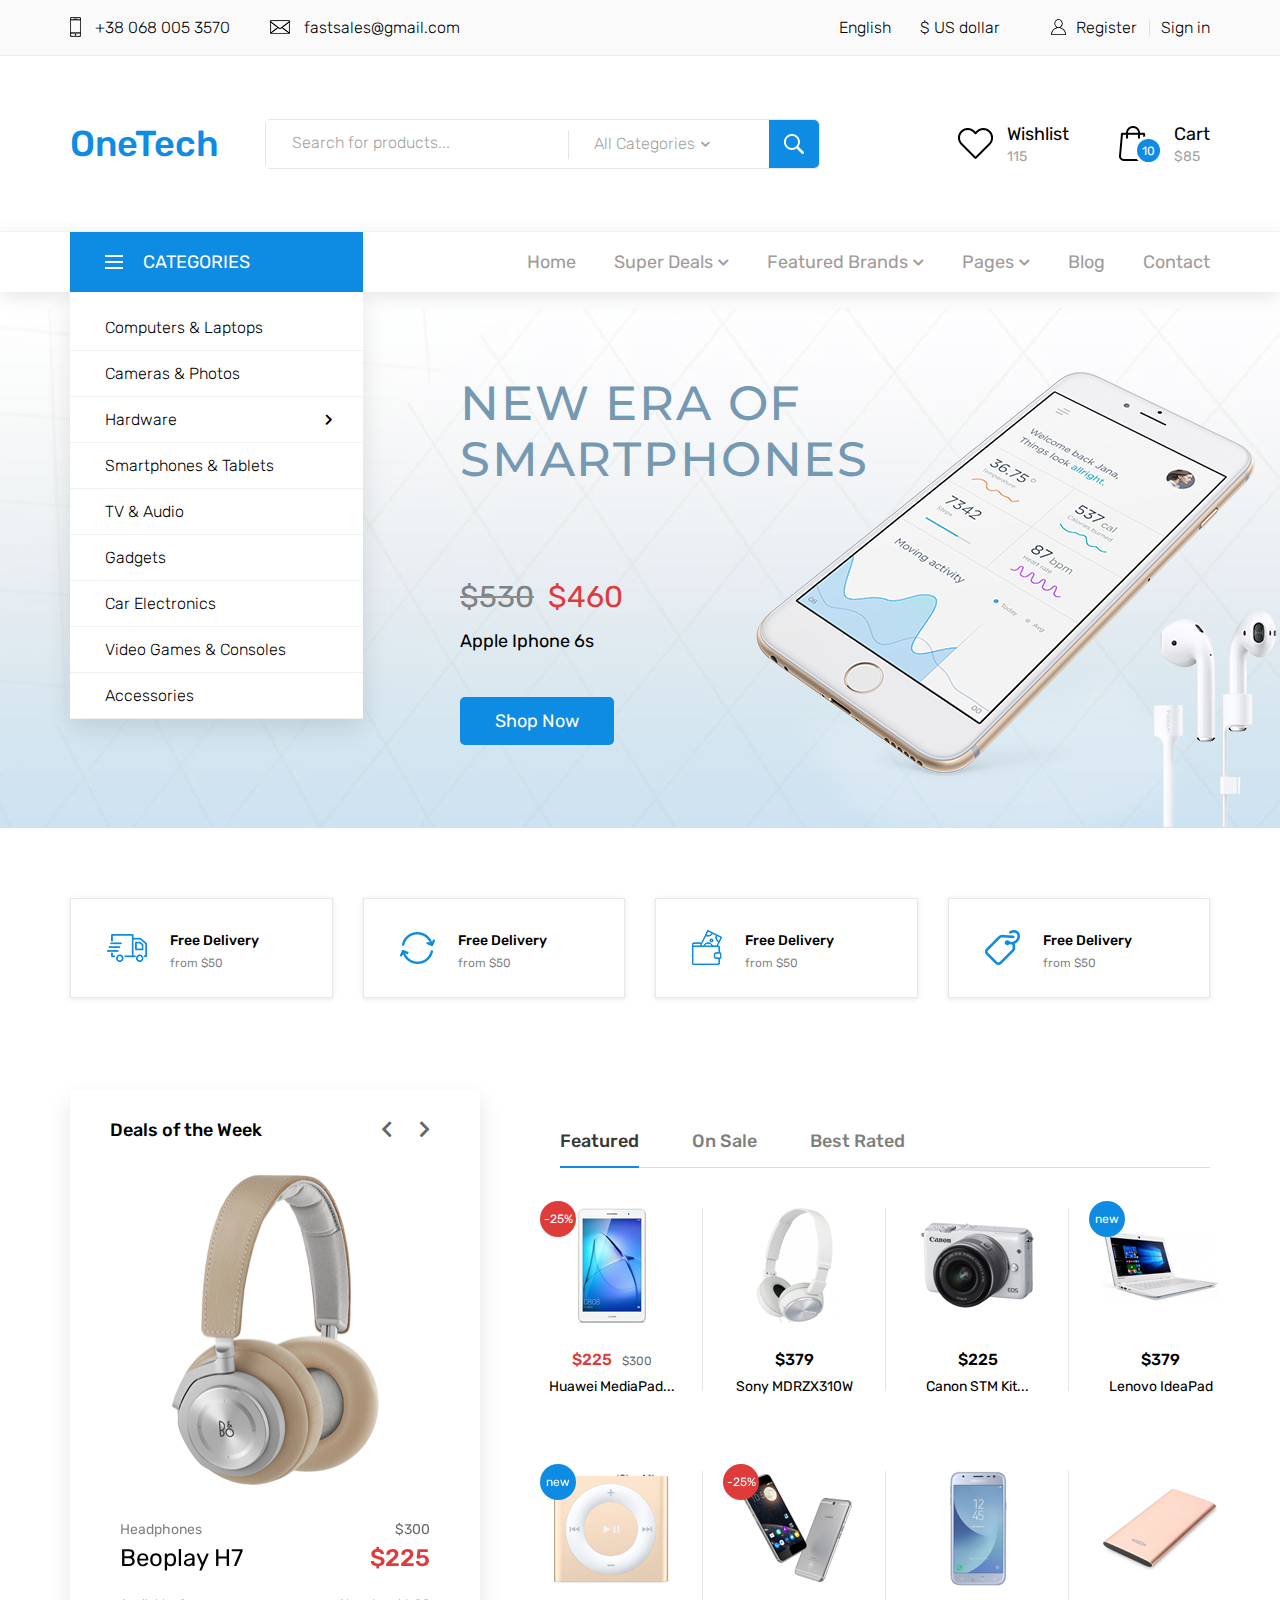
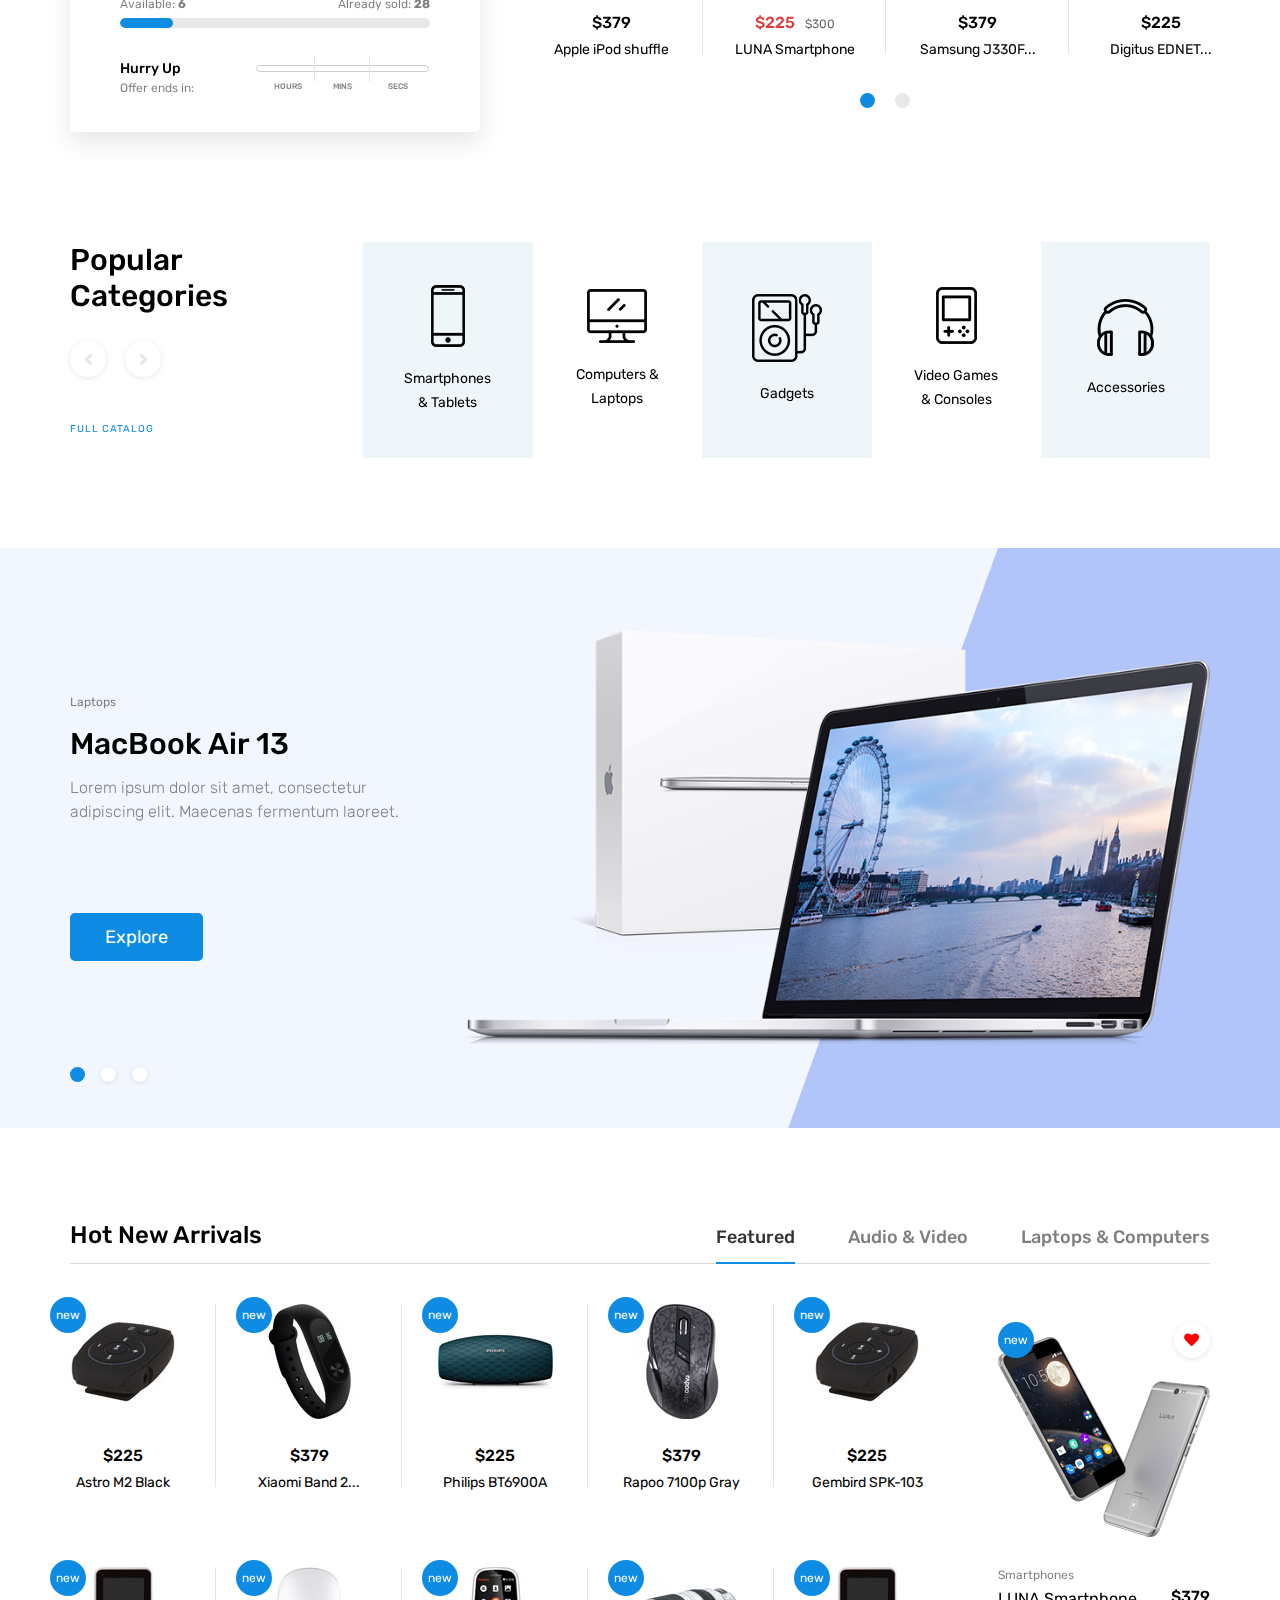
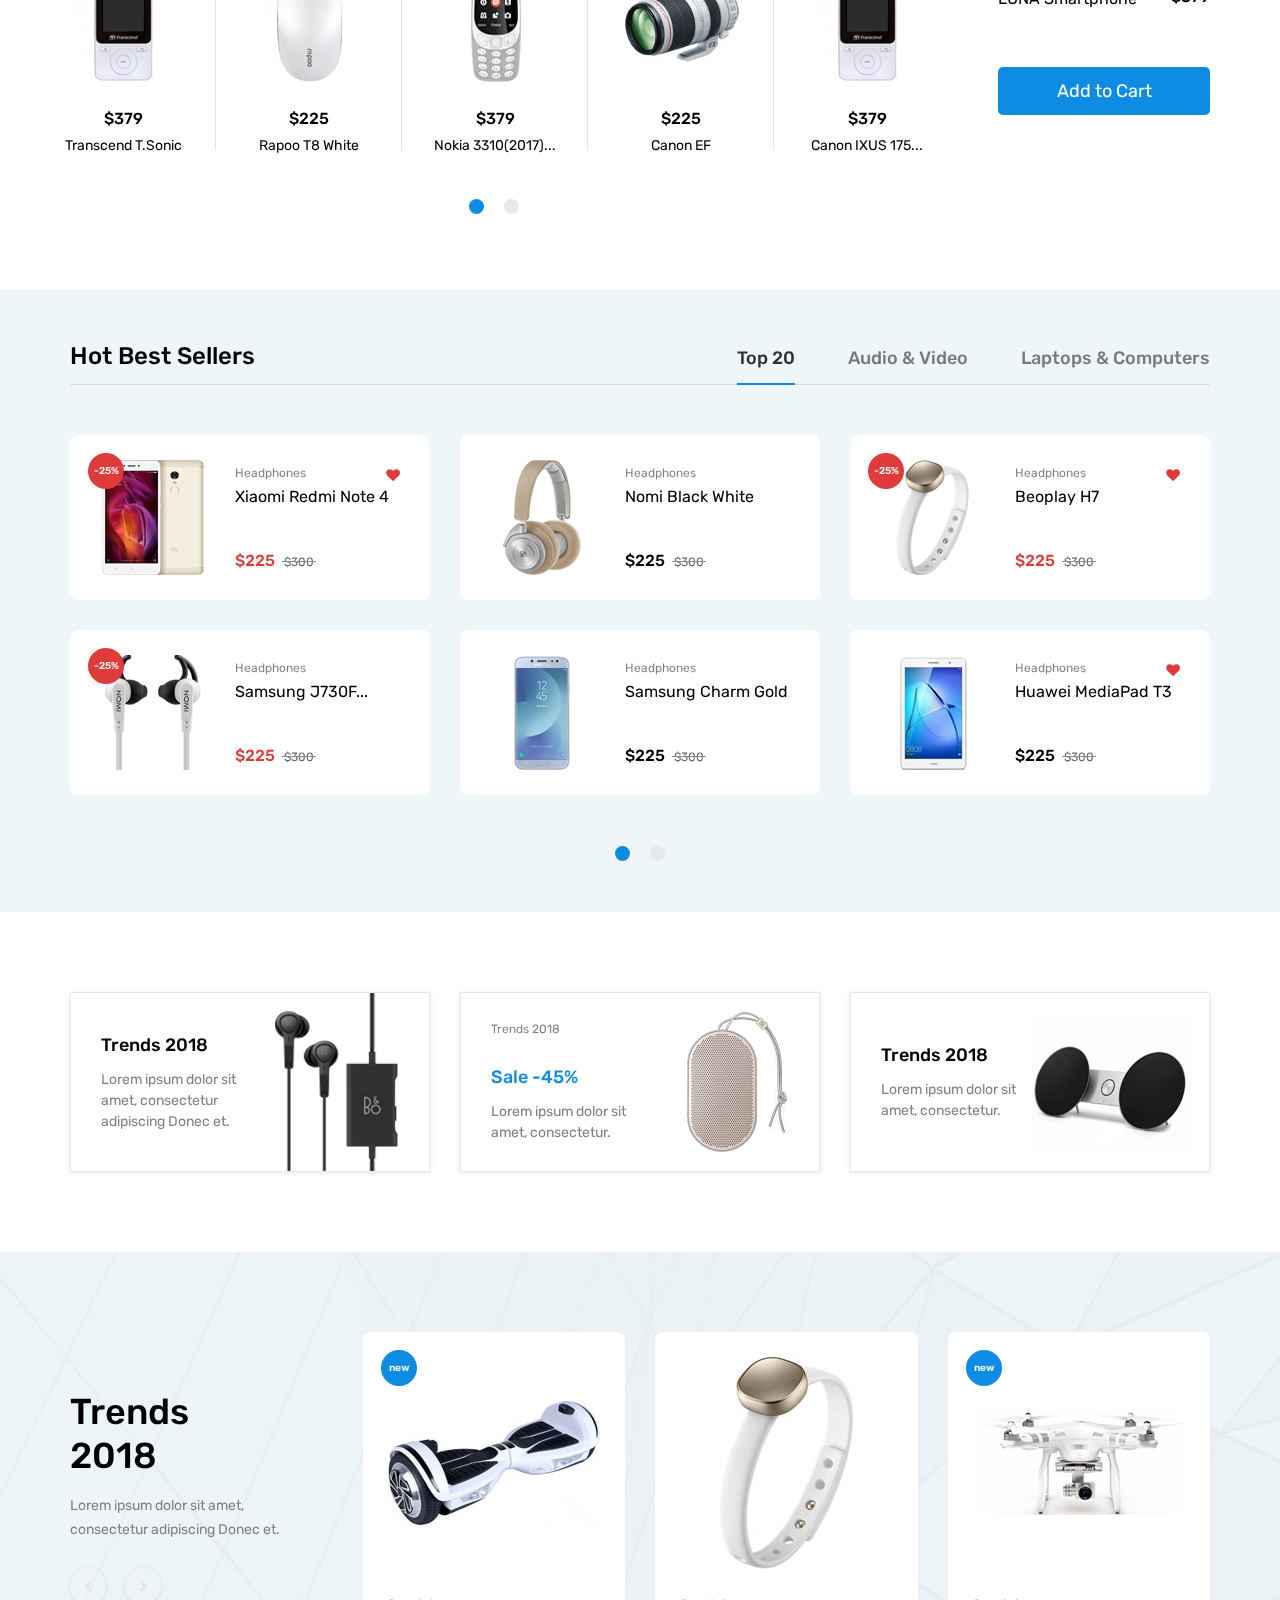
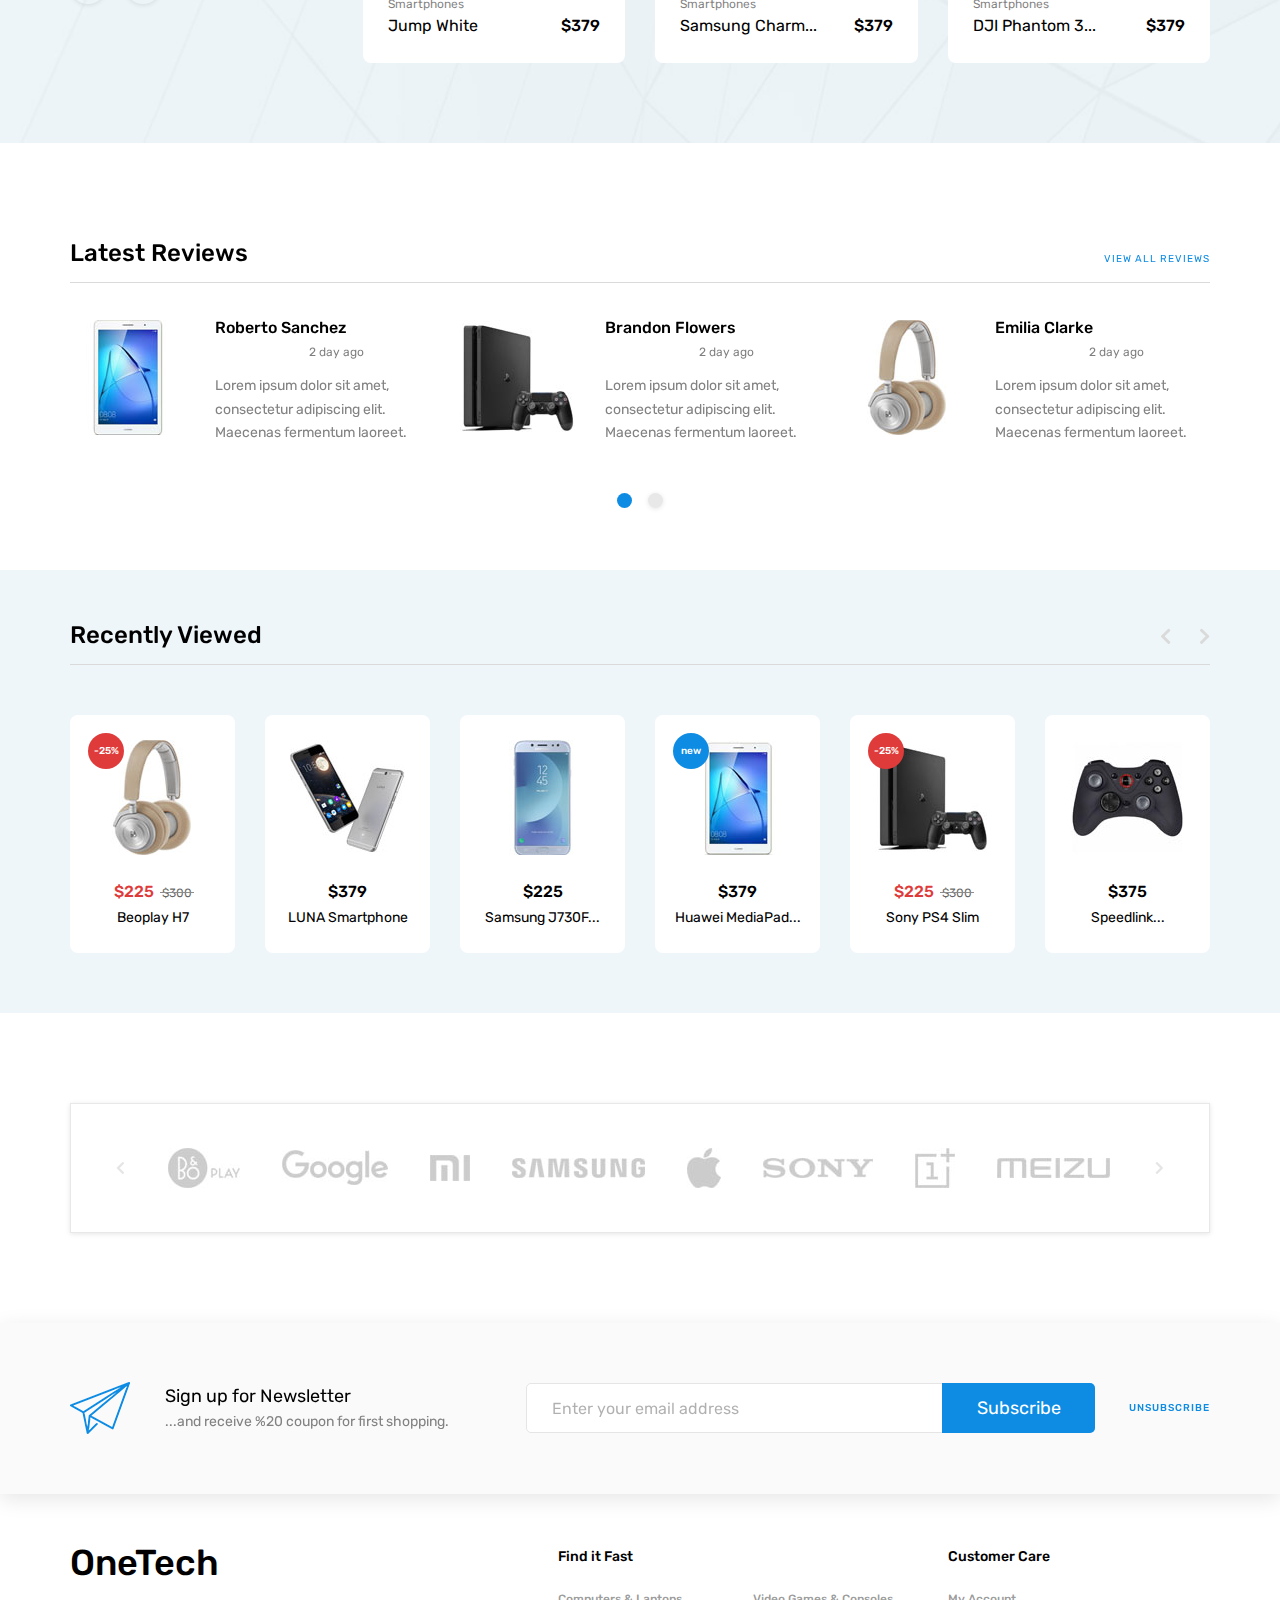
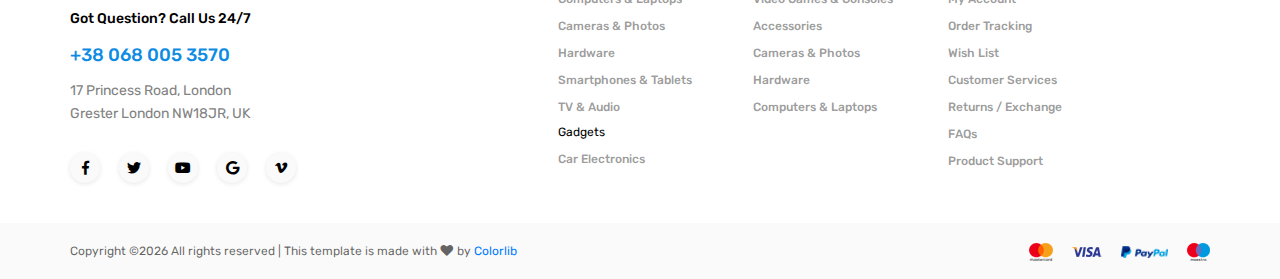
<file: index.html>
<!DOCTYPE html>
<html lang="en">
<head>
<title>OneTech</title>
<meta charset="utf-8">
<meta http-equiv="X-UA-Compatible" content="IE=edge">
<meta name="description" content="OneTech shop project">
<meta name="viewport" content="width=device-width, initial-scale=1">
<link rel="stylesheet" type="text/css" href="styles/bootstrap4/bootstrap.min.css">
<link href="plugins/fontawesome-free-5.0.1/css/fontawesome-all.css" rel="stylesheet" type="text/css">
<link rel="stylesheet" type="text/css" href="plugins/OwlCarousel2-2.2.1/owl.carousel.css">
<link rel="stylesheet" type="text/css" href="plugins/OwlCarousel2-2.2.1/owl.theme.default.css">
<link rel="stylesheet" type="text/css" href="plugins/OwlCarousel2-2.2.1/animate.css">
<link rel="stylesheet" type="text/css" href="plugins/slick-1.8.0/slick.css">
<link rel="stylesheet" type="text/css" href="styles/main_styles.css">
<link rel="stylesheet" type="text/css" href="styles/responsive.css">

</head>

<body>

<div class="super_container">
	
	<!-- Header -->
	
	<header class="header">

		<!-- Top Bar -->

		<div class="top_bar">
			<div class="container">
				<div class="row">
					<div class="col d-flex flex-row">
						<div class="top_bar_contact_item"><div class="top_bar_icon"><img src="images/phone.png" alt=""></div>+38 068 005 3570</div>
						<div class="top_bar_contact_item"><div class="top_bar_icon"><img src="images/mail.png" alt=""></div><a href="mailto:fastsales@gmail.com">fastsales@gmail.com</a></div>
						<div class="top_bar_content ml-auto">
							<div class="top_bar_menu">
								<ul class="standard_dropdown top_bar_dropdown">
									<li>
										<a href="#">English<i class="fas fa-chevron-down"></i></a>
										<ul>
											<li><a href="#">Italian</a></li>
											<li><a href="#">Spanish</a></li>
											<li><a href="#">Japanese</a></li>
										</ul>
									</li>
									<li>
										<a href="#">$ US dollar<i class="fas fa-chevron-down"></i></a>
										<ul>
											<li><a href="#">EUR Euro</a></li>
											<li><a href="#">GBP British Pound</a></li>
											<li><a href="#">JPY Japanese Yen</a></li>
										</ul>
									</li>
								</ul>
							</div>
							<div class="top_bar_user">
								<div class="user_icon"><img src="images/user.svg" alt=""></div>
								<div><a href="#">Register</a></div>
								<div><a href="#">Sign in</a></div>
							</div>
						</div>
					</div>
				</div>
			</div>		
		</div>

		<!-- Header Main -->

		<div class="header_main">
			<div class="container">
				<div class="row">

					<!-- Logo -->
					<div class="col-lg-2 col-sm-3 col-3 order-1">
						<div class="logo_container">
							<div class="logo"><a href="#">OneTech</a></div>
						</div>
					</div>

					<!-- Search -->
					<div class="col-lg-6 col-12 order-lg-2 order-3 text-lg-left text-right">
						<div class="header_search">
							<div class="header_search_content">
								<div class="header_search_form_container">
									<form action="#" class="header_search_form clearfix">
										<input type="search" required="required" class="header_search_input" placeholder="Search for products...">
										<div class="custom_dropdown">
											<div class="custom_dropdown_list">
												<span class="custom_dropdown_placeholder clc">All Categories</span>
												<i class="fas fa-chevron-down"></i>
												<ul class="custom_list clc">
													<li><a class="clc" href="#">All Categories</a></li>
													<li><a class="clc" href="#">Computers</a></li>
													<li><a class="clc" href="#">Laptops</a></li>
													<li><a class="clc" href="#">Cameras</a></li>
													<li><a class="clc" href="#">Hardware</a></li>
													<li><a class="clc" href="#">Smartphones</a></li>
												</ul>
											</div>
										</div>
										<button type="submit" class="header_search_button trans_300" value="Submit"><img src="images/search.png" alt=""></button>
									</form>
								</div>
							</div>
						</div>
					</div>

					<!-- Wishlist -->
					<div class="col-lg-4 col-9 order-lg-3 order-2 text-lg-left text-right">
						<div class="wishlist_cart d-flex flex-row align-items-center justify-content-end">
							<div class="wishlist d-flex flex-row align-items-center justify-content-end">
								<div class="wishlist_icon"><img src="images/heart.png" alt=""></div>
								<div class="wishlist_content">
									<div class="wishlist_text"><a href="#">Wishlist</a></div>
									<div class="wishlist_count">115</div>
								</div>
							</div>

							<!-- Cart -->
							<div class="cart">
								<div class="cart_container d-flex flex-row align-items-center justify-content-end">
									<div class="cart_icon">
										<img src="images/cart.png" alt="">
										<div class="cart_count"><span>10</span></div>
									</div>
									<div class="cart_content">
										<div class="cart_text"><a href="#">Cart</a></div>
										<div class="cart_price">$85</div>
									</div>
								</div>
							</div>
						</div>
					</div>
				</div>
			</div>
		</div>
		
		<!-- Main Navigation -->

		<nav class="main_nav">
			<div class="container">
				<div class="row">
					<div class="col">
						
						<div class="main_nav_content d-flex flex-row">

							<!-- Categories Menu -->

							<div class="cat_menu_container">
								<div class="cat_menu_title d-flex flex-row align-items-center justify-content-start">
									<div class="cat_burger"><span></span><span></span><span></span></div>
									<div class="cat_menu_text">categories</div>
								</div>

								<ul class="cat_menu">
									<li><a href="#">Computers & Laptops <i class="fas fa-chevron-right ml-auto"></i></a></li>
									<li><a href="#">Cameras & Photos<i class="fas fa-chevron-right"></i></a></li>
									<li class="hassubs">
										<a href="#">Hardware<i class="fas fa-chevron-right"></i></a>
										<ul>
											<li class="hassubs">
												<a href="#">Menu Item<i class="fas fa-chevron-right"></i></a>
												<ul>
													<li><a href="#">Menu Item<i class="fas fa-chevron-right"></i></a></li>
													<li><a href="#">Menu Item<i class="fas fa-chevron-right"></i></a></li>
													<li><a href="#">Menu Item<i class="fas fa-chevron-right"></i></a></li>
													<li><a href="#">Menu Item<i class="fas fa-chevron-right"></i></a></li>
												</ul>
											</li>
											<li><a href="#">Menu Item<i class="fas fa-chevron-right"></i></a></li>
											<li><a href="#">Menu Item<i class="fas fa-chevron-right"></i></a></li>
											<li><a href="#">Menu Item<i class="fas fa-chevron-right"></i></a></li>
										</ul>
									</li>
									<li><a href="#">Smartphones & Tablets<i class="fas fa-chevron-right"></i></a></li>
									<li><a href="#">TV & Audio<i class="fas fa-chevron-right"></i></a></li>
									<li><a href="#">Gadgets<i class="fas fa-chevron-right"></i></a></li>
									<li><a href="#">Car Electronics<i class="fas fa-chevron-right"></i></a></li>
									<li><a href="#">Video Games & Consoles<i class="fas fa-chevron-right"></i></a></li>
									<li><a href="#">Accessories<i class="fas fa-chevron-right"></i></a></li>
								</ul>
							</div>

							<!-- Main Nav Menu -->

							<div class="main_nav_menu ml-auto">
								<ul class="standard_dropdown main_nav_dropdown">
									<li><a href="#">Home<i class="fas fa-chevron-down"></i></a></li>
									<li class="hassubs">
										<a href="#">Super Deals<i class="fas fa-chevron-down"></i></a>
										<ul>
											<li>
												<a href="#">Menu Item<i class="fas fa-chevron-down"></i></a>
												<ul>
													<li><a href="#">Menu Item<i class="fas fa-chevron-down"></i></a></li>
													<li><a href="#">Menu Item<i class="fas fa-chevron-down"></i></a></li>
													<li><a href="#">Menu Item<i class="fas fa-chevron-down"></i></a></li>
												</ul>
											</li>
											<li><a href="#">Menu Item<i class="fas fa-chevron-down"></i></a></li>
											<li><a href="#">Menu Item<i class="fas fa-chevron-down"></i></a></li>
											<li><a href="#">Menu Item<i class="fas fa-chevron-down"></i></a></li>
										</ul>
									</li>
									<li class="hassubs">
										<a href="#">Featured Brands<i class="fas fa-chevron-down"></i></a>
										<ul>
											<li>
												<a href="#">Menu Item<i class="fas fa-chevron-down"></i></a>
												<ul>
													<li><a href="#">Menu Item<i class="fas fa-chevron-down"></i></a></li>
													<li><a href="#">Menu Item<i class="fas fa-chevron-down"></i></a></li>
													<li><a href="#">Menu Item<i class="fas fa-chevron-down"></i></a></li>
												</ul>
											</li>
											<li><a href="#">Menu Item<i class="fas fa-chevron-down"></i></a></li>
											<li><a href="#">Menu Item<i class="fas fa-chevron-down"></i></a></li>
											<li><a href="#">Menu Item<i class="fas fa-chevron-down"></i></a></li>
										</ul>
									</li>
									<li class="hassubs">
										<a href="#">Pages<i class="fas fa-chevron-down"></i></a>
										<ul>
											<li><a href="shop.html">Shop<i class="fas fa-chevron-down"></i></a></li>
											<li><a href="product.html">Product<i class="fas fa-chevron-down"></i></a></li>
											<li><a href="blog.html">Blog<i class="fas fa-chevron-down"></i></a></li>
											<li><a href="blog_single.html">Blog Post<i class="fas fa-chevron-down"></i></a></li>
											<li><a href="regular.html">Regular Post<i class="fas fa-chevron-down"></i></a></li>
											<li><a href="cart.html">Cart<i class="fas fa-chevron-down"></i></a></li>
											<li><a href="contact.html">Contact<i class="fas fa-chevron-down"></i></a></li>
										</ul>
									</li>
									<li><a href="blog.html">Blog<i class="fas fa-chevron-down"></i></a></li>
									<li><a href="contact.html">Contact<i class="fas fa-chevron-down"></i></a></li>
								</ul>
							</div>

							<!-- Menu Trigger -->

							<div class="menu_trigger_container ml-auto">
								<div class="menu_trigger d-flex flex-row align-items-center justify-content-end">
									<div class="menu_burger">
										<div class="menu_trigger_text">menu</div>
										<div class="cat_burger menu_burger_inner"><span></span><span></span><span></span></div>
									</div>
								</div>
							</div>

						</div>
					</div>
				</div>
			</div>
		</nav>
		
		<!-- Menu -->

		<div class="page_menu">
			<div class="container">
				<div class="row">
					<div class="col">
						
						<div class="page_menu_content">
							
							<div class="page_menu_search">
								<form action="#">
									<input type="search" required="required" class="page_menu_search_input" placeholder="Search for products...">
								</form>
							</div>
							<ul class="page_menu_nav">
								<li class="page_menu_item has-children">
									<a href="#">Language<i class="fa fa-angle-down"></i></a>
									<ul class="page_menu_selection">
										<li><a href="#">English<i class="fa fa-angle-down"></i></a></li>
										<li><a href="#">Italian<i class="fa fa-angle-down"></i></a></li>
										<li><a href="#">Spanish<i class="fa fa-angle-down"></i></a></li>
										<li><a href="#">Japanese<i class="fa fa-angle-down"></i></a></li>
									</ul>
								</li>
								<li class="page_menu_item has-children">
									<a href="#">Currency<i class="fa fa-angle-down"></i></a>
									<ul class="page_menu_selection">
										<li><a href="#">US Dollar<i class="fa fa-angle-down"></i></a></li>
										<li><a href="#">EUR Euro<i class="fa fa-angle-down"></i></a></li>
										<li><a href="#">GBP British Pound<i class="fa fa-angle-down"></i></a></li>
										<li><a href="#">JPY Japanese Yen<i class="fa fa-angle-down"></i></a></li>
									</ul>
								</li>
								<li class="page_menu_item">
									<a href="#">Home<i class="fa fa-angle-down"></i></a>
								</li>
								<li class="page_menu_item has-children">
									<a href="#">Super Deals<i class="fa fa-angle-down"></i></a>
									<ul class="page_menu_selection">
										<li><a href="#">Super Deals<i class="fa fa-angle-down"></i></a></li>
										<li class="page_menu_item has-children">
											<a href="#">Menu Item<i class="fa fa-angle-down"></i></a>
											<ul class="page_menu_selection">
												<li><a href="#">Menu Item<i class="fa fa-angle-down"></i></a></li>
												<li><a href="#">Menu Item<i class="fa fa-angle-down"></i></a></li>
												<li><a href="#">Menu Item<i class="fa fa-angle-down"></i></a></li>
												<li><a href="#">Menu Item<i class="fa fa-angle-down"></i></a></li>
											</ul>
										</li>
										<li><a href="#">Menu Item<i class="fa fa-angle-down"></i></a></li>
										<li><a href="#">Menu Item<i class="fa fa-angle-down"></i></a></li>
										<li><a href="#">Menu Item<i class="fa fa-angle-down"></i></a></li>
									</ul>
								</li>
								<li class="page_menu_item has-children">
									<a href="#">Featured Brands<i class="fa fa-angle-down"></i></a>
									<ul class="page_menu_selection">
										<li><a href="#">Featured Brands<i class="fa fa-angle-down"></i></a></li>
										<li><a href="#">Menu Item<i class="fa fa-angle-down"></i></a></li>
										<li><a href="#">Menu Item<i class="fa fa-angle-down"></i></a></li>
										<li><a href="#">Menu Item<i class="fa fa-angle-down"></i></a></li>
									</ul>
								</li>
								<li class="page_menu_item has-children">
									<a href="#">Trending Styles<i class="fa fa-angle-down"></i></a>
									<ul class="page_menu_selection">
										<li><a href="#">Trending Styles<i class="fa fa-angle-down"></i></a></li>
										<li><a href="#">Menu Item<i class="fa fa-angle-down"></i></a></li>
										<li><a href="#">Menu Item<i class="fa fa-angle-down"></i></a></li>
										<li><a href="#">Menu Item<i class="fa fa-angle-down"></i></a></li>
									</ul>
								</li>
								<li class="page_menu_item"><a href="blog.html">blog<i class="fa fa-angle-down"></i></a></li>
								<li class="page_menu_item"><a href="contact.html">contact<i class="fa fa-angle-down"></i></a></li>
							</ul>
							
							<div class="menu_contact">
								<div class="menu_contact_item"><div class="menu_contact_icon"><img src="images/phone_white.png" alt=""></div>+38 068 005 3570</div>
								<div class="menu_contact_item"><div class="menu_contact_icon"><img src="images/mail_white.png" alt=""></div><a href="mailto:fastsales@gmail.com">fastsales@gmail.com</a></div>
							</div>
						</div>
					</div>
				</div>
			</div>
		</div>

	</header>
	
	<!-- Banner -->

	<div class="banner">
		<div class="banner_background" style="background-image:url(images/banner_background.jpg)"></div>
		<div class="container fill_height">
			<div class="row fill_height">
				<div class="banner_product_image"><img src="images/banner_product.png" alt=""></div>
				<div class="col-lg-5 offset-lg-4 fill_height">
					<div class="banner_content">
						<h1 class="banner_text">new era of smartphones</h1>
						<div class="banner_price"><span>$530</span>$460</div>
						<div class="banner_product_name">Apple Iphone 6s</div>
						<div class="button banner_button"><a href="#">Shop Now</a></div>
					</div>
				</div>
			</div>
		</div>
	</div>

	<!-- Characteristics -->

	<div class="characteristics">
		<div class="container">
			<div class="row">

				<!-- Char. Item -->
				<div class="col-lg-3 col-md-6 char_col">
					
					<div class="char_item d-flex flex-row align-items-center justify-content-start">
						<div class="char_icon"><img src="images/char_1.png" alt=""></div>
						<div class="char_content">
							<div class="char_title">Free Delivery</div>
							<div class="char_subtitle">from $50</div>
						</div>
					</div>
				</div>

				<!-- Char. Item -->
				<div class="col-lg-3 col-md-6 char_col">
					
					<div class="char_item d-flex flex-row align-items-center justify-content-start">
						<div class="char_icon"><img src="images/char_2.png" alt=""></div>
						<div class="char_content">
							<div class="char_title">Free Delivery</div>
							<div class="char_subtitle">from $50</div>
						</div>
					</div>
				</div>

				<!-- Char. Item -->
				<div class="col-lg-3 col-md-6 char_col">
					
					<div class="char_item d-flex flex-row align-items-center justify-content-start">
						<div class="char_icon"><img src="images/char_3.png" alt=""></div>
						<div class="char_content">
							<div class="char_title">Free Delivery</div>
							<div class="char_subtitle">from $50</div>
						</div>
					</div>
				</div>

				<!-- Char. Item -->
				<div class="col-lg-3 col-md-6 char_col">
					
					<div class="char_item d-flex flex-row align-items-center justify-content-start">
						<div class="char_icon"><img src="images/char_4.png" alt=""></div>
						<div class="char_content">
							<div class="char_title">Free Delivery</div>
							<div class="char_subtitle">from $50</div>
						</div>
					</div>
				</div>
			</div>
		</div>
	</div>

	<!-- Deals of the week -->

	<div class="deals_featured">
		<div class="container">
			<div class="row">
				<div class="col d-flex flex-lg-row flex-column align-items-center justify-content-start">
					
					<!-- Deals -->

					<div class="deals">
						<div class="deals_title">Deals of the Week</div>
						<div class="deals_slider_container">
							
							<!-- Deals Slider -->
							<div class="owl-carousel owl-theme deals_slider">
								
								<!-- Deals Item -->
								<div class="owl-item deals_item">
									<div class="deals_image"><img src="images/deals.png" alt=""></div>
									<div class="deals_content">
										<div class="deals_info_line d-flex flex-row justify-content-start">
											<div class="deals_item_category"><a href="#">Headphones</a></div>
											<div class="deals_item_price_a ml-auto">$300</div>
										</div>
										<div class="deals_info_line d-flex flex-row justify-content-start">
											<div class="deals_item_name">Beoplay H7</div>
											<div class="deals_item_price ml-auto">$225</div>
										</div>
										<div class="available">
											<div class="available_line d-flex flex-row justify-content-start">
												<div class="available_title">Available: <span>6</span></div>
												<div class="sold_title ml-auto">Already sold: <span>28</span></div>
											</div>
											<div class="available_bar"><span style="width:17%"></span></div>
										</div>
										<div class="deals_timer d-flex flex-row align-items-center justify-content-start">
											<div class="deals_timer_title_container">
												<div class="deals_timer_title">Hurry Up</div>
												<div class="deals_timer_subtitle">Offer ends in:</div>
											</div>
											<div class="deals_timer_content ml-auto">
												<div class="deals_timer_box clearfix" data-target-time="">
													<div class="deals_timer_unit">
														<div id="deals_timer1_hr" class="deals_timer_hr"></div>
														<span>hours</span>
													</div>
													<div class="deals_timer_unit">
														<div id="deals_timer1_min" class="deals_timer_min"></div>
														<span>mins</span>
													</div>
													<div class="deals_timer_unit">
														<div id="deals_timer1_sec" class="deals_timer_sec"></div>
														<span>secs</span>
													</div>
												</div>
											</div>
										</div>
									</div>
								</div>

								<!-- Deals Item -->
								<div class="owl-item deals_item">
									<div class="deals_image"><img src="images/deals.png" alt=""></div>
									<div class="deals_content">
										<div class="deals_info_line d-flex flex-row justify-content-start">
											<div class="deals_item_category"><a href="#">Headphones</a></div>
											<div class="deals_item_price_a ml-auto">$300</div>
										</div>
										<div class="deals_info_line d-flex flex-row justify-content-start">
											<div class="deals_item_name">Beoplay H7</div>
											<div class="deals_item_price ml-auto">$225</div>
										</div>
										<div class="available">
											<div class="available_line d-flex flex-row justify-content-start">
												<div class="available_title">Available: <span>6</span></div>
												<div class="sold_title ml-auto">Already sold: <span>28</span></div>
											</div>
											<div class="available_bar"><span style="width:17%"></span></div>
										</div>
										<div class="deals_timer d-flex flex-row align-items-center justify-content-start">
											<div class="deals_timer_title_container">
												<div class="deals_timer_title">Hurry Up</div>
												<div class="deals_timer_subtitle">Offer ends in:</div>
											</div>
											<div class="deals_timer_content ml-auto">
												<div class="deals_timer_box clearfix" data-target-time="">
													<div class="deals_timer_unit">
														<div id="deals_timer2_hr" class="deals_timer_hr"></div>
														<span>hours</span>
													</div>
													<div class="deals_timer_unit">
														<div id="deals_timer2_min" class="deals_timer_min"></div>
														<span>mins</span>
													</div>
													<div class="deals_timer_unit">
														<div id="deals_timer2_sec" class="deals_timer_sec"></div>
														<span>secs</span>
													</div>
												</div>
											</div>
										</div>
									</div>
								</div>

								<!-- Deals Item -->
								<div class="owl-item deals_item">
									<div class="deals_image"><img src="images/deals.png" alt=""></div>
									<div class="deals_content">
										<div class="deals_info_line d-flex flex-row justify-content-start">
											<div class="deals_item_category"><a href="#">Headphones</a></div>
											<div class="deals_item_price_a ml-auto">$300</div>
										</div>
										<div class="deals_info_line d-flex flex-row justify-content-start">
											<div class="deals_item_name">Beoplay H7</div>
											<div class="deals_item_price ml-auto">$225</div>
										</div>
										<div class="available">
											<div class="available_line d-flex flex-row justify-content-start">
												<div class="available_title">Available: <span>6</span></div>
												<div class="sold_title ml-auto">Already sold: <span>28</span></div>
											</div>
											<div class="available_bar"><span style="width:17%"></span></div>
										</div>
										<div class="deals_timer d-flex flex-row align-items-center justify-content-start">
											<div class="deals_timer_title_container">
												<div class="deals_timer_title">Hurry Up</div>
												<div class="deals_timer_subtitle">Offer ends in:</div>
											</div>
											<div class="deals_timer_content ml-auto">
												<div class="deals_timer_box clearfix" data-target-time="">
													<div class="deals_timer_unit">
														<div id="deals_timer3_hr" class="deals_timer_hr"></div>
														<span>hours</span>
													</div>
													<div class="deals_timer_unit">
														<div id="deals_timer3_min" class="deals_timer_min"></div>
														<span>mins</span>
													</div>
													<div class="deals_timer_unit">
														<div id="deals_timer3_sec" class="deals_timer_sec"></div>
														<span>secs</span>
													</div>
												</div>
											</div>
										</div>
									</div>
								</div>

							</div>

						</div>

						<div class="deals_slider_nav_container">
							<div class="deals_slider_prev deals_slider_nav"><i class="fas fa-chevron-left ml-auto"></i></div>
							<div class="deals_slider_next deals_slider_nav"><i class="fas fa-chevron-right ml-auto"></i></div>
						</div>
					</div>
					
					<!-- Featured -->
					<div class="featured">
						<div class="tabbed_container">
							<div class="tabs">
								<ul class="clearfix">
									<li class="active">Featured</li>
									<li>On Sale</li>
									<li>Best Rated</li>
								</ul>
								<div class="tabs_line"><span></span></div>
							</div>

							<!-- Product Panel -->
							<div class="product_panel panel active">
								<div class="featured_slider slider">

									<!-- Slider Item -->
									<div class="featured_slider_item">
										<div class="border_active"></div>
										<div class="product_item discount d-flex flex-column align-items-center justify-content-center text-center">
											<div class="product_image d-flex flex-column align-items-center justify-content-center"><img src="images/featured_1.png" alt=""></div>
											<div class="product_content">
												<div class="product_price discount">$225<span>$300</span></div>
												<div class="product_name"><div><a href="product.html">Huawei MediaPad...</a></div></div>
												<div class="product_extras">
													<div class="product_color">
														<input type="radio" checked name="product_color" style="background:#b19c83">
														<input type="radio" name="product_color" style="background:#000000">
														<input type="radio" name="product_color" style="background:#999999">
													</div>
													<button class="product_cart_button">Add to Cart</button>
												</div>
											</div>
											<div class="product_fav"><i class="fas fa-heart"></i></div>
											<ul class="product_marks">
												<li class="product_mark product_discount">-25%</li>
												<li class="product_mark product_new">new</li>
											</ul>
										</div>
									</div>

									<!-- Slider Item -->
									<div class="featured_slider_item">
										<div class="border_active"></div>
										<div class="product_item is_new d-flex flex-column align-items-center justify-content-center text-center">
											<div class="product_image d-flex flex-column align-items-center justify-content-center"><img src="images/featured_2.png" alt=""></div>
											<div class="product_content">
												<div class="product_price">$379</div>
												<div class="product_name"><div><a href="product.html">Apple iPod shuffle</a></div></div>
												<div class="product_extras">
													<div class="product_color">
														<input type="radio" checked name="product_color" style="background:#b19c83">
														<input type="radio" name="product_color" style="background:#000000">
														<input type="radio" name="product_color" style="background:#999999">
													</div>
													<button class="product_cart_button active">Add to Cart</button>
												</div>
											</div>
											<div class="product_fav"><i class="fas fa-heart"></i></div>
											<ul class="product_marks">
												<li class="product_mark product_discount"></li>
												<li class="product_mark product_new">new</li>
											</ul>
										</div>
									</div>

									<!-- Slider Item -->
									<div class="featured_slider_item">
										<div class="border_active"></div>
										<div class="product_item d-flex flex-column align-items-center justify-content-center text-center">
											<div class="product_image d-flex flex-column align-items-center justify-content-center"><img src="images/featured_3.png" alt=""></div>
											<div class="product_content">
												<div class="product_price">$379</div>
												<div class="product_name"><div><a href="product.html">Sony MDRZX310W</a></div></div>
												<div class="product_extras">
													<div class="product_color">
														<input type="radio" checked name="product_color" style="background:#b19c83">
														<input type="radio" name="product_color" style="background:#000000">
														<input type="radio" name="product_color" style="background:#999999">
													</div>
													<button class="product_cart_button">Add to Cart</button>
												</div>
											</div>
											<div class="product_fav"><i class="fas fa-heart"></i></div>
											<ul class="product_marks">
												<li class="product_mark product_discount"></li>
												<li class="product_mark product_new">new</li>
											</ul>
										</div>
									</div>

									<!-- Slider Item -->
									<div class="featured_slider_item">
										<div class="border_active"></div>
										<div class="product_item discount d-flex flex-column align-items-center justify-content-center text-center">
											<div class="product_image d-flex flex-column align-items-center justify-content-center"><img src="images/featured_4.png" alt=""></div>
											<div class="product_content">
												<div class="product_price discount">$225<span>$300</span></div>
												<div class="product_name"><div><a href="product.html">LUNA Smartphone</a></div></div>
												<div class="product_extras">
													<div class="product_color">
														<input type="radio" checked name="product_color" style="background:#b19c83">
														<input type="radio" name="product_color" style="background:#000000">
														<input type="radio" name="product_color" style="background:#999999">
													</div>
													<button class="product_cart_button">Add to Cart</button>
												</div>
											</div>
											<div class="product_fav"><i class="fas fa-heart"></i></div>
											<ul class="product_marks">
												<li class="product_mark product_discount">-25%</li>
												<li class="product_mark product_new">new</li>
											</ul>
										</div>
									</div>

									<!-- Slider Item -->
									<div class="featured_slider_item">
										<div class="border_active"></div>
										<div class="product_item d-flex flex-column align-items-center justify-content-center text-center">
											<div class="product_image d-flex flex-column align-items-center justify-content-center"><img src="images/featured_5.png" alt=""></div>
											<div class="product_content">
												<div class="product_price">$225</div>
												<div class="product_name"><div><a href="product.html">Canon STM Kit...</a></div></div>
												<div class="product_extras">
													<div class="product_color">
														<input type="radio" checked name="product_color" style="background:#b19c83">
														<input type="radio" name="product_color" style="background:#000000">
														<input type="radio" name="product_color" style="background:#999999">
													</div>
													<button class="product_cart_button">Add to Cart</button>
												</div>
											</div>
											<div class="product_fav"><i class="fas fa-heart"></i></div>
											<ul class="product_marks">
												<li class="product_mark product_discount"></li>
												<li class="product_mark product_new">new</li>
											</ul>
										</div>
									</div>

									<!-- Slider Item -->
									<div class="featured_slider_item">
										<div class="border_active"></div>
										<div class="product_item d-flex flex-column align-items-center justify-content-center text-center">
											<div class="product_image d-flex flex-column align-items-center justify-content-center"><img src="images/featured_6.png" alt=""></div>
											<div class="product_content">
												<div class="product_price">$379</div>
												<div class="product_name"><div><a href="product.html">Samsung J330F...</a></div></div>
												<div class="product_extras">
													<div class="product_color">
														<input type="radio" checked name="product_color" style="background:#b19c83">
														<input type="radio" name="product_color" style="background:#000000">
														<input type="radio" name="product_color" style="background:#999999">
													</div>
													<button class="product_cart_button">Add to Cart</button>
												</div>
											</div>
											<div class="product_fav"><i class="fas fa-heart"></i></div>
											<ul class="product_marks">
												<li class="product_mark product_discount"></li>
												<li class="product_mark product_new">new</li>
											</ul>
										</div>
									</div>

									<!-- Slider Item -->
									<div class="featured_slider_item">
										<div class="border_active"></div>
										<div class="product_item is_new d-flex flex-column align-items-center justify-content-center text-center">
											<div class="product_image d-flex flex-column align-items-center justify-content-center"><img src="images/featured_7.png" alt=""></div>
											<div class="product_content">
												<div class="product_price">$379</div>
												<div class="product_name"><div><a href="product.html">Lenovo IdeaPad</a></div></div>
												<div class="product_extras">
													<div class="product_color">
														<input type="radio" checked name="product_color" style="background:#b19c83">
														<input type="radio" name="product_color" style="background:#000000">
														<input type="radio" name="product_color" style="background:#999999">
													</div>
													<button class="product_cart_button">Add to Cart</button>
												</div>
											</div>
											<div class="product_fav"><i class="fas fa-heart"></i></div>
											<ul class="product_marks">
												<li class="product_mark product_discount">-25%</li>
												<li class="product_mark product_new">new</li>
											</ul>
										</div>
									</div>

									<!-- Slider Item -->
									<div class="featured_slider_item">
										<div class="border_active"></div>
										<div class="product_item d-flex flex-column align-items-center justify-content-center text-center">
											<div class="product_image d-flex flex-column align-items-center justify-content-center"><img src="images/featured_8.png" alt=""></div>
											<div class="product_content">
												<div class="product_price">$225</div>
												<div class="product_name"><div><a href="product.html">Digitus EDNET...</a></div></div>
												<div class="product_extras">
													<div class="product_color">
														<input type="radio" checked name="product_color" style="background:#b19c83">
														<input type="radio" name="product_color" style="background:#000000">
														<input type="radio" name="product_color" style="background:#999999">
													</div>
													<button class="product_cart_button">Add to Cart</button>
												</div>
											</div>
											<div class="product_fav"><i class="fas fa-heart"></i></div>
											<ul class="product_marks">
												<li class="product_mark product_discount"></li>
												<li class="product_mark product_new">new</li>
											</ul>
										</div>
									</div>

									<!-- Slider Item -->
									<div class="featured_slider_item">
										<div class="border_active"></div>
										<div class="product_item d-flex flex-column align-items-center justify-content-center text-center">
											<div class="product_image d-flex flex-column align-items-center justify-content-center"><img src="images/featured_1.png" alt=""></div>
											<div class="product_content">
												<div class="product_price">$225</div>
												<div class="product_name"><div><a href="product.html">Huawei MediaPad...</a></div></div>
												<div class="product_extras">
													<div class="product_color">
														<input type="radio" checked name="product_color" style="background:#b19c83">
														<input type="radio" name="product_color" style="background:#000000">
														<input type="radio" name="product_color" style="background:#999999">
													</div>
													<button class="product_cart_button">Add to Cart</button>
												</div>
											</div>
											<div class="product_fav"><i class="fas fa-heart"></i></div>
											<ul class="product_marks">
												<li class="product_mark product_discount"></li>
												<li class="product_mark product_new">new</li>
											</ul>
										</div>
									</div>

									<!-- Slider Item -->
									<div class="featured_slider_item">
										<div class="border_active"></div>
										<div class="product_item d-flex flex-column align-items-center justify-content-center text-center">
											<div class="product_image d-flex flex-column align-items-center justify-content-center"><img src="images/featured_2.png" alt=""></div>
											<div class="product_content">
												<div class="product_price">$379</div>
												<div class="product_name"><div><a href="product.html">Huawei MediaPad...</a></div></div>
												<div class="product_extras">
													<div class="product_color">
														<input type="radio" checked name="product_color" style="background:#b19c83">
														<input type="radio" name="product_color" style="background:#000000">
														<input type="radio" name="product_color" style="background:#999999">
													</div>
													<button class="product_cart_button">Add to Cart</button>
												</div>
											</div>
											<div class="product_fav"><i class="fas fa-heart"></i></div>
											<ul class="product_marks">
												<li class="product_mark product_discount"></li>
												<li class="product_mark product_new">new</li>
											</ul>
										</div>
									</div>

									<!-- Slider Item -->
									<div class="featured_slider_item">
										<div class="border_active"></div>
										<div class="product_item d-flex flex-column align-items-center justify-content-center text-center">
											<div class="product_image d-flex flex-column align-items-center justify-content-center"><img src="images/featured_3.png" alt=""></div>
											<div class="product_content">
												<div class="product_price">$379</div>
												<div class="product_name"><div><a href="product.html">Huawei MediaPad...</a></div></div>
												<div class="product_extras">
													<div class="product_color">
														<input type="radio" checked name="product_color" style="background:#b19c83">
														<input type="radio" name="product_color" style="background:#000000">
														<input type="radio" name="product_color" style="background:#999999">
													</div>
													<button class="product_cart_button">Add to Cart</button>
												</div>
											</div>
											<div class="product_fav"><i class="fas fa-heart"></i></div>
											<ul class="product_marks">
												<li class="product_mark product_discount"></li>
												<li class="product_mark product_new">new</li>
											</ul>
										</div>
									</div>

									<!-- Slider Item -->
									<div class="featured_slider_item">
										<div class="border_active"></div>
										<div class="product_item d-flex flex-column align-items-center justify-content-center text-center">
											<div class="product_image d-flex flex-column align-items-center justify-content-center"><img src="images/featured_4.png" alt=""></div>
											<div class="product_content">
												<div class="product_price">$225</div>
												<div class="product_name"><div><a href="product.html">Huawei MediaPad...</a></div></div>
												<div class="product_extras">
													<div class="product_color">
														<input type="radio" checked name="product_color" style="background:#b19c83">
														<input type="radio" name="product_color" style="background:#000000">
														<input type="radio" name="product_color" style="background:#999999">
													</div>
													<button class="product_cart_button">Add to Cart</button>
												</div>
											</div>
											<div class="product_fav"><i class="fas fa-heart"></i></div>
											<ul class="product_marks">
												<li class="product_mark product_discount"></li>
												<li class="product_mark product_new">new</li>
											</ul>
										</div>
									</div>

									<!-- Slider Item -->
									<div class="featured_slider_item">
										<div class="border_active"></div>
										<div class="product_item d-flex flex-column align-items-center justify-content-center text-center">
											<div class="product_image d-flex flex-column align-items-center justify-content-center"><img src="images/featured_5.png" alt=""></div>
											<div class="product_content">
												<div class="product_price">$225</div>
												<div class="product_name"><div><a href="product.html">Huawei MediaPad...</a></div></div>
												<div class="product_extras">
													<div class="product_color">
														<input type="radio" checked name="product_color" style="background:#b19c83">
														<input type="radio" name="product_color" style="background:#000000">
														<input type="radio" name="product_color" style="background:#999999">
													</div>
													<button class="product_cart_button">Add to Cart</button>
												</div>
											</div>
											<div class="product_fav"><i class="fas fa-heart"></i></div>
											<ul class="product_marks">
												<li class="product_mark product_discount"></li>
												<li class="product_mark product_new">new</li>
											</ul>
										</div>
									</div>

									<!-- Slider Item -->
									<div class="featured_slider_item">
										<div class="border_active"></div>
										<div class="product_item d-flex flex-column align-items-center justify-content-center text-center">
											<div class="product_image d-flex flex-column align-items-center justify-content-center"><img src="images/featured_6.png" alt=""></div>
											<div class="product_content">
												<div class="product_price">$379</div>
												<div class="product_name"><div><a href="product.html">Huawei MediaPad...</a></div></div>
												<div class="product_extras">
													<div class="product_color">
														<input type="radio" checked name="product_color" style="background:#b19c83">
														<input type="radio" name="product_color" style="background:#000000">
														<input type="radio" name="product_color" style="background:#999999">
													</div>
													<button class="product_cart_button">Add to Cart</button>
												</div>
											</div>
											<div class="product_fav"><i class="fas fa-heart"></i></div>
											<ul class="product_marks">
												<li class="product_mark product_discount"></li>
												<li class="product_mark product_new">new</li>
											</ul>
										</div>
									</div>

									<!-- Slider Item -->
									<div class="featured_slider_item">
										<div class="border_active"></div>
										<div class="product_item d-flex flex-column align-items-center justify-content-center text-center">
											<div class="product_image d-flex flex-column align-items-center justify-content-center"><img src="images/featured_7.png" alt=""></div>
											<div class="product_content">
												<div class="product_price">$379</div>
												<div class="product_name"><div><a href="product.html">Huawei MediaPad...</a></div></div>
												<div class="product_extras">
													<div class="product_color">
														<input type="radio" checked name="product_color" style="background:#b19c83">
														<input type="radio" name="product_color" style="background:#000000">
														<input type="radio" name="product_color" style="background:#999999">
													</div>
													<button class="product_cart_button">Add to Cart</button>
												</div>
											</div>
											<div class="product_fav"><i class="fas fa-heart"></i></div>
											<ul class="product_marks">
												<li class="product_mark product_discount"></li>
												<li class="product_mark product_new">new</li>
											</ul>
										</div>
									</div>

									<!-- Slider Item -->
									<div class="featured_slider_item">
										<div class="border_active"></div>
										<div class="product_item d-flex flex-column align-items-center justify-content-center text-center">
											<div class="product_image d-flex flex-column align-items-center justify-content-center"><img src="images/featured_8.png" alt=""></div>
											<div class="product_content">
												<div class="product_price">$225</div>
												<div class="product_name"><div><a href="product.html">Huawei MediaPad...</a></div></div>
												<div class="product_extras">
													<div class="product_color">
														<input type="radio" checked name="product_color" style="background:#b19c83">
														<input type="radio" name="product_color" style="background:#000000">
														<input type="radio" name="product_color" style="background:#999999">
													</div>
													<button class="product_cart_button">Add to Cart</button>
												</div>
											</div>
											<div class="product_fav"><i class="fas fa-heart"></i></div>
											<ul class="product_marks">
												<li class="product_mark product_discount"></li>
												<li class="product_mark product_new">new</li>
											</ul>
										</div>
									</div>

								</div>
								<div class="featured_slider_dots_cover"></div>
							</div>

							<!-- Product Panel -->

							<div class="product_panel panel">
								<div class="featured_slider slider">

									<!-- Slider Item -->
									<div class="featured_slider_item">
										<div class="border_active"></div>
										<div class="product_item discount d-flex flex-column align-items-center justify-content-center text-center">
											<div class="product_image d-flex flex-column align-items-center justify-content-center"><img src="images/featured_1.png" alt=""></div>
											<div class="product_content">
												<div class="product_price discount">$225<span>$300</span></div>
												<div class="product_name"><div><a href="product.html">Huawei MediaPad...</a></div></div>
												<div class="product_extras">
													<div class="product_color">
														<input type="radio" checked name="product_color" style="background:#b19c83">
														<input type="radio" name="product_color" style="background:#000000">
														<input type="radio" name="product_color" style="background:#999999">
													</div>
													<button class="product_cart_button">Add to Cart</button>
												</div>
											</div>
											<div class="product_fav"><i class="fas fa-heart"></i></div>
											<ul class="product_marks">
												<li class="product_mark product_discount">-25%</li>
												<li class="product_mark product_new">new</li>
											</ul>
										</div>
									</div>

									<!-- Slider Item -->
									<div class="featured_slider_item">
										<div class="border_active"></div>
										<div class="product_item is_new d-flex flex-column align-items-center justify-content-center text-center">
											<div class="product_image d-flex flex-column align-items-center justify-content-center"><img src="images/featured_2.png" alt=""></div>
											<div class="product_content">
												<div class="product_price">$379</div>
												<div class="product_name"><div><a href="product.html">Apple iPod shuffle</a></div></div>
												<div class="product_extras">
													<div class="product_color">
														<input type="radio" checked name="product_color" style="background:#b19c83">
														<input type="radio" name="product_color" style="background:#000000">
														<input type="radio" name="product_color" style="background:#999999">
													</div>
													<button class="product_cart_button active">Add to Cart</button>
												</div>
											</div>
											<div class="product_fav"><i class="fas fa-heart"></i></div>
											<ul class="product_marks">
												<li class="product_mark product_discount"></li>
												<li class="product_mark product_new">new</li>
											</ul>
										</div>
									</div>

									<!-- Slider Item -->
									<div class="featured_slider_item">
										<div class="border_active"></div>
										<div class="product_item d-flex flex-column align-items-center justify-content-center text-center">
											<div class="product_image d-flex flex-column align-items-center justify-content-center"><img src="images/featured_3.png" alt=""></div>
											<div class="product_content">
												<div class="product_price">$379</div>
												<div class="product_name"><div><a href="product.html">Sony MDRZX310W</a></div></div>
												<div class="product_extras">
													<div class="product_color">
														<input type="radio" checked name="product_color" style="background:#b19c83">
														<input type="radio" name="product_color" style="background:#000000">
														<input type="radio" name="product_color" style="background:#999999">
													</div>
													<button class="product_cart_button">Add to Cart</button>
												</div>
											</div>
											<div class="product_fav"><i class="fas fa-heart"></i></div>
											<ul class="product_marks">
												<li class="product_mark product_discount"></li>
												<li class="product_mark product_new">new</li>
											</ul>
										</div>
									</div>

									<!-- Slider Item -->
									<div class="featured_slider_item">
										<div class="border_active"></div>
										<div class="product_item discount d-flex flex-column align-items-center justify-content-center text-center">
											<div class="product_image d-flex flex-column align-items-center justify-content-center"><img src="images/featured_4.png" alt=""></div>
											<div class="product_content">
												<div class="product_price discount">$225<span>$300</span></div>
												<div class="product_name"><div><a href="product.html">LUNA Smartphone</a></div></div>
												<div class="product_extras">
													<div class="product_color">
														<input type="radio" checked name="product_color" style="background:#b19c83">
														<input type="radio" name="product_color" style="background:#000000">
														<input type="radio" name="product_color" style="background:#999999">
													</div>
													<button class="product_cart_button">Add to Cart</button>
												</div>
											</div>
											<div class="product_fav"><i class="fas fa-heart"></i></div>
											<ul class="product_marks">
												<li class="product_mark product_discount">-25%</li>
												<li class="product_mark product_new">new</li>
											</ul>
										</div>
									</div>

									<!-- Slider Item -->
									<div class="featured_slider_item">
										<div class="border_active"></div>
										<div class="product_item d-flex flex-column align-items-center justify-content-center text-center">
											<div class="product_image d-flex flex-column align-items-center justify-content-center"><img src="images/featured_5.png" alt=""></div>
											<div class="product_content">
												<div class="product_price">$225</div>
												<div class="product_name"><div><a href="product.html">Canon STM Kit...</a></div></div>
												<div class="product_extras">
													<div class="product_color">
														<input type="radio" checked name="product_color" style="background:#b19c83">
														<input type="radio" name="product_color" style="background:#000000">
														<input type="radio" name="product_color" style="background:#999999">
													</div>
													<button class="product_cart_button">Add to Cart</button>
												</div>
											</div>
											<div class="product_fav"><i class="fas fa-heart"></i></div>
											<ul class="product_marks">
												<li class="product_mark product_discount"></li>
												<li class="product_mark product_new">new</li>
											</ul>
										</div>
									</div>

									<!-- Slider Item -->
									<div class="featured_slider_item">
										<div class="border_active"></div>
										<div class="product_item d-flex flex-column align-items-center justify-content-center text-center">
											<div class="product_image d-flex flex-column align-items-center justify-content-center"><img src="images/featured_6.png" alt=""></div>
											<div class="product_content">
												<div class="product_price">$379</div>
												<div class="product_name"><div><a href="product.html">Samsung J330F...</a></div></div>
												<div class="product_extras">
													<div class="product_color">
														<input type="radio" checked name="product_color" style="background:#b19c83">
														<input type="radio" name="product_color" style="background:#000000">
														<input type="radio" name="product_color" style="background:#999999">
													</div>
													<button class="product_cart_button">Add to Cart</button>
												</div>
											</div>
											<div class="product_fav"><i class="fas fa-heart"></i></div>
											<ul class="product_marks">
												<li class="product_mark product_discount"></li>
												<li class="product_mark product_new">new</li>
											</ul>
										</div>
									</div>

									<!-- Slider Item -->
									<div class="featured_slider_item">
										<div class="border_active"></div>
										<div class="product_item is_new d-flex flex-column align-items-center justify-content-center text-center">
											<div class="product_image d-flex flex-column align-items-center justify-content-center"><img src="images/featured_7.png" alt=""></div>
											<div class="product_content">
												<div class="product_price">$379</div>
												<div class="product_name"><div><a href="product.html">Lenovo IdeaPad</a></div></div>
												<div class="product_extras">
													<div class="product_color">
														<input type="radio" checked name="product_color" style="background:#b19c83">
														<input type="radio" name="product_color" style="background:#000000">
														<input type="radio" name="product_color" style="background:#999999">
													</div>
													<button class="product_cart_button">Add to Cart</button>
												</div>
											</div>
											<div class="product_fav"><i class="fas fa-heart"></i></div>
											<ul class="product_marks">
												<li class="product_mark product_discount">-25%</li>
												<li class="product_mark product_new">new</li>
											</ul>
										</div>
									</div>

									<!-- Slider Item -->
									<div class="featured_slider_item">
										<div class="border_active"></div>
										<div class="product_item d-flex flex-column align-items-center justify-content-center text-center">
											<div class="product_image d-flex flex-column align-items-center justify-content-center"><img src="images/featured_8.png" alt=""></div>
											<div class="product_content">
												<div class="product_price">$225</div>
												<div class="product_name"><div><a href="product.html">Digitus EDNET...</a></div></div>
												<div class="product_extras">
													<div class="product_color">
														<input type="radio" checked name="product_color" style="background:#b19c83">
														<input type="radio" name="product_color" style="background:#000000">
														<input type="radio" name="product_color" style="background:#999999">
													</div>
													<button class="product_cart_button">Add to Cart</button>
												</div>
											</div>
											<div class="product_fav"><i class="fas fa-heart"></i></div>
											<ul class="product_marks">
												<li class="product_mark product_discount"></li>
												<li class="product_mark product_new">new</li>
											</ul>
										</div>
									</div>

									<!-- Slider Item -->
									<div class="featured_slider_item">
										<div class="border_active"></div>
										<div class="product_item d-flex flex-column align-items-center justify-content-center text-center">
											<div class="product_image d-flex flex-column align-items-center justify-content-center"><img src="images/featured_1.png" alt=""></div>
											<div class="product_content">
												<div class="product_price">$225</div>
												<div class="product_name"><div><a href="product.html">Huawei MediaPad...</a></div></div>
												<div class="product_extras">
													<div class="product_color">
														<input type="radio" checked name="product_color" style="background:#b19c83">
														<input type="radio" name="product_color" style="background:#000000">
														<input type="radio" name="product_color" style="background:#999999">
													</div>
													<button class="product_cart_button">Add to Cart</button>
												</div>
											</div>
											<div class="product_fav"><i class="fas fa-heart"></i></div>
											<ul class="product_marks">
												<li class="product_mark product_discount"></li>
												<li class="product_mark product_new">new</li>
											</ul>
										</div>
									</div>

									<!-- Slider Item -->
									<div class="featured_slider_item">
										<div class="border_active"></div>
										<div class="product_item d-flex flex-column align-items-center justify-content-center text-center">
											<div class="product_image d-flex flex-column align-items-center justify-content-center"><img src="images/featured_2.png" alt=""></div>
											<div class="product_content">
												<div class="product_price">$379</div>
												<div class="product_name"><div><a href="product.html">Huawei MediaPad...</a></div></div>
												<div class="product_extras">
													<div class="product_color">
														<input type="radio" checked name="product_color" style="background:#b19c83">
														<input type="radio" name="product_color" style="background:#000000">
														<input type="radio" name="product_color" style="background:#999999">
													</div>
													<button class="product_cart_button">Add to Cart</button>
												</div>
											</div>
											<div class="product_fav"><i class="fas fa-heart"></i></div>
											<ul class="product_marks">
												<li class="product_mark product_discount"></li>
												<li class="product_mark product_new">new</li>
											</ul>
										</div>
									</div>

									<!-- Slider Item -->
									<div class="featured_slider_item">
										<div class="border_active"></div>
										<div class="product_item d-flex flex-column align-items-center justify-content-center text-center">
											<div class="product_image d-flex flex-column align-items-center justify-content-center"><img src="images/featured_3.png" alt=""></div>
											<div class="product_content">
												<div class="product_price">$379</div>
												<div class="product_name"><div><a href="product.html">Huawei MediaPad...</a></div></div>
												<div class="product_extras">
													<div class="product_color">
														<input type="radio" checked name="product_color" style="background:#b19c83">
														<input type="radio" name="product_color" style="background:#000000">
														<input type="radio" name="product_color" style="background:#999999">
													</div>
													<button class="product_cart_button">Add to Cart</button>
												</div>
											</div>
											<div class="product_fav"><i class="fas fa-heart"></i></div>
											<ul class="product_marks">
												<li class="product_mark product_discount"></li>
												<li class="product_mark product_new">new</li>
											</ul>
										</div>
									</div>

									<!-- Slider Item -->
									<div class="featured_slider_item">
										<div class="border_active"></div>
										<div class="product_item d-flex flex-column align-items-center justify-content-center text-center">
											<div class="product_image d-flex flex-column align-items-center justify-content-center"><img src="images/featured_4.png" alt=""></div>
											<div class="product_content">
												<div class="product_price">$225</div>
												<div class="product_name"><div><a href="product.html">Huawei MediaPad...</a></div></div>
												<div class="product_extras">
													<div class="product_color">
														<input type="radio" checked name="product_color" style="background:#b19c83">
														<input type="radio" name="product_color" style="background:#000000">
														<input type="radio" name="product_color" style="background:#999999">
													</div>
													<button class="product_cart_button">Add to Cart</button>
												</div>
											</div>
											<div class="product_fav"><i class="fas fa-heart"></i></div>
											<ul class="product_marks">
												<li class="product_mark product_discount"></li>
												<li class="product_mark product_new">new</li>
											</ul>
										</div>
									</div>

									<!-- Slider Item -->
									<div class="featured_slider_item">
										<div class="border_active"></div>
										<div class="product_item d-flex flex-column align-items-center justify-content-center text-center">
											<div class="product_image d-flex flex-column align-items-center justify-content-center"><img src="images/featured_5.png" alt=""></div>
											<div class="product_content">
												<div class="product_price">$225</div>
												<div class="product_name"><div><a href="product.html">Huawei MediaPad...</a></div></div>
												<div class="product_extras">
													<div class="product_color">
														<input type="radio" checked name="product_color" style="background:#b19c83">
														<input type="radio" name="product_color" style="background:#000000">
														<input type="radio" name="product_color" style="background:#999999">
													</div>
													<button class="product_cart_button">Add to Cart</button>
												</div>
											</div>
											<div class="product_fav"><i class="fas fa-heart"></i></div>
											<ul class="product_marks">
												<li class="product_mark product_discount"></li>
												<li class="product_mark product_new">new</li>
											</ul>
										</div>
									</div>

									<!-- Slider Item -->
									<div class="featured_slider_item">
										<div class="border_active"></div>
										<div class="product_item d-flex flex-column align-items-center justify-content-center text-center">
											<div class="product_image d-flex flex-column align-items-center justify-content-center"><img src="images/featured_6.png" alt=""></div>
											<div class="product_content">
												<div class="product_price">$379</div>
												<div class="product_name"><div><a href="product.html">Huawei MediaPad...</a></div></div>
												<div class="product_extras">
													<div class="product_color">
														<input type="radio" checked name="product_color" style="background:#b19c83">
														<input type="radio" name="product_color" style="background:#000000">
														<input type="radio" name="product_color" style="background:#999999">
													</div>
													<button class="product_cart_button">Add to Cart</button>
												</div>
											</div>
											<div class="product_fav"><i class="fas fa-heart"></i></div>
											<ul class="product_marks">
												<li class="product_mark product_discount"></li>
												<li class="product_mark product_new">new</li>
											</ul>
										</div>
									</div>

									<!-- Slider Item -->
									<div class="featured_slider_item">
										<div class="border_active"></div>
										<div class="product_item d-flex flex-column align-items-center justify-content-center text-center">
											<div class="product_image d-flex flex-column align-items-center justify-content-center"><img src="images/featured_7.png" alt=""></div>
											<div class="product_content">
												<div class="product_price">$379</div>
												<div class="product_name"><div><a href="product.html">Huawei MediaPad...</a></div></div>
												<div class="product_extras">
													<div class="product_color">
														<input type="radio" checked name="product_color" style="background:#b19c83">
														<input type="radio" name="product_color" style="background:#000000">
														<input type="radio" name="product_color" style="background:#999999">
													</div>
													<button class="product_cart_button">Add to Cart</button>
												</div>
											</div>
											<div class="product_fav"><i class="fas fa-heart"></i></div>
											<ul class="product_marks">
												<li class="product_mark product_discount"></li>
												<li class="product_mark product_new">new</li>
											</ul>
										</div>
									</div>

									<!-- Slider Item -->
									<div class="featured_slider_item">
										<div class="border_active"></div>
										<div class="product_item d-flex flex-column align-items-center justify-content-center text-center">
											<div class="product_image d-flex flex-column align-items-center justify-content-center"><img src="images/featured_8.png" alt=""></div>
											<div class="product_content">
												<div class="product_price">$225</div>
												<div class="product_name"><div><a href="product.html">Huawei MediaPad...</a></div></div>
												<div class="product_extras">
													<div class="product_color">
														<input type="radio" checked name="product_color" style="background:#b19c83">
														<input type="radio" name="product_color" style="background:#000000">
														<input type="radio" name="product_color" style="background:#999999">
													</div>
													<button class="product_cart_button">Add to Cart</button>
												</div>
											</div>
											<div class="product_fav"><i class="fas fa-heart"></i></div>
											<ul class="product_marks">
												<li class="product_mark product_discount"></li>
												<li class="product_mark product_new">new</li>
											</ul>
										</div>
									</div>

								</div>
								<div class="featured_slider_dots_cover"></div>
							</div>

							<!-- Product Panel -->

							<div class="product_panel panel">
								<div class="featured_slider slider">

									<!-- Slider Item -->
									<div class="featured_slider_item">
										<div class="border_active"></div>
										<div class="product_item discount d-flex flex-column align-items-center justify-content-center text-center">
											<div class="product_image d-flex flex-column align-items-center justify-content-center"><img src="images/featured_1.png" alt=""></div>
											<div class="product_content">
												<div class="product_price discount">$225<span>$300</span></div>
												<div class="product_name"><div><a href="product.html">Huawei MediaPad...</a></div></div>
												<div class="product_extras">
													<div class="product_color">
														<input type="radio" checked name="product_color" style="background:#b19c83">
														<input type="radio" name="product_color" style="background:#000000">
														<input type="radio" name="product_color" style="background:#999999">
													</div>
													<button class="product_cart_button">Add to Cart</button>
												</div>
											</div>
											<div class="product_fav"><i class="fas fa-heart"></i></div>
											<ul class="product_marks">
												<li class="product_mark product_discount">-25%</li>
												<li class="product_mark product_new">new</li>
											</ul>
										</div>
									</div>

									<!-- Slider Item -->
									<div class="featured_slider_item">
										<div class="border_active"></div>
										<div class="product_item is_new d-flex flex-column align-items-center justify-content-center text-center">
											<div class="product_image d-flex flex-column align-items-center justify-content-center"><img src="images/featured_2.png" alt=""></div>
											<div class="product_content">
												<div class="product_price">$379</div>
												<div class="product_name"><div><a href="product.html">Apple iPod shuffle</a></div></div>
												<div class="product_extras">
													<div class="product_color">
														<input type="radio" checked name="product_color" style="background:#b19c83">
														<input type="radio" name="product_color" style="background:#000000">
														<input type="radio" name="product_color" style="background:#999999">
													</div>
													<button class="product_cart_button active">Add to Cart</button>
												</div>
											</div>
											<div class="product_fav"><i class="fas fa-heart"></i></div>
											<ul class="product_marks">
												<li class="product_mark product_discount"></li>
												<li class="product_mark product_new">new</li>
											</ul>
										</div>
									</div>

									<!-- Slider Item -->
									<div class="featured_slider_item">
										<div class="border_active"></div>
										<div class="product_item d-flex flex-column align-items-center justify-content-center text-center">
											<div class="product_image d-flex flex-column align-items-center justify-content-center"><img src="images/featured_3.png" alt=""></div>
											<div class="product_content">
												<div class="product_price">$379</div>
												<div class="product_name"><div><a href="product.html">Sony MDRZX310W</a></div></div>
												<div class="product_extras">
													<div class="product_color">
														<input type="radio" checked name="product_color" style="background:#b19c83">
														<input type="radio" name="product_color" style="background:#000000">
														<input type="radio" name="product_color" style="background:#999999">
													</div>
													<button class="product_cart_button">Add to Cart</button>
												</div>
											</div>
											<div class="product_fav"><i class="fas fa-heart"></i></div>
											<ul class="product_marks">
												<li class="product_mark product_discount"></li>
												<li class="product_mark product_new">new</li>
											</ul>
										</div>
									</div>

									<!-- Slider Item -->
									<div class="featured_slider_item">
										<div class="border_active"></div>
										<div class="product_item discount d-flex flex-column align-items-center justify-content-center text-center">
											<div class="product_image d-flex flex-column align-items-center justify-content-center"><img src="images/featured_4.png" alt=""></div>
											<div class="product_content">
												<div class="product_price discount">$225<span>$300</span></div>
												<div class="product_name"><div><a href="product.html">LUNA Smartphone</a></div></div>
												<div class="product_extras">
													<div class="product_color">
														<input type="radio" checked name="product_color" style="background:#b19c83">
														<input type="radio" name="product_color" style="background:#000000">
														<input type="radio" name="product_color" style="background:#999999">
													</div>
													<button class="product_cart_button">Add to Cart</button>
												</div>
											</div>
											<div class="product_fav"><i class="fas fa-heart"></i></div>
											<ul class="product_marks">
												<li class="product_mark product_discount">-25%</li>
												<li class="product_mark product_new">new</li>
											</ul>
										</div>
									</div>

									<!-- Slider Item -->
									<div class="featured_slider_item">
										<div class="border_active"></div>
										<div class="product_item d-flex flex-column align-items-center justify-content-center text-center">
											<div class="product_image d-flex flex-column align-items-center justify-content-center"><img src="images/featured_5.png" alt=""></div>
											<div class="product_content">
												<div class="product_price">$225</div>
												<div class="product_name"><div><a href="product.html">Canon STM Kit...</a></div></div>
												<div class="product_extras">
													<div class="product_color">
														<input type="radio" checked name="product_color" style="background:#b19c83">
														<input type="radio" name="product_color" style="background:#000000">
														<input type="radio" name="product_color" style="background:#999999">
													</div>
													<button class="product_cart_button">Add to Cart</button>
												</div>
											</div>
											<div class="product_fav"><i class="fas fa-heart"></i></div>
											<ul class="product_marks">
												<li class="product_mark product_discount"></li>
												<li class="product_mark product_new">new</li>
											</ul>
										</div>
									</div>

									<!-- Slider Item -->
									<div class="featured_slider_item">
										<div class="border_active"></div>
										<div class="product_item d-flex flex-column align-items-center justify-content-center text-center">
											<div class="product_image d-flex flex-column align-items-center justify-content-center"><img src="images/featured_6.png" alt=""></div>
											<div class="product_content">
												<div class="product_price">$379</div>
												<div class="product_name"><div><a href="product.html">Samsung J330F...</a></div></div>
												<div class="product_extras">
													<div class="product_color">
														<input type="radio" checked name="product_color" style="background:#b19c83">
														<input type="radio" name="product_color" style="background:#000000">
														<input type="radio" name="product_color" style="background:#999999">
													</div>
													<button class="product_cart_button">Add to Cart</button>
												</div>
											</div>
											<div class="product_fav"><i class="fas fa-heart"></i></div>
											<ul class="product_marks">
												<li class="product_mark product_discount"></li>
												<li class="product_mark product_new">new</li>
											</ul>
										</div>
									</div>

									<!-- Slider Item -->
									<div class="featured_slider_item">
										<div class="border_active"></div>
										<div class="product_item is_new d-flex flex-column align-items-center justify-content-center text-center">
											<div class="product_image d-flex flex-column align-items-center justify-content-center"><img src="images/featured_7.png" alt=""></div>
											<div class="product_content">
												<div class="product_price">$379</div>
												<div class="product_name"><div><a href="product.html">Lenovo IdeaPad</a></div></div>
												<div class="product_extras">
													<div class="product_color">
														<input type="radio" checked name="product_color" style="background:#b19c83">
														<input type="radio" name="product_color" style="background:#000000">
														<input type="radio" name="product_color" style="background:#999999">
													</div>
													<button class="product_cart_button">Add to Cart</button>
												</div>
											</div>
											<div class="product_fav"><i class="fas fa-heart"></i></div>
											<ul class="product_marks">
												<li class="product_mark product_discount">-25%</li>
												<li class="product_mark product_new">new</li>
											</ul>
										</div>
									</div>

									<!-- Slider Item -->
									<div class="featured_slider_item">
										<div class="border_active"></div>
										<div class="product_item d-flex flex-column align-items-center justify-content-center text-center">
											<div class="product_image d-flex flex-column align-items-center justify-content-center"><img src="images/featured_8.png" alt=""></div>
											<div class="product_content">
												<div class="product_price">$225</div>
												<div class="product_name"><div><a href="product.html">Digitus EDNET...</a></div></div>
												<div class="product_extras">
													<div class="product_color">
														<input type="radio" checked name="product_color" style="background:#b19c83">
														<input type="radio" name="product_color" style="background:#000000">
														<input type="radio" name="product_color" style="background:#999999">
													</div>
													<button class="product_cart_button">Add to Cart</button>
												</div>
											</div>
											<div class="product_fav"><i class="fas fa-heart"></i></div>
											<ul class="product_marks">
												<li class="product_mark product_discount"></li>
												<li class="product_mark product_new">new</li>
											</ul>
										</div>
									</div>

									<!-- Slider Item -->
									<div class="featured_slider_item">
										<div class="border_active"></div>
										<div class="product_item d-flex flex-column align-items-center justify-content-center text-center">
											<div class="product_image d-flex flex-column align-items-center justify-content-center"><img src="images/featured_1.png" alt=""></div>
											<div class="product_content">
												<div class="product_price">$225</div>
												<div class="product_name"><div><a href="product.html">Huawei MediaPad...</a></div></div>
												<div class="product_extras">
													<div class="product_color">
														<input type="radio" checked name="product_color" style="background:#b19c83">
														<input type="radio" name="product_color" style="background:#000000">
														<input type="radio" name="product_color" style="background:#999999">
													</div>
													<button class="product_cart_button">Add to Cart</button>
												</div>
											</div>
											<div class="product_fav"><i class="fas fa-heart"></i></div>
											<ul class="product_marks">
												<li class="product_mark product_discount"></li>
												<li class="product_mark product_new">new</li>
											</ul>
										</div>
									</div>

									<!-- Slider Item -->
									<div class="featured_slider_item">
										<div class="border_active"></div>
										<div class="product_item d-flex flex-column align-items-center justify-content-center text-center">
											<div class="product_image d-flex flex-column align-items-center justify-content-center"><img src="images/featured_2.png" alt=""></div>
											<div class="product_content">
												<div class="product_price">$379</div>
												<div class="product_name"><div><a href="product.html">Huawei MediaPad...</a></div></div>
												<div class="product_extras">
													<div class="product_color">
														<input type="radio" checked name="product_color" style="background:#b19c83">
														<input type="radio" name="product_color" style="background:#000000">
														<input type="radio" name="product_color" style="background:#999999">
													</div>
													<button class="product_cart_button">Add to Cart</button>
												</div>
											</div>
											<div class="product_fav"><i class="fas fa-heart"></i></div>
											<ul class="product_marks">
												<li class="product_mark product_discount"></li>
												<li class="product_mark product_new">new</li>
											</ul>
										</div>
									</div>

									<!-- Slider Item -->
									<div class="featured_slider_item">
										<div class="border_active"></div>
										<div class="product_item d-flex flex-column align-items-center justify-content-center text-center">
											<div class="product_image d-flex flex-column align-items-center justify-content-center"><img src="images/featured_3.png" alt=""></div>
											<div class="product_content">
												<div class="product_price">$379</div>
												<div class="product_name"><div><a href="product.html">Huawei MediaPad...</a></div></div>
												<div class="product_extras">
													<div class="product_color">
														<input type="radio" checked name="product_color" style="background:#b19c83">
														<input type="radio" name="product_color" style="background:#000000">
														<input type="radio" name="product_color" style="background:#999999">
													</div>
													<button class="product_cart_button">Add to Cart</button>
												</div>
											</div>
											<div class="product_fav"><i class="fas fa-heart"></i></div>
											<ul class="product_marks">
												<li class="product_mark product_discount"></li>
												<li class="product_mark product_new">new</li>
											</ul>
										</div>
									</div>

									<!-- Slider Item -->
									<div class="featured_slider_item">
										<div class="border_active"></div>
										<div class="product_item d-flex flex-column align-items-center justify-content-center text-center">
											<div class="product_image d-flex flex-column align-items-center justify-content-center"><img src="images/featured_4.png" alt=""></div>
											<div class="product_content">
												<div class="product_price">$225</div>
												<div class="product_name"><div><a href="product.html">Huawei MediaPad...</a></div></div>
												<div class="product_extras">
													<div class="product_color">
														<input type="radio" checked name="product_color" style="background:#b19c83">
														<input type="radio" name="product_color" style="background:#000000">
														<input type="radio" name="product_color" style="background:#999999">
													</div>
													<button class="product_cart_button">Add to Cart</button>
												</div>
											</div>
											<div class="product_fav"><i class="fas fa-heart"></i></div>
											<ul class="product_marks">
												<li class="product_mark product_discount"></li>
												<li class="product_mark product_new">new</li>
											</ul>
										</div>
									</div>

									<!-- Slider Item -->
									<div class="featured_slider_item">
										<div class="border_active"></div>
										<div class="product_item d-flex flex-column align-items-center justify-content-center text-center">
											<div class="product_image d-flex flex-column align-items-center justify-content-center"><img src="images/featured_5.png" alt=""></div>
											<div class="product_content">
												<div class="product_price">$225</div>
												<div class="product_name"><div><a href="product.html">Huawei MediaPad...</a></div></div>
												<div class="product_extras">
													<div class="product_color">
														<input type="radio" checked name="product_color" style="background:#b19c83">
														<input type="radio" name="product_color" style="background:#000000">
														<input type="radio" name="product_color" style="background:#999999">
													</div>
													<button class="product_cart_button">Add to Cart</button>
												</div>
											</div>
											<div class="product_fav"><i class="fas fa-heart"></i></div>
											<ul class="product_marks">
												<li class="product_mark product_discount"></li>
												<li class="product_mark product_new">new</li>
											</ul>
										</div>
									</div>

									<!-- Slider Item -->
									<div class="featured_slider_item">
										<div class="border_active"></div>
										<div class="product_item d-flex flex-column align-items-center justify-content-center text-center">
											<div class="product_image d-flex flex-column align-items-center justify-content-center"><img src="images/featured_6.png" alt=""></div>
											<div class="product_content">
												<div class="product_price">$379</div>
												<div class="product_name"><div><a href="product.html">Huawei MediaPad...</a></div></div>
												<div class="product_extras">
													<div class="product_color">
														<input type="radio" checked name="product_color" style="background:#b19c83">
														<input type="radio" name="product_color" style="background:#000000">
														<input type="radio" name="product_color" style="background:#999999">
													</div>
													<button class="product_cart_button">Add to Cart</button>
												</div>
											</div>
											<div class="product_fav"><i class="fas fa-heart"></i></div>
											<ul class="product_marks">
												<li class="product_mark product_discount"></li>
												<li class="product_mark product_new">new</li>
											</ul>
										</div>
									</div>

									<!-- Slider Item -->
									<div class="featured_slider_item">
										<div class="border_active"></div>
										<div class="product_item d-flex flex-column align-items-center justify-content-center text-center">
											<div class="product_image d-flex flex-column align-items-center justify-content-center"><img src="images/featured_7.png" alt=""></div>
											<div class="product_content">
												<div class="product_price">$379</div>
												<div class="product_name"><div><a href="product.html">Huawei MediaPad...</a></div></div>
												<div class="product_extras">
													<div class="product_color">
														<input type="radio" checked name="product_color" style="background:#b19c83">
														<input type="radio" name="product_color" style="background:#000000">
														<input type="radio" name="product_color" style="background:#999999">
													</div>
													<button class="product_cart_button">Add to Cart</button>
												</div>
											</div>
											<div class="product_fav"><i class="fas fa-heart"></i></div>
											<ul class="product_marks">
												<li class="product_mark product_discount"></li>
												<li class="product_mark product_new">new</li>
											</ul>
										</div>
									</div>

									<!-- Slider Item -->
									<div class="featured_slider_item">
										<div class="border_active"></div>
										<div class="product_item d-flex flex-column align-items-center justify-content-center text-center">
											<div class="product_image d-flex flex-column align-items-center justify-content-center"><img src="images/featured_8.png" alt=""></div>
											<div class="product_content">
												<div class="product_price">$225</div>
												<div class="product_name"><div><a href="product.html">Huawei MediaPad...</a></div></div>
												<div class="product_extras">
													<div class="product_color">
														<input type="radio" checked name="product_color" style="background:#b19c83">
														<input type="radio" name="product_color" style="background:#000000">
														<input type="radio" name="product_color" style="background:#999999">
													</div>
													<button class="product_cart_button">Add to Cart</button>
												</div>
											</div>
											<div class="product_fav"><i class="fas fa-heart"></i></div>
											<ul class="product_marks">
												<li class="product_mark product_discount"></li>
												<li class="product_mark product_new">new</li>
											</ul>
										</div>
									</div>

								</div>
								<div class="featured_slider_dots_cover"></div>
							</div>

						</div>
					</div>

				</div>
			</div>
		</div>
	</div>

	<!-- Popular Categories -->

	<div class="popular_categories">
		<div class="container">
			<div class="row">
				<div class="col-lg-3">
					<div class="popular_categories_content">
						<div class="popular_categories_title">Popular Categories</div>
						<div class="popular_categories_slider_nav">
							<div class="popular_categories_prev popular_categories_nav"><i class="fas fa-angle-left ml-auto"></i></div>
							<div class="popular_categories_next popular_categories_nav"><i class="fas fa-angle-right ml-auto"></i></div>
						</div>
						<div class="popular_categories_link"><a href="#">full catalog</a></div>
					</div>
				</div>
				
				<!-- Popular Categories Slider -->

				<div class="col-lg-9">
					<div class="popular_categories_slider_container">
						<div class="owl-carousel owl-theme popular_categories_slider">

							<!-- Popular Categories Item -->
							<div class="owl-item">
								<div class="popular_category d-flex flex-column align-items-center justify-content-center">
									<div class="popular_category_image"><img src="images/popular_1.png" alt=""></div>
									<div class="popular_category_text">Smartphones & Tablets</div>
								</div>
							</div>

							<!-- Popular Categories Item -->
							<div class="owl-item">
								<div class="popular_category d-flex flex-column align-items-center justify-content-center">
									<div class="popular_category_image"><img src="images/popular_2.png" alt=""></div>
									<div class="popular_category_text">Computers & Laptops</div>
								</div>
							</div>

							<!-- Popular Categories Item -->
							<div class="owl-item">
								<div class="popular_category d-flex flex-column align-items-center justify-content-center">
									<div class="popular_category_image"><img src="images/popular_3.png" alt=""></div>
									<div class="popular_category_text">Gadgets</div>
								</div>
							</div>

							<!-- Popular Categories Item -->
							<div class="owl-item">
								<div class="popular_category d-flex flex-column align-items-center justify-content-center">
									<div class="popular_category_image"><img src="images/popular_4.png" alt=""></div>
									<div class="popular_category_text">Video Games & Consoles</div>
								</div>
							</div>

							<!-- Popular Categories Item -->
							<div class="owl-item">
								<div class="popular_category d-flex flex-column align-items-center justify-content-center">
									<div class="popular_category_image"><img src="images/popular_5.png" alt=""></div>
									<div class="popular_category_text">Accessories</div>
								</div>
							</div>

						</div>
					</div>
				</div>
			</div>
		</div>
	</div>

	<!-- Banner -->

	<div class="banner_2">
		<div class="banner_2_background" style="background-image:url(images/banner_2_background.jpg)"></div>
		<div class="banner_2_container">
			<div class="banner_2_dots"></div>
			<!-- Banner 2 Slider -->

			<div class="owl-carousel owl-theme banner_2_slider">

				<!-- Banner 2 Slider Item -->
				<div class="owl-item">
					<div class="banner_2_item">
						<div class="container fill_height">
							<div class="row fill_height">
								<div class="col-lg-4 col-md-6 fill_height">
									<div class="banner_2_content">
										<div class="banner_2_category">Laptops</div>
										<div class="banner_2_title">MacBook Air 13</div>
										<div class="banner_2_text">Lorem ipsum dolor sit amet, consectetur adipiscing elit. Maecenas fermentum laoreet.</div>
										<div class="rating_r rating_r_4 banner_2_rating"><i></i><i></i><i></i><i></i><i></i></div>
										<div class="button banner_2_button"><a href="#">Explore</a></div>
									</div>
									
								</div>
								<div class="col-lg-8 col-md-6 fill_height">
									<div class="banner_2_image_container">
										<div class="banner_2_image"><img src="images/banner_2_product.png" alt=""></div>
									</div>
								</div>
							</div>
						</div>			
					</div>
				</div>

				<!-- Banner 2 Slider Item -->
				<div class="owl-item">
					<div class="banner_2_item">
						<div class="container fill_height">
							<div class="row fill_height">
								<div class="col-lg-4 col-md-6 fill_height">
									<div class="banner_2_content">
										<div class="banner_2_category">Laptops</div>
										<div class="banner_2_title">MacBook Air 13</div>
										<div class="banner_2_text">Lorem ipsum dolor sit amet, consectetur adipiscing elit. Maecenas fermentum laoreet.</div>
										<div class="rating_r rating_r_4 banner_2_rating"><i></i><i></i><i></i><i></i><i></i></div>
										<div class="button banner_2_button"><a href="#">Explore</a></div>
									</div>
									
								</div>
								<div class="col-lg-8 col-md-6 fill_height">
									<div class="banner_2_image_container">
										<div class="banner_2_image"><img src="images/banner_2_product.png" alt=""></div>
									</div>
								</div>
							</div>
						</div>			
					</div>
				</div>

				<!-- Banner 2 Slider Item -->
				<div class="owl-item">
					<div class="banner_2_item">
						<div class="container fill_height">
							<div class="row fill_height">
								<div class="col-lg-4 col-md-6 fill_height">
									<div class="banner_2_content">
										<div class="banner_2_category">Laptops</div>
										<div class="banner_2_title">MacBook Air 13</div>
										<div class="banner_2_text">Lorem ipsum dolor sit amet, consectetur adipiscing elit. Maecenas fermentum laoreet.</div>
										<div class="rating_r rating_r_4 banner_2_rating"><i></i><i></i><i></i><i></i><i></i></div>
										<div class="button banner_2_button"><a href="#">Explore</a></div>
									</div>
									
								</div>
								<div class="col-lg-8 col-md-6 fill_height">
									<div class="banner_2_image_container">
										<div class="banner_2_image"><img src="images/banner_2_product.png" alt=""></div>
									</div>
								</div>
							</div>
						</div>			
					</div>
				</div>

			</div>
		</div>
	</div>

	<!-- Hot New Arrivals -->

	<div class="new_arrivals">
		<div class="container">
			<div class="row">
				<div class="col">
					<div class="tabbed_container">
						<div class="tabs clearfix tabs-right">
							<div class="new_arrivals_title">Hot New Arrivals</div>
							<ul class="clearfix">
								<li class="active">Featured</li>
								<li>Audio & Video</li>
								<li>Laptops & Computers</li>
							</ul>
							<div class="tabs_line"><span></span></div>
						</div>
						<div class="row">
							<div class="col-lg-9" style="z-index:1;">

								<!-- Product Panel -->
								<div class="product_panel panel active">
									<div class="arrivals_slider slider">

										<!-- Slider Item -->
										<div class="arrivals_slider_item">
											<div class="border_active"></div>
											<div class="product_item is_new d-flex flex-column align-items-center justify-content-center text-center">
												<div class="product_image d-flex flex-column align-items-center justify-content-center"><img src="images/new_1.jpg" alt=""></div>
												<div class="product_content">
													<div class="product_price">$225</div>
													<div class="product_name"><div><a href="product.html">Astro M2 Black</a></div></div>
													<div class="product_extras">
														<div class="product_color">
															<input type="radio" checked name="product_color" style="background:#b19c83">
															<input type="radio" name="product_color" style="background:#000000">
															<input type="radio" name="product_color" style="background:#999999">
														</div>
														<button class="product_cart_button">Add to Cart</button>
													</div>
												</div>
												<div class="product_fav"><i class="fas fa-heart"></i></div>
												<ul class="product_marks">
													<li class="product_mark product_discount">-25%</li>
													<li class="product_mark product_new">new</li>
												</ul>
											</div>
										</div>

										<!-- Slider Item -->
										<div class="arrivals_slider_item">
											<div class="border_active"></div>
											<div class="product_item is_new d-flex flex-column align-items-center justify-content-center text-center">
												<div class="product_image d-flex flex-column align-items-center justify-content-center"><img src="images/new_2.jpg" alt=""></div>
												<div class="product_content">
													<div class="product_price">$379</div>
													<div class="product_name"><div><a href="product.html">Transcend T.Sonic</a></div></div>
													<div class="product_extras">
														<div class="product_color">
															<input type="radio" checked name="product_color" style="background:#b19c83">
															<input type="radio" name="product_color" style="background:#000000">
															<input type="radio" name="product_color" style="background:#999999">
														</div>
														<button class="product_cart_button active">Add to Cart</button>
													</div>
												</div>
												<div class="product_fav"><i class="fas fa-heart"></i></div>
												<ul class="product_marks">
													<li class="product_mark product_discount"></li>
													<li class="product_mark product_new">new</li>
												</ul>
											</div>
										</div>

										<!-- Slider Item -->
										<div class="arrivals_slider_item">
											<div class="border_active"></div>
											<div class="product_item is_new d-flex flex-column align-items-center justify-content-center text-center">
												<div class="product_image d-flex flex-column align-items-center justify-content-center"><img src="images/new_3.jpg" alt=""></div>
												<div class="product_content">
													<div class="product_price">$379</div>
													<div class="product_name"><div><a href="product.html">Xiaomi Band 2...</a></div></div>
													<div class="product_extras">
														<div class="product_color">
															<input type="radio" checked name="product_color" style="background:#b19c83">
															<input type="radio" name="product_color" style="background:#000000">
															<input type="radio" name="product_color" style="background:#999999">
														</div>
														<button class="product_cart_button">Add to Cart</button>
													</div>
												</div>
												<div class="product_fav"><i class="fas fa-heart"></i></div>
												<ul class="product_marks">
													<li class="product_mark product_discount"></li>
													<li class="product_mark product_new">new</li>
												</ul>
											</div>
										</div>

										<!-- Slider Item -->
										<div class="arrivals_slider_item">
											<div class="border_active"></div>
											<div class="product_item is_new d-flex flex-column align-items-center justify-content-center text-center">
												<div class="product_image d-flex flex-column align-items-center justify-content-center"><img src="images/new_4.jpg" alt=""></div>
												<div class="product_content">
													<div class="product_price">$225</div>
													<div class="product_name"><div><a href="product.html">Rapoo T8 White</a></div></div>
													<div class="product_extras">
														<div class="product_color">
															<input type="radio" checked name="product_color" style="background:#b19c83">
															<input type="radio" name="product_color" style="background:#000000">
															<input type="radio" name="product_color" style="background:#999999">
														</div>
														<button class="product_cart_button">Add to Cart</button>
													</div>
												</div>
												<div class="product_fav"><i class="fas fa-heart"></i></div>
												<ul class="product_marks">
													<li class="product_mark product_discount"></li>
													<li class="product_mark product_new">new</li>
												</ul>
											</div>
										</div>

										<!-- Slider Item -->
										<div class="arrivals_slider_item">
											<div class="border_active"></div>
											<div class="product_item is_new d-flex flex-column align-items-center justify-content-center text-center">
												<div class="product_image d-flex flex-column align-items-center justify-content-center"><img src="images/new_5.jpg" alt=""></div>
												<div class="product_content">
													<div class="product_price">$225</div>
													<div class="product_name"><div><a href="product.html">Philips BT6900A</a></div></div>
													<div class="product_extras">
														<div class="product_color">
															<input type="radio" checked name="product_color" style="background:#b19c83">
															<input type="radio" name="product_color" style="background:#000000">
															<input type="radio" name="product_color" style="background:#999999">
														</div>
														<button class="product_cart_button">Add to Cart</button>
													</div>
												</div>
												<div class="product_fav"><i class="fas fa-heart"></i></div>
												<ul class="product_marks">
													<li class="product_mark product_discount"></li>
													<li class="product_mark product_new">new</li>
												</ul>
											</div>
										</div>

										<!-- Slider Item -->
										<div class="arrivals_slider_item">
											<div class="border_active"></div>
											<div class="product_item is_new d-flex flex-column align-items-center justify-content-center text-center">
												<div class="product_image d-flex flex-column align-items-center justify-content-center"><img src="images/new_6.jpg" alt=""></div>
												<div class="product_content">
													<div class="product_price">$379</div>
													<div class="product_name"><div><a href="product.html">Nokia 3310(2017)...</a></div></div>
													<div class="product_extras">
														<div class="product_color">
															<input type="radio" checked name="product_color" style="background:#b19c83">
															<input type="radio" name="product_color" style="background:#000000">
															<input type="radio" name="product_color" style="background:#999999">
														</div>
														<button class="product_cart_button">Add to Cart</button>
													</div>
												</div>
												<div class="product_fav"><i class="fas fa-heart"></i></div>
												<ul class="product_marks">
													<li class="product_mark product_discount"></li>
													<li class="product_mark product_new">new</li>
												</ul>
											</div>
										</div>

										<!-- Slider Item -->
										<div class="arrivals_slider_item">
											<div class="border_active"></div>
											<div class="product_item is_new d-flex flex-column align-items-center justify-content-center text-center">
												<div class="product_image d-flex flex-column align-items-center justify-content-center"><img src="images/new_7.jpg" alt=""></div>
												<div class="product_content">
													<div class="product_price">$379</div>
													<div class="product_name"><div><a href="product.html">Rapoo 7100p Gray</a></div></div>
													<div class="product_extras">
														<div class="product_color">
															<input type="radio" checked name="product_color" style="background:#b19c83">
															<input type="radio" name="product_color" style="background:#000000">
															<input type="radio" name="product_color" style="background:#999999">
														</div>
														<button class="product_cart_button">Add to Cart</button>
													</div>
												</div>
												<div class="product_fav"><i class="fas fa-heart"></i></div>
												<ul class="product_marks">
													<li class="product_mark product_discount">-25%</li>
													<li class="product_mark product_new">new</li>
												</ul>
											</div>
										</div>

										<!-- Slider Item -->
										<div class="arrivals_slider_item">
											<div class="border_active"></div>
											<div class="product_item is_new d-flex flex-column align-items-center justify-content-center text-center">
												<div class="product_image d-flex flex-column align-items-center justify-content-center"><img src="images/new_8.jpg" alt=""></div>
												<div class="product_content">
													<div class="product_price">$225</div>
													<div class="product_name"><div><a href="product.html">Canon EF</a></div></div>
													<div class="product_extras">
														<div class="product_color">
															<input type="radio" checked name="product_color" style="background:#b19c83">
															<input type="radio" name="product_color" style="background:#000000">
															<input type="radio" name="product_color" style="background:#999999">
														</div>
														<button class="product_cart_button">Add to Cart</button>
													</div>
												</div>
												<div class="product_fav"><i class="fas fa-heart"></i></div>
												<ul class="product_marks">
													<li class="product_mark product_discount"></li>
													<li class="product_mark product_new">new</li>
												</ul>
											</div>
										</div>

										<!-- Slider Item -->
										<div class="arrivals_slider_item">
											<div class="border_active"></div>
											<div class="product_item is_new d-flex flex-column align-items-center justify-content-center text-center">
												<div class="product_image d-flex flex-column align-items-center justify-content-center"><img src="images/new_1.jpg" alt=""></div>
												<div class="product_content">
													<div class="product_price">$225</div>
													<div class="product_name"><div><a href="product.html">Gembird SPK-103</a></div></div>
													<div class="product_extras">
														<div class="product_color">
															<input type="radio" checked name="product_color" style="background:#b19c83">
															<input type="radio" name="product_color" style="background:#000000">
															<input type="radio" name="product_color" style="background:#999999">
														</div>
														<button class="product_cart_button">Add to Cart</button>
													</div>
												</div>
												<div class="product_fav"><i class="fas fa-heart"></i></div>
												<ul class="product_marks">
													<li class="product_mark product_discount"></li>
													<li class="product_mark product_new">new</li>
												</ul>
											</div>
										</div>

										<!-- Slider Item -->
										<div class="arrivals_slider_item">
											<div class="border_active"></div>
											<div class="product_item is_new d-flex flex-column align-items-center justify-content-center text-center">
												<div class="product_image d-flex flex-column align-items-center justify-content-center"><img src="images/new_2.jpg" alt=""></div>
												<div class="product_content">
													<div class="product_price">$379</div>
													<div class="product_name"><div><a href="product.html">Canon IXUS 175...</a></div></div>
													<div class="product_extras">
														<div class="product_color">
															<input type="radio" checked name="product_color" style="background:#b19c83">
															<input type="radio" name="product_color" style="background:#000000">
															<input type="radio" name="product_color" style="background:#999999">
														</div>
														<button class="product_cart_button">Add to Cart</button>
													</div>
												</div>
												<div class="product_fav"><i class="fas fa-heart"></i></div>
												<ul class="product_marks">
													<li class="product_mark product_discount"></li>
													<li class="product_mark product_new">new</li>
												</ul>
											</div>
										</div>

										<!-- Slider Item -->
										<div class="arrivals_slider_item">
											<div class="border_active"></div>
											<div class="product_item is_new d-flex flex-column align-items-center justify-content-center text-center">
												<div class="product_image d-flex flex-column align-items-center justify-content-center"><img src="images/new_3.jpg" alt=""></div>
												<div class="product_content">
													<div class="product_price">$379</div>
													<div class="product_name"><div><a href="product.html">Huawei MediaPad...</a></div></div>
													<div class="product_extras">
														<div class="product_color">
															<input type="radio" checked name="product_color" style="background:#b19c83">
															<input type="radio" name="product_color" style="background:#000000">
															<input type="radio" name="product_color" style="background:#999999">
														</div>
														<button class="product_cart_button">Add to Cart</button>
													</div>
												</div>
												<div class="product_fav"><i class="fas fa-heart"></i></div>
												<ul class="product_marks">
													<li class="product_mark product_discount"></li>
													<li class="product_mark product_new">new</li>
												</ul>
											</div>
										</div>

										<!-- Slider Item -->
										<div class="arrivals_slider_item">
										<div class="border_active"></div>
											<div class="product_item is_new d-flex flex-column align-items-center justify-content-center text-center">
												<div class="product_image d-flex flex-column align-items-center justify-content-center"><img src="images/new_4.jpg" alt=""></div>
												<div class="product_content">
													<div class="product_price">$225</div>
													<div class="product_name"><div><a href="product.html">Huawei MediaPad...</a></div></div>
													<div class="product_extras">
														<div class="product_color">
															<input type="radio" checked name="product_color" style="background:#b19c83">
															<input type="radio" name="product_color" style="background:#000000">
															<input type="radio" name="product_color" style="background:#999999">
														</div>
														<button class="product_cart_button">Add to Cart</button>
													</div>
												</div>
												<div class="product_fav"><i class="fas fa-heart"></i></div>
												<ul class="product_marks">
													<li class="product_mark product_discount"></li>
													<li class="product_mark product_new">new</li>
												</ul>
											</div>
										</div>

										<!-- Slider Item -->
										<div class="arrivals_slider_item">
											<div class="border_active"></div>
											<div class="product_item is_new d-flex flex-column align-items-center justify-content-center text-center">
												<div class="product_image d-flex flex-column align-items-center justify-content-center"><img src="images/new_5.jpg" alt=""></div>
												<div class="product_content">
													<div class="product_price">$225</div>
													<div class="product_name"><div><a href="product.html">Huawei MediaPad...</a></div></div>
													<div class="product_extras">
														<div class="product_color">
															<input type="radio" checked name="product_color" style="background:#b19c83">
															<input type="radio" name="product_color" style="background:#000000">
															<input type="radio" name="product_color" style="background:#999999">
														</div>
														<button class="product_cart_button">Add to Cart</button>
													</div>
												</div>
												<div class="product_fav"><i class="fas fa-heart"></i></div>
												<ul class="product_marks">
													<li class="product_mark product_discount"></li>
													<li class="product_mark product_new">new</li>
												</ul>
											</div>
										</div>

										<!-- Slider Item -->
										<div class="arrivals_slider_item">
											<div class="border_active"></div>
											<div class="product_item is_new d-flex flex-column align-items-center justify-content-center text-center">
												<div class="product_image d-flex flex-column align-items-center justify-content-center"><img src="images/new_6.jpg" alt=""></div>
												<div class="product_content">
													<div class="product_price">$379</div>
													<div class="product_name"><div><a href="product.html">Huawei MediaPad...</a></div></div>
													<div class="product_extras">
														<div class="product_color">
															<input type="radio" checked name="product_color" style="background:#b19c83">
															<input type="radio" name="product_color" style="background:#000000">
															<input type="radio" name="product_color" style="background:#999999">
														</div>
														<button class="product_cart_button">Add to Cart</button>
													</div>
												</div>
												<div class="product_fav"><i class="fas fa-heart"></i></div>
												<ul class="product_marks">
													<li class="product_mark product_discount"></li>
													<li class="product_mark product_new">new</li>
												</ul>
											</div>
										</div>

										<!-- Slider Item -->
										<div class="arrivals_slider_item">
											<div class="border_active"></div>
											<div class="product_item is_new d-flex flex-column align-items-center justify-content-center text-center">
												<div class="product_image d-flex flex-column align-items-center justify-content-center"><img src="images/new_7.jpg" alt=""></div>
												<div class="product_content">
													<div class="product_price">$379</div>
													<div class="product_name"><div><a href="product.html">Huawei MediaPad...</a></div></div>
													<div class="product_extras">
														<div class="product_color">
															<input type="radio" checked name="product_color" style="background:#b19c83">
															<input type="radio" name="product_color" style="background:#000000">
															<input type="radio" name="product_color" style="background:#999999">
														</div>
														<button class="product_cart_button">Add to Cart</button>
													</div>
												</div>
												<div class="product_fav"><i class="fas fa-heart"></i></div>
												<ul class="product_marks">
													<li class="product_mark product_discount"></li>
													<li class="product_mark product_new">new</li>
												</ul>
											</div>
										</div>

										<!-- Slider Item -->
										<div class="arrivals_slider_item">
											<div class="border_active"></div>
											<div class="product_item is_new d-flex flex-column align-items-center justify-content-center text-center">
												<div class="product_image d-flex flex-column align-items-center justify-content-center"><img src="images/new_8.jpg" alt=""></div>
												<div class="product_content">
													<div class="product_price">$225</div>
													<div class="product_name"><div><a href="product.html">Huawei MediaPad...</a></div></div>
													<div class="product_extras">
														<div class="product_color">
															<input type="radio" checked name="product_color" style="background:#b19c83">
															<input type="radio" name="product_color" style="background:#000000">
															<input type="radio" name="product_color" style="background:#999999">
														</div>
														<button class="product_cart_button">Add to Cart</button>
													</div>
												</div>
												<div class="product_fav"><i class="fas fa-heart"></i></div>
												<ul class="product_marks">
													<li class="product_mark product_discount"></li>
													<li class="product_mark product_new">new</li>
												</ul>
											</div>
										</div>
									</div>
									<div class="arrivals_slider_dots_cover"></div>
								</div>

								<!-- Product Panel -->
								<div class="product_panel panel">
									<div class="arrivals_slider slider">

										<!-- Slider Item -->
										<div class="arrivals_slider_item">
											<div class="border_active"></div>
											<div class="product_item is_new d-flex flex-column align-items-center justify-content-center text-center">
												<div class="product_image d-flex flex-column align-items-center justify-content-center"><img src="images/new_1.jpg" alt=""></div>
												<div class="product_content">
													<div class="product_price">$225</div>
													<div class="product_name"><div><a href="product.html">Huawei MediaPad...</a></div></div>
													<div class="product_extras">
														<div class="product_color">
															<input type="radio" checked name="product_color" style="background:#b19c83">
															<input type="radio" name="product_color" style="background:#000000">
															<input type="radio" name="product_color" style="background:#999999">
														</div>
														<button class="product_cart_button">Add to Cart</button>
													</div>
												</div>
												<div class="product_fav"><i class="fas fa-heart"></i></div>
												<ul class="product_marks">
													<li class="product_mark product_discount">-25%</li>
													<li class="product_mark product_new">new</li>
												</ul>
											</div>
										</div>

										<!-- Slider Item -->
										<div class="arrivals_slider_item">
											<div class="border_active"></div>
											<div class="product_item is_new d-flex flex-column align-items-center justify-content-center text-center">
												<div class="product_image d-flex flex-column align-items-center justify-content-center"><img src="images/new_2.jpg" alt=""></div>
												<div class="product_content">
													<div class="product_price">$379</div>
													<div class="product_name"><div><a href="product.html">Huawei MediaPad...</a></div></div>
													<div class="product_extras">
														<div class="product_color">
															<input type="radio" checked name="product_color" style="background:#b19c83">
															<input type="radio" name="product_color" style="background:#000000">
															<input type="radio" name="product_color" style="background:#999999">
														</div>
														<button class="product_cart_button active">Add to Cart</button>
													</div>
												</div>
												<div class="product_fav"><i class="fas fa-heart"></i></div>
												<ul class="product_marks">
													<li class="product_mark product_discount"></li>
													<li class="product_mark product_new">new</li>
												</ul>
											</div>
										</div>

										<!-- Slider Item -->
										<div class="arrivals_slider_item">
											<div class="border_active"></div>
											<div class="product_item is_new d-flex flex-column align-items-center justify-content-center text-center">
												<div class="product_image d-flex flex-column align-items-center justify-content-center"><img src="images/new_3.jpg" alt=""></div>
												<div class="product_content">
													<div class="product_price">$379</div>
													<div class="product_name"><div><a href="product.html">Huawei MediaPad...</a></div></div>
													<div class="product_extras">
														<div class="product_color">
															<input type="radio" checked name="product_color" style="background:#b19c83">
															<input type="radio" name="product_color" style="background:#000000">
															<input type="radio" name="product_color" style="background:#999999">
														</div>
														<button class="product_cart_button">Add to Cart</button>
													</div>
												</div>
												<div class="product_fav"><i class="fas fa-heart"></i></div>
												<ul class="product_marks">
													<li class="product_mark product_discount"></li>
													<li class="product_mark product_new">new</li>
												</ul>
											</div>
										</div>

										<!-- Slider Item -->
										<div class="arrivals_slider_item">
											<div class="border_active"></div>
											<div class="product_item is_new d-flex flex-column align-items-center justify-content-center text-center">
												<div class="product_image d-flex flex-column align-items-center justify-content-center"><img src="images/new_4.jpg" alt=""></div>
												<div class="product_content">
													<div class="product_price">$225</div>
													<div class="product_name"><div><a href="product.html">Huawei MediaPad...</a></div></div>
													<div class="product_extras">
														<div class="product_color">
															<input type="radio" checked name="product_color" style="background:#b19c83">
															<input type="radio" name="product_color" style="background:#000000">
															<input type="radio" name="product_color" style="background:#999999">
														</div>
														<button class="product_cart_button">Add to Cart</button>
													</div>
												</div>
												<div class="product_fav"><i class="fas fa-heart"></i></div>
												<ul class="product_marks">
													<li class="product_mark product_discount"></li>
													<li class="product_mark product_new">new</li>
												</ul>
											</div>
										</div>

										<!-- Slider Item -->
										<div class="arrivals_slider_item">
											<div class="border_active"></div>
											<div class="product_item is_new d-flex flex-column align-items-center justify-content-center text-center">
												<div class="product_image d-flex flex-column align-items-center justify-content-center"><img src="images/new_5.jpg" alt=""></div>
												<div class="product_content">
													<div class="product_price">$225</div>
													<div class="product_name"><div><a href="product.html">Huawei MediaPad...</a></div></div>
													<div class="product_extras">
														<div class="product_color">
															<input type="radio" checked name="product_color" style="background:#b19c83">
															<input type="radio" name="product_color" style="background:#000000">
															<input type="radio" name="product_color" style="background:#999999">
														</div>
														<button class="product_cart_button">Add to Cart</button>
													</div>
												</div>
												<div class="product_fav"><i class="fas fa-heart"></i></div>
												<ul class="product_marks">
													<li class="product_mark product_discount"></li>
													<li class="product_mark product_new">new</li>
												</ul>
											</div>
										</div>

										<!-- Slider Item -->
										<div class="arrivals_slider_item">
											<div class="border_active"></div>
											<div class="product_item is_new d-flex flex-column align-items-center justify-content-center text-center">
												<div class="product_image d-flex flex-column align-items-center justify-content-center"><img src="images/new_6.jpg" alt=""></div>
												<div class="product_content">
													<div class="product_price">$379</div>
													<div class="product_name"><div><a href="product.html">Huawei MediaPad...</a></div></div>
													<div class="product_extras">
														<div class="product_color">
															<input type="radio" checked name="product_color" style="background:#b19c83">
															<input type="radio" name="product_color" style="background:#000000">
															<input type="radio" name="product_color" style="background:#999999">
														</div>
														<button class="product_cart_button">Add to Cart</button>
													</div>
												</div>
												<div class="product_fav"><i class="fas fa-heart"></i></div>
												<ul class="product_marks">
													<li class="product_mark product_discount"></li>
													<li class="product_mark product_new">new</li>
												</ul>
											</div>
										</div>

										<!-- Slider Item -->
										<div class="arrivals_slider_item">
											<div class="border_active"></div>
											<div class="product_item is_new d-flex flex-column align-items-center justify-content-center text-center">
												<div class="product_image d-flex flex-column align-items-center justify-content-center"><img src="images/new_7.jpg" alt=""></div>
												<div class="product_content">
													<div class="product_price">$379</div>
													<div class="product_name"><div><a href="product.html">Huawei MediaPad...</a></div></div>
													<div class="product_extras">
														<div class="product_color">
															<input type="radio" checked name="product_color" style="background:#b19c83">
															<input type="radio" name="product_color" style="background:#000000">
															<input type="radio" name="product_color" style="background:#999999">
														</div>
														<button class="product_cart_button">Add to Cart</button>
													</div>
												</div>
												<div class="product_fav"><i class="fas fa-heart"></i></div>
												<ul class="product_marks">
													<li class="product_mark product_discount">-25%</li>
													<li class="product_mark product_new">new</li>
												</ul>
											</div>
										</div>

										<!-- Slider Item -->
										<div class="arrivals_slider_item">
											<div class="border_active"></div>
											<div class="product_item is_new d-flex flex-column align-items-center justify-content-center text-center">
												<div class="product_image d-flex flex-column align-items-center justify-content-center"><img src="images/new_8.jpg" alt=""></div>
												<div class="product_content">
													<div class="product_price">$225</div>
													<div class="product_name"><div><a href="product.html">Huawei MediaPad...</a></div></div>
													<div class="product_extras">
														<div class="product_color">
															<input type="radio" checked name="product_color" style="background:#b19c83">
															<input type="radio" name="product_color" style="background:#000000">
															<input type="radio" name="product_color" style="background:#999999">
														</div>
														<button class="product_cart_button">Add to Cart</button>
													</div>
												</div>
												<div class="product_fav"><i class="fas fa-heart"></i></div>
												<ul class="product_marks">
													<li class="product_mark product_discount"></li>
													<li class="product_mark product_new">new</li>
												</ul>
											</div>
										</div>

										<!-- Slider Item -->
										<div class="arrivals_slider_item">
											<div class="border_active"></div>
											<div class="product_item is_new d-flex flex-column align-items-center justify-content-center text-center">
												<div class="product_image d-flex flex-column align-items-center justify-content-center"><img src="images/new_1.jpg" alt=""></div>
												<div class="product_content">
													<div class="product_price">$225</div>
													<div class="product_name"><div><a href="product.html">Huawei MediaPad...</a></div></div>
													<div class="product_extras">
														<div class="product_color">
															<input type="radio" checked name="product_color" style="background:#b19c83">
															<input type="radio" name="product_color" style="background:#000000">
															<input type="radio" name="product_color" style="background:#999999">
														</div>
														<button class="product_cart_button">Add to Cart</button>
													</div>
												</div>
												<div class="product_fav"><i class="fas fa-heart"></i></div>
												<ul class="product_marks">
													<li class="product_mark product_discount"></li>
													<li class="product_mark product_new">new</li>
												</ul>
											</div>
										</div>

										<!-- Slider Item -->
										<div class="arrivals_slider_item">
											<div class="border_active"></div>
											<div class="product_item is_new d-flex flex-column align-items-center justify-content-center text-center">
												<div class="product_image d-flex flex-column align-items-center justify-content-center"><img src="images/new_2.jpg" alt=""></div>
												<div class="product_content">
													<div class="product_price">$379</div>
													<div class="product_name"><div><a href="product.html">Huawei MediaPad...</a></div></div>
													<div class="product_extras">
														<div class="product_color">
															<input type="radio" checked name="product_color" style="background:#b19c83">
															<input type="radio" name="product_color" style="background:#000000">
															<input type="radio" name="product_color" style="background:#999999">
														</div>
														<button class="product_cart_button">Add to Cart</button>
													</div>
												</div>
												<div class="product_fav"><i class="fas fa-heart"></i></div>
												<ul class="product_marks">
													<li class="product_mark product_discount"></li>
													<li class="product_mark product_new">new</li>
												</ul>
											</div>
										</div>

										<!-- Slider Item -->
										<div class="arrivals_slider_item">
											<div class="border_active"></div>
											<div class="product_item is_new d-flex flex-column align-items-center justify-content-center text-center">
												<div class="product_image d-flex flex-column align-items-center justify-content-center"><img src="images/new_3.jpg" alt=""></div>
												<div class="product_content">
													<div class="product_price">$379</div>
													<div class="product_name"><div><a href="product.html">Huawei MediaPad...</a></div></div>
													<div class="product_extras">
														<div class="product_color">
															<input type="radio" checked name="product_color" style="background:#b19c83">
															<input type="radio" name="product_color" style="background:#000000">
															<input type="radio" name="product_color" style="background:#999999">
														</div>
														<button class="product_cart_button">Add to Cart</button>
													</div>
												</div>
												<div class="product_fav"><i class="fas fa-heart"></i></div>
												<ul class="product_marks">
													<li class="product_mark product_discount"></li>
													<li class="product_mark product_new">new</li>
												</ul>
											</div>
										</div>

										<!-- Slider Item -->
										<div class="arrivals_slider_item">
										<div class="border_active"></div>
											<div class="product_item is_new d-flex flex-column align-items-center justify-content-center text-center">
												<div class="product_image d-flex flex-column align-items-center justify-content-center"><img src="images/new_4.jpg" alt=""></div>
												<div class="product_content">
													<div class="product_price">$225</div>
													<div class="product_name"><div><a href="product.html">Huawei MediaPad...</a></div></div>
													<div class="product_extras">
														<div class="product_color">
															<input type="radio" checked name="product_color" style="background:#b19c83">
															<input type="radio" name="product_color" style="background:#000000">
															<input type="radio" name="product_color" style="background:#999999">
														</div>
														<button class="product_cart_button">Add to Cart</button>
													</div>
												</div>
												<div class="product_fav"><i class="fas fa-heart"></i></div>
												<ul class="product_marks">
													<li class="product_mark product_discount"></li>
													<li class="product_mark product_new">new</li>
												</ul>
											</div>
										</div>

										<!-- Slider Item -->
										<div class="arrivals_slider_item">
											<div class="border_active"></div>
											<div class="product_item is_new d-flex flex-column align-items-center justify-content-center text-center">
												<div class="product_image d-flex flex-column align-items-center justify-content-center"><img src="images/new_5.jpg" alt=""></div>
												<div class="product_content">
													<div class="product_price">$225</div>
													<div class="product_name"><div><a href="product.html">Huawei MediaPad...</a></div></div>
													<div class="product_extras">
														<div class="product_color">
															<input type="radio" checked name="product_color" style="background:#b19c83">
															<input type="radio" name="product_color" style="background:#000000">
															<input type="radio" name="product_color" style="background:#999999">
														</div>
														<button class="product_cart_button">Add to Cart</button>
													</div>
												</div>
												<div class="product_fav"><i class="fas fa-heart"></i></div>
												<ul class="product_marks">
													<li class="product_mark product_discount"></li>
													<li class="product_mark product_new">new</li>
												</ul>
											</div>
										</div>

										<!-- Slider Item -->
										<div class="arrivals_slider_item">
											<div class="border_active"></div>
											<div class="product_item is_new d-flex flex-column align-items-center justify-content-center text-center">
												<div class="product_image d-flex flex-column align-items-center justify-content-center"><img src="images/new_6.jpg" alt=""></div>
												<div class="product_content">
													<div class="product_price">$379</div>
													<div class="product_name"><div><a href="product.html">Huawei MediaPad...</a></div></div>
													<div class="product_extras">
														<div class="product_color">
															<input type="radio" checked name="product_color" style="background:#b19c83">
															<input type="radio" name="product_color" style="background:#000000">
															<input type="radio" name="product_color" style="background:#999999">
														</div>
														<button class="product_cart_button">Add to Cart</button>
													</div>
												</div>
												<div class="product_fav"><i class="fas fa-heart"></i></div>
												<ul class="product_marks">
													<li class="product_mark product_discount"></li>
													<li class="product_mark product_new">new</li>
												</ul>
											</div>
										</div>

										<!-- Slider Item -->
										<div class="arrivals_slider_item">
											<div class="border_active"></div>
											<div class="product_item is_new d-flex flex-column align-items-center justify-content-center text-center">
												<div class="product_image d-flex flex-column align-items-center justify-content-center"><img src="images/new_7.jpg" alt=""></div>
												<div class="product_content">
													<div class="product_price">$379</div>
													<div class="product_name"><div><a href="product.html">Huawei MediaPad...</a></div></div>
													<div class="product_extras">
														<div class="product_color">
															<input type="radio" checked name="product_color" style="background:#b19c83">
															<input type="radio" name="product_color" style="background:#000000">
															<input type="radio" name="product_color" style="background:#999999">
														</div>
														<button class="product_cart_button">Add to Cart</button>
													</div>
												</div>
												<div class="product_fav"><i class="fas fa-heart"></i></div>
												<ul class="product_marks">
													<li class="product_mark product_discount"></li>
													<li class="product_mark product_new">new</li>
												</ul>
											</div>
										</div>

										<!-- Slider Item -->
										<div class="arrivals_slider_item">
											<div class="border_active"></div>
											<div class="product_item is_new d-flex flex-column align-items-center justify-content-center text-center">
												<div class="product_image d-flex flex-column align-items-center justify-content-center"><img src="images/new_8.jpg" alt=""></div>
												<div class="product_content">
													<div class="product_price">$225</div>
													<div class="product_name"><div><a href="product.html">Huawei MediaPad...</a></div></div>
													<div class="product_extras">
														<div class="product_color">
															<input type="radio" checked name="product_color" style="background:#b19c83">
															<input type="radio" name="product_color" style="background:#000000">
															<input type="radio" name="product_color" style="background:#999999">
														</div>
														<button class="product_cart_button">Add to Cart</button>
													</div>
												</div>
												<div class="product_fav"><i class="fas fa-heart"></i></div>
												<ul class="product_marks">
													<li class="product_mark product_discount"></li>
													<li class="product_mark product_new">new</li>
												</ul>
											</div>
										</div>
									</div>
									<div class="arrivals_slider_dots_cover"></div>
								</div>

								<!-- Product Panel -->
								<div class="product_panel panel">
									<div class="arrivals_slider slider">

										<!-- Slider Item -->
										<div class="arrivals_slider_item">
											<div class="border_active"></div>
											<div class="product_item is_new d-flex flex-column align-items-center justify-content-center text-center">
												<div class="product_image d-flex flex-column align-items-center justify-content-center"><img src="images/new_1.jpg" alt=""></div>
												<div class="product_content">
													<div class="product_price">$225</div>
													<div class="product_name"><div><a href="product.html">Huawei MediaPad...</a></div></div>
													<div class="product_extras">
														<div class="product_color">
															<input type="radio" checked name="product_color" style="background:#b19c83">
															<input type="radio" name="product_color" style="background:#000000">
															<input type="radio" name="product_color" style="background:#999999">
														</div>
														<button class="product_cart_button">Add to Cart</button>
													</div>
												</div>
												<div class="product_fav"><i class="fas fa-heart"></i></div>
												<ul class="product_marks">
													<li class="product_mark product_discount">-25%</li>
													<li class="product_mark product_new">new</li>
												</ul>
											</div>
										</div>

										<!-- Slider Item -->
										<div class="arrivals_slider_item">
											<div class="border_active"></div>
											<div class="product_item is_new d-flex flex-column align-items-center justify-content-center text-center">
												<div class="product_image d-flex flex-column align-items-center justify-content-center"><img src="images/new_2.jpg" alt=""></div>
												<div class="product_content">
													<div class="product_price">$379</div>
													<div class="product_name"><div><a href="product.html">Huawei MediaPad...</a></div></div>
													<div class="product_extras">
														<div class="product_color">
															<input type="radio" checked name="product_color" style="background:#b19c83">
															<input type="radio" name="product_color" style="background:#000000">
															<input type="radio" name="product_color" style="background:#999999">
														</div>
														<button class="product_cart_button active">Add to Cart</button>
													</div>
												</div>
												<div class="product_fav"><i class="fas fa-heart"></i></div>
												<ul class="product_marks">
													<li class="product_mark product_discount"></li>
													<li class="product_mark product_new">new</li>
												</ul>
											</div>
										</div>

										<!-- Slider Item -->
										<div class="arrivals_slider_item">
											<div class="border_active"></div>
											<div class="product_item is_new d-flex flex-column align-items-center justify-content-center text-center">
												<div class="product_image d-flex flex-column align-items-center justify-content-center"><img src="images/new_3.jpg" alt=""></div>
												<div class="product_content">
													<div class="product_price">$379</div>
													<div class="product_name"><div><a href="product.html">Huawei MediaPad...</a></div></div>
													<div class="product_extras">
														<div class="product_color">
															<input type="radio" checked name="product_color" style="background:#b19c83">
															<input type="radio" name="product_color" style="background:#000000">
															<input type="radio" name="product_color" style="background:#999999">
														</div>
														<button class="product_cart_button">Add to Cart</button>
													</div>
												</div>
												<div class="product_fav"><i class="fas fa-heart"></i></div>
												<ul class="product_marks">
													<li class="product_mark product_discount"></li>
													<li class="product_mark product_new">new</li>
												</ul>
											</div>
										</div>

										<!-- Slider Item -->
										<div class="arrivals_slider_item">
											<div class="border_active"></div>
											<div class="product_item is_new d-flex flex-column align-items-center justify-content-center text-center">
												<div class="product_image d-flex flex-column align-items-center justify-content-center"><img src="images/new_4.jpg" alt=""></div>
												<div class="product_content">
													<div class="product_price">$225</div>
													<div class="product_name"><div><a href="product.html">Huawei MediaPad...</a></div></div>
													<div class="product_extras">
														<div class="product_color">
															<input type="radio" checked name="product_color" style="background:#b19c83">
															<input type="radio" name="product_color" style="background:#000000">
															<input type="radio" name="product_color" style="background:#999999">
														</div>
														<button class="product_cart_button">Add to Cart</button>
													</div>
												</div>
												<div class="product_fav"><i class="fas fa-heart"></i></div>
												<ul class="product_marks">
													<li class="product_mark product_discount"></li>
													<li class="product_mark product_new">new</li>
												</ul>
											</div>
										</div>

										<!-- Slider Item -->
										<div class="arrivals_slider_item">
											<div class="border_active"></div>
											<div class="product_item is_new d-flex flex-column align-items-center justify-content-center text-center">
												<div class="product_image d-flex flex-column align-items-center justify-content-center"><img src="images/new_5.jpg" alt=""></div>
												<div class="product_content">
													<div class="product_price">$225</div>
													<div class="product_name"><div><a href="product.html">Huawei MediaPad...</a></div></div>
													<div class="product_extras">
														<div class="product_color">
															<input type="radio" checked name="product_color" style="background:#b19c83">
															<input type="radio" name="product_color" style="background:#000000">
															<input type="radio" name="product_color" style="background:#999999">
														</div>
														<button class="product_cart_button">Add to Cart</button>
													</div>
												</div>
												<div class="product_fav"><i class="fas fa-heart"></i></div>
												<ul class="product_marks">
													<li class="product_mark product_discount"></li>
													<li class="product_mark product_new">new</li>
												</ul>
											</div>
										</div>

										<!-- Slider Item -->
										<div class="arrivals_slider_item">
											<div class="border_active"></div>
											<div class="product_item is_new d-flex flex-column align-items-center justify-content-center text-center">
												<div class="product_image d-flex flex-column align-items-center justify-content-center"><img src="images/new_6.jpg" alt=""></div>
												<div class="product_content">
													<div class="product_price">$379</div>
													<div class="product_name"><div><a href="product.html">Huawei MediaPad...</a></div></div>
													<div class="product_extras">
														<div class="product_color">
															<input type="radio" checked name="product_color" style="background:#b19c83">
															<input type="radio" name="product_color" style="background:#000000">
															<input type="radio" name="product_color" style="background:#999999">
														</div>
														<button class="product_cart_button">Add to Cart</button>
													</div>
												</div>
												<div class="product_fav"><i class="fas fa-heart"></i></div>
												<ul class="product_marks">
													<li class="product_mark product_discount"></li>
													<li class="product_mark product_new">new</li>
												</ul>
											</div>
										</div>

										<!-- Slider Item -->
										<div class="arrivals_slider_item">
											<div class="border_active"></div>
											<div class="product_item is_new d-flex flex-column align-items-center justify-content-center text-center">
												<div class="product_image d-flex flex-column align-items-center justify-content-center"><img src="images/new_7.jpg" alt=""></div>
												<div class="product_content">
													<div class="product_price">$379</div>
													<div class="product_name"><div><a href="product.html">Huawei MediaPad...</a></div></div>
													<div class="product_extras">
														<div class="product_color">
															<input type="radio" checked name="product_color" style="background:#b19c83">
															<input type="radio" name="product_color" style="background:#000000">
															<input type="radio" name="product_color" style="background:#999999">
														</div>
														<button class="product_cart_button">Add to Cart</button>
													</div>
												</div>
												<div class="product_fav"><i class="fas fa-heart"></i></div>
												<ul class="product_marks">
													<li class="product_mark product_discount">-25%</li>
													<li class="product_mark product_new">new</li>
												</ul>
											</div>
										</div>

										<!-- Slider Item -->
										<div class="arrivals_slider_item">
											<div class="border_active"></div>
											<div class="product_item is_new d-flex flex-column align-items-center justify-content-center text-center">
												<div class="product_image d-flex flex-column align-items-center justify-content-center"><img src="images/new_8.jpg" alt=""></div>
												<div class="product_content">
													<div class="product_price">$225</div>
													<div class="product_name"><div><a href="product.html">Huawei MediaPad...</a></div></div>
													<div class="product_extras">
														<div class="product_color">
															<input type="radio" checked name="product_color" style="background:#b19c83">
															<input type="radio" name="product_color" style="background:#000000">
															<input type="radio" name="product_color" style="background:#999999">
														</div>
														<button class="product_cart_button">Add to Cart</button>
													</div>
												</div>
												<div class="product_fav"><i class="fas fa-heart"></i></div>
												<ul class="product_marks">
													<li class="product_mark product_discount"></li>
													<li class="product_mark product_new">new</li>
												</ul>
											</div>
										</div>

										<!-- Slider Item -->
										<div class="arrivals_slider_item">
											<div class="border_active"></div>
											<div class="product_item is_new d-flex flex-column align-items-center justify-content-center text-center">
												<div class="product_image d-flex flex-column align-items-center justify-content-center"><img src="images/new_1.jpg" alt=""></div>
												<div class="product_content">
													<div class="product_price">$225</div>
													<div class="product_name"><div><a href="product.html">Huawei MediaPad...</a></div></div>
													<div class="product_extras">
														<div class="product_color">
															<input type="radio" checked name="product_color" style="background:#b19c83">
															<input type="radio" name="product_color" style="background:#000000">
															<input type="radio" name="product_color" style="background:#999999">
														</div>
														<button class="product_cart_button">Add to Cart</button>
													</div>
												</div>
												<div class="product_fav"><i class="fas fa-heart"></i></div>
												<ul class="product_marks">
													<li class="product_mark product_discount"></li>
													<li class="product_mark product_new">new</li>
												</ul>
											</div>
										</div>

										<!-- Slider Item -->
										<div class="arrivals_slider_item">
											<div class="border_active"></div>
											<div class="product_item is_new d-flex flex-column align-items-center justify-content-center text-center">
												<div class="product_image d-flex flex-column align-items-center justify-content-center"><img src="images/new_2.jpg" alt=""></div>
												<div class="product_content">
													<div class="product_price">$379</div>
													<div class="product_name"><div><a href="product.html">Huawei MediaPad...</a></div></div>
													<div class="product_extras">
														<div class="product_color">
															<input type="radio" checked name="product_color" style="background:#b19c83">
															<input type="radio" name="product_color" style="background:#000000">
															<input type="radio" name="product_color" style="background:#999999">
														</div>
														<button class="product_cart_button">Add to Cart</button>
													</div>
												</div>
												<div class="product_fav"><i class="fas fa-heart"></i></div>
												<ul class="product_marks">
													<li class="product_mark product_discount"></li>
													<li class="product_mark product_new">new</li>
												</ul>
											</div>
										</div>

										<!-- Slider Item -->
										<div class="arrivals_slider_item">
											<div class="border_active"></div>
											<div class="product_item is_new d-flex flex-column align-items-center justify-content-center text-center">
												<div class="product_image d-flex flex-column align-items-center justify-content-center"><img src="images/new_3.jpg" alt=""></div>
												<div class="product_content">
													<div class="product_price">$379</div>
													<div class="product_name"><div><a href="product.html">Huawei MediaPad...</a></div></div>
													<div class="product_extras">
														<div class="product_color">
															<input type="radio" checked name="product_color" style="background:#b19c83">
															<input type="radio" name="product_color" style="background:#000000">
															<input type="radio" name="product_color" style="background:#999999">
														</div>
														<button class="product_cart_button">Add to Cart</button>
													</div>
												</div>
												<div class="product_fav"><i class="fas fa-heart"></i></div>
												<ul class="product_marks">
													<li class="product_mark product_discount"></li>
													<li class="product_mark product_new">new</li>
												</ul>
											</div>
										</div>

										<!-- Slider Item -->
										<div class="arrivals_slider_item">
										<div class="border_active"></div>
											<div class="product_item is_new d-flex flex-column align-items-center justify-content-center text-center">
												<div class="product_image d-flex flex-column align-items-center justify-content-center"><img src="images/new_4.jpg" alt=""></div>
												<div class="product_content">
													<div class="product_price">$225</div>
													<div class="product_name"><div><a href="product.html">Huawei MediaPad...</a></div></div>
													<div class="product_extras">
														<div class="product_color">
															<input type="radio" checked name="product_color" style="background:#b19c83">
															<input type="radio" name="product_color" style="background:#000000">
															<input type="radio" name="product_color" style="background:#999999">
														</div>
														<button class="product_cart_button">Add to Cart</button>
													</div>
												</div>
												<div class="product_fav"><i class="fas fa-heart"></i></div>
												<ul class="product_marks">
													<li class="product_mark product_discount"></li>
													<li class="product_mark product_new">new</li>
												</ul>
											</div>
										</div>

										<!-- Slider Item -->
										<div class="arrivals_slider_item">
											<div class="border_active"></div>
											<div class="product_item is_new d-flex flex-column align-items-center justify-content-center text-center">
												<div class="product_image d-flex flex-column align-items-center justify-content-center"><img src="images/new_5.jpg" alt=""></div>
												<div class="product_content">
													<div class="product_price">$225</div>
													<div class="product_name"><div><a href="product.html">Huawei MediaPad...</a></div></div>
													<div class="product_extras">
														<div class="product_color">
															<input type="radio" checked name="product_color" style="background:#b19c83">
															<input type="radio" name="product_color" style="background:#000000">
															<input type="radio" name="product_color" style="background:#999999">
														</div>
														<button class="product_cart_button">Add to Cart</button>
													</div>
												</div>
												<div class="product_fav"><i class="fas fa-heart"></i></div>
												<ul class="product_marks">
													<li class="product_mark product_discount"></li>
													<li class="product_mark product_new">new</li>
												</ul>
											</div>
										</div>

										<!-- Slider Item -->
										<div class="arrivals_slider_item">
											<div class="border_active"></div>
											<div class="product_item is_new d-flex flex-column align-items-center justify-content-center text-center">
												<div class="product_image d-flex flex-column align-items-center justify-content-center"><img src="images/new_6.jpg" alt=""></div>
												<div class="product_content">
													<div class="product_price">$379</div>
													<div class="product_name"><div><a href="product.html">Huawei MediaPad...</a></div></div>
													<div class="product_extras">
														<div class="product_color">
															<input type="radio" checked name="product_color" style="background:#b19c83">
															<input type="radio" name="product_color" style="background:#000000">
															<input type="radio" name="product_color" style="background:#999999">
														</div>
														<button class="product_cart_button">Add to Cart</button>
													</div>
												</div>
												<div class="product_fav"><i class="fas fa-heart"></i></div>
												<ul class="product_marks">
													<li class="product_mark product_discount"></li>
													<li class="product_mark product_new">new</li>
												</ul>
											</div>
										</div>

										<!-- Slider Item -->
										<div class="arrivals_slider_item">
											<div class="border_active"></div>
											<div class="product_item is_new d-flex flex-column align-items-center justify-content-center text-center">
												<div class="product_image d-flex flex-column align-items-center justify-content-center"><img src="images/new_7.jpg" alt=""></div>
												<div class="product_content">
													<div class="product_price">$379</div>
													<div class="product_name"><div><a href="product.html">Huawei MediaPad...</a></div></div>
													<div class="product_extras">
														<div class="product_color">
															<input type="radio" checked name="product_color" style="background:#b19c83">
															<input type="radio" name="product_color" style="background:#000000">
															<input type="radio" name="product_color" style="background:#999999">
														</div>
														<button class="product_cart_button">Add to Cart</button>
													</div>
												</div>
												<div class="product_fav"><i class="fas fa-heart"></i></div>
												<ul class="product_marks">
													<li class="product_mark product_discount"></li>
													<li class="product_mark product_new">new</li>
												</ul>
											</div>
										</div>

										<!-- Slider Item -->
										<div class="arrivals_slider_item">
											<div class="border_active"></div>
											<div class="product_item is_new d-flex flex-column align-items-center justify-content-center text-center">
												<div class="product_image d-flex flex-column align-items-center justify-content-center"><img src="images/new_8.jpg" alt=""></div>
												<div class="product_content">
													<div class="product_price">$225</div>
													<div class="product_name"><div><a href="product.html">Huawei MediaPad...</a></div></div>
													<div class="product_extras">
														<div class="product_color">
															<input type="radio" checked name="product_color" style="background:#b19c83">
															<input type="radio" name="product_color" style="background:#000000">
															<input type="radio" name="product_color" style="background:#999999">
														</div>
														<button class="product_cart_button">Add to Cart</button>
													</div>
												</div>
												<div class="product_fav"><i class="fas fa-heart"></i></div>
												<ul class="product_marks">
													<li class="product_mark product_discount"></li>
													<li class="product_mark product_new">new</li>
												</ul>
											</div>
										</div>
									</div>
									<div class="arrivals_slider_dots_cover"></div>
								</div>

							</div>

							<div class="col-lg-3">
								<div class="arrivals_single clearfix">
									<div class="d-flex flex-column align-items-center justify-content-center">
										<div class="arrivals_single_image"><img src="images/new_single.png" alt=""></div>
										<div class="arrivals_single_content">
											<div class="arrivals_single_category"><a href="#">Smartphones</a></div>
											<div class="arrivals_single_name_container clearfix">
												<div class="arrivals_single_name"><a href="#">LUNA Smartphone</a></div>
												<div class="arrivals_single_price text-right">$379</div>
											</div>
											<div class="rating_r rating_r_4 arrivals_single_rating"><i></i><i></i><i></i><i></i><i></i></div>
											<form action="#"><button class="arrivals_single_button">Add to Cart</button></form>
										</div>
										<div class="arrivals_single_fav product_fav active"><i class="fas fa-heart"></i></div>
										<ul class="arrivals_single_marks product_marks">
											<li class="arrivals_single_mark product_mark product_new">new</li>
										</ul>
									</div>
								</div>
							</div>

						</div>
								
					</div>
				</div>
			</div>
		</div>		
	</div>

	<!-- Best Sellers -->

	<div class="best_sellers">
		<div class="container">
			<div class="row">
				<div class="col">
					<div class="tabbed_container">
						<div class="tabs clearfix tabs-right">
							<div class="new_arrivals_title">Hot Best Sellers</div>
							<ul class="clearfix">
								<li class="active">Top 20</li>
								<li>Audio & Video</li>
								<li>Laptops & Computers</li>
							</ul>
							<div class="tabs_line"><span></span></div>
						</div>

						<div class="bestsellers_panel panel active">

							<!-- Best Sellers Slider -->

							<div class="bestsellers_slider slider">

								<!-- Best Sellers Item -->
								<div class="bestsellers_item discount">
									<div class="bestsellers_item_container d-flex flex-row align-items-center justify-content-start">
										<div class="bestsellers_image"><img src="images/best_1.png" alt=""></div>
										<div class="bestsellers_content">
											<div class="bestsellers_category"><a href="#">Headphones</a></div>
											<div class="bestsellers_name"><a href="product.html">Xiaomi Redmi Note 4</a></div>
											<div class="rating_r rating_r_4 bestsellers_rating"><i></i><i></i><i></i><i></i><i></i></div>
											<div class="bestsellers_price discount">$225<span>$300</span></div>
										</div>
									</div>
									<div class="bestsellers_fav active"><i class="fas fa-heart"></i></div>
									<ul class="bestsellers_marks">
										<li class="bestsellers_mark bestsellers_discount">-25%</li>
										<li class="bestsellers_mark bestsellers_new">new</li>
									</ul>
								</div>

								<!-- Best Sellers Item -->
								<div class="bestsellers_item discount">
									<div class="bestsellers_item_container d-flex flex-row align-items-center justify-content-start">
										<div class="bestsellers_image"><img src="images/best_2.png" alt=""></div>
										<div class="bestsellers_content">
											<div class="bestsellers_category"><a href="#">Headphones</a></div>
											<div class="bestsellers_name"><a href="product.html">Samsung J730F...</a></div>
											<div class="rating_r rating_r_4 bestsellers_rating"><i></i><i></i><i></i><i></i><i></i></div>
											<div class="bestsellers_price discount">$225<span>$300</span></div>
										</div>
									</div>
									<div class="bestsellers_fav"><i class="fas fa-heart"></i></div>
									<ul class="bestsellers_marks">
										<li class="bestsellers_mark bestsellers_discount">-25%</li>
										<li class="bestsellers_mark bestsellers_new">new</li>
									</ul>
								</div>

								<!-- Best Sellers Item -->
								<div class="bestsellers_item">
									<div class="bestsellers_item_container d-flex flex-row align-items-center justify-content-start">
										<div class="bestsellers_image"><img src="images/best_3.png" alt=""></div>
										<div class="bestsellers_content">
											<div class="bestsellers_category"><a href="#">Headphones</a></div>
											<div class="bestsellers_name"><a href="product.html">Nomi Black White</a></div>
											<div class="rating_r rating_r_4 bestsellers_rating"><i></i><i></i><i></i><i></i><i></i></div>
											<div class="bestsellers_price discount">$225<span>$300</span></div>
										</div>
									</div>
									<div class="bestsellers_fav"><i class="fas fa-heart"></i></div>
									<ul class="bestsellers_marks">
										<li class="bestsellers_mark bestsellers_discount">-25%</li>
										<li class="bestsellers_mark bestsellers_new">new</li>
									</ul>
								</div>

								<!-- Best Sellers Item -->
								<div class="bestsellers_item">
									<div class="bestsellers_item_container d-flex flex-row align-items-center justify-content-start">
										<div class="bestsellers_image"><img src="images/best_4.png" alt=""></div>
										<div class="bestsellers_content">
											<div class="bestsellers_category"><a href="#">Headphones</a></div>
											<div class="bestsellers_name"><a href="product.html">Samsung Charm Gold</a></div>
											<div class="rating_r rating_r_4 bestsellers_rating"><i></i><i></i><i></i><i></i><i></i></div>
											<div class="bestsellers_price discount">$225<span>$300</span></div>
										</div>
									</div>
									<div class="bestsellers_fav"><i class="fas fa-heart"></i></div>
									<ul class="bestsellers_marks">
										<li class="bestsellers_mark bestsellers_discount">-25%</li>
										<li class="bestsellers_mark bestsellers_new">new</li>
									</ul>
								</div>

								<!-- Best Sellers Item -->
								<div class="bestsellers_item discount">
									<div class="bestsellers_item_container d-flex flex-row align-items-center justify-content-start">
										<div class="bestsellers_image"><img src="images/best_5.png" alt=""></div>
										<div class="bestsellers_content">
											<div class="bestsellers_category"><a href="#">Headphones</a></div>
											<div class="bestsellers_name"><a href="product.html">Beoplay H7</a></div>
											<div class="rating_r rating_r_4 bestsellers_rating"><i></i><i></i><i></i><i></i><i></i></div>
											<div class="bestsellers_price discount">$225<span>$300</span></div>
										</div>
									</div>
									<div class="bestsellers_fav active"><i class="fas fa-heart"></i></div>
									<ul class="bestsellers_marks">
										<li class="bestsellers_mark bestsellers_discount">-25%</li>
										<li class="bestsellers_mark bestsellers_new">new</li>
									</ul>
								</div>

								<!-- Best Sellers Item -->
								<div class="bestsellers_item">
									<div class="bestsellers_item_container d-flex flex-row align-items-center justify-content-start">
										<div class="bestsellers_image"><img src="images/best_6.png" alt=""></div>
										<div class="bestsellers_content">
											<div class="bestsellers_category"><a href="#">Headphones</a></div>
											<div class="bestsellers_name"><a href="product.html">Huawei MediaPad T3</a></div>
											<div class="rating_r rating_r_4 bestsellers_rating"><i></i><i></i><i></i><i></i><i></i></div>
											<div class="bestsellers_price discount">$225<span>$300</span></div>
										</div>
									</div>
									<div class="bestsellers_fav active"><i class="fas fa-heart"></i></div>
									<ul class="bestsellers_marks">
										<li class="bestsellers_mark bestsellers_discount">-25%</li>
										<li class="bestsellers_mark bestsellers_new">new</li>
									</ul>
								</div>

								<!-- Best Sellers Item -->
								<div class="bestsellers_item discount">
									<div class="bestsellers_item_container d-flex flex-row align-items-center justify-content-start">
										<div class="bestsellers_image"><img src="images/best_1.png" alt=""></div>
										<div class="bestsellers_content">
											<div class="bestsellers_category"><a href="#">Headphones</a></div>
											<div class="bestsellers_name"><a href="product.html">Xiaomi Redmi Note 4</a></div>
											<div class="rating_r rating_r_4 bestsellers_rating"><i></i><i></i><i></i><i></i><i></i></div>
											<div class="bestsellers_price discount">$225<span>$300</span></div>
										</div>
									</div>
									<div class="bestsellers_fav active"><i class="fas fa-heart"></i></div>
									<ul class="bestsellers_marks">
										<li class="bestsellers_mark bestsellers_discount">-25%</li>
										<li class="bestsellers_mark bestsellers_new">new</li>
									</ul>
								</div>

								<!-- Best Sellers Item -->
								<div class="bestsellers_item discount">
									<div class="bestsellers_item_container d-flex flex-row align-items-center justify-content-start">
										<div class="bestsellers_image"><img src="images/best_2.png" alt=""></div>
										<div class="bestsellers_content">
											<div class="bestsellers_category"><a href="#">Headphones</a></div>
											<div class="bestsellers_name"><a href="product.html">Xiaomi Redmi Note 4</a></div>
											<div class="rating_r rating_r_4 bestsellers_rating"><i></i><i></i><i></i><i></i><i></i></div>
											<div class="bestsellers_price discount">$225<span>$300</span></div>
										</div>
									</div>
									<div class="bestsellers_fav"><i class="fas fa-heart"></i></div>
									<ul class="bestsellers_marks">
										<li class="bestsellers_mark bestsellers_discount">-25%</li>
										<li class="bestsellers_mark bestsellers_new">new</li>
									</ul>
								</div>

								<!-- Best Sellers Item -->
								<div class="bestsellers_item">
									<div class="bestsellers_item_container d-flex flex-row align-items-center justify-content-start">
										<div class="bestsellers_image"><img src="images/best_3.png" alt=""></div>
										<div class="bestsellers_content">
											<div class="bestsellers_category"><a href="#">Headphones</a></div>
											<div class="bestsellers_name"><a href="product.html">Xiaomi Redmi Note 4</a></div>
											<div class="rating_r rating_r_4 bestsellers_rating"><i></i><i></i><i></i><i></i><i></i></div>
											<div class="bestsellers_price discount">$225<span>$300</span></div>
										</div>
									</div>
									<div class="bestsellers_fav"><i class="fas fa-heart"></i></div>
									<ul class="bestsellers_marks">
										<li class="bestsellers_mark bestsellers_discount">-25%</li>
										<li class="bestsellers_mark bestsellers_new">new</li>
									</ul>
								</div>

								<!-- Best Sellers Item -->
								<div class="bestsellers_item">
									<div class="bestsellers_item_container d-flex flex-row align-items-center justify-content-start">
										<div class="bestsellers_image"><img src="images/best_4.png" alt=""></div>
										<div class="bestsellers_content">
											<div class="bestsellers_category"><a href="#">Headphones</a></div>
											<div class="bestsellers_name"><a href="product.html">Xiaomi Redmi Note 4</a></div>
											<div class="rating_r rating_r_4 bestsellers_rating"><i></i><i></i><i></i><i></i><i></i></div>
											<div class="bestsellers_price discount">$225<span>$300</span></div>
										</div>
									</div>
									<div class="bestsellers_fav"><i class="fas fa-heart"></i></div>
									<ul class="bestsellers_marks">
										<li class="bestsellers_mark bestsellers_discount">-25%</li>
										<li class="bestsellers_mark bestsellers_new">new</li>
									</ul>
								</div>

								<!-- Best Sellers Item -->
								<div class="bestsellers_item discount">
									<div class="bestsellers_item_container d-flex flex-row align-items-center justify-content-start">
										<div class="bestsellers_image"><img src="images/best_5.png" alt=""></div>
										<div class="bestsellers_content">
											<div class="bestsellers_category"><a href="#">Headphones</a></div>
											<div class="bestsellers_name"><a href="product.html">Xiaomi Redmi Note 4</a></div>
											<div class="rating_r rating_r_4 bestsellers_rating"><i></i><i></i><i></i><i></i><i></i></div>
											<div class="bestsellers_price discount">$225<span>$300</span></div>
										</div>
									</div>
									<div class="bestsellers_fav active"><i class="fas fa-heart"></i></div>
									<ul class="bestsellers_marks">
										<li class="bestsellers_mark bestsellers_discount">-25%</li>
										<li class="bestsellers_mark bestsellers_new">new</li>
									</ul>
								</div>

								<!-- Best Sellers Item -->
								<div class="bestsellers_item">
									<div class="bestsellers_item_container d-flex flex-row align-items-center justify-content-start">
										<div class="bestsellers_image"><img src="images/best_6.png" alt=""></div>
										<div class="bestsellers_content">
											<div class="bestsellers_category"><a href="#">Headphones</a></div>
											<div class="bestsellers_name"><a href="product.html">Xiaomi Redmi Note 4</a></div>
											<div class="rating_r rating_r_4 bestsellers_rating"><i></i><i></i><i></i><i></i><i></i></div>
											<div class="bestsellers_price discount">$225<span>$300</span></div>
										</div>
									</div>
									<div class="bestsellers_fav active"><i class="fas fa-heart"></i></div>
									<ul class="bestsellers_marks">
										<li class="bestsellers_mark bestsellers_discount">-25%</li>
										<li class="bestsellers_mark bestsellers_new">new</li>
									</ul>
								</div>

							</div>
						</div>

						<div class="bestsellers_panel panel">

							<!-- Best Sellers Slider -->

							<div class="bestsellers_slider slider">

								<!-- Best Sellers Item -->
								<div class="bestsellers_item discount">
									<div class="bestsellers_item_container d-flex flex-row align-items-center justify-content-start">
										<div class="bestsellers_image"><img src="images/best_1.png" alt=""></div>
										<div class="bestsellers_content">
											<div class="bestsellers_category"><a href="#">Headphones</a></div>
											<div class="bestsellers_name"><a href="product.html">Xiaomi Redmi Note 4</a></div>
											<div class="rating_r rating_r_4 bestsellers_rating"><i></i><i></i><i></i><i></i><i></i></div>
											<div class="bestsellers_price discount">$225<span>$300</span></div>
										</div>
									</div>
									<div class="bestsellers_fav active"><i class="fas fa-heart"></i></div>
									<ul class="bestsellers_marks">
										<li class="bestsellers_mark bestsellers_discount">-25%</li>
										<li class="bestsellers_mark bestsellers_new">new</li>
									</ul>
								</div>

								<!-- Best Sellers Item -->
								<div class="bestsellers_item discount">
									<div class="bestsellers_item_container d-flex flex-row align-items-center justify-content-start">
										<div class="bestsellers_image"><img src="images/best_2.png" alt=""></div>
										<div class="bestsellers_content">
											<div class="bestsellers_category"><a href="#">Headphones</a></div>
											<div class="bestsellers_name"><a href="product.html">Xiaomi Redmi Note 4</a></div>
											<div class="rating_r rating_r_4 bestsellers_rating"><i></i><i></i><i></i><i></i><i></i></div>
											<div class="bestsellers_price discount">$225<span>$300</span></div>
										</div>
									</div>
									<div class="bestsellers_fav"><i class="fas fa-heart"></i></div>
									<ul class="bestsellers_marks">
										<li class="bestsellers_mark bestsellers_discount">-25%</li>
										<li class="bestsellers_mark bestsellers_new">new</li>
									</ul>
								</div>

								<!-- Best Sellers Item -->
								<div class="bestsellers_item">
									<div class="bestsellers_item_container d-flex flex-row align-items-center justify-content-start">
										<div class="bestsellers_image"><img src="images/best_3.png" alt=""></div>
										<div class="bestsellers_content">
											<div class="bestsellers_category"><a href="#">Headphones</a></div>
											<div class="bestsellers_name"><a href="product.html">Xiaomi Redmi Note 4</a></div>
											<div class="rating_r rating_r_4 bestsellers_rating"><i></i><i></i><i></i><i></i><i></i></div>
											<div class="bestsellers_price discount">$225<span>$300</span></div>
										</div>
									</div>
									<div class="bestsellers_fav"><i class="fas fa-heart"></i></div>
									<ul class="bestsellers_marks">
										<li class="bestsellers_mark bestsellers_discount">-25%</li>
										<li class="bestsellers_mark bestsellers_new">new</li>
									</ul>
								</div>

								<!-- Best Sellers Item -->
								<div class="bestsellers_item">
									<div class="bestsellers_item_container d-flex flex-row align-items-center justify-content-start">
										<div class="bestsellers_image"><img src="images/best_4.png" alt=""></div>
										<div class="bestsellers_content">
											<div class="bestsellers_category"><a href="#">Headphones</a></div>
											<div class="bestsellers_name"><a href="product.html">Xiaomi Redmi Note 4</a></div>
											<div class="rating_r rating_r_4 bestsellers_rating"><i></i><i></i><i></i><i></i><i></i></div>
											<div class="bestsellers_price discount">$225<span>$300</span></div>
										</div>
									</div>
									<div class="bestsellers_fav"><i class="fas fa-heart"></i></div>
									<ul class="bestsellers_marks">
										<li class="bestsellers_mark bestsellers_discount">-25%</li>
										<li class="bestsellers_mark bestsellers_new">new</li>
									</ul>
								</div>

								<!-- Best Sellers Item -->
								<div class="bestsellers_item discount">
									<div class="bestsellers_item_container d-flex flex-row align-items-center justify-content-start">
										<div class="bestsellers_image"><img src="images/best_5.png" alt=""></div>
										<div class="bestsellers_content">
											<div class="bestsellers_category"><a href="#">Headphones</a></div>
											<div class="bestsellers_name"><a href="product.html">Xiaomi Redmi Note 4</a></div>
											<div class="rating_r rating_r_4 bestsellers_rating"><i></i><i></i><i></i><i></i><i></i></div>
											<div class="bestsellers_price discount">$225<span>$300</span></div>
										</div>
									</div>
									<div class="bestsellers_fav active"><i class="fas fa-heart"></i></div>
									<ul class="bestsellers_marks">
										<li class="bestsellers_mark bestsellers_discount">-25%</li>
										<li class="bestsellers_mark bestsellers_new">new</li>
									</ul>
								</div>

								<!-- Best Sellers Item -->
								<div class="bestsellers_item">
									<div class="bestsellers_item_container d-flex flex-row align-items-center justify-content-start">
										<div class="bestsellers_image"><img src="images/best_6.png" alt=""></div>
										<div class="bestsellers_content">
											<div class="bestsellers_category"><a href="#">Headphones</a></div>
											<div class="bestsellers_name"><a href="product.html">Xiaomi Redmi Note 4</a></div>
											<div class="rating_r rating_r_4 bestsellers_rating"><i></i><i></i><i></i><i></i><i></i></div>
											<div class="bestsellers_price discount">$225<span>$300</span></div>
										</div>
									</div>
									<div class="bestsellers_fav active"><i class="fas fa-heart"></i></div>
									<ul class="bestsellers_marks">
										<li class="bestsellers_mark bestsellers_discount">-25%</li>
										<li class="bestsellers_mark bestsellers_new">new</li>
									</ul>
								</div>

								<!-- Best Sellers Item -->
								<div class="bestsellers_item discount">
									<div class="bestsellers_item_container d-flex flex-row align-items-center justify-content-start">
										<div class="bestsellers_image"><img src="images/best_1.png" alt=""></div>
										<div class="bestsellers_content">
											<div class="bestsellers_category"><a href="#">Headphones</a></div>
											<div class="bestsellers_name"><a href="product.html">Xiaomi Redmi Note 4</a></div>
											<div class="rating_r rating_r_4 bestsellers_rating"><i></i><i></i><i></i><i></i><i></i></div>
											<div class="bestsellers_price discount">$225<span>$300</span></div>
										</div>
									</div>
									<div class="bestsellers_fav active"><i class="fas fa-heart"></i></div>
									<ul class="bestsellers_marks">
										<li class="bestsellers_mark bestsellers_discount">-25%</li>
										<li class="bestsellers_mark bestsellers_new">new</li>
									</ul>
								</div>

								<!-- Best Sellers Item -->
								<div class="bestsellers_item discount">
									<div class="bestsellers_item_container d-flex flex-row align-items-center justify-content-start">
										<div class="bestsellers_image"><img src="images/best_2.png" alt=""></div>
										<div class="bestsellers_content">
											<div class="bestsellers_category"><a href="#">Headphones</a></div>
											<div class="bestsellers_name"><a href="product.html">Xiaomi Redmi Note 4</a></div>
											<div class="rating_r rating_r_4 bestsellers_rating"><i></i><i></i><i></i><i></i><i></i></div>
											<div class="bestsellers_price discount">$225<span>$300</span></div>
										</div>
									</div>
									<div class="bestsellers_fav"><i class="fas fa-heart"></i></div>
									<ul class="bestsellers_marks">
										<li class="bestsellers_mark bestsellers_discount">-25%</li>
										<li class="bestsellers_mark bestsellers_new">new</li>
									</ul>
								</div>

								<!-- Best Sellers Item -->
								<div class="bestsellers_item">
									<div class="bestsellers_item_container d-flex flex-row align-items-center justify-content-start">
										<div class="bestsellers_image"><img src="images/best_3.png" alt=""></div>
										<div class="bestsellers_content">
											<div class="bestsellers_category"><a href="#">Headphones</a></div>
											<div class="bestsellers_name"><a href="product.html">Xiaomi Redmi Note 4</a></div>
											<div class="rating_r rating_r_4 bestsellers_rating"><i></i><i></i><i></i><i></i><i></i></div>
											<div class="bestsellers_price discount">$225<span>$300</span></div>
										</div>
									</div>
									<div class="bestsellers_fav"><i class="fas fa-heart"></i></div>
									<ul class="bestsellers_marks">
										<li class="bestsellers_mark bestsellers_discount">-25%</li>
										<li class="bestsellers_mark bestsellers_new">new</li>
									</ul>
								</div>

								<!-- Best Sellers Item -->
								<div class="bestsellers_item">
									<div class="bestsellers_item_container d-flex flex-row align-items-center justify-content-start">
										<div class="bestsellers_image"><img src="images/best_4.png" alt=""></div>
										<div class="bestsellers_content">
											<div class="bestsellers_category"><a href="#">Headphones</a></div>
											<div class="bestsellers_name"><a href="product.html">Xiaomi Redmi Note 4</a></div>
											<div class="rating_r rating_r_4 bestsellers_rating"><i></i><i></i><i></i><i></i><i></i></div>
											<div class="bestsellers_price discount">$225<span>$300</span></div>
										</div>
									</div>
									<div class="bestsellers_fav"><i class="fas fa-heart"></i></div>
									<ul class="bestsellers_marks">
										<li class="bestsellers_mark bestsellers_discount">-25%</li>
										<li class="bestsellers_mark bestsellers_new">new</li>
									</ul>
								</div>

								<!-- Best Sellers Item -->
								<div class="bestsellers_item discount">
									<div class="bestsellers_item_container d-flex flex-row align-items-center justify-content-start">
										<div class="bestsellers_image"><img src="images/best_5.png" alt=""></div>
										<div class="bestsellers_content">
											<div class="bestsellers_category"><a href="#">Headphones</a></div>
											<div class="bestsellers_name"><a href="product.html">Xiaomi Redmi Note 4</a></div>
											<div class="rating_r rating_r_4 bestsellers_rating"><i></i><i></i><i></i><i></i><i></i></div>
											<div class="bestsellers_price discount">$225<span>$300</span></div>
										</div>
									</div>
									<div class="bestsellers_fav active"><i class="fas fa-heart"></i></div>
									<ul class="bestsellers_marks">
										<li class="bestsellers_mark bestsellers_discount">-25%</li>
										<li class="bestsellers_mark bestsellers_new">new</li>
									</ul>
								</div>

								<!-- Best Sellers Item -->
								<div class="bestsellers_item">
									<div class="bestsellers_item_container d-flex flex-row align-items-center justify-content-start">
										<div class="bestsellers_image"><img src="images/best_6.png" alt=""></div>
										<div class="bestsellers_content">
											<div class="bestsellers_category"><a href="#">Headphones</a></div>
											<div class="bestsellers_name"><a href="product.html">Xiaomi Redmi Note 4</a></div>
											<div class="rating_r rating_r_4 bestsellers_rating"><i></i><i></i><i></i><i></i><i></i></div>
											<div class="bestsellers_price discount">$225<span>$300</span></div>
										</div>
									</div>
									<div class="bestsellers_fav active"><i class="fas fa-heart"></i></div>
									<ul class="bestsellers_marks">
										<li class="bestsellers_mark bestsellers_discount">-25%</li>
										<li class="bestsellers_mark bestsellers_new">new</li>
									</ul>
								</div>

							</div>
						</div>

						<div class="bestsellers_panel panel">

							<!-- Best Sellers Slider -->

							<div class="bestsellers_slider slider">

								<!-- Best Sellers Item -->
								<div class="bestsellers_item discount">
									<div class="bestsellers_item_container d-flex flex-row align-items-center justify-content-start">
										<div class="bestsellers_image"><img src="images/best_1.png" alt=""></div>
										<div class="bestsellers_content">
											<div class="bestsellers_category"><a href="#">Headphones</a></div>
											<div class="bestsellers_name"><a href="product.html">Xiaomi Redmi Note 4</a></div>
											<div class="rating_r rating_r_4 bestsellers_rating"><i></i><i></i><i></i><i></i><i></i></div>
											<div class="bestsellers_price discount">$225<span>$300</span></div>
										</div>
									</div>
									<div class="bestsellers_fav active"><i class="fas fa-heart"></i></div>
									<ul class="bestsellers_marks">
										<li class="bestsellers_mark bestsellers_discount">-25%</li>
										<li class="bestsellers_mark bestsellers_new">new</li>
									</ul>
								</div>

								<!-- Best Sellers Item -->
								<div class="bestsellers_item discount">
									<div class="bestsellers_item_container d-flex flex-row align-items-center justify-content-start">
										<div class="bestsellers_image"><img src="images/best_2.png" alt=""></div>
										<div class="bestsellers_content">
											<div class="bestsellers_category"><a href="#">Headphones</a></div>
											<div class="bestsellers_name"><a href="product.html">Xiaomi Redmi Note 4</a></div>
											<div class="rating_r rating_r_4 bestsellers_rating"><i></i><i></i><i></i><i></i><i></i></div>
											<div class="bestsellers_price discount">$225<span>$300</span></div>
										</div>
									</div>
									<div class="bestsellers_fav"><i class="fas fa-heart"></i></div>
									<ul class="bestsellers_marks">
										<li class="bestsellers_mark bestsellers_discount">-25%</li>
										<li class="bestsellers_mark bestsellers_new">new</li>
									</ul>
								</div>

								<!-- Best Sellers Item -->
								<div class="bestsellers_item">
									<div class="bestsellers_item_container d-flex flex-row align-items-center justify-content-start">
										<div class="bestsellers_image"><img src="images/best_3.png" alt=""></div>
										<div class="bestsellers_content">
											<div class="bestsellers_category"><a href="#">Headphones</a></div>
											<div class="bestsellers_name"><a href="product.html">Xiaomi Redmi Note 4</a></div>
											<div class="rating_r rating_r_4 bestsellers_rating"><i></i><i></i><i></i><i></i><i></i></div>
											<div class="bestsellers_price discount">$225<span>$300</span></div>
										</div>
									</div>
									<div class="bestsellers_fav"><i class="fas fa-heart"></i></div>
									<ul class="bestsellers_marks">
										<li class="bestsellers_mark bestsellers_discount">-25%</li>
										<li class="bestsellers_mark bestsellers_new">new</li>
									</ul>
								</div>

								<!-- Best Sellers Item -->
								<div class="bestsellers_item">
									<div class="bestsellers_item_container d-flex flex-row align-items-center justify-content-start">
										<div class="bestsellers_image"><img src="images/best_4.png" alt=""></div>
										<div class="bestsellers_content">
											<div class="bestsellers_category"><a href="#">Headphones</a></div>
											<div class="bestsellers_name"><a href="product.html">Xiaomi Redmi Note 4</a></div>
											<div class="rating_r rating_r_4 bestsellers_rating"><i></i><i></i><i></i><i></i><i></i></div>
											<div class="bestsellers_price discount">$225<span>$300</span></div>
										</div>
									</div>
									<div class="bestsellers_fav"><i class="fas fa-heart"></i></div>
									<ul class="bestsellers_marks">
										<li class="bestsellers_mark bestsellers_discount">-25%</li>
										<li class="bestsellers_mark bestsellers_new">new</li>
									</ul>
								</div>

								<!-- Best Sellers Item -->
								<div class="bestsellers_item discount">
									<div class="bestsellers_item_container d-flex flex-row align-items-center justify-content-start">
										<div class="bestsellers_image"><img src="images/best_5.png" alt=""></div>
										<div class="bestsellers_content">
											<div class="bestsellers_category"><a href="#">Headphones</a></div>
											<div class="bestsellers_name"><a href="product.html">Xiaomi Redmi Note 4</a></div>
											<div class="rating_r rating_r_4 bestsellers_rating"><i></i><i></i><i></i><i></i><i></i></div>
											<div class="bestsellers_price discount">$225<span>$300</span></div>
										</div>
									</div>
									<div class="bestsellers_fav active"><i class="fas fa-heart"></i></div>
									<ul class="bestsellers_marks">
										<li class="bestsellers_mark bestsellers_discount">-25%</li>
										<li class="bestsellers_mark bestsellers_new">new</li>
									</ul>
								</div>

								<!-- Best Sellers Item -->
								<div class="bestsellers_item">
									<div class="bestsellers_item_container d-flex flex-row align-items-center justify-content-start">
										<div class="bestsellers_image"><img src="images/best_6.png" alt=""></div>
										<div class="bestsellers_content">
											<div class="bestsellers_category"><a href="#">Headphones</a></div>
											<div class="bestsellers_name"><a href="product.html">Xiaomi Redmi Note 4</a></div>
											<div class="rating_r rating_r_4 bestsellers_rating"><i></i><i></i><i></i><i></i><i></i></div>
											<div class="bestsellers_price discount">$225<span>$300</span></div>
										</div>
									</div>
									<div class="bestsellers_fav active"><i class="fas fa-heart"></i></div>
									<ul class="bestsellers_marks">
										<li class="bestsellers_mark bestsellers_discount">-25%</li>
										<li class="bestsellers_mark bestsellers_new">new</li>
									</ul>
								</div>

								<!-- Best Sellers Item -->
								<div class="bestsellers_item discount">
									<div class="bestsellers_item_container d-flex flex-row align-items-center justify-content-start">
										<div class="bestsellers_image"><img src="images/best_1.png" alt=""></div>
										<div class="bestsellers_content">
											<div class="bestsellers_category"><a href="#">Headphones</a></div>
											<div class="bestsellers_name"><a href="product.html">Xiaomi Redmi Note 4</a></div>
											<div class="rating_r rating_r_4 bestsellers_rating"><i></i><i></i><i></i><i></i><i></i></div>
											<div class="bestsellers_price discount">$225<span>$300</span></div>
										</div>
									</div>
									<div class="bestsellers_fav active"><i class="fas fa-heart"></i></div>
									<ul class="bestsellers_marks">
										<li class="bestsellers_mark bestsellers_discount">-25%</li>
										<li class="bestsellers_mark bestsellers_new">new</li>
									</ul>
								</div>

								<!-- Best Sellers Item -->
								<div class="bestsellers_item discount">
									<div class="bestsellers_item_container d-flex flex-row align-items-center justify-content-start">
										<div class="bestsellers_image"><img src="images/best_2.png" alt=""></div>
										<div class="bestsellers_content">
											<div class="bestsellers_category"><a href="#">Headphones</a></div>
											<div class="bestsellers_name"><a href="product.html">Xiaomi Redmi Note 4</a></div>
											<div class="rating_r rating_r_4 bestsellers_rating"><i></i><i></i><i></i><i></i><i></i></div>
											<div class="bestsellers_price discount">$225<span>$300</span></div>
										</div>
									</div>
									<div class="bestsellers_fav"><i class="fas fa-heart"></i></div>
									<ul class="bestsellers_marks">
										<li class="bestsellers_mark bestsellers_discount">-25%</li>
										<li class="bestsellers_mark bestsellers_new">new</li>
									</ul>
								</div>

								<!-- Best Sellers Item -->
								<div class="bestsellers_item">
									<div class="bestsellers_item_container d-flex flex-row align-items-center justify-content-start">
										<div class="bestsellers_image"><img src="images/best_3.png" alt=""></div>
										<div class="bestsellers_content">
											<div class="bestsellers_category"><a href="#">Headphones</a></div>
											<div class="bestsellers_name"><a href="product.html">Xiaomi Redmi Note 4</a></div>
											<div class="rating_r rating_r_4 bestsellers_rating"><i></i><i></i><i></i><i></i><i></i></div>
											<div class="bestsellers_price discount">$225<span>$300</span></div>
										</div>
									</div>
									<div class="bestsellers_fav"><i class="fas fa-heart"></i></div>
									<ul class="bestsellers_marks">
										<li class="bestsellers_mark bestsellers_discount">-25%</li>
										<li class="bestsellers_mark bestsellers_new">new</li>
									</ul>
								</div>

								<!-- Best Sellers Item -->
								<div class="bestsellers_item">
									<div class="bestsellers_item_container d-flex flex-row align-items-center justify-content-start">
										<div class="bestsellers_image"><img src="images/best_4.png" alt=""></div>
										<div class="bestsellers_content">
											<div class="bestsellers_category"><a href="#">Headphones</a></div>
											<div class="bestsellers_name"><a href="product.html">Xiaomi Redmi Note 4</a></div>
											<div class="rating_r rating_r_4 bestsellers_rating"><i></i><i></i><i></i><i></i><i></i></div>
											<div class="bestsellers_price discount">$225<span>$300</span></div>
										</div>
									</div>
									<div class="bestsellers_fav"><i class="fas fa-heart"></i></div>
									<ul class="bestsellers_marks">
										<li class="bestsellers_mark bestsellers_discount">-25%</li>
										<li class="bestsellers_mark bestsellers_new">new</li>
									</ul>
								</div>

								<!-- Best Sellers Item -->
								<div class="bestsellers_item discount">
									<div class="bestsellers_item_container d-flex flex-row align-items-center justify-content-start">
										<div class="bestsellers_image"><img src="images/best_5.png" alt=""></div>
										<div class="bestsellers_content">
											<div class="bestsellers_category"><a href="#">Headphones</a></div>
											<div class="bestsellers_name"><a href="product.html">Xiaomi Redmi Note 4</a></div>
											<div class="rating_r rating_r_4 bestsellers_rating"><i></i><i></i><i></i><i></i><i></i></div>
											<div class="bestsellers_price discount">$225<span>$300</span></div>
										</div>
									</div>
									<div class="bestsellers_fav active"><i class="fas fa-heart"></i></div>
									<ul class="bestsellers_marks">
										<li class="bestsellers_mark bestsellers_discount">-25%</li>
										<li class="bestsellers_mark bestsellers_new">new</li>
									</ul>
								</div>

								<!-- Best Sellers Item -->
								<div class="bestsellers_item">
									<div class="bestsellers_item_container d-flex flex-row align-items-center justify-content-start">
										<div class="bestsellers_image"><img src="images/best_6.png" alt=""></div>
										<div class="bestsellers_content">
											<div class="bestsellers_category"><a href="#">Headphones</a></div>
											<div class="bestsellers_name"><a href="product.html">Xiaomi Redmi Note 4</a></div>
											<div class="rating_r rating_r_4 bestsellers_rating"><i></i><i></i><i></i><i></i><i></i></div>
											<div class="bestsellers_price discount">$225<span>$300</span></div>
										</div>
									</div>
									<div class="bestsellers_fav active"><i class="fas fa-heart"></i></div>
									<ul class="bestsellers_marks">
										<li class="bestsellers_mark bestsellers_discount">-25%</li>
										<li class="bestsellers_mark bestsellers_new">new</li>
									</ul>
								</div>

							</div>
						</div>
					</div>
						
				</div>
			</div>
		</div>
	</div>

	<!-- Adverts -->

	<div class="adverts">
		<div class="container">
			<div class="row">

				<div class="col-lg-4 advert_col">
					
					<!-- Advert Item -->

					<div class="advert d-flex flex-row align-items-center justify-content-start">
						<div class="advert_content">
							<div class="advert_title"><a href="#">Trends 2018</a></div>
							<div class="advert_text">Lorem ipsum dolor sit amet, consectetur adipiscing Donec et.</div>
						</div>
						<div class="ml-auto"><div class="advert_image"><img src="images/adv_1.png" alt=""></div></div>
					</div>
				</div>

				<div class="col-lg-4 advert_col">
					
					<!-- Advert Item -->

					<div class="advert d-flex flex-row align-items-center justify-content-start">
						<div class="advert_content">
							<div class="advert_subtitle">Trends 2018</div>
							<div class="advert_title_2"><a href="#">Sale -45%</a></div>
							<div class="advert_text">Lorem ipsum dolor sit amet, consectetur.</div>
						</div>
						<div class="ml-auto"><div class="advert_image"><img src="images/adv_2.png" alt=""></div></div>
					</div>
				</div>

				<div class="col-lg-4 advert_col">
					
					<!-- Advert Item -->

					<div class="advert d-flex flex-row align-items-center justify-content-start">
						<div class="advert_content">
							<div class="advert_title"><a href="#">Trends 2018</a></div>
							<div class="advert_text">Lorem ipsum dolor sit amet, consectetur.</div>
						</div>
						<div class="ml-auto"><div class="advert_image"><img src="images/adv_3.png" alt=""></div></div>
					</div>
				</div>

			</div>
		</div>
	</div>

	<!-- Trends -->

	<div class="trends">
		<div class="trends_background" style="background-image:url(images/trends_background.jpg)"></div>
		<div class="trends_overlay"></div>
		<div class="container">
			<div class="row">

				<!-- Trends Content -->
				<div class="col-lg-3">
					<div class="trends_container">
						<h2 class="trends_title">Trends 2018</h2>
						<div class="trends_text"><p>Lorem ipsum dolor sit amet, consectetur adipiscing Donec et.</p></div>
						<div class="trends_slider_nav">
							<div class="trends_prev trends_nav"><i class="fas fa-angle-left ml-auto"></i></div>
							<div class="trends_next trends_nav"><i class="fas fa-angle-right ml-auto"></i></div>
						</div>
					</div>
				</div>

				<!-- Trends Slider -->
				<div class="col-lg-9">
					<div class="trends_slider_container">

						<!-- Trends Slider -->

						<div class="owl-carousel owl-theme trends_slider">

							<!-- Trends Slider Item -->
							<div class="owl-item">
								<div class="trends_item is_new">
									<div class="trends_image d-flex flex-column align-items-center justify-content-center"><img src="images/trends_1.jpg" alt=""></div>
									<div class="trends_content">
										<div class="trends_category"><a href="#">Smartphones</a></div>
										<div class="trends_info clearfix">
											<div class="trends_name"><a href="product.html">Jump White</a></div>
											<div class="trends_price">$379</div>
										</div>
									</div>
									<ul class="trends_marks">
										<li class="trends_mark trends_discount">-25%</li>
										<li class="trends_mark trends_new">new</li>
									</ul>
									<div class="trends_fav"><i class="fas fa-heart"></i></div>
								</div>
							</div>

							<!-- Trends Slider Item -->
							<div class="owl-item">
								<div class="trends_item">
									<div class="trends_image d-flex flex-column align-items-center justify-content-center"><img src="images/trends_2.jpg" alt=""></div>
									<div class="trends_content">
										<div class="trends_category"><a href="#">Smartphones</a></div>
										<div class="trends_info clearfix">
											<div class="trends_name"><a href="product.html">Samsung Charm...</a></div>
											<div class="trends_price">$379</div>
										</div>
									</div>
									<ul class="trends_marks">
										<li class="trends_mark trends_discount">-25%</li>
										<li class="trends_mark trends_new">new</li>
									</ul>
									<div class="trends_fav"><i class="fas fa-heart"></i></div>
								</div>
							</div>

							<!-- Trends Slider Item -->
							<div class="owl-item">
								<div class="trends_item is_new">
									<div class="trends_image d-flex flex-column align-items-center justify-content-center"><img src="images/trends_3.jpg" alt=""></div>
									<div class="trends_content">
										<div class="trends_category"><a href="#">Smartphones</a></div>
										<div class="trends_info clearfix">
											<div class="trends_name"><a href="product.html">DJI Phantom 3...</a></div>
											<div class="trends_price">$379</div>
										</div>
									</div>
									<ul class="trends_marks">
										<li class="trends_mark trends_discount">-25%</li>
										<li class="trends_mark trends_new">new</li>
									</ul>
									<div class="trends_fav"><i class="fas fa-heart"></i></div>
								</div>
							</div>

							<!-- Trends Slider Item -->
							<div class="owl-item">
								<div class="trends_item is_new">
									<div class="trends_image d-flex flex-column align-items-center justify-content-center"><img src="images/trends_1.jpg" alt=""></div>
									<div class="trends_content">
										<div class="trends_category"><a href="#">Smartphones</a></div>
										<div class="trends_info clearfix">
											<div class="trends_name"><a href="product.html">Jump White</a></div>
											<div class="trends_price">$379</div>
										</div>
									</div>
									<ul class="trends_marks">
										<li class="trends_mark trends_discount">-25%</li>
										<li class="trends_mark trends_new">new</li>
									</ul>
									<div class="trends_fav"><i class="fas fa-heart"></i></div>
								</div>
							</div>

							<!-- Trends Slider Item -->
							<div class="owl-item">
								<div class="trends_item">
									<div class="trends_image d-flex flex-column align-items-center justify-content-center"><img src="images/trends_2.jpg" alt=""></div>
									<div class="trends_content">
										<div class="trends_category"><a href="#">Smartphones</a></div>
										<div class="trends_info clearfix">
											<div class="trends_name"><a href="product.html">Jump White</a></div>
											<div class="trends_price">$379</div>
										</div>
									</div>
									<ul class="trends_marks">
										<li class="trends_mark trends_discount">-25%</li>
										<li class="trends_mark trends_new">new</li>
									</ul>
									<div class="trends_fav"><i class="fas fa-heart"></i></div>
								</div>
							</div>

							<!-- Trends Slider Item -->
							<div class="owl-item">
								<div class="trends_item is_new">
									<div class="trends_image d-flex flex-column align-items-center justify-content-center"><img src="images/trends_3.jpg" alt=""></div>
									<div class="trends_content">
										<div class="trends_category"><a href="#">Smartphones</a></div>
										<div class="trends_info clearfix">
											<div class="trends_name"><a href="product.html">Jump White</a></div>
											<div class="trends_price">$379</div>
										</div>
									</div>
									<ul class="trends_marks">
										<li class="trends_mark trends_discount">-25%</li>
										<li class="trends_mark trends_new">new</li>
									</ul>
									<div class="trends_fav"><i class="fas fa-heart"></i></div>
								</div>
							</div>

						</div>
					</div>
				</div>

			</div>
		</div>
	</div>

	<!-- Reviews -->

	<div class="reviews">
		<div class="container">
			<div class="row">
				<div class="col">
					
					<div class="reviews_title_container">
						<h3 class="reviews_title">Latest Reviews</h3>
						<div class="reviews_all ml-auto"><a href="#">view all <span>reviews</span></a></div>
					</div>

					<div class="reviews_slider_container">
						
						<!-- Reviews Slider -->
						<div class="owl-carousel owl-theme reviews_slider">
							
							<!-- Reviews Slider Item -->
							<div class="owl-item">
								<div class="review d-flex flex-row align-items-start justify-content-start">
									<div><div class="review_image"><img src="images/review_1.jpg" alt=""></div></div>
									<div class="review_content">
										<div class="review_name">Roberto Sanchez</div>
										<div class="review_rating_container">
											<div class="rating_r rating_r_4 review_rating"><i></i><i></i><i></i><i></i><i></i></div>
											<div class="review_time">2 day ago</div>
										</div>
										<div class="review_text"><p>Lorem ipsum dolor sit amet, consectetur adipiscing elit. Maecenas fermentum laoreet.</p></div>
									</div>
								</div>
							</div>

							<!-- Reviews Slider Item -->
							<div class="owl-item">
								<div class="review d-flex flex-row align-items-start justify-content-start">
									<div><div class="review_image"><img src="images/review_2.jpg" alt=""></div></div>
									<div class="review_content">
										<div class="review_name">Brandon Flowers</div>
										<div class="review_rating_container">
											<div class="rating_r rating_r_4 review_rating"><i></i><i></i><i></i><i></i><i></i></div>
											<div class="review_time">2 day ago</div>
										</div>
										<div class="review_text"><p>Lorem ipsum dolor sit amet, consectetur adipiscing elit. Maecenas fermentum laoreet.</p></div>
									</div>
								</div>
							</div>

							<!-- Reviews Slider Item -->
							<div class="owl-item">
								<div class="review d-flex flex-row align-items-start justify-content-start">
									<div><div class="review_image"><img src="images/review_3.jpg" alt=""></div></div>
									<div class="review_content">
										<div class="review_name">Emilia Clarke</div>
										<div class="review_rating_container">
											<div class="rating_r rating_r_4 review_rating"><i></i><i></i><i></i><i></i><i></i></div>
											<div class="review_time">2 day ago</div>
										</div>
										<div class="review_text"><p>Lorem ipsum dolor sit amet, consectetur adipiscing elit. Maecenas fermentum laoreet.</p></div>
									</div>
								</div>
							</div>

							<!-- Reviews Slider Item -->
							<div class="owl-item">
								<div class="review d-flex flex-row align-items-start justify-content-start">
									<div><div class="review_image"><img src="images/review_1.jpg" alt=""></div></div>
									<div class="review_content">
										<div class="review_name">Roberto Sanchez</div>
										<div class="review_rating_container">
											<div class="rating_r rating_r_4 review_rating"><i></i><i></i><i></i><i></i><i></i></div>
											<div class="review_time">2 day ago</div>
										</div>
										<div class="review_text"><p>Lorem ipsum dolor sit amet, consectetur adipiscing elit. Maecenas fermentum laoreet.</p></div>
									</div>
								</div>
							</div>

							<!-- Reviews Slider Item -->
							<div class="owl-item">
								<div class="review d-flex flex-row align-items-start justify-content-start">
									<div><div class="review_image"><img src="images/review_2.jpg" alt=""></div></div>
									<div class="review_content">
										<div class="review_name">Brandon Flowers</div>
										<div class="review_rating_container">
											<div class="rating_r rating_r_4 review_rating"><i></i><i></i><i></i><i></i><i></i></div>
											<div class="review_time">2 day ago</div>
										</div>
										<div class="review_text"><p>Lorem ipsum dolor sit amet, consectetur adipiscing elit. Maecenas fermentum laoreet.</p></div>
									</div>
								</div>
							</div>

							<!-- Reviews Slider Item -->
							<div class="owl-item">
								<div class="review d-flex flex-row align-items-start justify-content-start">
									<div><div class="review_image"><img src="images/review_3.jpg" alt=""></div></div>
									<div class="review_content">
										<div class="review_name">Emilia Clarke</div>
										<div class="review_rating_container">
											<div class="rating_r rating_r_4 review_rating"><i></i><i></i><i></i><i></i><i></i></div>
											<div class="review_time">2 day ago</div>
										</div>
										<div class="review_text"><p>Lorem ipsum dolor sit amet, consectetur adipiscing elit. Maecenas fermentum laoreet.</p></div>
									</div>
								</div>
							</div>

						</div>
						<div class="reviews_dots"></div>
					</div>
				</div>
			</div>
		</div>
	</div>

	<!-- Recently Viewed -->

	<div class="viewed">
		<div class="container">
			<div class="row">
				<div class="col">
					<div class="viewed_title_container">
						<h3 class="viewed_title">Recently Viewed</h3>
						<div class="viewed_nav_container">
							<div class="viewed_nav viewed_prev"><i class="fas fa-chevron-left"></i></div>
							<div class="viewed_nav viewed_next"><i class="fas fa-chevron-right"></i></div>
						</div>
					</div>

					<div class="viewed_slider_container">
						
						<!-- Recently Viewed Slider -->

						<div class="owl-carousel owl-theme viewed_slider">
							
							<!-- Recently Viewed Item -->
							<div class="owl-item">
								<div class="viewed_item discount d-flex flex-column align-items-center justify-content-center text-center">
									<div class="viewed_image"><img src="images/view_1.jpg" alt=""></div>
									<div class="viewed_content text-center">
										<div class="viewed_price">$225<span>$300</span></div>
										<div class="viewed_name"><a href="#">Beoplay H7</a></div>
									</div>
									<ul class="item_marks">
										<li class="item_mark item_discount">-25%</li>
										<li class="item_mark item_new">new</li>
									</ul>
								</div>
							</div>

							<!-- Recently Viewed Item -->
							<div class="owl-item">
								<div class="viewed_item d-flex flex-column align-items-center justify-content-center text-center">
									<div class="viewed_image"><img src="images/view_2.jpg" alt=""></div>
									<div class="viewed_content text-center">
										<div class="viewed_price">$379</div>
										<div class="viewed_name"><a href="#">LUNA Smartphone</a></div>
									</div>
									<ul class="item_marks">
										<li class="item_mark item_discount">-25%</li>
										<li class="item_mark item_new">new</li>
									</ul>
								</div>
							</div>

							<!-- Recently Viewed Item -->
							<div class="owl-item">
								<div class="viewed_item d-flex flex-column align-items-center justify-content-center text-center">
									<div class="viewed_image"><img src="images/view_3.jpg" alt=""></div>
									<div class="viewed_content text-center">
										<div class="viewed_price">$225</div>
										<div class="viewed_name"><a href="#">Samsung J730F...</a></div>
									</div>
									<ul class="item_marks">
										<li class="item_mark item_discount">-25%</li>
										<li class="item_mark item_new">new</li>
									</ul>
								</div>
							</div>

							<!-- Recently Viewed Item -->
							<div class="owl-item">
								<div class="viewed_item is_new d-flex flex-column align-items-center justify-content-center text-center">
									<div class="viewed_image"><img src="images/view_4.jpg" alt=""></div>
									<div class="viewed_content text-center">
										<div class="viewed_price">$379</div>
										<div class="viewed_name"><a href="#">Huawei MediaPad...</a></div>
									</div>
									<ul class="item_marks">
										<li class="item_mark item_discount">-25%</li>
										<li class="item_mark item_new">new</li>
									</ul>
								</div>
							</div>

							<!-- Recently Viewed Item -->
							<div class="owl-item">
								<div class="viewed_item discount d-flex flex-column align-items-center justify-content-center text-center">
									<div class="viewed_image"><img src="images/view_5.jpg" alt=""></div>
									<div class="viewed_content text-center">
										<div class="viewed_price">$225<span>$300</span></div>
										<div class="viewed_name"><a href="#">Sony PS4 Slim</a></div>
									</div>
									<ul class="item_marks">
										<li class="item_mark item_discount">-25%</li>
										<li class="item_mark item_new">new</li>
									</ul>
								</div>
							</div>

							<!-- Recently Viewed Item -->
							<div class="owl-item">
								<div class="viewed_item d-flex flex-column align-items-center justify-content-center text-center">
									<div class="viewed_image"><img src="images/view_6.jpg" alt=""></div>
									<div class="viewed_content text-center">
										<div class="viewed_price">$375</div>
										<div class="viewed_name"><a href="#">Speedlink...</a></div>
									</div>
									<ul class="item_marks">
										<li class="item_mark item_discount">-25%</li>
										<li class="item_mark item_new">new</li>
									</ul>
								</div>
							</div>
						</div>
					</div>
				</div>
			</div>
		</div>
	</div>

	<!-- Brands -->

	<div class="brands">
		<div class="container">
			<div class="row">
				<div class="col">
					<div class="brands_slider_container">
						
						<!-- Brands Slider -->

						<div class="owl-carousel owl-theme brands_slider">
							
							<div class="owl-item"><div class="brands_item d-flex flex-column justify-content-center"><img src="images/brands_1.jpg" alt=""></div></div>
							<div class="owl-item"><div class="brands_item d-flex flex-column justify-content-center"><img src="images/brands_2.jpg" alt=""></div></div>
							<div class="owl-item"><div class="brands_item d-flex flex-column justify-content-center"><img src="images/brands_3.jpg" alt=""></div></div>
							<div class="owl-item"><div class="brands_item d-flex flex-column justify-content-center"><img src="images/brands_4.jpg" alt=""></div></div>
							<div class="owl-item"><div class="brands_item d-flex flex-column justify-content-center"><img src="images/brands_5.jpg" alt=""></div></div>
							<div class="owl-item"><div class="brands_item d-flex flex-column justify-content-center"><img src="images/brands_6.jpg" alt=""></div></div>
							<div class="owl-item"><div class="brands_item d-flex flex-column justify-content-center"><img src="images/brands_7.jpg" alt=""></div></div>
							<div class="owl-item"><div class="brands_item d-flex flex-column justify-content-center"><img src="images/brands_8.jpg" alt=""></div></div>

						</div>
						
						<!-- Brands Slider Navigation -->
						<div class="brands_nav brands_prev"><i class="fas fa-chevron-left"></i></div>
						<div class="brands_nav brands_next"><i class="fas fa-chevron-right"></i></div>

					</div>
				</div>
			</div>
		</div>
	</div>

	<!-- Newsletter -->

	<div class="newsletter">
		<div class="container">
			<div class="row">
				<div class="col">
					<div class="newsletter_container d-flex flex-lg-row flex-column align-items-lg-center align-items-center justify-content-lg-start justify-content-center">
						<div class="newsletter_title_container">
							<div class="newsletter_icon"><img src="images/send.png" alt=""></div>
							<div class="newsletter_title">Sign up for Newsletter</div>
							<div class="newsletter_text"><p>...and receive %20 coupon for first shopping.</p></div>
						</div>
						<div class="newsletter_content clearfix">
							<form action="#" class="newsletter_form">
								<input type="email" class="newsletter_input" required="required" placeholder="Enter your email address">
								<button class="newsletter_button">Subscribe</button>
							</form>
							<div class="newsletter_unsubscribe_link"><a href="#">unsubscribe</a></div>
						</div>
					</div>
				</div>
			</div>
		</div>
	</div>

	<!-- Footer -->

	<footer class="footer">
		<div class="container">
			<div class="row">

				<div class="col-lg-3 footer_col">
					<div class="footer_column footer_contact">
						<div class="logo_container">
							<div class="logo"><a href="#">OneTech</a></div>
						</div>
						<div class="footer_title">Got Question? Call Us 24/7</div>
						<div class="footer_phone">+38 068 005 3570</div>
						<div class="footer_contact_text">
							<p>17 Princess Road, London</p>
							<p>Grester London NW18JR, UK</p>
						</div>
						<div class="footer_social">
							<ul>
								<li><a href="#"><i class="fab fa-facebook-f"></i></a></li>
								<li><a href="#"><i class="fab fa-twitter"></i></a></li>
								<li><a href="#"><i class="fab fa-youtube"></i></a></li>
								<li><a href="#"><i class="fab fa-google"></i></a></li>
								<li><a href="#"><i class="fab fa-vimeo-v"></i></a></li>
							</ul>
						</div>
					</div>
				</div>

				<div class="col-lg-2 offset-lg-2">
					<div class="footer_column">
						<div class="footer_title">Find it Fast</div>
						<ul class="footer_list">
							<li><a href="#">Computers & Laptops</a></li>
							<li><a href="#">Cameras & Photos</a></li>
							<li><a href="#">Hardware</a></li>
							<li><a href="#">Smartphones & Tablets</a></li>
							<li><a href="#">TV & Audio</a></li>
						</ul>
						<div class="footer_subtitle">Gadgets</div>
						<ul class="footer_list">
							<li><a href="#">Car Electronics</a></li>
						</ul>
					</div>
				</div>

				<div class="col-lg-2">
					<div class="footer_column">
						<ul class="footer_list footer_list_2">
							<li><a href="#">Video Games & Consoles</a></li>
							<li><a href="#">Accessories</a></li>
							<li><a href="#">Cameras & Photos</a></li>
							<li><a href="#">Hardware</a></li>
							<li><a href="#">Computers & Laptops</a></li>
						</ul>
					</div>
				</div>

				<div class="col-lg-2">
					<div class="footer_column">
						<div class="footer_title">Customer Care</div>
						<ul class="footer_list">
							<li><a href="#">My Account</a></li>
							<li><a href="#">Order Tracking</a></li>
							<li><a href="#">Wish List</a></li>
							<li><a href="#">Customer Services</a></li>
							<li><a href="#">Returns / Exchange</a></li>
							<li><a href="#">FAQs</a></li>
							<li><a href="#">Product Support</a></li>
						</ul>
					</div>
				</div>

			</div>
		</div>
	</footer>

	<!-- Copyright -->

	<div class="copyright">
		<div class="container">
			<div class="row">
				<div class="col">
					
					<div class="copyright_container d-flex flex-sm-row flex-column align-items-center justify-content-start">
						<div class="copyright_content"><!-- Link back to Colorlib can't be removed. Template is licensed under CC BY 3.0. -->
Copyright &copy;<script>document.write(new Date().getFullYear());</script> All rights reserved | This template is made with <i class="fa fa-heart" aria-hidden="true"></i> by <a href="https://colorlib.com" target="_blank">Colorlib</a>
<!-- Link back to Colorlib can't be removed. Template is licensed under CC BY 3.0. -->
</div>
						<div class="logos ml-sm-auto">
							<ul class="logos_list">
								<li><a href="#"><img src="images/logos_1.png" alt=""></a></li>
								<li><a href="#"><img src="images/logos_2.png" alt=""></a></li>
								<li><a href="#"><img src="images/logos_3.png" alt=""></a></li>
								<li><a href="#"><img src="images/logos_4.png" alt=""></a></li>
							</ul>
						</div>
					</div>
				</div>
			</div>
		</div>
	</div>
</div>

<script src="js/jquery-3.3.1.min.js"></script>
<script src="styles/bootstrap4/popper.js"></script>
<script src="styles/bootstrap4/bootstrap.min.js"></script>
<script src="plugins/greensock/TweenMax.min.js"></script>
<script src="plugins/greensock/TimelineMax.min.js"></script>
<script src="plugins/scrollmagic/ScrollMagic.min.js"></script>
<script src="plugins/greensock/animation.gsap.min.js"></script>
<script src="plugins/greensock/ScrollToPlugin.min.js"></script>
<script src="plugins/OwlCarousel2-2.2.1/owl.carousel.js"></script>
<script src="plugins/slick-1.8.0/slick.js"></script>
<script src="plugins/easing/easing.js"></script>
<script src="js/custom.js"></script>
</body>

</html>
</file>
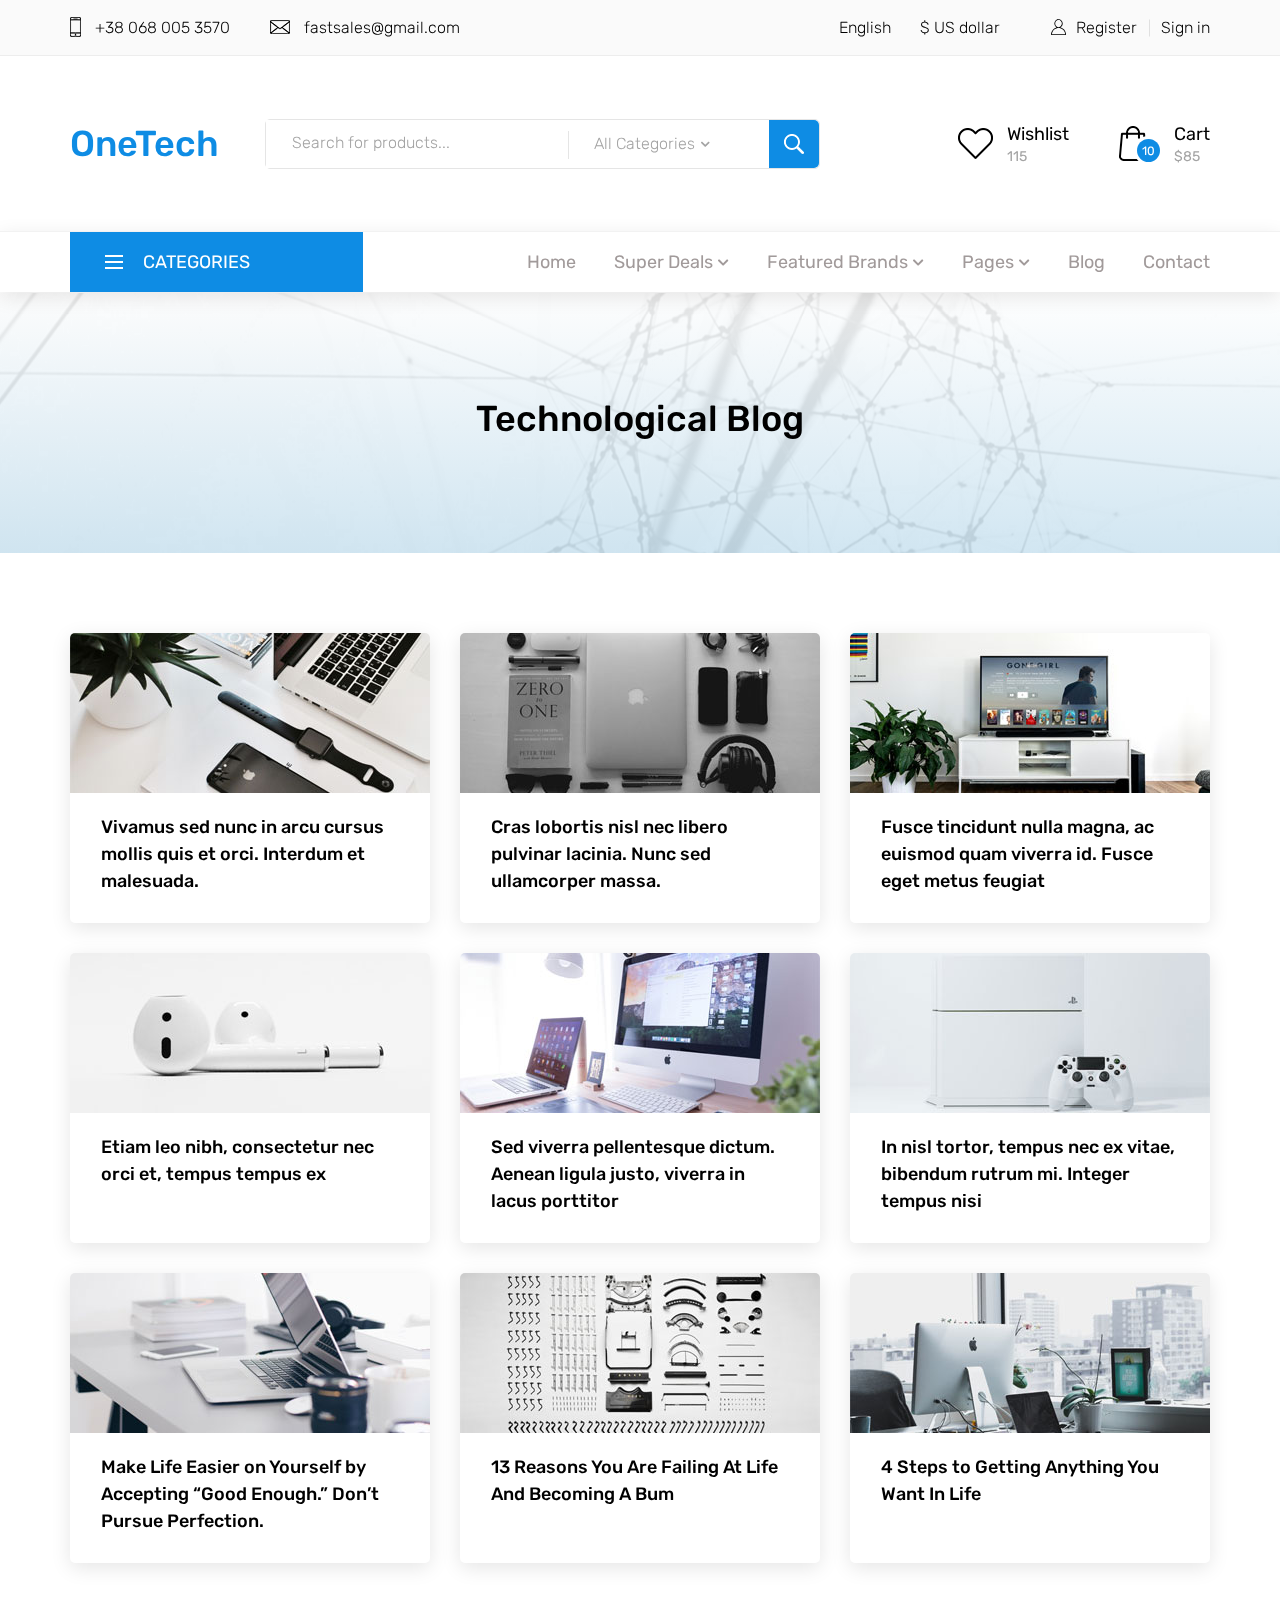
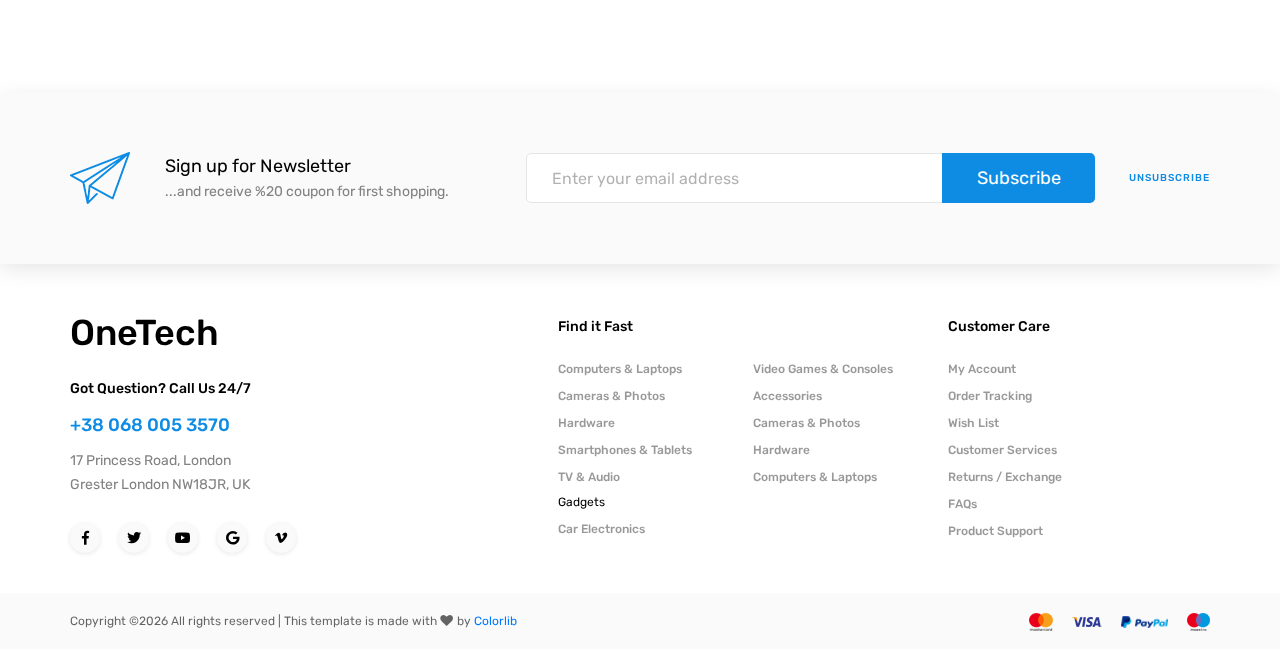
<file: blog.html>
<!DOCTYPE html>
<html lang="en">
<head>
<title>Blog</title>
<meta charset="utf-8">
<meta http-equiv="X-UA-Compatible" content="IE=edge">
<meta name="description" content="OneTech shop project">
<meta name="viewport" content="width=device-width, initial-scale=1">
<link rel="stylesheet" type="text/css" href="styles/bootstrap4/bootstrap.min.css">
<link href="plugins/fontawesome-free-5.0.1/css/fontawesome-all.css" rel="stylesheet" type="text/css">
<link rel="stylesheet" type="text/css" href="plugins/OwlCarousel2-2.2.1/owl.carousel.css">
<link rel="stylesheet" type="text/css" href="plugins/OwlCarousel2-2.2.1/owl.theme.default.css">
<link rel="stylesheet" type="text/css" href="plugins/OwlCarousel2-2.2.1/animate.css">
<link rel="stylesheet" type="text/css" href="styles/blog_styles.css">
<link rel="stylesheet" type="text/css" href="styles/blog_responsive.css">

</head>

<body>

<div class="super_container">
	
	<!-- Header -->
	
	<header class="header">

		<!-- Top Bar -->

		<div class="top_bar">
			<div class="container">
				<div class="row">
					<div class="col d-flex flex-row">
						<div class="top_bar_contact_item"><div class="top_bar_icon"><img src="images/phone.png" alt=""></div>+38 068 005 3570</div>
						<div class="top_bar_contact_item"><div class="top_bar_icon"><img src="images/mail.png" alt=""></div><a href="mailto:fastsales@gmail.com">fastsales@gmail.com</a></div>
						<div class="top_bar_content ml-auto">
							<div class="top_bar_menu">
								<ul class="standard_dropdown top_bar_dropdown">
									<li>
										<a href="#">English<i class="fas fa-chevron-down"></i></a>
										<ul>
											<li><a href="#">Italian</a></li>
											<li><a href="#">Spanish</a></li>
											<li><a href="#">Japanese</a></li>
										</ul>
									</li>
									<li>
										<a href="#">$ US dollar<i class="fas fa-chevron-down"></i></a>
										<ul>
											<li><a href="#">EUR Euro</a></li>
											<li><a href="#">GBP British Pound</a></li>
											<li><a href="#">JPY Japanese Yen</a></li>
										</ul>
									</li>
								</ul>
							</div>
							<div class="top_bar_user">
								<div class="user_icon"><img src="images/user.svg" alt=""></div>
								<div><a href="#">Register</a></div>
								<div><a href="#">Sign in</a></div>
							</div>
						</div>
					</div>
				</div>
			</div>		
		</div>

		<!-- Header Main -->

		<div class="header_main">
			<div class="container">
				<div class="row">

					<!-- Logo -->
					<div class="col-lg-2 col-sm-3 col-3 order-1">
						<div class="logo_container">
							<div class="logo"><a href="#">OneTech</a></div>
						</div>
					</div>

					<!-- Search -->
					<div class="col-lg-6 col-12 order-lg-2 order-3 text-lg-left text-right">
						<div class="header_search">
							<div class="header_search_content">
								<div class="header_search_form_container">
									<form action="#" class="header_search_form clearfix">
										<input type="search" required="required" class="header_search_input" placeholder="Search for products...">
										<div class="custom_dropdown">
											<div class="custom_dropdown_list">
												<span class="custom_dropdown_placeholder clc">All Categories</span>
												<i class="fas fa-chevron-down"></i>
												<ul class="custom_list clc">
													<li><a class="clc" href="#">All Categories</a></li>
													<li><a class="clc" href="#">Computers</a></li>
													<li><a class="clc" href="#">Laptops</a></li>
													<li><a class="clc" href="#">Cameras</a></li>
													<li><a class="clc" href="#">Hardware</a></li>
													<li><a class="clc" href="#">Smartphones</a></li>
												</ul>
											</div>
										</div>
										<button type="submit" class="header_search_button trans_300" value="Submit"><img src="images/search.png" alt=""></button>
									</form>
								</div>
							</div>
						</div>
					</div>

					<!-- Wishlist -->
					<div class="col-lg-4 col-9 order-lg-3 order-2 text-lg-left text-right">
						<div class="wishlist_cart d-flex flex-row align-items-center justify-content-end">
							<div class="wishlist d-flex flex-row align-items-center justify-content-end">
								<div class="wishlist_icon"><img src="images/heart.png" alt=""></div>
								<div class="wishlist_content">
									<div class="wishlist_text"><a href="#">Wishlist</a></div>
									<div class="wishlist_count">115</div>
								</div>
							</div>

							<!-- Cart -->
							<div class="cart">
								<div class="cart_container d-flex flex-row align-items-center justify-content-end">
									<div class="cart_icon">
										<img src="images/cart.png" alt="">
										<div class="cart_count"><span>10</span></div>
									</div>
									<div class="cart_content">
										<div class="cart_text"><a href="#">Cart</a></div>
										<div class="cart_price">$85</div>
									</div>
								</div>
							</div>
						</div>
					</div>
				</div>
			</div>
		</div>
		
		<!-- Main Navigation -->

		<nav class="main_nav">
			<div class="container">
				<div class="row">
					<div class="col">
						
						<div class="main_nav_content d-flex flex-row">

							<!-- Categories Menu -->

							<div class="cat_menu_container">
								<div class="cat_menu_title d-flex flex-row align-items-center justify-content-start">
									<div class="cat_burger"><span></span><span></span><span></span></div>
									<div class="cat_menu_text">categories</div>
								</div>

								<ul class="cat_menu">
									<li><a href="#">Computers & Laptops <i class="fas fa-chevron-right ml-auto"></i></a></li>
									<li><a href="#">Cameras & Photos<i class="fas fa-chevron-right"></i></a></li>
									<li class="hassubs">
										<a href="#">Hardware<i class="fas fa-chevron-right"></i></a>
										<ul>
											<li class="hassubs">
												<a href="#">Menu Item<i class="fas fa-chevron-right"></i></a>
												<ul>
													<li><a href="#">Menu Item<i class="fas fa-chevron-right"></i></a></li>
													<li><a href="#">Menu Item<i class="fas fa-chevron-right"></i></a></li>
													<li><a href="#">Menu Item<i class="fas fa-chevron-right"></i></a></li>
													<li><a href="#">Menu Item<i class="fas fa-chevron-right"></i></a></li>
												</ul>
											</li>
											<li><a href="#">Menu Item<i class="fas fa-chevron-right"></i></a></li>
											<li><a href="#">Menu Item<i class="fas fa-chevron-right"></i></a></li>
											<li><a href="#">Menu Item<i class="fas fa-chevron-right"></i></a></li>
										</ul>
									</li>
									<li><a href="#">Smartphones & Tablets<i class="fas fa-chevron-right"></i></a></li>
									<li><a href="#">TV & Audio<i class="fas fa-chevron-right"></i></a></li>
									<li><a href="#">Gadgets<i class="fas fa-chevron-right"></i></a></li>
									<li><a href="#">Car Electronics<i class="fas fa-chevron-right"></i></a></li>
									<li><a href="#">Video Games & Consoles<i class="fas fa-chevron-right"></i></a></li>
									<li><a href="#">Accessories<i class="fas fa-chevron-right"></i></a></li>
								</ul>
							</div>

							<!-- Main Nav Menu -->

							<div class="main_nav_menu ml-auto">
								<ul class="standard_dropdown main_nav_dropdown">
									<li><a href="index.html">Home<i class="fas fa-chevron-down"></i></a></li>
									<li class="hassubs">
										<a href="#">Super Deals<i class="fas fa-chevron-down"></i></a>
										<ul>
											<li>
												<a href="#">Menu Item<i class="fas fa-chevron-down"></i></a>
												<ul>
													<li><a href="#">Menu Item<i class="fas fa-chevron-down"></i></a></li>
													<li><a href="#">Menu Item<i class="fas fa-chevron-down"></i></a></li>
													<li><a href="#">Menu Item<i class="fas fa-chevron-down"></i></a></li>
												</ul>
											</li>
											<li><a href="#">Menu Item<i class="fas fa-chevron-down"></i></a></li>
											<li><a href="#">Menu Item<i class="fas fa-chevron-down"></i></a></li>
											<li><a href="#">Menu Item<i class="fas fa-chevron-down"></i></a></li>
										</ul>
									</li>
									<li class="hassubs">
										<a href="#">Featured Brands<i class="fas fa-chevron-down"></i></a>
										<ul>
											<li>
												<a href="#">Menu Item<i class="fas fa-chevron-down"></i></a>
												<ul>
													<li><a href="#">Menu Item<i class="fas fa-chevron-down"></i></a></li>
													<li><a href="#">Menu Item<i class="fas fa-chevron-down"></i></a></li>
													<li><a href="#">Menu Item<i class="fas fa-chevron-down"></i></a></li>
												</ul>
											</li>
											<li><a href="#">Menu Item<i class="fas fa-chevron-down"></i></a></li>
											<li><a href="#">Menu Item<i class="fas fa-chevron-down"></i></a></li>
											<li><a href="#">Menu Item<i class="fas fa-chevron-down"></i></a></li>
										</ul>
									</li>
									<li class="hassubs">
										<a href="#">Pages<i class="fas fa-chevron-down"></i></a>
										<ul>
											<li><a href="shop.html">Shop<i class="fas fa-chevron-down"></i></a></li>
											<li><a href="product.html">Product<i class="fas fa-chevron-down"></i></a></li>
											<li><a href="blog.html">Blog<i class="fas fa-chevron-down"></i></a></li>
											<li><a href="blog_single.html">Blog Post<i class="fas fa-chevron-down"></i></a></li>
											<li><a href="regular.html">Regular Post<i class="fas fa-chevron-down"></i></a></li>
											<li><a href="cart.html">Cart<i class="fas fa-chevron-down"></i></a></li>
											<li><a href="contact.html">Contact<i class="fas fa-chevron-down"></i></a></li>
										</ul>
									</li>
									<li><a href="blog.html">Blog<i class="fas fa-chevron-down"></i></a></li>
									<li><a href="contact.html">Contact<i class="fas fa-chevron-down"></i></a></li>
								</ul>
							</div>

							<!-- Menu Trigger -->

							<div class="menu_trigger_container ml-auto">
								<div class="menu_trigger d-flex flex-row align-items-center justify-content-end">
									<div class="menu_burger">
										<div class="menu_trigger_text">menu</div>
										<div class="cat_burger menu_burger_inner"><span></span><span></span><span></span></div>
									</div>
								</div>
							</div>

						</div>
					</div>
				</div>
			</div>
		</nav>
		
		<!-- Menu -->

		<div class="page_menu">
			<div class="container">
				<div class="row">
					<div class="col">
						
						<div class="page_menu_content">
							
							<div class="page_menu_search">
								<form action="#">
									<input type="search" required="required" class="page_menu_search_input" placeholder="Search for products...">
								</form>
							</div>
							<ul class="page_menu_nav">
								<li class="page_menu_item has-children">
									<a href="#">Language<i class="fa fa-angle-down"></i></a>
									<ul class="page_menu_selection">
										<li><a href="#">English<i class="fa fa-angle-down"></i></a></li>
										<li><a href="#">Italian<i class="fa fa-angle-down"></i></a></li>
										<li><a href="#">Spanish<i class="fa fa-angle-down"></i></a></li>
										<li><a href="#">Japanese<i class="fa fa-angle-down"></i></a></li>
									</ul>
								</li>
								<li class="page_menu_item has-children">
									<a href="#">Currency<i class="fa fa-angle-down"></i></a>
									<ul class="page_menu_selection">
										<li><a href="#">US Dollar<i class="fa fa-angle-down"></i></a></li>
										<li><a href="#">EUR Euro<i class="fa fa-angle-down"></i></a></li>
										<li><a href="#">GBP British Pound<i class="fa fa-angle-down"></i></a></li>
										<li><a href="#">JPY Japanese Yen<i class="fa fa-angle-down"></i></a></li>
									</ul>
								</li>
								<li class="page_menu_item">
									<a href="index.html">Home<i class="fa fa-angle-down"></i></a>
								</li>
								<li class="page_menu_item has-children">
									<a href="#">Super Deals<i class="fa fa-angle-down"></i></a>
									<ul class="page_menu_selection">
										<li><a href="#">Super Deals<i class="fa fa-angle-down"></i></a></li>
										<li class="page_menu_item has-children">
											<a href="#">Menu Item<i class="fa fa-angle-down"></i></a>
											<ul class="page_menu_selection">
												<li><a href="#">Menu Item<i class="fa fa-angle-down"></i></a></li>
												<li><a href="#">Menu Item<i class="fa fa-angle-down"></i></a></li>
												<li><a href="#">Menu Item<i class="fa fa-angle-down"></i></a></li>
												<li><a href="#">Menu Item<i class="fa fa-angle-down"></i></a></li>
											</ul>
										</li>
										<li><a href="#">Menu Item<i class="fa fa-angle-down"></i></a></li>
										<li><a href="#">Menu Item<i class="fa fa-angle-down"></i></a></li>
										<li><a href="#">Menu Item<i class="fa fa-angle-down"></i></a></li>
									</ul>
								</li>
								<li class="page_menu_item has-children">
									<a href="#">Featured Brands<i class="fa fa-angle-down"></i></a>
									<ul class="page_menu_selection">
										<li><a href="#">Featured Brands<i class="fa fa-angle-down"></i></a></li>
										<li><a href="#">Menu Item<i class="fa fa-angle-down"></i></a></li>
										<li><a href="#">Menu Item<i class="fa fa-angle-down"></i></a></li>
										<li><a href="#">Menu Item<i class="fa fa-angle-down"></i></a></li>
									</ul>
								</li>
								<li class="page_menu_item has-children">
									<a href="#">Trending Styles<i class="fa fa-angle-down"></i></a>
									<ul class="page_menu_selection">
										<li><a href="#">Trending Styles<i class="fa fa-angle-down"></i></a></li>
										<li><a href="#">Menu Item<i class="fa fa-angle-down"></i></a></li>
										<li><a href="#">Menu Item<i class="fa fa-angle-down"></i></a></li>
										<li><a href="#">Menu Item<i class="fa fa-angle-down"></i></a></li>
									</ul>
								</li>
								<li class="page_menu_item"><a href="#">blog<i class="fa fa-angle-down"></i></a></li>
								<li class="page_menu_item"><a href="contact.html">contact<i class="fa fa-angle-down"></i></a></li>
							</ul>
							
							<div class="menu_contact">
								<div class="menu_contact_item"><div class="menu_contact_icon"><img src="images/phone_white.png" alt=""></div>+38 068 005 3570</div>
								<div class="menu_contact_item"><div class="menu_contact_icon"><img src="images/mail_white.png" alt=""></div><a href="mailto:fastsales@gmail.com">fastsales@gmail.com</a></div>
							</div>
						</div>
					</div>
				</div>
			</div>
		</div>

	</header>

	<!-- Home -->

	<div class="home">
		<div class="home_background parallax-window" data-parallax="scroll" data-image-src="images/shop_background.jpg"></div>
		<div class="home_overlay"></div>
		<div class="home_content d-flex flex-column align-items-center justify-content-center">
			<h2 class="home_title">Technological Blog</h2>
		</div>
	</div>

	<!-- Blog -->

	<div class="blog">
		<div class="container">
			<div class="row">
				<div class="col">
					<div class="blog_posts d-flex flex-row align-items-start justify-content-between">
						
						<!-- Blog post -->
						<div class="blog_post">
							<div class="blog_image" style="background-image:url(images/blog_1.jpg)"></div>
							<div class="blog_text">Vivamus sed nunc in arcu cursus mollis quis et orci. Interdum et malesuada.</div>
							<div class="blog_button"><a href="blog_single.html">Continue Reading</a></div>
						</div>

						<!-- Blog post -->
						<div class="blog_post">
							<div class="blog_image" style="background-image:url(images/blog_2.jpg)"></div>
							<div class="blog_text">Cras lobortis nisl nec libero pulvinar lacinia. Nunc sed ullamcorper massa.</div>
							<div class="blog_button"><a href="blog_single.html">Continue Reading</a></div>
						</div>

						<!-- Blog post -->
						<div class="blog_post">
							<div class="blog_image" style="background-image:url(images/blog_3.jpg)"></div>
							<div class="blog_text">Fusce tincidunt nulla magna, ac euismod quam viverra id. Fusce eget metus feugiat</div>
							<div class="blog_button"><a href="blog_single.html">Continue Reading</a></div>
						</div>

						<!-- Blog post -->
						<div class="blog_post">
							<div class="blog_image" style="background-image:url(images/blog_4.jpg)"></div>
							<div class="blog_text">Etiam leo nibh, consectetur nec orci et, tempus tempus ex</div>
							<div class="blog_button"><a href="blog_single.html">Continue Reading</a></div>
						</div>

						<!-- Blog post -->
						<div class="blog_post">
							<div class="blog_image" style="background-image:url(images/blog_5.jpg)"></div>
							<div class="blog_text">Sed viverra pellentesque dictum. Aenean ligula justo, viverra in lacus porttitor</div>
							<div class="blog_button"><a href="blog_single.html">Continue Reading</a></div>
						</div>

						<!-- Blog post -->
						<div class="blog_post">
							<div class="blog_image" style="background-image:url(images/blog_6.jpg)"></div>
							<div class="blog_text">In nisl tortor, tempus nec ex vitae, bibendum rutrum mi. Integer tempus nisi</div>
							<div class="blog_button"><a href="blog_single.html">Continue Reading</a></div>
						</div>

						<!-- Blog post -->
						<div class="blog_post">
							<div class="blog_image" style="background-image:url(images/blog_7.jpg)"></div>
							<div class="blog_text">Make Life Easier on Yourself by Accepting “Good Enough.” Don’t Pursue Perfection.</div>
							<div class="blog_button"><a href="blog_single.html">Continue Reading</a></div>
						</div>

						<!-- Blog post -->
						<div class="blog_post">
							<div class="blog_image" style="background-image:url(images/blog_8.jpg)"></div>
							<div class="blog_text">13 Reasons You Are Failing At Life And Becoming A Bum</div>
							<div class="blog_button"><a href="blog_single.html">Continue Reading</a></div>
						</div>

						<!-- Blog post -->
						<div class="blog_post">
							<div class="blog_image" style="background-image:url(images/blog_9.jpg)"></div>
							<div class="blog_text">4 Steps to Getting Anything You Want In Life</div>
							<div class="blog_button"><a href="blog_single.html">Continue Reading</a></div>
						</div>
						
					</div>
				</div>
					
			</div>
		</div>
	</div>

	<!-- Newsletter -->

	<div class="newsletter">
		<div class="container">
			<div class="row">
				<div class="col">
					<div class="newsletter_container d-flex flex-lg-row flex-column align-items-lg-center align-items-center justify-content-lg-start justify-content-center">
						<div class="newsletter_title_container">
							<div class="newsletter_icon"><img src="images/send.png" alt=""></div>
							<div class="newsletter_title">Sign up for Newsletter</div>
							<div class="newsletter_text"><p>...and receive %20 coupon for first shopping.</p></div>
						</div>
						<div class="newsletter_content clearfix">
							<form action="#" class="newsletter_form">
								<input type="email" class="newsletter_input" required="required" placeholder="Enter your email address">
								<button class="newsletter_button">Subscribe</button>
							</form>
							<div class="newsletter_unsubscribe_link"><a href="#">unsubscribe</a></div>
						</div>
					</div>
				</div>
			</div>
		</div>
	</div>

	<!-- Footer -->

	<footer class="footer">
		<div class="container">
			<div class="row">

				<div class="col-lg-3 footer_col">
					<div class="footer_column footer_contact">
						<div class="logo_container">
							<div class="logo"><a href="#">OneTech</a></div>
						</div>
						<div class="footer_title">Got Question? Call Us 24/7</div>
						<div class="footer_phone">+38 068 005 3570</div>
						<div class="footer_contact_text">
							<p>17 Princess Road, London</p>
							<p>Grester London NW18JR, UK</p>
						</div>
						<div class="footer_social">
							<ul>
								<li><a href="#"><i class="fab fa-facebook-f"></i></a></li>
								<li><a href="#"><i class="fab fa-twitter"></i></a></li>
								<li><a href="#"><i class="fab fa-youtube"></i></a></li>
								<li><a href="#"><i class="fab fa-google"></i></a></li>
								<li><a href="#"><i class="fab fa-vimeo-v"></i></a></li>
							</ul>
						</div>
					</div>
				</div>

				<div class="col-lg-2 offset-lg-2">
					<div class="footer_column">
						<div class="footer_title">Find it Fast</div>
						<ul class="footer_list">
							<li><a href="#">Computers & Laptops</a></li>
							<li><a href="#">Cameras & Photos</a></li>
							<li><a href="#">Hardware</a></li>
							<li><a href="#">Smartphones & Tablets</a></li>
							<li><a href="#">TV & Audio</a></li>
						</ul>
						<div class="footer_subtitle">Gadgets</div>
						<ul class="footer_list">
							<li><a href="#">Car Electronics</a></li>
						</ul>
					</div>
				</div>

				<div class="col-lg-2">
					<div class="footer_column">
						<ul class="footer_list footer_list_2">
							<li><a href="#">Video Games & Consoles</a></li>
							<li><a href="#">Accessories</a></li>
							<li><a href="#">Cameras & Photos</a></li>
							<li><a href="#">Hardware</a></li>
							<li><a href="#">Computers & Laptops</a></li>
						</ul>
					</div>
				</div>

				<div class="col-lg-2">
					<div class="footer_column">
						<div class="footer_title">Customer Care</div>
						<ul class="footer_list">
							<li><a href="#">My Account</a></li>
							<li><a href="#">Order Tracking</a></li>
							<li><a href="#">Wish List</a></li>
							<li><a href="#">Customer Services</a></li>
							<li><a href="#">Returns / Exchange</a></li>
							<li><a href="#">FAQs</a></li>
							<li><a href="#">Product Support</a></li>
						</ul>
					</div>
				</div>

			</div>
		</div>
	</footer>

	<!-- Copyright -->

	<div class="copyright">
		<div class="container">
			<div class="row">
				<div class="col">
					
					<div class="copyright_container d-flex flex-sm-row flex-column align-items-center justify-content-start">
						<div class="copyright_content"><!-- Link back to Colorlib can't be removed. Template is licensed under CC BY 3.0. -->
Copyright &copy;<script>document.write(new Date().getFullYear());</script> All rights reserved | This template is made with <i class="fa fa-heart" aria-hidden="true"></i> by <a href="https://colorlib.com" target="_blank">Colorlib</a>
<!-- Link back to Colorlib can't be removed. Template is licensed under CC BY 3.0. -->
</div>
						<div class="logos ml-sm-auto">
							<ul class="logos_list">
								<li><a href="#"><img src="images/logos_1.png" alt=""></a></li>
								<li><a href="#"><img src="images/logos_2.png" alt=""></a></li>
								<li><a href="#"><img src="images/logos_3.png" alt=""></a></li>
								<li><a href="#"><img src="images/logos_4.png" alt=""></a></li>
							</ul>
						</div>
					</div>
				</div>
			</div>
		</div>
	</div>
</div>

<script src="js/jquery-3.3.1.min.js"></script>
<script src="styles/bootstrap4/popper.js"></script>
<script src="styles/bootstrap4/bootstrap.min.js"></script>
<script src="plugins/greensock/TweenMax.min.js"></script>
<script src="plugins/greensock/TimelineMax.min.js"></script>
<script src="plugins/scrollmagic/ScrollMagic.min.js"></script>
<script src="plugins/greensock/animation.gsap.min.js"></script>
<script src="plugins/greensock/ScrollToPlugin.min.js"></script>
<script src="plugins/OwlCarousel2-2.2.1/owl.carousel.js"></script>
<script src="plugins/parallax-js-master/parallax.min.js"></script>
<script src="plugins/easing/easing.js"></script>
<script src="js/blog_custom.js"></script>
</body>

</html>
</file>
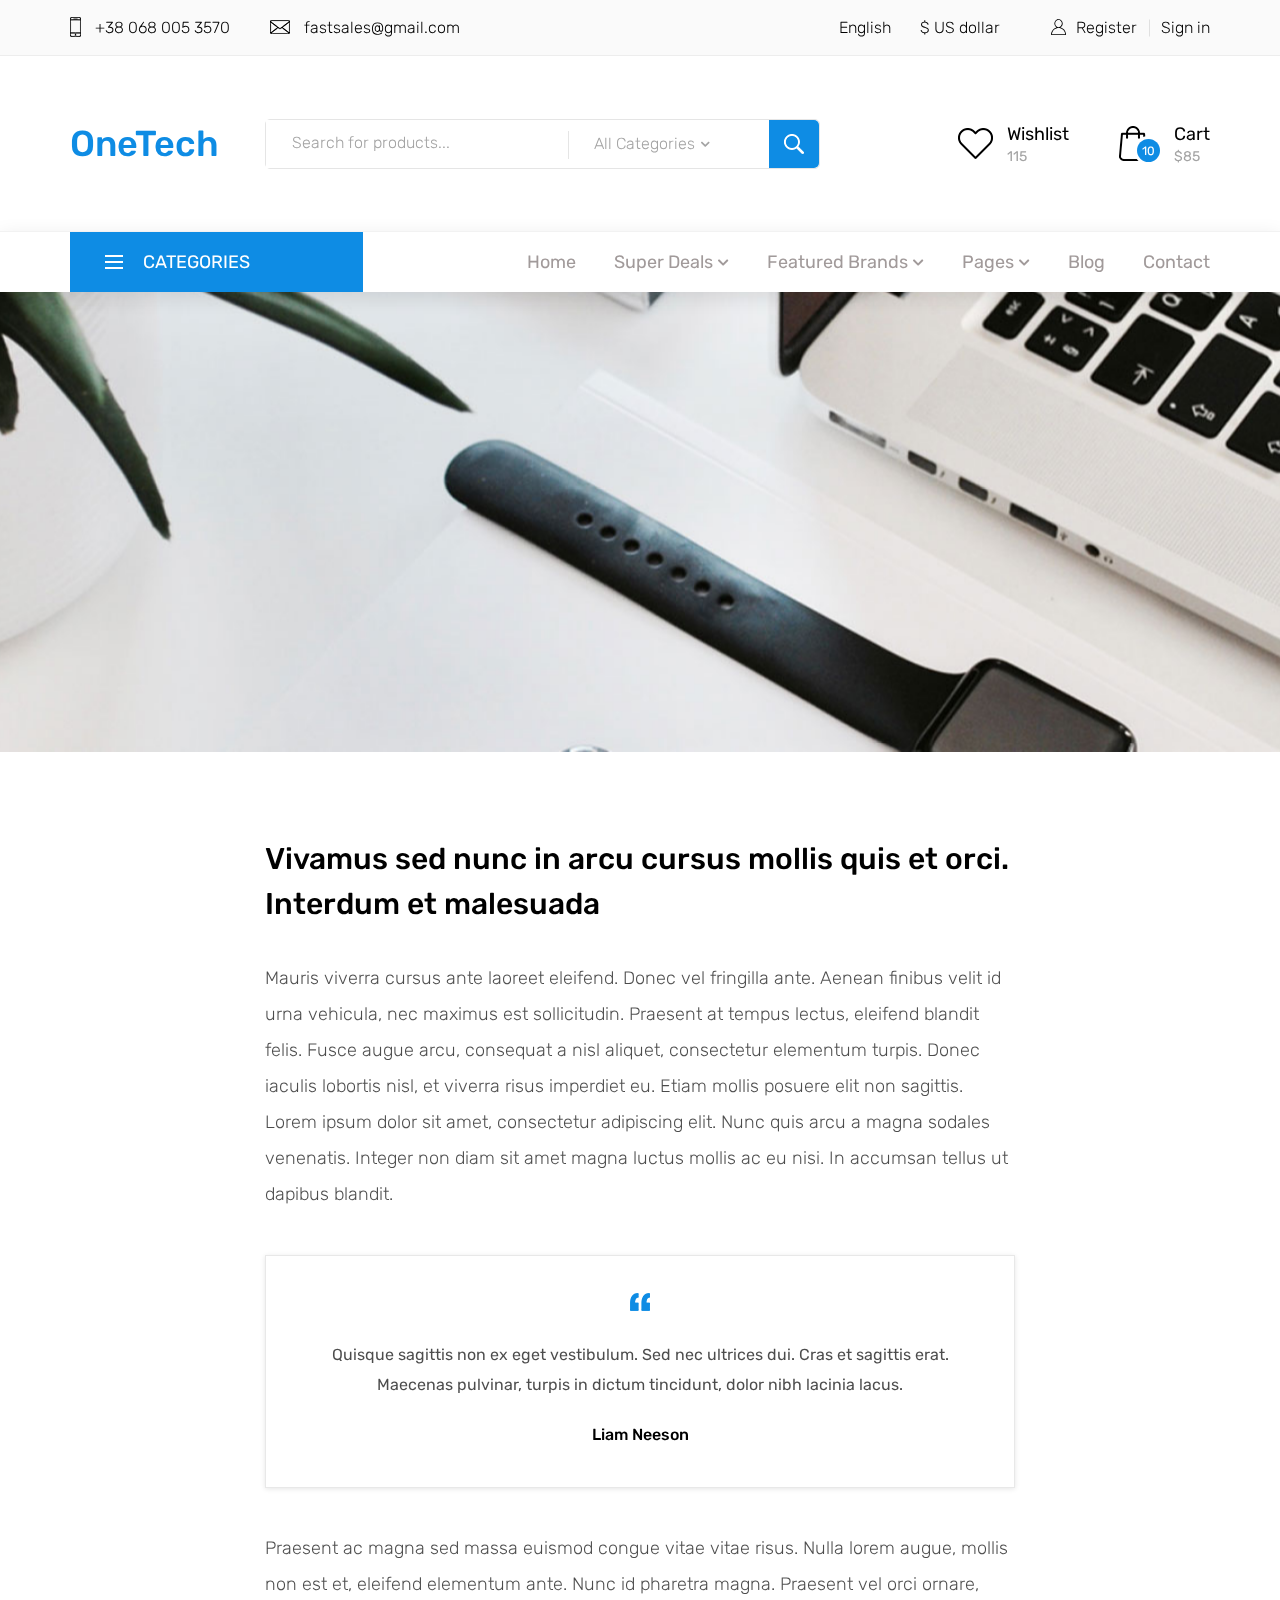
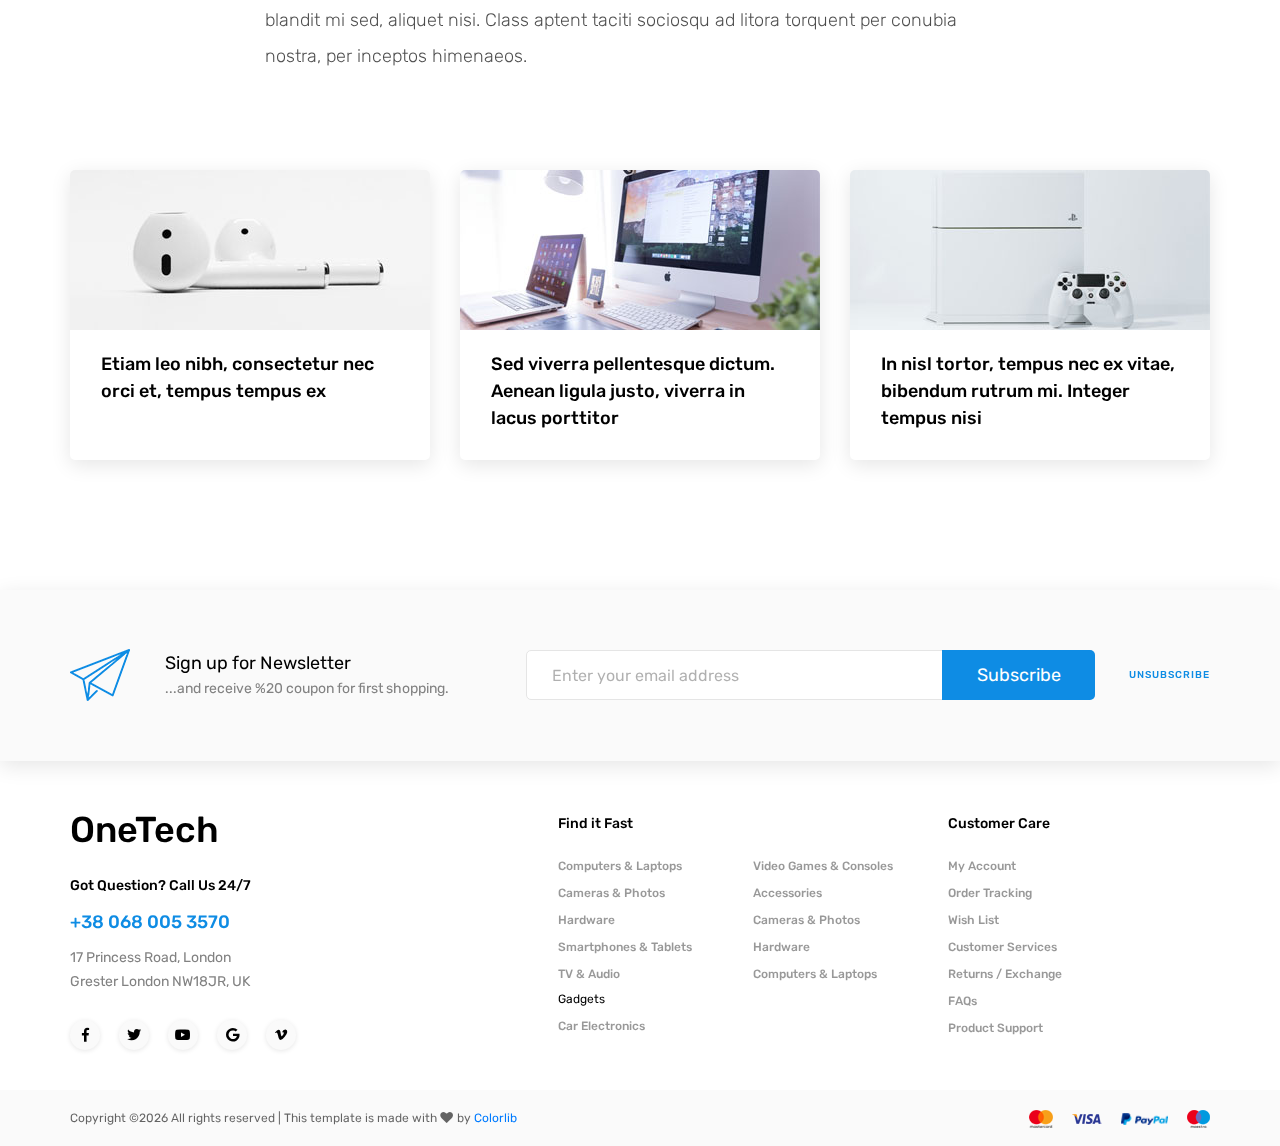
<file: blog_single.html>
<!DOCTYPE html>
<html lang="en">
<head>
<title>Blog Post</title>
<meta charset="utf-8">
<meta http-equiv="X-UA-Compatible" content="IE=edge">
<meta name="description" content="OneTech shop project">
<meta name="viewport" content="width=device-width, initial-scale=1">
<link rel="stylesheet" type="text/css" href="styles/bootstrap4/bootstrap.min.css">
<link href="plugins/fontawesome-free-5.0.1/css/fontawesome-all.css" rel="stylesheet" type="text/css">
<link rel="stylesheet" type="text/css" href="plugins/OwlCarousel2-2.2.1/owl.carousel.css">
<link rel="stylesheet" type="text/css" href="plugins/OwlCarousel2-2.2.1/owl.theme.default.css">
<link rel="stylesheet" type="text/css" href="plugins/OwlCarousel2-2.2.1/animate.css">
<link rel="stylesheet" type="text/css" href="styles/blog_single_styles.css">
<link rel="stylesheet" type="text/css" href="styles/blog_single_responsive.css">

</head>

<body>

<div class="super_container">
	
	<!-- Header -->
	
	<header class="header">

		<!-- Top Bar -->

		<div class="top_bar">
			<div class="container">
				<div class="row">
					<div class="col d-flex flex-row">
						<div class="top_bar_contact_item"><div class="top_bar_icon"><img src="images/phone.png" alt=""></div>+38 068 005 3570</div>
						<div class="top_bar_contact_item"><div class="top_bar_icon"><img src="images/mail.png" alt=""></div><a href="mailto:fastsales@gmail.com">fastsales@gmail.com</a></div>
						<div class="top_bar_content ml-auto">
							<div class="top_bar_menu">
								<ul class="standard_dropdown top_bar_dropdown">
									<li>
										<a href="#">English<i class="fas fa-chevron-down"></i></a>
										<ul>
											<li><a href="#">Italian</a></li>
											<li><a href="#">Spanish</a></li>
											<li><a href="#">Japanese</a></li>
										</ul>
									</li>
									<li>
										<a href="#">$ US dollar<i class="fas fa-chevron-down"></i></a>
										<ul>
											<li><a href="#">EUR Euro</a></li>
											<li><a href="#">GBP British Pound</a></li>
											<li><a href="#">JPY Japanese Yen</a></li>
										</ul>
									</li>
								</ul>
							</div>
							<div class="top_bar_user">
								<div class="user_icon"><img src="images/user.svg" alt=""></div>
								<div><a href="#">Register</a></div>
								<div><a href="#">Sign in</a></div>
							</div>
						</div>
					</div>
				</div>
			</div>		
		</div>

		<!-- Header Main -->

		<div class="header_main">
			<div class="container">
				<div class="row">

					<!-- Logo -->
					<div class="col-lg-2 col-sm-3 col-3 order-1">
						<div class="logo_container">
							<div class="logo"><a href="#">OneTech</a></div>
						</div>
					</div>

					<!-- Search -->
					<div class="col-lg-6 col-12 order-lg-2 order-3 text-lg-left text-right">
						<div class="header_search">
							<div class="header_search_content">
								<div class="header_search_form_container">
									<form action="#" class="header_search_form clearfix">
										<input type="search" required="required" class="header_search_input" placeholder="Search for products...">
										<div class="custom_dropdown">
											<div class="custom_dropdown_list">
												<span class="custom_dropdown_placeholder clc">All Categories</span>
												<i class="fas fa-chevron-down"></i>
												<ul class="custom_list clc">
													<li><a class="clc" href="#">All Categories</a></li>
													<li><a class="clc" href="#">Computers</a></li>
													<li><a class="clc" href="#">Laptops</a></li>
													<li><a class="clc" href="#">Cameras</a></li>
													<li><a class="clc" href="#">Hardware</a></li>
													<li><a class="clc" href="#">Smartphones</a></li>
												</ul>
											</div>
										</div>
										<button type="submit" class="header_search_button trans_300" value="Submit"><img src="images/search.png" alt=""></button>
									</form>
								</div>
							</div>
						</div>
					</div>

					<!-- Wishlist -->
					<div class="col-lg-4 col-9 order-lg-3 order-2 text-lg-left text-right">
						<div class="wishlist_cart d-flex flex-row align-items-center justify-content-end">
							<div class="wishlist d-flex flex-row align-items-center justify-content-end">
								<div class="wishlist_icon"><img src="images/heart.png" alt=""></div>
								<div class="wishlist_content">
									<div class="wishlist_text"><a href="#">Wishlist</a></div>
									<div class="wishlist_count">115</div>
								</div>
							</div>

							<!-- Cart -->
							<div class="cart">
								<div class="cart_container d-flex flex-row align-items-center justify-content-end">
									<div class="cart_icon">
										<img src="images/cart.png" alt="">
										<div class="cart_count"><span>10</span></div>
									</div>
									<div class="cart_content">
										<div class="cart_text"><a href="#">Cart</a></div>
										<div class="cart_price">$85</div>
									</div>
								</div>
							</div>
						</div>
					</div>
				</div>
			</div>
		</div>
		
		<!-- Main Navigation -->

		<nav class="main_nav">
			<div class="container">
				<div class="row">
					<div class="col">
						
						<div class="main_nav_content d-flex flex-row">

							<!-- Categories Menu -->

							<div class="cat_menu_container">
								<div class="cat_menu_title d-flex flex-row align-items-center justify-content-start">
									<div class="cat_burger"><span></span><span></span><span></span></div>
									<div class="cat_menu_text">categories</div>
								</div>

								<ul class="cat_menu">
									<li><a href="#">Computers & Laptops <i class="fas fa-chevron-right ml-auto"></i></a></li>
									<li><a href="#">Cameras & Photos<i class="fas fa-chevron-right"></i></a></li>
									<li class="hassubs">
										<a href="#">Hardware<i class="fas fa-chevron-right"></i></a>
										<ul>
											<li class="hassubs">
												<a href="#">Menu Item<i class="fas fa-chevron-right"></i></a>
												<ul>
													<li><a href="#">Menu Item<i class="fas fa-chevron-right"></i></a></li>
													<li><a href="#">Menu Item<i class="fas fa-chevron-right"></i></a></li>
													<li><a href="#">Menu Item<i class="fas fa-chevron-right"></i></a></li>
													<li><a href="#">Menu Item<i class="fas fa-chevron-right"></i></a></li>
												</ul>
											</li>
											<li><a href="#">Menu Item<i class="fas fa-chevron-right"></i></a></li>
											<li><a href="#">Menu Item<i class="fas fa-chevron-right"></i></a></li>
											<li><a href="#">Menu Item<i class="fas fa-chevron-right"></i></a></li>
										</ul>
									</li>
									<li><a href="#">Smartphones & Tablets<i class="fas fa-chevron-right"></i></a></li>
									<li><a href="#">TV & Audio<i class="fas fa-chevron-right"></i></a></li>
									<li><a href="#">Gadgets<i class="fas fa-chevron-right"></i></a></li>
									<li><a href="#">Car Electronics<i class="fas fa-chevron-right"></i></a></li>
									<li><a href="#">Video Games & Consoles<i class="fas fa-chevron-right"></i></a></li>
									<li><a href="#">Accessories<i class="fas fa-chevron-right"></i></a></li>
								</ul>
							</div>

							<!-- Main Nav Menu -->

							<div class="main_nav_menu ml-auto">
								<ul class="standard_dropdown main_nav_dropdown">
									<li><a href="index.html">Home<i class="fas fa-chevron-down"></i></a></li>
									<li class="hassubs">
										<a href="#">Super Deals<i class="fas fa-chevron-down"></i></a>
										<ul>
											<li>
												<a href="#">Menu Item<i class="fas fa-chevron-down"></i></a>
												<ul>
													<li><a href="#">Menu Item<i class="fas fa-chevron-down"></i></a></li>
													<li><a href="#">Menu Item<i class="fas fa-chevron-down"></i></a></li>
													<li><a href="#">Menu Item<i class="fas fa-chevron-down"></i></a></li>
												</ul>
											</li>
											<li><a href="#">Menu Item<i class="fas fa-chevron-down"></i></a></li>
											<li><a href="#">Menu Item<i class="fas fa-chevron-down"></i></a></li>
											<li><a href="#">Menu Item<i class="fas fa-chevron-down"></i></a></li>
										</ul>
									</li>
									<li class="hassubs">
										<a href="#">Featured Brands<i class="fas fa-chevron-down"></i></a>
										<ul>
											<li>
												<a href="#">Menu Item<i class="fas fa-chevron-down"></i></a>
												<ul>
													<li><a href="#">Menu Item<i class="fas fa-chevron-down"></i></a></li>
													<li><a href="#">Menu Item<i class="fas fa-chevron-down"></i></a></li>
													<li><a href="#">Menu Item<i class="fas fa-chevron-down"></i></a></li>
												</ul>
											</li>
											<li><a href="#">Menu Item<i class="fas fa-chevron-down"></i></a></li>
											<li><a href="#">Menu Item<i class="fas fa-chevron-down"></i></a></li>
											<li><a href="#">Menu Item<i class="fas fa-chevron-down"></i></a></li>
										</ul>
									</li>
									<li class="hassubs">
										<a href="#">Pages<i class="fas fa-chevron-down"></i></a>
										<ul>
											<li><a href="shop.html">Shop<i class="fas fa-chevron-down"></i></a></li>
											<li><a href="product.html">Product<i class="fas fa-chevron-down"></i></a></li>
											<li><a href="blog.html">Blog<i class="fas fa-chevron-down"></i></a></li>
											<li><a href="blog_single.html">Blog Post<i class="fas fa-chevron-down"></i></a></li>
											<li><a href="regular.html">Regular Post<i class="fas fa-chevron-down"></i></a></li>
											<li><a href="cart.html">Cart<i class="fas fa-chevron-down"></i></a></li>
											<li><a href="contact.html">Contact<i class="fas fa-chevron-down"></i></a></li>
										</ul>
									</li>
									<li><a href="blog.html">Blog<i class="fas fa-chevron-down"></i></a></li>
									<li><a href="contact.html">Contact<i class="fas fa-chevron-down"></i></a></li>
								</ul>
							</div>

							<!-- Menu Trigger -->

							<div class="menu_trigger_container ml-auto">
								<div class="menu_trigger d-flex flex-row align-items-center justify-content-end">
									<div class="menu_burger">
										<div class="menu_trigger_text">menu</div>
										<div class="cat_burger menu_burger_inner"><span></span><span></span><span></span></div>
									</div>
								</div>
							</div>

						</div>
					</div>
				</div>
			</div>
		</nav>
		
		<!-- Menu -->

		<div class="page_menu">
			<div class="container">
				<div class="row">
					<div class="col">
						
						<div class="page_menu_content">
							
							<div class="page_menu_search">
								<form action="#">
									<input type="search" required="required" class="page_menu_search_input" placeholder="Search for products...">
								</form>
							</div>
							<ul class="page_menu_nav">
								<li class="page_menu_item has-children">
									<a href="#">Language<i class="fa fa-angle-down"></i></a>
									<ul class="page_menu_selection">
										<li><a href="#">English<i class="fa fa-angle-down"></i></a></li>
										<li><a href="#">Italian<i class="fa fa-angle-down"></i></a></li>
										<li><a href="#">Spanish<i class="fa fa-angle-down"></i></a></li>
										<li><a href="#">Japanese<i class="fa fa-angle-down"></i></a></li>
									</ul>
								</li>
								<li class="page_menu_item has-children">
									<a href="#">Currency<i class="fa fa-angle-down"></i></a>
									<ul class="page_menu_selection">
										<li><a href="#">US Dollar<i class="fa fa-angle-down"></i></a></li>
										<li><a href="#">EUR Euro<i class="fa fa-angle-down"></i></a></li>
										<li><a href="#">GBP British Pound<i class="fa fa-angle-down"></i></a></li>
										<li><a href="#">JPY Japanese Yen<i class="fa fa-angle-down"></i></a></li>
									</ul>
								</li>
								<li class="page_menu_item">
									<a href="index.html">Home<i class="fa fa-angle-down"></i></a>
								</li>
								<li class="page_menu_item has-children">
									<a href="#">Super Deals<i class="fa fa-angle-down"></i></a>
									<ul class="page_menu_selection">
										<li><a href="#">Super Deals<i class="fa fa-angle-down"></i></a></li>
										<li class="page_menu_item has-children">
											<a href="#">Menu Item<i class="fa fa-angle-down"></i></a>
											<ul class="page_menu_selection">
												<li><a href="#">Menu Item<i class="fa fa-angle-down"></i></a></li>
												<li><a href="#">Menu Item<i class="fa fa-angle-down"></i></a></li>
												<li><a href="#">Menu Item<i class="fa fa-angle-down"></i></a></li>
												<li><a href="#">Menu Item<i class="fa fa-angle-down"></i></a></li>
											</ul>
										</li>
										<li><a href="#">Menu Item<i class="fa fa-angle-down"></i></a></li>
										<li><a href="#">Menu Item<i class="fa fa-angle-down"></i></a></li>
										<li><a href="#">Menu Item<i class="fa fa-angle-down"></i></a></li>
									</ul>
								</li>
								<li class="page_menu_item has-children">
									<a href="#">Featured Brands<i class="fa fa-angle-down"></i></a>
									<ul class="page_menu_selection">
										<li><a href="#">Featured Brands<i class="fa fa-angle-down"></i></a></li>
										<li><a href="#">Menu Item<i class="fa fa-angle-down"></i></a></li>
										<li><a href="#">Menu Item<i class="fa fa-angle-down"></i></a></li>
										<li><a href="#">Menu Item<i class="fa fa-angle-down"></i></a></li>
									</ul>
								</li>
								<li class="page_menu_item has-children">
									<a href="#">Trending Styles<i class="fa fa-angle-down"></i></a>
									<ul class="page_menu_selection">
										<li><a href="#">Trending Styles<i class="fa fa-angle-down"></i></a></li>
										<li><a href="#">Menu Item<i class="fa fa-angle-down"></i></a></li>
										<li><a href="#">Menu Item<i class="fa fa-angle-down"></i></a></li>
										<li><a href="#">Menu Item<i class="fa fa-angle-down"></i></a></li>
									</ul>
								</li>
								<li class="page_menu_item"><a href="blog.html">blog<i class="fa fa-angle-down"></i></a></li>
								<li class="page_menu_item"><a href="contact.html">contact<i class="fa fa-angle-down"></i></a></li>
							</ul>
							
							<div class="menu_contact">
								<div class="menu_contact_item"><div class="menu_contact_icon"><img src="images/phone_white.png" alt=""></div>+38 068 005 3570</div>
								<div class="menu_contact_item"><div class="menu_contact_icon"><img src="images/mail_white.png" alt=""></div><a href="mailto:fastsales@gmail.com">fastsales@gmail.com</a></div>
							</div>
						</div>
					</div>
				</div>
			</div>
		</div>

	</header>

	<!-- Home -->

	<div class="home">
		<div class="home_background parallax-window" data-parallax="scroll" data-image-src="images/blog_single_background.jpg" data-speed="0.8"></div>
	</div>

	<!-- Single Blog Post -->

	<div class="single_post">
		<div class="container">
			<div class="row">
				<div class="col-lg-8 offset-lg-2">
					<div class="single_post_title">Vivamus sed nunc in arcu cursus mollis quis et orci. Interdum et malesuada</div>
					<div class="single_post_text">
						<p>Mauris viverra cursus ante laoreet eleifend. Donec vel fringilla ante. Aenean finibus velit id urna vehicula, nec maximus est sollicitudin. Praesent at tempus lectus, eleifend blandit felis. Fusce augue arcu, consequat a nisl aliquet, consectetur elementum turpis. Donec iaculis lobortis nisl, et viverra risus imperdiet eu. Etiam mollis posuere elit non sagittis. Lorem ipsum dolor sit amet, consectetur adipiscing elit. Nunc quis arcu a magna sodales venenatis. Integer non diam sit amet magna luctus mollis ac eu nisi. In accumsan tellus ut dapibus blandit.</p>

						<div class="single_post_quote text-center">
							<div class="quote_image"><img src="images/quote.png" alt=""></div>
							<div class="quote_text">Quisque sagittis non ex eget vestibulum. Sed nec ultrices dui. Cras et sagittis erat. Maecenas pulvinar, turpis in dictum tincidunt, dolor nibh lacinia lacus.</div>
							<div class="quote_name">Liam Neeson</div>
						</div>

						<p>Praesent ac magna sed massa euismod congue vitae vitae risus. Nulla lorem augue, mollis non est et, eleifend elementum ante. Nunc id pharetra magna.  Praesent vel orci ornare, blandit mi sed, aliquet nisi. Class aptent taciti sociosqu ad litora torquent per conubia nostra, per inceptos himenaeos. </p>
					</div>
				</div>
			</div>
		</div>
	</div>

	<!-- Blog Posts -->

	<div class="blog">
		<div class="container">
			<div class="row">
				<div class="col">
					<div class="blog_posts d-flex flex-row align-items-start justify-content-between">

						<!-- Blog post -->
						<div class="blog_post">
							<div class="blog_image" style="background-image:url(images/blog_4.jpg)"></div>
							<div class="blog_text">Etiam leo nibh, consectetur nec orci et, tempus tempus ex</div>
							<div class="blog_button"><a href="blog_single.html">Continue Reading</a></div>
						</div>

						<!-- Blog post -->
						<div class="blog_post">
							<div class="blog_image" style="background-image:url(images/blog_5.jpg)"></div>
							<div class="blog_text">Sed viverra pellentesque dictum. Aenean ligula justo, viverra in lacus porttitor</div>
							<div class="blog_button"><a href="blog_single.html">Continue Reading</a></div>
						</div>

						<!-- Blog post -->
						<div class="blog_post">
							<div class="blog_image" style="background-image:url(images/blog_6.jpg)"></div>
							<div class="blog_text">In nisl tortor, tempus nec ex vitae, bibendum rutrum mi. Integer tempus nisi</div>
							<div class="blog_button"><a href="blog_single.html">Continue Reading</a></div>
						</div>

					</div>
				</div>	
			</div>
		</div>
	</div>

	<!-- Newsletter -->

	<div class="newsletter">
		<div class="container">
			<div class="row">
				<div class="col">
					<div class="newsletter_container d-flex flex-lg-row flex-column align-items-lg-center align-items-center justify-content-lg-start justify-content-center">
						<div class="newsletter_title_container">
							<div class="newsletter_icon"><img src="images/send.png" alt=""></div>
							<div class="newsletter_title">Sign up for Newsletter</div>
							<div class="newsletter_text"><p>...and receive %20 coupon for first shopping.</p></div>
						</div>
						<div class="newsletter_content clearfix">
							<form action="#" class="newsletter_form">
								<input type="email" class="newsletter_input" required="required" placeholder="Enter your email address">
								<button class="newsletter_button">Subscribe</button>
							</form>
							<div class="newsletter_unsubscribe_link"><a href="#">unsubscribe</a></div>
						</div>
					</div>
				</div>
			</div>
		</div>
	</div>

	<!-- Footer -->

	<footer class="footer">
		<div class="container">
			<div class="row">

				<div class="col-lg-3 footer_col">
					<div class="footer_column footer_contact">
						<div class="logo_container">
							<div class="logo"><a href="#">OneTech</a></div>
						</div>
						<div class="footer_title">Got Question? Call Us 24/7</div>
						<div class="footer_phone">+38 068 005 3570</div>
						<div class="footer_contact_text">
							<p>17 Princess Road, London</p>
							<p>Grester London NW18JR, UK</p>
						</div>
						<div class="footer_social">
							<ul>
								<li><a href="#"><i class="fab fa-facebook-f"></i></a></li>
								<li><a href="#"><i class="fab fa-twitter"></i></a></li>
								<li><a href="#"><i class="fab fa-youtube"></i></a></li>
								<li><a href="#"><i class="fab fa-google"></i></a></li>
								<li><a href="#"><i class="fab fa-vimeo-v"></i></a></li>
							</ul>
						</div>
					</div>
				</div>

				<div class="col-lg-2 offset-lg-2">
					<div class="footer_column">
						<div class="footer_title">Find it Fast</div>
						<ul class="footer_list">
							<li><a href="#">Computers & Laptops</a></li>
							<li><a href="#">Cameras & Photos</a></li>
							<li><a href="#">Hardware</a></li>
							<li><a href="#">Smartphones & Tablets</a></li>
							<li><a href="#">TV & Audio</a></li>
						</ul>
						<div class="footer_subtitle">Gadgets</div>
						<ul class="footer_list">
							<li><a href="#">Car Electronics</a></li>
						</ul>
					</div>
				</div>

				<div class="col-lg-2">
					<div class="footer_column">
						<ul class="footer_list footer_list_2">
							<li><a href="#">Video Games & Consoles</a></li>
							<li><a href="#">Accessories</a></li>
							<li><a href="#">Cameras & Photos</a></li>
							<li><a href="#">Hardware</a></li>
							<li><a href="#">Computers & Laptops</a></li>
						</ul>
					</div>
				</div>

				<div class="col-lg-2">
					<div class="footer_column">
						<div class="footer_title">Customer Care</div>
						<ul class="footer_list">
							<li><a href="#">My Account</a></li>
							<li><a href="#">Order Tracking</a></li>
							<li><a href="#">Wish List</a></li>
							<li><a href="#">Customer Services</a></li>
							<li><a href="#">Returns / Exchange</a></li>
							<li><a href="#">FAQs</a></li>
							<li><a href="#">Product Support</a></li>
						</ul>
					</div>
				</div>

			</div>
		</div>
	</footer>

	<!-- Copyright -->

	<div class="copyright">
		<div class="container">
			<div class="row">
				<div class="col">
					
					<div class="copyright_container d-flex flex-sm-row flex-column align-items-center justify-content-start">
						<div class="copyright_content"><!-- Link back to Colorlib can't be removed. Template is licensed under CC BY 3.0. -->
Copyright &copy;<script>document.write(new Date().getFullYear());</script> All rights reserved | This template is made with <i class="fa fa-heart" aria-hidden="true"></i> by <a href="https://colorlib.com" target="_blank">Colorlib</a>
<!-- Link back to Colorlib can't be removed. Template is licensed under CC BY 3.0. -->
</div>
						<div class="logos ml-sm-auto">
							<ul class="logos_list">
								<li><a href="#"><img src="images/logos_1.png" alt=""></a></li>
								<li><a href="#"><img src="images/logos_2.png" alt=""></a></li>
								<li><a href="#"><img src="images/logos_3.png" alt=""></a></li>
								<li><a href="#"><img src="images/logos_4.png" alt=""></a></li>
							</ul>
						</div>
					</div>
				</div>
			</div>
		</div>
	</div>
</div>

<script src="js/jquery-3.3.1.min.js"></script>
<script src="styles/bootstrap4/popper.js"></script>
<script src="styles/bootstrap4/bootstrap.min.js"></script>
<script src="plugins/greensock/TweenMax.min.js"></script>
<script src="plugins/greensock/TimelineMax.min.js"></script>
<script src="plugins/scrollmagic/ScrollMagic.min.js"></script>
<script src="plugins/greensock/animation.gsap.min.js"></script>
<script src="plugins/greensock/ScrollToPlugin.min.js"></script>
<script src="plugins/OwlCarousel2-2.2.1/owl.carousel.js"></script>
<script src="plugins/parallax-js-master/parallax.min.js"></script>
<script src="plugins/easing/easing.js"></script>
<script src="js/blog_single_custom.js"></script>
</body>

</html>
</file>
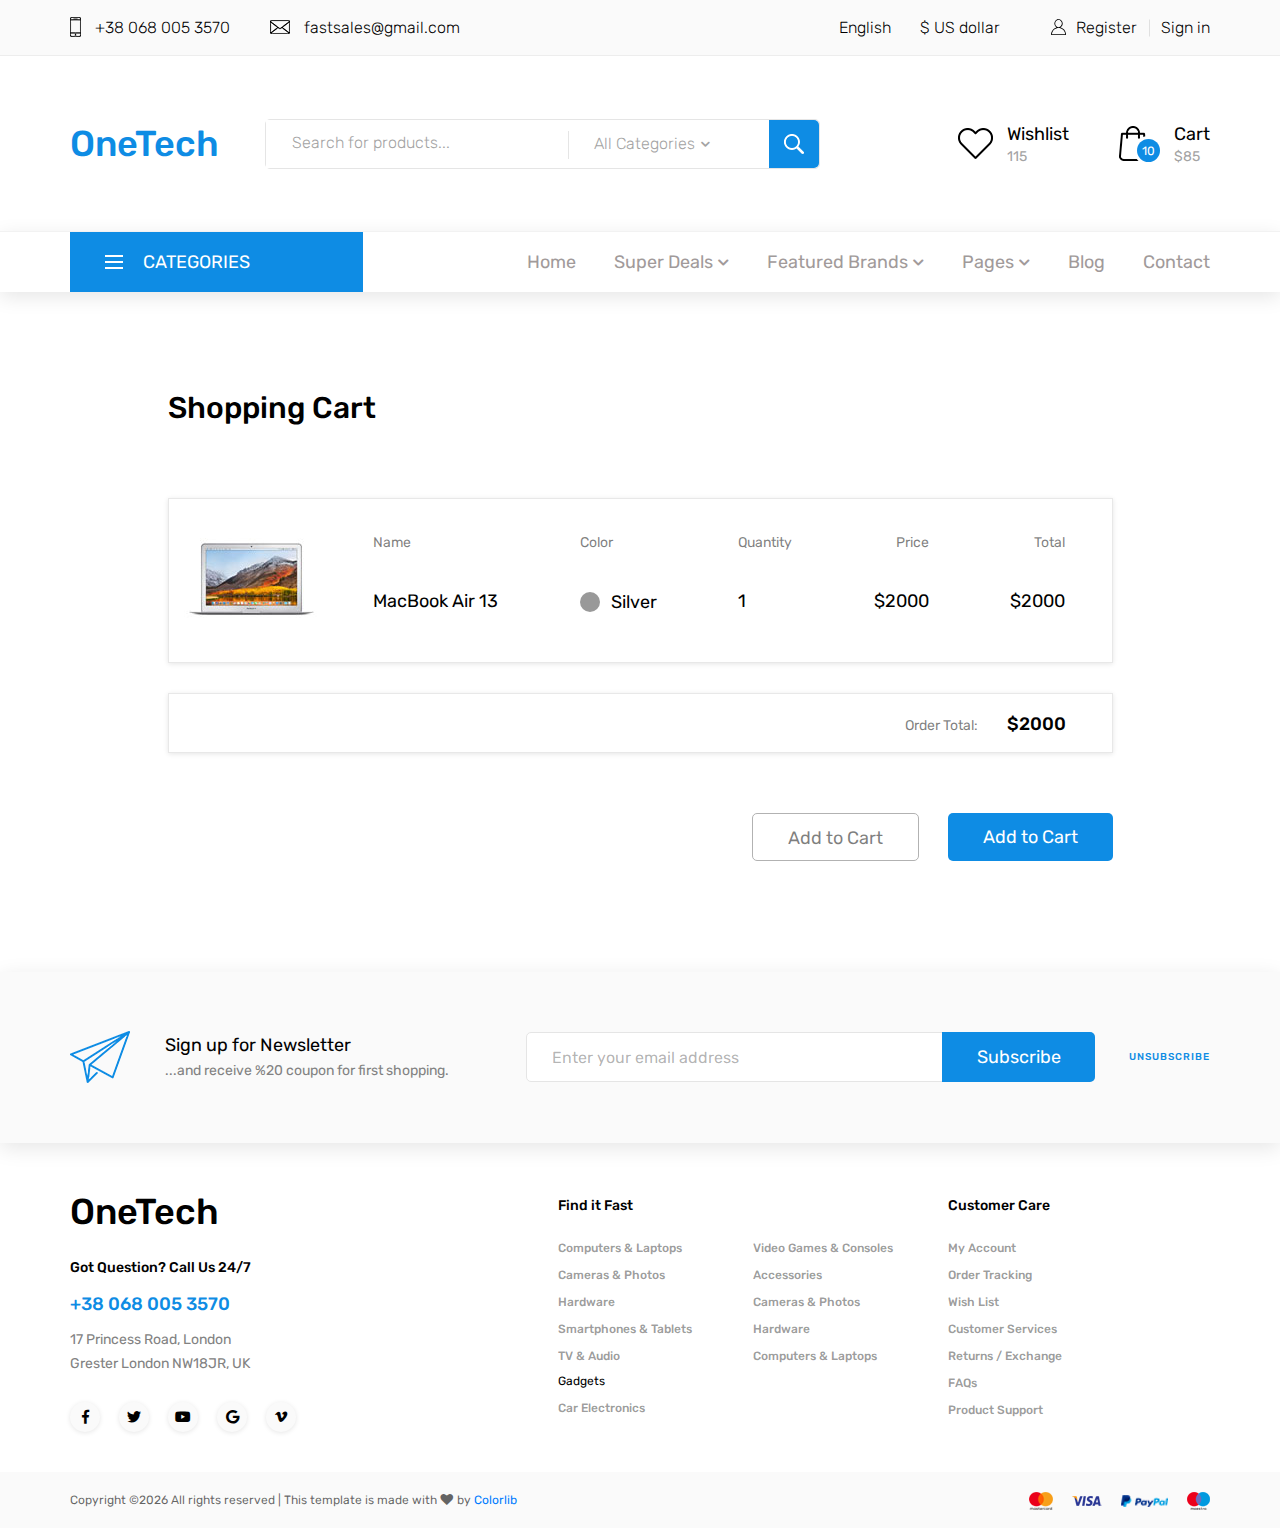
<file: cart.html>
<!DOCTYPE html>
<html lang="en">
<head>
<title>Cart</title>
<meta charset="utf-8">
<meta http-equiv="X-UA-Compatible" content="IE=edge">
<meta name="description" content="OneTech shop project">
<meta name="viewport" content="width=device-width, initial-scale=1">
<link rel="stylesheet" type="text/css" href="styles/bootstrap4/bootstrap.min.css">
<link href="plugins/fontawesome-free-5.0.1/css/fontawesome-all.css" rel="stylesheet" type="text/css">
<link rel="stylesheet" type="text/css" href="styles/cart_styles.css">
<link rel="stylesheet" type="text/css" href="styles/cart_responsive.css">

</head>

<body>

<div class="super_container">
	
	<!-- Header -->
	
	<header class="header">

		<!-- Top Bar -->

		<div class="top_bar">
			<div class="container">
				<div class="row">
					<div class="col d-flex flex-row">
						<div class="top_bar_contact_item"><div class="top_bar_icon"><img src="images/phone.png" alt=""></div>+38 068 005 3570</div>
						<div class="top_bar_contact_item"><div class="top_bar_icon"><img src="images/mail.png" alt=""></div><a href="mailto:fastsales@gmail.com">fastsales@gmail.com</a></div>
						<div class="top_bar_content ml-auto">
							<div class="top_bar_menu">
								<ul class="standard_dropdown top_bar_dropdown">
									<li>
										<a href="#">English<i class="fas fa-chevron-down"></i></a>
										<ul>
											<li><a href="#">Italian</a></li>
											<li><a href="#">Spanish</a></li>
											<li><a href="#">Japanese</a></li>
										</ul>
									</li>
									<li>
										<a href="#">$ US dollar<i class="fas fa-chevron-down"></i></a>
										<ul>
											<li><a href="#">EUR Euro</a></li>
											<li><a href="#">GBP British Pound</a></li>
											<li><a href="#">JPY Japanese Yen</a></li>
										</ul>
									</li>
								</ul>
							</div>
							<div class="top_bar_user">
								<div class="user_icon"><img src="images/user.svg" alt=""></div>
								<div><a href="#">Register</a></div>
								<div><a href="#">Sign in</a></div>
							</div>
						</div>
					</div>
				</div>
			</div>		
		</div>

		<!-- Header Main -->

		<div class="header_main">
			<div class="container">
				<div class="row">

					<!-- Logo -->
					<div class="col-lg-2 col-sm-3 col-3 order-1">
						<div class="logo_container">
							<div class="logo"><a href="#">OneTech</a></div>
						</div>
					</div>

					<!-- Search -->
					<div class="col-lg-6 col-12 order-lg-2 order-3 text-lg-left text-right">
						<div class="header_search">
							<div class="header_search_content">
								<div class="header_search_form_container">
									<form action="#" class="header_search_form clearfix">
										<input type="search" required="required" class="header_search_input" placeholder="Search for products...">
										<div class="custom_dropdown">
											<div class="custom_dropdown_list">
												<span class="custom_dropdown_placeholder clc">All Categories</span>
												<i class="fas fa-chevron-down"></i>
												<ul class="custom_list clc">
													<li><a class="clc" href="#">All Categories</a></li>
													<li><a class="clc" href="#">Computers</a></li>
													<li><a class="clc" href="#">Laptops</a></li>
													<li><a class="clc" href="#">Cameras</a></li>
													<li><a class="clc" href="#">Hardware</a></li>
													<li><a class="clc" href="#">Smartphones</a></li>
												</ul>
											</div>
										</div>
										<button type="submit" class="header_search_button trans_300" value="Submit"><img src="images/search.png" alt=""></button>
									</form>
								</div>
							</div>
						</div>
					</div>

					<!-- Wishlist -->
					<div class="col-lg-4 col-9 order-lg-3 order-2 text-lg-left text-right">
						<div class="wishlist_cart d-flex flex-row align-items-center justify-content-end">
							<div class="wishlist d-flex flex-row align-items-center justify-content-end">
								<div class="wishlist_icon"><img src="images/heart.png" alt=""></div>
								<div class="wishlist_content">
									<div class="wishlist_text"><a href="#">Wishlist</a></div>
									<div class="wishlist_count">115</div>
								</div>
							</div>

							<!-- Cart -->
							<div class="cart">
								<div class="cart_container d-flex flex-row align-items-center justify-content-end">
									<div class="cart_icon">
										<img src="images/cart.png" alt="">
										<div class="cart_count"><span>10</span></div>
									</div>
									<div class="cart_content">
										<div class="cart_text"><a href="#">Cart</a></div>
										<div class="cart_price">$85</div>
									</div>
								</div>
							</div>
						</div>
					</div>
				</div>
			</div>
		</div>
		
		<!-- Main Navigation -->

		<nav class="main_nav">
			<div class="container">
				<div class="row">
					<div class="col">
						
						<div class="main_nav_content d-flex flex-row">

							<!-- Categories Menu -->

							<div class="cat_menu_container">
								<div class="cat_menu_title d-flex flex-row align-items-center justify-content-start">
									<div class="cat_burger"><span></span><span></span><span></span></div>
									<div class="cat_menu_text">categories</div>
								</div>

								<ul class="cat_menu">
									<li><a href="#">Computers & Laptops <i class="fas fa-chevron-right ml-auto"></i></a></li>
									<li><a href="#">Cameras & Photos<i class="fas fa-chevron-right"></i></a></li>
									<li class="hassubs">
										<a href="#">Hardware<i class="fas fa-chevron-right"></i></a>
										<ul>
											<li class="hassubs">
												<a href="#">Menu Item<i class="fas fa-chevron-right"></i></a>
												<ul>
													<li><a href="#">Menu Item<i class="fas fa-chevron-right"></i></a></li>
													<li><a href="#">Menu Item<i class="fas fa-chevron-right"></i></a></li>
													<li><a href="#">Menu Item<i class="fas fa-chevron-right"></i></a></li>
													<li><a href="#">Menu Item<i class="fas fa-chevron-right"></i></a></li>
												</ul>
											</li>
											<li><a href="#">Menu Item<i class="fas fa-chevron-right"></i></a></li>
											<li><a href="#">Menu Item<i class="fas fa-chevron-right"></i></a></li>
											<li><a href="#">Menu Item<i class="fas fa-chevron-right"></i></a></li>
										</ul>
									</li>
									<li><a href="#">Smartphones & Tablets<i class="fas fa-chevron-right"></i></a></li>
									<li><a href="#">TV & Audio<i class="fas fa-chevron-right"></i></a></li>
									<li><a href="#">Gadgets<i class="fas fa-chevron-right"></i></a></li>
									<li><a href="#">Car Electronics<i class="fas fa-chevron-right"></i></a></li>
									<li><a href="#">Video Games & Consoles<i class="fas fa-chevron-right"></i></a></li>
									<li><a href="#">Accessories<i class="fas fa-chevron-right"></i></a></li>
								</ul>
							</div>

							<!-- Main Nav Menu -->

							<div class="main_nav_menu ml-auto">
								<ul class="standard_dropdown main_nav_dropdown">
									<li><a href="index.html">Home<i class="fas fa-chevron-down"></i></a></li>
									<li class="hassubs">
										<a href="#">Super Deals<i class="fas fa-chevron-down"></i></a>
										<ul>
											<li>
												<a href="#">Menu Item<i class="fas fa-chevron-down"></i></a>
												<ul>
													<li><a href="#">Menu Item<i class="fas fa-chevron-down"></i></a></li>
													<li><a href="#">Menu Item<i class="fas fa-chevron-down"></i></a></li>
													<li><a href="#">Menu Item<i class="fas fa-chevron-down"></i></a></li>
												</ul>
											</li>
											<li><a href="#">Menu Item<i class="fas fa-chevron-down"></i></a></li>
											<li><a href="#">Menu Item<i class="fas fa-chevron-down"></i></a></li>
											<li><a href="#">Menu Item<i class="fas fa-chevron-down"></i></a></li>
										</ul>
									</li>
									<li class="hassubs">
										<a href="#">Featured Brands<i class="fas fa-chevron-down"></i></a>
										<ul>
											<li>
												<a href="#">Menu Item<i class="fas fa-chevron-down"></i></a>
												<ul>
													<li><a href="#">Menu Item<i class="fas fa-chevron-down"></i></a></li>
													<li><a href="#">Menu Item<i class="fas fa-chevron-down"></i></a></li>
													<li><a href="#">Menu Item<i class="fas fa-chevron-down"></i></a></li>
												</ul>
											</li>
											<li><a href="#">Menu Item<i class="fas fa-chevron-down"></i></a></li>
											<li><a href="#">Menu Item<i class="fas fa-chevron-down"></i></a></li>
											<li><a href="#">Menu Item<i class="fas fa-chevron-down"></i></a></li>
										</ul>
									</li>
									<li class="hassubs">
										<a href="#">Pages<i class="fas fa-chevron-down"></i></a>
										<ul>
											<li><a href="shop.html">Shop<i class="fas fa-chevron-down"></i></a></li>
											<li><a href="product.html">Product<i class="fas fa-chevron-down"></i></a></li>
											<li><a href="blog.html">Blog<i class="fas fa-chevron-down"></i></a></li>
											<li><a href="blog_single.html">Blog Post<i class="fas fa-chevron-down"></i></a></li>
											<li><a href="regular.html">Regular Post<i class="fas fa-chevron-down"></i></a></li>
											<li><a href="cart.html">Cart<i class="fas fa-chevron-down"></i></a></li>
											<li><a href="contact.html">Contact<i class="fas fa-chevron-down"></i></a></li>
										</ul>
									</li>
									<li><a href="blog.html">Blog<i class="fas fa-chevron-down"></i></a></li>
									<li><a href="contact.html">Contact<i class="fas fa-chevron-down"></i></a></li>
								</ul>
							</div>

							<!-- Menu Trigger -->

							<div class="menu_trigger_container ml-auto">
								<div class="menu_trigger d-flex flex-row align-items-center justify-content-end">
									<div class="menu_burger">
										<div class="menu_trigger_text">menu</div>
										<div class="cat_burger menu_burger_inner"><span></span><span></span><span></span></div>
									</div>
								</div>
							</div>

						</div>
					</div>
				</div>
			</div>
		</nav>
		
		<!-- Menu -->

		<div class="page_menu">
			<div class="container">
				<div class="row">
					<div class="col">
						
						<div class="page_menu_content">
							
							<div class="page_menu_search">
								<form action="#">
									<input type="search" required="required" class="page_menu_search_input" placeholder="Search for products...">
								</form>
							</div>
							<ul class="page_menu_nav">
								<li class="page_menu_item has-children">
									<a href="#">Language<i class="fa fa-angle-down"></i></a>
									<ul class="page_menu_selection">
										<li><a href="#">English<i class="fa fa-angle-down"></i></a></li>
										<li><a href="#">Italian<i class="fa fa-angle-down"></i></a></li>
										<li><a href="#">Spanish<i class="fa fa-angle-down"></i></a></li>
										<li><a href="#">Japanese<i class="fa fa-angle-down"></i></a></li>
									</ul>
								</li>
								<li class="page_menu_item has-children">
									<a href="#">Currency<i class="fa fa-angle-down"></i></a>
									<ul class="page_menu_selection">
										<li><a href="#">US Dollar<i class="fa fa-angle-down"></i></a></li>
										<li><a href="#">EUR Euro<i class="fa fa-angle-down"></i></a></li>
										<li><a href="#">GBP British Pound<i class="fa fa-angle-down"></i></a></li>
										<li><a href="#">JPY Japanese Yen<i class="fa fa-angle-down"></i></a></li>
									</ul>
								</li>
								<li class="page_menu_item">
									<a href="index.html">Home<i class="fa fa-angle-down"></i></a>
								</li>
								<li class="page_menu_item has-children">
									<a href="#">Super Deals<i class="fa fa-angle-down"></i></a>
									<ul class="page_menu_selection">
										<li><a href="#">Super Deals<i class="fa fa-angle-down"></i></a></li>
										<li class="page_menu_item has-children">
											<a href="#">Menu Item<i class="fa fa-angle-down"></i></a>
											<ul class="page_menu_selection">
												<li><a href="#">Menu Item<i class="fa fa-angle-down"></i></a></li>
												<li><a href="#">Menu Item<i class="fa fa-angle-down"></i></a></li>
												<li><a href="#">Menu Item<i class="fa fa-angle-down"></i></a></li>
												<li><a href="#">Menu Item<i class="fa fa-angle-down"></i></a></li>
											</ul>
										</li>
										<li><a href="#">Menu Item<i class="fa fa-angle-down"></i></a></li>
										<li><a href="#">Menu Item<i class="fa fa-angle-down"></i></a></li>
										<li><a href="#">Menu Item<i class="fa fa-angle-down"></i></a></li>
									</ul>
								</li>
								<li class="page_menu_item has-children">
									<a href="#">Featured Brands<i class="fa fa-angle-down"></i></a>
									<ul class="page_menu_selection">
										<li><a href="#">Featured Brands<i class="fa fa-angle-down"></i></a></li>
										<li><a href="#">Menu Item<i class="fa fa-angle-down"></i></a></li>
										<li><a href="#">Menu Item<i class="fa fa-angle-down"></i></a></li>
										<li><a href="#">Menu Item<i class="fa fa-angle-down"></i></a></li>
									</ul>
								</li>
								<li class="page_menu_item has-children">
									<a href="#">Trending Styles<i class="fa fa-angle-down"></i></a>
									<ul class="page_menu_selection">
										<li><a href="#">Trending Styles<i class="fa fa-angle-down"></i></a></li>
										<li><a href="#">Menu Item<i class="fa fa-angle-down"></i></a></li>
										<li><a href="#">Menu Item<i class="fa fa-angle-down"></i></a></li>
										<li><a href="#">Menu Item<i class="fa fa-angle-down"></i></a></li>
									</ul>
								</li>
								<li class="page_menu_item"><a href="blog.html">blog<i class="fa fa-angle-down"></i></a></li>
								<li class="page_menu_item"><a href="contact.html">contact<i class="fa fa-angle-down"></i></a></li>
							</ul>
							
							<div class="menu_contact">
								<div class="menu_contact_item"><div class="menu_contact_icon"><img src="images/phone_white.png" alt=""></div>+38 068 005 3570</div>
								<div class="menu_contact_item"><div class="menu_contact_icon"><img src="images/mail_white.png" alt=""></div><a href="mailto:fastsales@gmail.com">fastsales@gmail.com</a></div>
							</div>
						</div>
					</div>
				</div>
			</div>
		</div>

	</header>

	<!-- Cart -->

	<div class="cart_section">
		<div class="container">
			<div class="row">
				<div class="col-lg-10 offset-lg-1">
					<div class="cart_container">
						<div class="cart_title">Shopping Cart</div>
						<div class="cart_items">
							<ul class="cart_list">
								<li class="cart_item clearfix">
									<div class="cart_item_image"><img src="images/shopping_cart.jpg" alt=""></div>
									<div class="cart_item_info d-flex flex-md-row flex-column justify-content-between">
										<div class="cart_item_name cart_info_col">
											<div class="cart_item_title">Name</div>
											<div class="cart_item_text">MacBook Air 13</div>
										</div>
										<div class="cart_item_color cart_info_col">
											<div class="cart_item_title">Color</div>
											<div class="cart_item_text"><span style="background-color:#999999;"></span>Silver</div>
										</div>
										<div class="cart_item_quantity cart_info_col">
											<div class="cart_item_title">Quantity</div>
											<div class="cart_item_text">1</div>
										</div>
										<div class="cart_item_price cart_info_col">
											<div class="cart_item_title">Price</div>
											<div class="cart_item_text">$2000</div>
										</div>
										<div class="cart_item_total cart_info_col">
											<div class="cart_item_title">Total</div>
											<div class="cart_item_text">$2000</div>
										</div>
									</div>
								</li>
							</ul>
						</div>
						
						<!-- Order Total -->
						<div class="order_total">
							<div class="order_total_content text-md-right">
								<div class="order_total_title">Order Total:</div>
								<div class="order_total_amount">$2000</div>
							</div>
						</div>

						<div class="cart_buttons">
							<button type="button" class="button cart_button_clear">Add to Cart</button>
							<button type="button" class="button cart_button_checkout">Add to Cart</button>
						</div>
					</div>
				</div>
			</div>
		</div>
	</div>

	<!-- Newsletter -->

	<div class="newsletter">
		<div class="container">
			<div class="row">
				<div class="col">
					<div class="newsletter_container d-flex flex-lg-row flex-column align-items-lg-center align-items-center justify-content-lg-start justify-content-center">
						<div class="newsletter_title_container">
							<div class="newsletter_icon"><img src="images/send.png" alt=""></div>
							<div class="newsletter_title">Sign up for Newsletter</div>
							<div class="newsletter_text"><p>...and receive %20 coupon for first shopping.</p></div>
						</div>
						<div class="newsletter_content clearfix">
							<form action="#" class="newsletter_form">
								<input type="email" class="newsletter_input" required="required" placeholder="Enter your email address">
								<button class="newsletter_button">Subscribe</button>
							</form>
							<div class="newsletter_unsubscribe_link"><a href="#">unsubscribe</a></div>
						</div>
					</div>
				</div>
			</div>
		</div>
	</div>

	<!-- Footer -->

	<footer class="footer">
		<div class="container">
			<div class="row">

				<div class="col-lg-3 footer_col">
					<div class="footer_column footer_contact">
						<div class="logo_container">
							<div class="logo"><a href="#">OneTech</a></div>
						</div>
						<div class="footer_title">Got Question? Call Us 24/7</div>
						<div class="footer_phone">+38 068 005 3570</div>
						<div class="footer_contact_text">
							<p>17 Princess Road, London</p>
							<p>Grester London NW18JR, UK</p>
						</div>
						<div class="footer_social">
							<ul>
								<li><a href="#"><i class="fab fa-facebook-f"></i></a></li>
								<li><a href="#"><i class="fab fa-twitter"></i></a></li>
								<li><a href="#"><i class="fab fa-youtube"></i></a></li>
								<li><a href="#"><i class="fab fa-google"></i></a></li>
								<li><a href="#"><i class="fab fa-vimeo-v"></i></a></li>
							</ul>
						</div>
					</div>
				</div>

				<div class="col-lg-2 offset-lg-2">
					<div class="footer_column">
						<div class="footer_title">Find it Fast</div>
						<ul class="footer_list">
							<li><a href="#">Computers & Laptops</a></li>
							<li><a href="#">Cameras & Photos</a></li>
							<li><a href="#">Hardware</a></li>
							<li><a href="#">Smartphones & Tablets</a></li>
							<li><a href="#">TV & Audio</a></li>
						</ul>
						<div class="footer_subtitle">Gadgets</div>
						<ul class="footer_list">
							<li><a href="#">Car Electronics</a></li>
						</ul>
					</div>
				</div>

				<div class="col-lg-2">
					<div class="footer_column">
						<ul class="footer_list footer_list_2">
							<li><a href="#">Video Games & Consoles</a></li>
							<li><a href="#">Accessories</a></li>
							<li><a href="#">Cameras & Photos</a></li>
							<li><a href="#">Hardware</a></li>
							<li><a href="#">Computers & Laptops</a></li>
						</ul>
					</div>
				</div>

				<div class="col-lg-2">
					<div class="footer_column">
						<div class="footer_title">Customer Care</div>
						<ul class="footer_list">
							<li><a href="#">My Account</a></li>
							<li><a href="#">Order Tracking</a></li>
							<li><a href="#">Wish List</a></li>
							<li><a href="#">Customer Services</a></li>
							<li><a href="#">Returns / Exchange</a></li>
							<li><a href="#">FAQs</a></li>
							<li><a href="#">Product Support</a></li>
						</ul>
					</div>
				</div>

			</div>
		</div>
	</footer>

	<!-- Copyright -->

	<div class="copyright">
		<div class="container">
			<div class="row">
				<div class="col">
					
					<div class="copyright_container d-flex flex-sm-row flex-column align-items-center justify-content-start">
						<div class="copyright_content"><!-- Link back to Colorlib can't be removed. Template is licensed under CC BY 3.0. -->
Copyright &copy;<script>document.write(new Date().getFullYear());</script> All rights reserved | This template is made with <i class="fa fa-heart" aria-hidden="true"></i> by <a href="https://colorlib.com" target="_blank">Colorlib</a>
<!-- Link back to Colorlib can't be removed. Template is licensed under CC BY 3.0. -->
</div>
						<div class="logos ml-sm-auto">
							<ul class="logos_list">
								<li><a href="#"><img src="images/logos_1.png" alt=""></a></li>
								<li><a href="#"><img src="images/logos_2.png" alt=""></a></li>
								<li><a href="#"><img src="images/logos_3.png" alt=""></a></li>
								<li><a href="#"><img src="images/logos_4.png" alt=""></a></li>
							</ul>
						</div>
					</div>
				</div>
			</div>
		</div>
	</div>
</div>

<script src="js/jquery-3.3.1.min.js"></script>
<script src="styles/bootstrap4/popper.js"></script>
<script src="styles/bootstrap4/bootstrap.min.js"></script>
<script src="plugins/greensock/TweenMax.min.js"></script>
<script src="plugins/greensock/TimelineMax.min.js"></script>
<script src="plugins/scrollmagic/ScrollMagic.min.js"></script>
<script src="plugins/greensock/animation.gsap.min.js"></script>
<script src="plugins/greensock/ScrollToPlugin.min.js"></script>
<script src="plugins/easing/easing.js"></script>
<script src="js/cart_custom.js"></script>
</body>

</html>
</file>
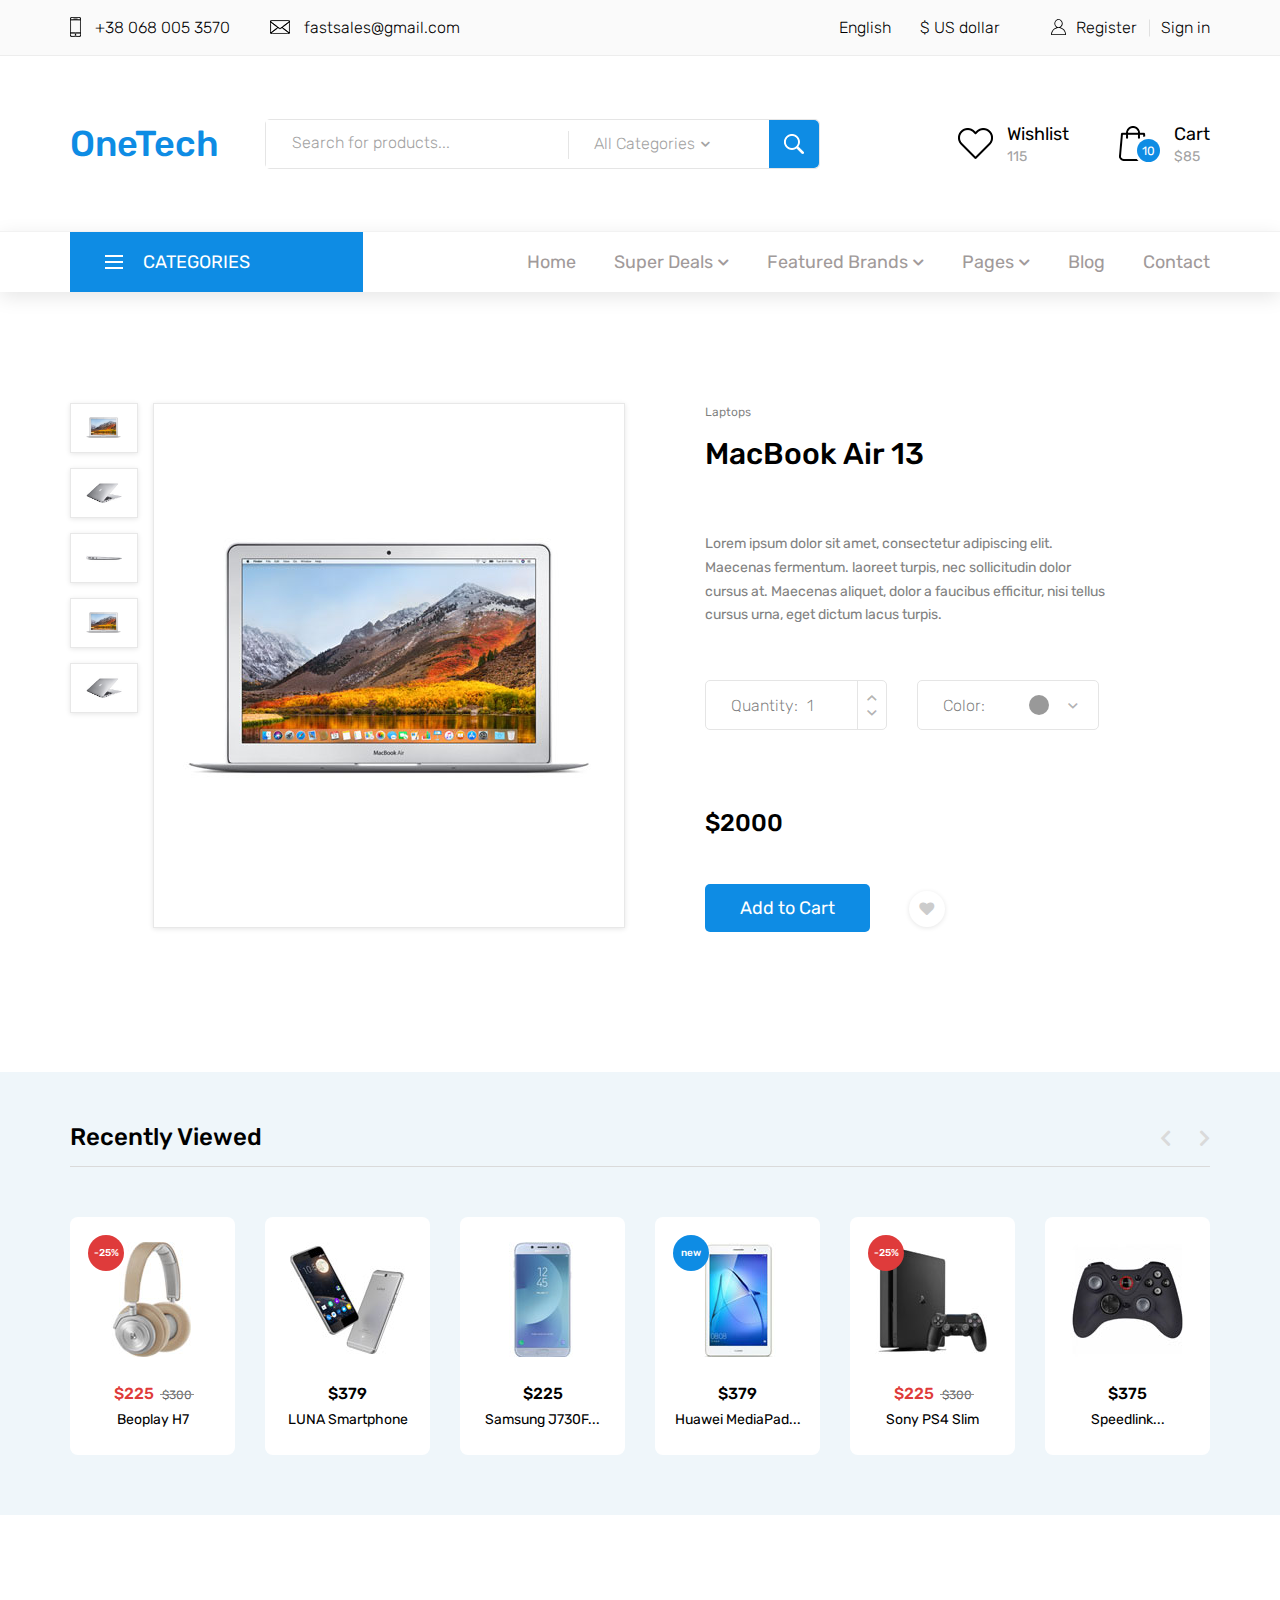
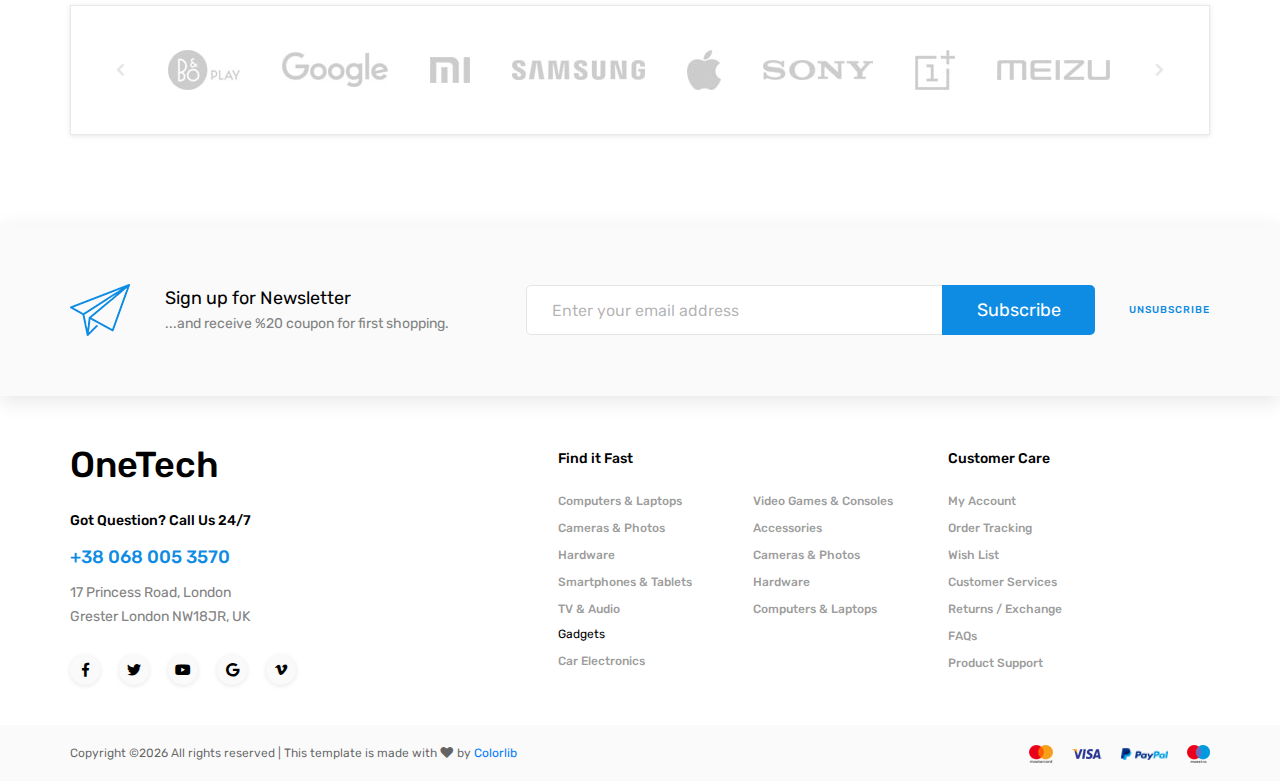
<file: product.html>
<!DOCTYPE html>
<html lang="en">
<head>
<title>Single Product</title>
<meta charset="utf-8">
<meta http-equiv="X-UA-Compatible" content="IE=edge">
<meta name="description" content="OneTech shop project">
<meta name="viewport" content="width=device-width, initial-scale=1">
<link rel="stylesheet" type="text/css" href="styles/bootstrap4/bootstrap.min.css">
<link href="plugins/fontawesome-free-5.0.1/css/fontawesome-all.css" rel="stylesheet" type="text/css">
<link rel="stylesheet" type="text/css" href="plugins/OwlCarousel2-2.2.1/owl.carousel.css">
<link rel="stylesheet" type="text/css" href="plugins/OwlCarousel2-2.2.1/owl.theme.default.css">
<link rel="stylesheet" type="text/css" href="plugins/OwlCarousel2-2.2.1/animate.css">
<link rel="stylesheet" type="text/css" href="styles/product_styles.css">
<link rel="stylesheet" type="text/css" href="styles/product_responsive.css">

</head>

<body>

<div class="super_container">
	
	<!-- Header -->
	
	<header class="header">

		<!-- Top Bar -->

		<div class="top_bar">
			<div class="container">
				<div class="row">
					<div class="col d-flex flex-row">
						<div class="top_bar_contact_item"><div class="top_bar_icon"><img src="images/phone.png" alt=""></div>+38 068 005 3570</div>
						<div class="top_bar_contact_item"><div class="top_bar_icon"><img src="images/mail.png" alt=""></div><a href="mailto:fastsales@gmail.com">fastsales@gmail.com</a></div>
						<div class="top_bar_content ml-auto">
							<div class="top_bar_menu">
								<ul class="standard_dropdown top_bar_dropdown">
									<li>
										<a href="#">English<i class="fas fa-chevron-down"></i></a>
										<ul>
											<li><a href="#">Italian</a></li>
											<li><a href="#">Spanish</a></li>
											<li><a href="#">Japanese</a></li>
										</ul>
									</li>
									<li>
										<a href="#">$ US dollar<i class="fas fa-chevron-down"></i></a>
										<ul>
											<li><a href="#">EUR Euro</a></li>
											<li><a href="#">GBP British Pound</a></li>
											<li><a href="#">JPY Japanese Yen</a></li>
										</ul>
									</li>
								</ul>
							</div>
							<div class="top_bar_user">
								<div class="user_icon"><img src="images/user.svg" alt=""></div>
								<div><a href="#">Register</a></div>
								<div><a href="#">Sign in</a></div>
							</div>
						</div>
					</div>
				</div>
			</div>		
		</div>

		<!-- Header Main -->

		<div class="header_main">
			<div class="container">
				<div class="row">

					<!-- Logo -->
					<div class="col-lg-2 col-sm-3 col-3 order-1">
						<div class="logo_container">
							<div class="logo"><a href="#">OneTech</a></div>
						</div>
					</div>

					<!-- Search -->
					<div class="col-lg-6 col-12 order-lg-2 order-3 text-lg-left text-right">
						<div class="header_search">
							<div class="header_search_content">
								<div class="header_search_form_container">
									<form action="#" class="header_search_form clearfix">
										<input type="search" required="required" class="header_search_input" placeholder="Search for products...">
										<div class="custom_dropdown">
											<div class="custom_dropdown_list">
												<span class="custom_dropdown_placeholder clc">All Categories</span>
												<i class="fas fa-chevron-down"></i>
												<ul class="custom_list clc">
													<li><a class="clc" href="#">All Categories</a></li>
													<li><a class="clc" href="#">Computers</a></li>
													<li><a class="clc" href="#">Laptops</a></li>
													<li><a class="clc" href="#">Cameras</a></li>
													<li><a class="clc" href="#">Hardware</a></li>
													<li><a class="clc" href="#">Smartphones</a></li>
												</ul>
											</div>
										</div>
										<button type="submit" class="header_search_button trans_300" value="Submit"><img src="images/search.png" alt=""></button>
									</form>
								</div>
							</div>
						</div>
					</div>

					<!-- Wishlist -->
					<div class="col-lg-4 col-9 order-lg-3 order-2 text-lg-left text-right">
						<div class="wishlist_cart d-flex flex-row align-items-center justify-content-end">
							<div class="wishlist d-flex flex-row align-items-center justify-content-end">
								<div class="wishlist_icon"><img src="images/heart.png" alt=""></div>
								<div class="wishlist_content">
									<div class="wishlist_text"><a href="#">Wishlist</a></div>
									<div class="wishlist_count">115</div>
								</div>
							</div>

							<!-- Cart -->
							<div class="cart">
								<div class="cart_container d-flex flex-row align-items-center justify-content-end">
									<div class="cart_icon">
										<img src="images/cart.png" alt="">
										<div class="cart_count"><span>10</span></div>
									</div>
									<div class="cart_content">
										<div class="cart_text"><a href="#">Cart</a></div>
										<div class="cart_price">$85</div>
									</div>
								</div>
							</div>
						</div>
					</div>
				</div>
			</div>
		</div>
		
		<!-- Main Navigation -->

		<nav class="main_nav">
			<div class="container">
				<div class="row">
					<div class="col">
						
						<div class="main_nav_content d-flex flex-row">

							<!-- Categories Menu -->

							<div class="cat_menu_container">
								<div class="cat_menu_title d-flex flex-row align-items-center justify-content-start">
									<div class="cat_burger"><span></span><span></span><span></span></div>
									<div class="cat_menu_text">categories</div>
								</div>

								<ul class="cat_menu">
									<li><a href="#">Computers & Laptops <i class="fas fa-chevron-right ml-auto"></i></a></li>
									<li><a href="#">Cameras & Photos<i class="fas fa-chevron-right"></i></a></li>
									<li class="hassubs">
										<a href="#">Hardware<i class="fas fa-chevron-right"></i></a>
										<ul>
											<li class="hassubs">
												<a href="#">Menu Item<i class="fas fa-chevron-right"></i></a>
												<ul>
													<li><a href="#">Menu Item<i class="fas fa-chevron-right"></i></a></li>
													<li><a href="#">Menu Item<i class="fas fa-chevron-right"></i></a></li>
													<li><a href="#">Menu Item<i class="fas fa-chevron-right"></i></a></li>
													<li><a href="#">Menu Item<i class="fas fa-chevron-right"></i></a></li>
												</ul>
											</li>
											<li><a href="#">Menu Item<i class="fas fa-chevron-right"></i></a></li>
											<li><a href="#">Menu Item<i class="fas fa-chevron-right"></i></a></li>
											<li><a href="#">Menu Item<i class="fas fa-chevron-right"></i></a></li>
										</ul>
									</li>
									<li><a href="#">Smartphones & Tablets<i class="fas fa-chevron-right"></i></a></li>
									<li><a href="#">TV & Audio<i class="fas fa-chevron-right"></i></a></li>
									<li><a href="#">Gadgets<i class="fas fa-chevron-right"></i></a></li>
									<li><a href="#">Car Electronics<i class="fas fa-chevron-right"></i></a></li>
									<li><a href="#">Video Games & Consoles<i class="fas fa-chevron-right"></i></a></li>
									<li><a href="#">Accessories<i class="fas fa-chevron-right"></i></a></li>
								</ul>
							</div>

							<!-- Main Nav Menu -->

							<div class="main_nav_menu ml-auto">
								<ul class="standard_dropdown main_nav_dropdown">
									<li><a href="index.html">Home<i class="fas fa-chevron-down"></i></a></li>
									<li class="hassubs">
										<a href="#">Super Deals<i class="fas fa-chevron-down"></i></a>
										<ul>
											<li>
												<a href="#">Menu Item<i class="fas fa-chevron-down"></i></a>
												<ul>
													<li><a href="#">Menu Item<i class="fas fa-chevron-down"></i></a></li>
													<li><a href="#">Menu Item<i class="fas fa-chevron-down"></i></a></li>
													<li><a href="#">Menu Item<i class="fas fa-chevron-down"></i></a></li>
												</ul>
											</li>
											<li><a href="#">Menu Item<i class="fas fa-chevron-down"></i></a></li>
											<li><a href="#">Menu Item<i class="fas fa-chevron-down"></i></a></li>
											<li><a href="#">Menu Item<i class="fas fa-chevron-down"></i></a></li>
										</ul>
									</li>
									<li class="hassubs">
										<a href="#">Featured Brands<i class="fas fa-chevron-down"></i></a>
										<ul>
											<li>
												<a href="#">Menu Item<i class="fas fa-chevron-down"></i></a>
												<ul>
													<li><a href="#">Menu Item<i class="fas fa-chevron-down"></i></a></li>
													<li><a href="#">Menu Item<i class="fas fa-chevron-down"></i></a></li>
													<li><a href="#">Menu Item<i class="fas fa-chevron-down"></i></a></li>
												</ul>
											</li>
											<li><a href="#">Menu Item<i class="fas fa-chevron-down"></i></a></li>
											<li><a href="#">Menu Item<i class="fas fa-chevron-down"></i></a></li>
											<li><a href="#">Menu Item<i class="fas fa-chevron-down"></i></a></li>
										</ul>
									</li>
									<li class="hassubs">
										<a href="#">Pages<i class="fas fa-chevron-down"></i></a>
										<ul>
											<li><a href="shop.html">Shop<i class="fas fa-chevron-down"></i></a></li>
											<li><a href="product.html">Product<i class="fas fa-chevron-down"></i></a></li>
											<li><a href="blog.html">Blog<i class="fas fa-chevron-down"></i></a></li>
											<li><a href="blog_single.html">Blog Post<i class="fas fa-chevron-down"></i></a></li>
											<li><a href="regular.html">Regular Post<i class="fas fa-chevron-down"></i></a></li>
											<li><a href="cart.html">Cart<i class="fas fa-chevron-down"></i></a></li>
											<li><a href="contact.html">Contact<i class="fas fa-chevron-down"></i></a></li>
										</ul>
									</li>
									<li><a href="blog.html">Blog<i class="fas fa-chevron-down"></i></a></li>
									<li><a href="contact.html">Contact<i class="fas fa-chevron-down"></i></a></li>
								</ul>
							</div>

							<!-- Menu Trigger -->

							<div class="menu_trigger_container ml-auto">
								<div class="menu_trigger d-flex flex-row align-items-center justify-content-end">
									<div class="menu_burger">
										<div class="menu_trigger_text">menu</div>
										<div class="cat_burger menu_burger_inner"><span></span><span></span><span></span></div>
									</div>
								</div>
							</div>

						</div>
					</div>
				</div>
			</div>
		</nav>
		
		<!-- Menu -->

		<div class="page_menu">
			<div class="container">
				<div class="row">
					<div class="col">
						
						<div class="page_menu_content">
							
							<div class="page_menu_search">
								<form action="#">
									<input type="search" required="required" class="page_menu_search_input" placeholder="Search for products...">
								</form>
							</div>
							<ul class="page_menu_nav">
								<li class="page_menu_item has-children">
									<a href="#">Language<i class="fa fa-angle-down"></i></a>
									<ul class="page_menu_selection">
										<li><a href="#">English<i class="fa fa-angle-down"></i></a></li>
										<li><a href="#">Italian<i class="fa fa-angle-down"></i></a></li>
										<li><a href="#">Spanish<i class="fa fa-angle-down"></i></a></li>
										<li><a href="#">Japanese<i class="fa fa-angle-down"></i></a></li>
									</ul>
								</li>
								<li class="page_menu_item has-children">
									<a href="#">Currency<i class="fa fa-angle-down"></i></a>
									<ul class="page_menu_selection">
										<li><a href="#">US Dollar<i class="fa fa-angle-down"></i></a></li>
										<li><a href="#">EUR Euro<i class="fa fa-angle-down"></i></a></li>
										<li><a href="#">GBP British Pound<i class="fa fa-angle-down"></i></a></li>
										<li><a href="#">JPY Japanese Yen<i class="fa fa-angle-down"></i></a></li>
									</ul>
								</li>
								<li class="page_menu_item">
									<a href="#">Home<i class="fa fa-angle-down"></i></a>
								</li>
								<li class="page_menu_item has-children">
									<a href="#">Super Deals<i class="fa fa-angle-down"></i></a>
									<ul class="page_menu_selection">
										<li><a href="#">Super Deals<i class="fa fa-angle-down"></i></a></li>
										<li class="page_menu_item has-children">
											<a href="#">Menu Item<i class="fa fa-angle-down"></i></a>
											<ul class="page_menu_selection">
												<li><a href="#">Menu Item<i class="fa fa-angle-down"></i></a></li>
												<li><a href="#">Menu Item<i class="fa fa-angle-down"></i></a></li>
												<li><a href="#">Menu Item<i class="fa fa-angle-down"></i></a></li>
												<li><a href="#">Menu Item<i class="fa fa-angle-down"></i></a></li>
											</ul>
										</li>
										<li><a href="#">Menu Item<i class="fa fa-angle-down"></i></a></li>
										<li><a href="#">Menu Item<i class="fa fa-angle-down"></i></a></li>
										<li><a href="#">Menu Item<i class="fa fa-angle-down"></i></a></li>
									</ul>
								</li>
								<li class="page_menu_item has-children">
									<a href="#">Featured Brands<i class="fa fa-angle-down"></i></a>
									<ul class="page_menu_selection">
										<li><a href="#">Featured Brands<i class="fa fa-angle-down"></i></a></li>
										<li><a href="#">Menu Item<i class="fa fa-angle-down"></i></a></li>
										<li><a href="#">Menu Item<i class="fa fa-angle-down"></i></a></li>
										<li><a href="#">Menu Item<i class="fa fa-angle-down"></i></a></li>
									</ul>
								</li>
								<li class="page_menu_item has-children">
									<a href="#">Trending Styles<i class="fa fa-angle-down"></i></a>
									<ul class="page_menu_selection">
										<li><a href="#">Trending Styles<i class="fa fa-angle-down"></i></a></li>
										<li><a href="#">Menu Item<i class="fa fa-angle-down"></i></a></li>
										<li><a href="#">Menu Item<i class="fa fa-angle-down"></i></a></li>
										<li><a href="#">Menu Item<i class="fa fa-angle-down"></i></a></li>
									</ul>
								</li>
								<li class="page_menu_item"><a href="blog.html">blog<i class="fa fa-angle-down"></i></a></li>
								<li class="page_menu_item"><a href="contact.html">contact<i class="fa fa-angle-down"></i></a></li>
							</ul>
							
							<div class="menu_contact">
								<div class="menu_contact_item"><div class="menu_contact_icon"><img src="images/phone_white.png" alt=""></div>+38 068 005 3570</div>
								<div class="menu_contact_item"><div class="menu_contact_icon"><img src="images/mail_white.png" alt=""></div><a href="mailto:fastsales@gmail.com">fastsales@gmail.com</a></div>
							</div>
						</div>
					</div>
				</div>
			</div>
		</div>

	</header>

	<!-- Single Product -->

	<div class="single_product">
		<div class="container">
			<div class="row">

				<!-- Images -->
				<div class="col-lg-1 order-lg-1 order-2">
					<ul class="image_list">
						<li style="height:50px;" data-image="images/single_4.jpg"><img src="images/single_4.jpg" alt=""></li>
						<li style="height:50px;" data-image="images/single_2.jpg"><img src="images/single_2.jpg" alt=""></li>
						<li style="height:50px;" data-image="images/single_3.jpg"><img src="images/single_3.jpg" alt=""></li>
						<li style="height:50px;" data-image="images/single_4.jpg"><img src="images/single_4.jpg" alt=""></li>
						<li style="height:50px;" data-image="images/single_2.jpg"><img src="images/single_2.jpg" alt=""></li>
					</ul>
				</div>

				<!-- Selected Image -->
				<div class="col-lg-5 order-lg-2 order-1">
					<div class="image_selected"><img src="images/single_4.jpg" alt=""></div>
				</div>

				<!-- Description -->
				<div class="col-lg-5 order-3">
					<div class="product_description">
						<div class="product_category">Laptops</div>
						<div class="product_name">MacBook Air 13</div>
						<div class="rating_r rating_r_4 product_rating"><i></i><i></i><i></i><i></i><i></i></div>
						<div class="product_text"><p>Lorem ipsum dolor sit amet, consectetur adipiscing elit. Maecenas fermentum. laoreet turpis, nec sollicitudin dolor cursus at. Maecenas aliquet, dolor a faucibus efficitur, nisi tellus cursus urna, eget dictum lacus turpis.</p></div>
						<div class="order_info d-flex flex-row">
							<form action="#">
								<div class="clearfix" style="z-index: 1000;">

									<!-- Product Quantity -->
									<div class="product_quantity clearfix">
										<span>Quantity: </span>
										<input id="quantity_input" type="text" pattern="[0-9]*" value="1">
										<div class="quantity_buttons">
											<div id="quantity_inc_button" class="quantity_inc quantity_control"><i class="fas fa-chevron-up"></i></div>
											<div id="quantity_dec_button" class="quantity_dec quantity_control"><i class="fas fa-chevron-down"></i></div>
										</div>
									</div>

									<!-- Product Color -->
									<ul class="product_color">
										<li>
											<span>Color: </span>
											<div class="color_mark_container"><div id="selected_color" class="color_mark"></div></div>
											<div class="color_dropdown_button"><i class="fas fa-chevron-down"></i></div>

											<ul class="color_list">
												<li><div class="color_mark" style="background: #999999;"></div></li>
												<li><div class="color_mark" style="background: #b19c83;"></div></li>
												<li><div class="color_mark" style="background: #000000;"></div></li>
											</ul>
										</li>
									</ul>

								</div>

								<div class="product_price">$2000</div>
								<div class="button_container">
									<button type="button" class="button cart_button">Add to Cart</button>
									<div class="product_fav"><i class="fas fa-heart"></i></div>
								</div>
								
							</form>
						</div>
					</div>
				</div>

			</div>
		</div>
	</div>

	<!-- Recently Viewed -->

	<div class="viewed">
		<div class="container">
			<div class="row">
				<div class="col">
					<div class="viewed_title_container">
						<h3 class="viewed_title">Recently Viewed</h3>
						<div class="viewed_nav_container">
							<div class="viewed_nav viewed_prev"><i class="fas fa-chevron-left"></i></div>
							<div class="viewed_nav viewed_next"><i class="fas fa-chevron-right"></i></div>
						</div>
					</div>

					<div class="viewed_slider_container">
						
						<!-- Recently Viewed Slider -->

						<div class="owl-carousel owl-theme viewed_slider">
							
							<!-- Recently Viewed Item -->
							<div class="owl-item">
								<div class="viewed_item discount d-flex flex-column align-items-center justify-content-center text-center">
									<div class="viewed_image"><img src="images/view_1.jpg" alt=""></div>
									<div class="viewed_content text-center">
										<div class="viewed_price">$225<span>$300</span></div>
										<div class="viewed_name"><a href="#">Beoplay H7</a></div>
									</div>
									<ul class="item_marks">
										<li class="item_mark item_discount">-25%</li>
										<li class="item_mark item_new">new</li>
									</ul>
								</div>
							</div>

							<!-- Recently Viewed Item -->
							<div class="owl-item">
								<div class="viewed_item d-flex flex-column align-items-center justify-content-center text-center">
									<div class="viewed_image"><img src="images/view_2.jpg" alt=""></div>
									<div class="viewed_content text-center">
										<div class="viewed_price">$379</div>
										<div class="viewed_name"><a href="#">LUNA Smartphone</a></div>
									</div>
									<ul class="item_marks">
										<li class="item_mark item_discount">-25%</li>
										<li class="item_mark item_new">new</li>
									</ul>
								</div>
							</div>

							<!-- Recently Viewed Item -->
							<div class="owl-item">
								<div class="viewed_item d-flex flex-column align-items-center justify-content-center text-center">
									<div class="viewed_image"><img src="images/view_3.jpg" alt=""></div>
									<div class="viewed_content text-center">
										<div class="viewed_price">$225</div>
										<div class="viewed_name"><a href="#">Samsung J730F...</a></div>
									</div>
									<ul class="item_marks">
										<li class="item_mark item_discount">-25%</li>
										<li class="item_mark item_new">new</li>
									</ul>
								</div>
							</div>

							<!-- Recently Viewed Item -->
							<div class="owl-item">
								<div class="viewed_item is_new d-flex flex-column align-items-center justify-content-center text-center">
									<div class="viewed_image"><img src="images/view_4.jpg" alt=""></div>
									<div class="viewed_content text-center">
										<div class="viewed_price">$379</div>
										<div class="viewed_name"><a href="#">Huawei MediaPad...</a></div>
									</div>
									<ul class="item_marks">
										<li class="item_mark item_discount">-25%</li>
										<li class="item_mark item_new">new</li>
									</ul>
								</div>
							</div>

							<!-- Recently Viewed Item -->
							<div class="owl-item">
								<div class="viewed_item discount d-flex flex-column align-items-center justify-content-center text-center">
									<div class="viewed_image"><img src="images/view_5.jpg" alt=""></div>
									<div class="viewed_content text-center">
										<div class="viewed_price">$225<span>$300</span></div>
										<div class="viewed_name"><a href="#">Sony PS4 Slim</a></div>
									</div>
									<ul class="item_marks">
										<li class="item_mark item_discount">-25%</li>
										<li class="item_mark item_new">new</li>
									</ul>
								</div>
							</div>

							<!-- Recently Viewed Item -->
							<div class="owl-item">
								<div class="viewed_item d-flex flex-column align-items-center justify-content-center text-center">
									<div class="viewed_image"><img src="images/view_6.jpg" alt=""></div>
									<div class="viewed_content text-center">
										<div class="viewed_price">$375</div>
										<div class="viewed_name"><a href="#">Speedlink...</a></div>
									</div>
									<ul class="item_marks">
										<li class="item_mark item_discount">-25%</li>
										<li class="item_mark item_new">new</li>
									</ul>
								</div>
							</div>
						</div>

					</div>
				</div>
			</div>
		</div>
	</div>

	<!-- Brands -->

	<div class="brands">
		<div class="container">
			<div class="row">
				<div class="col">
					<div class="brands_slider_container">
						
						<!-- Brands Slider -->

						<div class="owl-carousel owl-theme brands_slider">
							
							<div class="owl-item"><div class="brands_item d-flex flex-column justify-content-center"><img src="images/brands_1.jpg" alt=""></div></div>
							<div class="owl-item"><div class="brands_item d-flex flex-column justify-content-center"><img src="images/brands_2.jpg" alt=""></div></div>
							<div class="owl-item"><div class="brands_item d-flex flex-column justify-content-center"><img src="images/brands_3.jpg" alt=""></div></div>
							<div class="owl-item"><div class="brands_item d-flex flex-column justify-content-center"><img src="images/brands_4.jpg" alt=""></div></div>
							<div class="owl-item"><div class="brands_item d-flex flex-column justify-content-center"><img src="images/brands_5.jpg" alt=""></div></div>
							<div class="owl-item"><div class="brands_item d-flex flex-column justify-content-center"><img src="images/brands_6.jpg" alt=""></div></div>
							<div class="owl-item"><div class="brands_item d-flex flex-column justify-content-center"><img src="images/brands_7.jpg" alt=""></div></div>
							<div class="owl-item"><div class="brands_item d-flex flex-column justify-content-center"><img src="images/brands_8.jpg" alt=""></div></div>

						</div>
						
						<!-- Brands Slider Navigation -->
						<div class="brands_nav brands_prev"><i class="fas fa-chevron-left"></i></div>
						<div class="brands_nav brands_next"><i class="fas fa-chevron-right"></i></div>

					</div>
				</div>
			</div>
		</div>
	</div>

	<!-- Newsletter -->

	<div class="newsletter">
		<div class="container">
			<div class="row">
				<div class="col">
					<div class="newsletter_container d-flex flex-lg-row flex-column align-items-lg-center align-items-center justify-content-lg-start justify-content-center">
						<div class="newsletter_title_container">
							<div class="newsletter_icon"><img src="images/send.png" alt=""></div>
							<div class="newsletter_title">Sign up for Newsletter</div>
							<div class="newsletter_text"><p>...and receive %20 coupon for first shopping.</p></div>
						</div>
						<div class="newsletter_content clearfix">
							<form action="#" class="newsletter_form">
								<input type="email" class="newsletter_input" required="required" placeholder="Enter your email address">
								<button class="newsletter_button">Subscribe</button>
							</form>
							<div class="newsletter_unsubscribe_link"><a href="#">unsubscribe</a></div>
						</div>
					</div>
				</div>
			</div>
		</div>
	</div>

	<!-- Footer -->

	<footer class="footer">
		<div class="container">
			<div class="row">

				<div class="col-lg-3 footer_col">
					<div class="footer_column footer_contact">
						<div class="logo_container">
							<div class="logo"><a href="#">OneTech</a></div>
						</div>
						<div class="footer_title">Got Question? Call Us 24/7</div>
						<div class="footer_phone">+38 068 005 3570</div>
						<div class="footer_contact_text">
							<p>17 Princess Road, London</p>
							<p>Grester London NW18JR, UK</p>
						</div>
						<div class="footer_social">
							<ul>
								<li><a href="#"><i class="fab fa-facebook-f"></i></a></li>
								<li><a href="#"><i class="fab fa-twitter"></i></a></li>
								<li><a href="#"><i class="fab fa-youtube"></i></a></li>
								<li><a href="#"><i class="fab fa-google"></i></a></li>
								<li><a href="#"><i class="fab fa-vimeo-v"></i></a></li>
							</ul>
						</div>
					</div>
				</div>

				<div class="col-lg-2 offset-lg-2">
					<div class="footer_column">
						<div class="footer_title">Find it Fast</div>
						<ul class="footer_list">
							<li><a href="#">Computers & Laptops</a></li>
							<li><a href="#">Cameras & Photos</a></li>
							<li><a href="#">Hardware</a></li>
							<li><a href="#">Smartphones & Tablets</a></li>
							<li><a href="#">TV & Audio</a></li>
						</ul>
						<div class="footer_subtitle">Gadgets</div>
						<ul class="footer_list">
							<li><a href="#">Car Electronics</a></li>
						</ul>
					</div>
				</div>

				<div class="col-lg-2">
					<div class="footer_column">
						<ul class="footer_list footer_list_2">
							<li><a href="#">Video Games & Consoles</a></li>
							<li><a href="#">Accessories</a></li>
							<li><a href="#">Cameras & Photos</a></li>
							<li><a href="#">Hardware</a></li>
							<li><a href="#">Computers & Laptops</a></li>
						</ul>
					</div>
				</div>

				<div class="col-lg-2">
					<div class="footer_column">
						<div class="footer_title">Customer Care</div>
						<ul class="footer_list">
							<li><a href="#">My Account</a></li>
							<li><a href="#">Order Tracking</a></li>
							<li><a href="#">Wish List</a></li>
							<li><a href="#">Customer Services</a></li>
							<li><a href="#">Returns / Exchange</a></li>
							<li><a href="#">FAQs</a></li>
							<li><a href="#">Product Support</a></li>
						</ul>
					</div>
				</div>

			</div>
		</div>
	</footer>

	<!-- Copyright -->

	<div class="copyright">
		<div class="container">
			<div class="row">
				<div class="col">
					
					<div class="copyright_container d-flex flex-sm-row flex-column align-items-center justify-content-start">
						<div class="copyright_content"><!-- Link back to Colorlib can't be removed. Template is licensed under CC BY 3.0. -->
Copyright &copy;<script>document.write(new Date().getFullYear());</script> All rights reserved | This template is made with <i class="fa fa-heart" aria-hidden="true"></i> by <a href="https://colorlib.com" target="_blank">Colorlib</a>
<!-- Link back to Colorlib can't be removed. Template is licensed under CC BY 3.0. -->
</div>
						<div class="logos ml-sm-auto">
							<ul class="logos_list">
								<li><a href="#"><img src="images/logos_1.png" alt=""></a></li>
								<li><a href="#"><img src="images/logos_2.png" alt=""></a></li>
								<li><a href="#"><img src="images/logos_3.png" alt=""></a></li>
								<li><a href="#"><img src="images/logos_4.png" alt=""></a></li>
							</ul>
						</div>
					</div>
				</div>
			</div>
		</div>
	</div>
</div>

<script src="js/jquery-3.3.1.min.js"></script>
<script src="styles/bootstrap4/popper.js"></script>
<script src="styles/bootstrap4/bootstrap.min.js"></script>
<script src="plugins/greensock/TweenMax.min.js"></script>
<script src="plugins/greensock/TimelineMax.min.js"></script>
<script src="plugins/scrollmagic/ScrollMagic.min.js"></script>
<script src="plugins/greensock/animation.gsap.min.js"></script>
<script src="plugins/greensock/ScrollToPlugin.min.js"></script>
<script src="plugins/OwlCarousel2-2.2.1/owl.carousel.js"></script>
<script src="plugins/easing/easing.js"></script>
<script src="js/product_custom.js"></script>
</body>

</html>
</file>
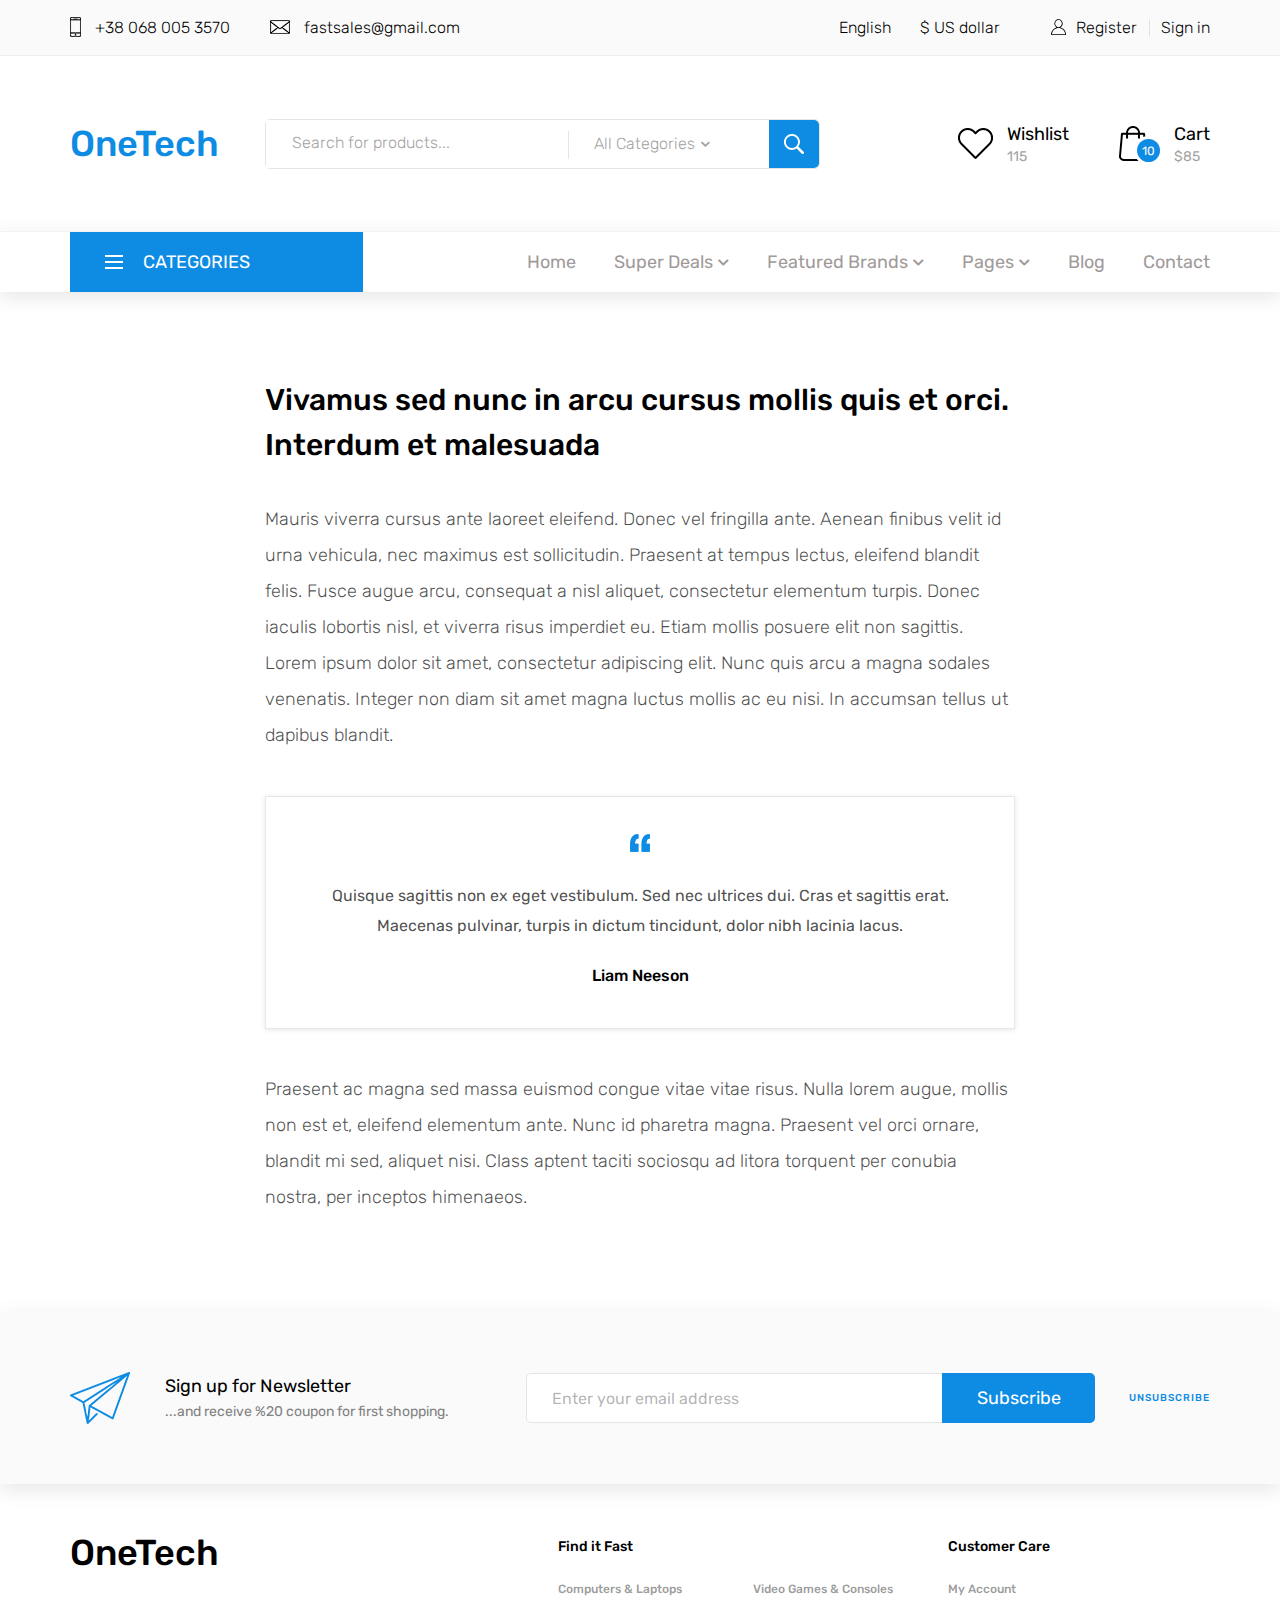
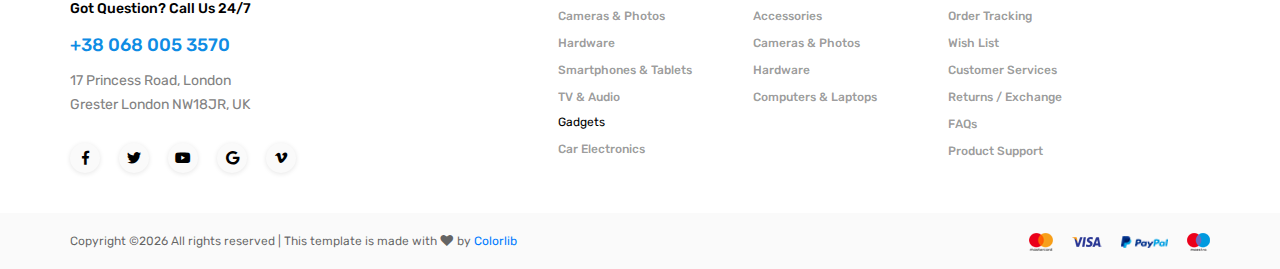
<file: regular.html>
<!DOCTYPE html>
<html lang="en">
<head>
<title>Regular Static</title>
<meta charset="utf-8">
<meta http-equiv="X-UA-Compatible" content="IE=edge">
<meta name="description" content="OneTech shop project">
<meta name="viewport" content="width=device-width, initial-scale=1">
<link rel="stylesheet" type="text/css" href="styles/bootstrap4/bootstrap.min.css">
<link href="plugins/fontawesome-free-5.0.1/css/fontawesome-all.css" rel="stylesheet" type="text/css">
<link rel="stylesheet" type="text/css" href="styles/regular_styles.css">
<link rel="stylesheet" type="text/css" href="styles/regular_responsive.css">

</head>

<body>

<div class="super_container">
	
	<!-- Header -->
	
	<header class="header">

		<!-- Top Bar -->

		<div class="top_bar">
			<div class="container">
				<div class="row">
					<div class="col d-flex flex-row">
						<div class="top_bar_contact_item"><div class="top_bar_icon"><img src="images/phone.png" alt=""></div>+38 068 005 3570</div>
						<div class="top_bar_contact_item"><div class="top_bar_icon"><img src="images/mail.png" alt=""></div><a href="mailto:fastsales@gmail.com">fastsales@gmail.com</a></div>
						<div class="top_bar_content ml-auto">
							<div class="top_bar_menu">
								<ul class="standard_dropdown top_bar_dropdown">
									<li>
										<a href="#">English<i class="fas fa-chevron-down"></i></a>
										<ul>
											<li><a href="#">Italian</a></li>
											<li><a href="#">Spanish</a></li>
											<li><a href="#">Japanese</a></li>
										</ul>
									</li>
									<li>
										<a href="#">$ US dollar<i class="fas fa-chevron-down"></i></a>
										<ul>
											<li><a href="#">EUR Euro</a></li>
											<li><a href="#">GBP British Pound</a></li>
											<li><a href="#">JPY Japanese Yen</a></li>
										</ul>
									</li>
								</ul>
							</div>
							<div class="top_bar_user">
								<div class="user_icon"><img src="images/user.svg" alt=""></div>
								<div><a href="#">Register</a></div>
								<div><a href="#">Sign in</a></div>
							</div>
						</div>
					</div>
				</div>
			</div>		
		</div>

		<!-- Header Main -->

		<div class="header_main">
			<div class="container">
				<div class="row">

					<!-- Logo -->
					<div class="col-lg-2 col-sm-3 col-3 order-1">
						<div class="logo_container">
							<div class="logo"><a href="#">OneTech</a></div>
						</div>
					</div>

					<!-- Search -->
					<div class="col-lg-6 col-12 order-lg-2 order-3 text-lg-left text-right">
						<div class="header_search">
							<div class="header_search_content">
								<div class="header_search_form_container">
									<form action="#" class="header_search_form clearfix">
										<input type="search" required="required" class="header_search_input" placeholder="Search for products...">
										<div class="custom_dropdown">
											<div class="custom_dropdown_list">
												<span class="custom_dropdown_placeholder clc">All Categories</span>
												<i class="fas fa-chevron-down"></i>
												<ul class="custom_list clc">
													<li><a class="clc" href="#">All Categories</a></li>
													<li><a class="clc" href="#">Computers</a></li>
													<li><a class="clc" href="#">Laptops</a></li>
													<li><a class="clc" href="#">Cameras</a></li>
													<li><a class="clc" href="#">Hardware</a></li>
													<li><a class="clc" href="#">Smartphones</a></li>
												</ul>
											</div>
										</div>
										<button type="submit" class="header_search_button trans_300" value="Submit"><img src="images/search.png" alt=""></button>
									</form>
								</div>
							</div>
						</div>
					</div>

					<!-- Wishlist -->
					<div class="col-lg-4 col-9 order-lg-3 order-2 text-lg-left text-right">
						<div class="wishlist_cart d-flex flex-row align-items-center justify-content-end">
							<div class="wishlist d-flex flex-row align-items-center justify-content-end">
								<div class="wishlist_icon"><img src="images/heart.png" alt=""></div>
								<div class="wishlist_content">
									<div class="wishlist_text"><a href="#">Wishlist</a></div>
									<div class="wishlist_count">115</div>
								</div>
							</div>

							<!-- Cart -->
							<div class="cart">
								<div class="cart_container d-flex flex-row align-items-center justify-content-end">
									<div class="cart_icon">
										<img src="images/cart.png" alt="">
										<div class="cart_count"><span>10</span></div>
									</div>
									<div class="cart_content">
										<div class="cart_text"><a href="#">Cart</a></div>
										<div class="cart_price">$85</div>
									</div>
								</div>
							</div>
						</div>
					</div>
				</div>
			</div>
		</div>
		
		<!-- Main Navigation -->

		<nav class="main_nav">
			<div class="container">
				<div class="row">
					<div class="col">
						
						<div class="main_nav_content d-flex flex-row">

							<!-- Categories Menu -->

							<div class="cat_menu_container">
								<div class="cat_menu_title d-flex flex-row align-items-center justify-content-start">
									<div class="cat_burger"><span></span><span></span><span></span></div>
									<div class="cat_menu_text">categories</div>
								</div>

								<ul class="cat_menu">
									<li><a href="#">Computers & Laptops <i class="fas fa-chevron-right ml-auto"></i></a></li>
									<li><a href="#">Cameras & Photos<i class="fas fa-chevron-right"></i></a></li>
									<li class="hassubs">
										<a href="#">Hardware<i class="fas fa-chevron-right"></i></a>
										<ul>
											<li class="hassubs">
												<a href="#">Menu Item<i class="fas fa-chevron-right"></i></a>
												<ul>
													<li><a href="#">Menu Item<i class="fas fa-chevron-right"></i></a></li>
													<li><a href="#">Menu Item<i class="fas fa-chevron-right"></i></a></li>
													<li><a href="#">Menu Item<i class="fas fa-chevron-right"></i></a></li>
													<li><a href="#">Menu Item<i class="fas fa-chevron-right"></i></a></li>
												</ul>
											</li>
											<li><a href="#">Menu Item<i class="fas fa-chevron-right"></i></a></li>
											<li><a href="#">Menu Item<i class="fas fa-chevron-right"></i></a></li>
											<li><a href="#">Menu Item<i class="fas fa-chevron-right"></i></a></li>
										</ul>
									</li>
									<li><a href="#">Smartphones & Tablets<i class="fas fa-chevron-right"></i></a></li>
									<li><a href="#">TV & Audio<i class="fas fa-chevron-right"></i></a></li>
									<li><a href="#">Gadgets<i class="fas fa-chevron-right"></i></a></li>
									<li><a href="#">Car Electronics<i class="fas fa-chevron-right"></i></a></li>
									<li><a href="#">Video Games & Consoles<i class="fas fa-chevron-right"></i></a></li>
									<li><a href="#">Accessories<i class="fas fa-chevron-right"></i></a></li>
								</ul>
							</div>

							<!-- Main Nav Menu -->

							<div class="main_nav_menu ml-auto">
								<ul class="standard_dropdown main_nav_dropdown">
									<li><a href="index.html">Home<i class="fas fa-chevron-down"></i></a></li>
									<li class="hassubs">
										<a href="#">Super Deals<i class="fas fa-chevron-down"></i></a>
										<ul>
											<li>
												<a href="#">Menu Item<i class="fas fa-chevron-down"></i></a>
												<ul>
													<li><a href="#">Menu Item<i class="fas fa-chevron-down"></i></a></li>
													<li><a href="#">Menu Item<i class="fas fa-chevron-down"></i></a></li>
													<li><a href="#">Menu Item<i class="fas fa-chevron-down"></i></a></li>
												</ul>
											</li>
											<li><a href="#">Menu Item<i class="fas fa-chevron-down"></i></a></li>
											<li><a href="#">Menu Item<i class="fas fa-chevron-down"></i></a></li>
											<li><a href="#">Menu Item<i class="fas fa-chevron-down"></i></a></li>
										</ul>
									</li>
									<li class="hassubs">
										<a href="#">Featured Brands<i class="fas fa-chevron-down"></i></a>
										<ul>
											<li>
												<a href="#">Menu Item<i class="fas fa-chevron-down"></i></a>
												<ul>
													<li><a href="#">Menu Item<i class="fas fa-chevron-down"></i></a></li>
													<li><a href="#">Menu Item<i class="fas fa-chevron-down"></i></a></li>
													<li><a href="#">Menu Item<i class="fas fa-chevron-down"></i></a></li>
												</ul>
											</li>
											<li><a href="#">Menu Item<i class="fas fa-chevron-down"></i></a></li>
											<li><a href="#">Menu Item<i class="fas fa-chevron-down"></i></a></li>
											<li><a href="#">Menu Item<i class="fas fa-chevron-down"></i></a></li>
										</ul>
									</li>
									<li class="hassubs">
										<a href="#">Pages<i class="fas fa-chevron-down"></i></a>
										<ul>
											<li><a href="shop.html">Shop<i class="fas fa-chevron-down"></i></a></li>
											<li><a href="product.html">Product<i class="fas fa-chevron-down"></i></a></li>
											<li><a href="blog.html">Blog<i class="fas fa-chevron-down"></i></a></li>
											<li><a href="blog_single.html">Blog Post<i class="fas fa-chevron-down"></i></a></li>
											<li><a href="regular.html">Regular Post<i class="fas fa-chevron-down"></i></a></li>
											<li><a href="cart.html">Cart<i class="fas fa-chevron-down"></i></a></li>
											<li><a href="contact.html">Contact<i class="fas fa-chevron-down"></i></a></li>
										</ul>
									</li>
									<li><a href="blog.html">Blog<i class="fas fa-chevron-down"></i></a></li>
									<li><a href="contact.html">Contact<i class="fas fa-chevron-down"></i></a></li>
								</ul>
							</div>

							<!-- Menu Trigger -->

							<div class="menu_trigger_container ml-auto">
								<div class="menu_trigger d-flex flex-row align-items-center justify-content-end">
									<div class="menu_burger">
										<div class="menu_trigger_text">menu</div>
										<div class="cat_burger menu_burger_inner"><span></span><span></span><span></span></div>
									</div>
								</div>
							</div>

						</div>
					</div>
				</div>
			</div>
		</nav>
		
		<!-- Menu -->

		<div class="page_menu">
			<div class="container">
				<div class="row">
					<div class="col">
						
						<div class="page_menu_content">
							
							<div class="page_menu_search">
								<form action="#">
									<input type="search" required="required" class="page_menu_search_input" placeholder="Search for products...">
								</form>
							</div>
							<ul class="page_menu_nav">
								<li class="page_menu_item has-children">
									<a href="#">Language<i class="fa fa-angle-down"></i></a>
									<ul class="page_menu_selection">
										<li><a href="#">English<i class="fa fa-angle-down"></i></a></li>
										<li><a href="#">Italian<i class="fa fa-angle-down"></i></a></li>
										<li><a href="#">Spanish<i class="fa fa-angle-down"></i></a></li>
										<li><a href="#">Japanese<i class="fa fa-angle-down"></i></a></li>
									</ul>
								</li>
								<li class="page_menu_item has-children">
									<a href="#">Currency<i class="fa fa-angle-down"></i></a>
									<ul class="page_menu_selection">
										<li><a href="#">US Dollar<i class="fa fa-angle-down"></i></a></li>
										<li><a href="#">EUR Euro<i class="fa fa-angle-down"></i></a></li>
										<li><a href="#">GBP British Pound<i class="fa fa-angle-down"></i></a></li>
										<li><a href="#">JPY Japanese Yen<i class="fa fa-angle-down"></i></a></li>
									</ul>
								</li>
								<li class="page_menu_item">
									<a href="index.html">Home<i class="fa fa-angle-down"></i></a>
								</li>
								<li class="page_menu_item has-children">
									<a href="#">Super Deals<i class="fa fa-angle-down"></i></a>
									<ul class="page_menu_selection">
										<li><a href="#">Super Deals<i class="fa fa-angle-down"></i></a></li>
										<li class="page_menu_item has-children">
											<a href="#">Menu Item<i class="fa fa-angle-down"></i></a>
											<ul class="page_menu_selection">
												<li><a href="#">Menu Item<i class="fa fa-angle-down"></i></a></li>
												<li><a href="#">Menu Item<i class="fa fa-angle-down"></i></a></li>
												<li><a href="#">Menu Item<i class="fa fa-angle-down"></i></a></li>
												<li><a href="#">Menu Item<i class="fa fa-angle-down"></i></a></li>
											</ul>
										</li>
										<li><a href="#">Menu Item<i class="fa fa-angle-down"></i></a></li>
										<li><a href="#">Menu Item<i class="fa fa-angle-down"></i></a></li>
										<li><a href="#">Menu Item<i class="fa fa-angle-down"></i></a></li>
									</ul>
								</li>
								<li class="page_menu_item has-children">
									<a href="#">Featured Brands<i class="fa fa-angle-down"></i></a>
									<ul class="page_menu_selection">
										<li><a href="#">Featured Brands<i class="fa fa-angle-down"></i></a></li>
										<li><a href="#">Menu Item<i class="fa fa-angle-down"></i></a></li>
										<li><a href="#">Menu Item<i class="fa fa-angle-down"></i></a></li>
										<li><a href="#">Menu Item<i class="fa fa-angle-down"></i></a></li>
									</ul>
								</li>
								<li class="page_menu_item has-children">
									<a href="#">Trending Styles<i class="fa fa-angle-down"></i></a>
									<ul class="page_menu_selection">
										<li><a href="#">Trending Styles<i class="fa fa-angle-down"></i></a></li>
										<li><a href="#">Menu Item<i class="fa fa-angle-down"></i></a></li>
										<li><a href="#">Menu Item<i class="fa fa-angle-down"></i></a></li>
										<li><a href="#">Menu Item<i class="fa fa-angle-down"></i></a></li>
									</ul>
								</li>
								<li class="page_menu_item"><a href="blog.html">blog<i class="fa fa-angle-down"></i></a></li>
								<li class="page_menu_item"><a href="contact.html">contact<i class="fa fa-angle-down"></i></a></li>
							</ul>
							
							<div class="menu_contact">
								<div class="menu_contact_item"><div class="menu_contact_icon"><img src="images/phone_white.png" alt=""></div>+38 068 005 3570</div>
								<div class="menu_contact_item"><div class="menu_contact_icon"><img src="images/mail_white.png" alt=""></div><a href="mailto:fastsales@gmail.com">fastsales@gmail.com</a></div>
							</div>
						</div>
					</div>
				</div>
			</div>
		</div>

	</header>

	<!-- Single Blog Post -->

	<div class="single_post">
		<div class="container">
			<div class="row">
				<div class="col-lg-8 offset-lg-2">
					<div class="single_post_title">Vivamus sed nunc in arcu cursus mollis quis et orci. Interdum et malesuada</div>
					<div class="single_post_text">
						<p>Mauris viverra cursus ante laoreet eleifend. Donec vel fringilla ante. Aenean finibus velit id urna vehicula, nec maximus est sollicitudin. Praesent at tempus lectus, eleifend blandit felis. Fusce augue arcu, consequat a nisl aliquet, consectetur elementum turpis. Donec iaculis lobortis nisl, et viverra risus imperdiet eu. Etiam mollis posuere elit non sagittis. Lorem ipsum dolor sit amet, consectetur adipiscing elit. Nunc quis arcu a magna sodales venenatis. Integer non diam sit amet magna luctus mollis ac eu nisi. In accumsan tellus ut dapibus blandit.</p>

						<div class="single_post_quote text-center">
							<div class="quote_image"><img src="images/quote.png" alt=""></div>
							<div class="quote_text">Quisque sagittis non ex eget vestibulum. Sed nec ultrices dui. Cras et sagittis erat. Maecenas pulvinar, turpis in dictum tincidunt, dolor nibh lacinia lacus.</div>
							<div class="quote_name">Liam Neeson</div>
						</div>

						<p>Praesent ac magna sed massa euismod congue vitae vitae risus. Nulla lorem augue, mollis non est et, eleifend elementum ante. Nunc id pharetra magna.  Praesent vel orci ornare, blandit mi sed, aliquet nisi. Class aptent taciti sociosqu ad litora torquent per conubia nostra, per inceptos himenaeos. </p>
					</div>
				</div>
			</div>
		</div>
	</div>

	<!-- Newsletter -->

	<div class="newsletter">
		<div class="container">
			<div class="row">
				<div class="col">
					<div class="newsletter_container d-flex flex-lg-row flex-column align-items-lg-center align-items-center justify-content-lg-start justify-content-center">
						<div class="newsletter_title_container">
							<div class="newsletter_icon"><img src="images/send.png" alt=""></div>
							<div class="newsletter_title">Sign up for Newsletter</div>
							<div class="newsletter_text"><p>...and receive %20 coupon for first shopping.</p></div>
						</div>
						<div class="newsletter_content clearfix">
							<form action="#" class="newsletter_form">
								<input type="email" class="newsletter_input" required="required" placeholder="Enter your email address">
								<button class="newsletter_button">Subscribe</button>
							</form>
							<div class="newsletter_unsubscribe_link"><a href="#">unsubscribe</a></div>
						</div>
					</div>
				</div>
			</div>
		</div>
	</div>

	<!-- Footer -->

	<footer class="footer">
		<div class="container">
			<div class="row">

				<div class="col-lg-3 footer_col">
					<div class="footer_column footer_contact">
						<div class="logo_container">
							<div class="logo"><a href="#">OneTech</a></div>
						</div>
						<div class="footer_title">Got Question? Call Us 24/7</div>
						<div class="footer_phone">+38 068 005 3570</div>
						<div class="footer_contact_text">
							<p>17 Princess Road, London</p>
							<p>Grester London NW18JR, UK</p>
						</div>
						<div class="footer_social">
							<ul>
								<li><a href="#"><i class="fab fa-facebook-f"></i></a></li>
								<li><a href="#"><i class="fab fa-twitter"></i></a></li>
								<li><a href="#"><i class="fab fa-youtube"></i></a></li>
								<li><a href="#"><i class="fab fa-google"></i></a></li>
								<li><a href="#"><i class="fab fa-vimeo-v"></i></a></li>
							</ul>
						</div>
					</div>
				</div>

				<div class="col-lg-2 offset-lg-2">
					<div class="footer_column">
						<div class="footer_title">Find it Fast</div>
						<ul class="footer_list">
							<li><a href="#">Computers & Laptops</a></li>
							<li><a href="#">Cameras & Photos</a></li>
							<li><a href="#">Hardware</a></li>
							<li><a href="#">Smartphones & Tablets</a></li>
							<li><a href="#">TV & Audio</a></li>
						</ul>
						<div class="footer_subtitle">Gadgets</div>
						<ul class="footer_list">
							<li><a href="#">Car Electronics</a></li>
						</ul>
					</div>
				</div>

				<div class="col-lg-2">
					<div class="footer_column">
						<ul class="footer_list footer_list_2">
							<li><a href="#">Video Games & Consoles</a></li>
							<li><a href="#">Accessories</a></li>
							<li><a href="#">Cameras & Photos</a></li>
							<li><a href="#">Hardware</a></li>
							<li><a href="#">Computers & Laptops</a></li>
						</ul>
					</div>
				</div>

				<div class="col-lg-2">
					<div class="footer_column">
						<div class="footer_title">Customer Care</div>
						<ul class="footer_list">
							<li><a href="#">My Account</a></li>
							<li><a href="#">Order Tracking</a></li>
							<li><a href="#">Wish List</a></li>
							<li><a href="#">Customer Services</a></li>
							<li><a href="#">Returns / Exchange</a></li>
							<li><a href="#">FAQs</a></li>
							<li><a href="#">Product Support</a></li>
						</ul>
					</div>
				</div>

			</div>
		</div>
	</footer>

	<!-- Copyright -->

	<div class="copyright">
		<div class="container">
			<div class="row">
				<div class="col">
					
					<div class="copyright_container d-flex flex-sm-row flex-column align-items-center justify-content-start">
						<div class="copyright_content"><!-- Link back to Colorlib can't be removed. Template is licensed under CC BY 3.0. -->
Copyright &copy;<script>document.write(new Date().getFullYear());</script> All rights reserved | This template is made with <i class="fa fa-heart" aria-hidden="true"></i> by <a href="https://colorlib.com" target="_blank">Colorlib</a>
<!-- Link back to Colorlib can't be removed. Template is licensed under CC BY 3.0. -->
</div>
						<div class="logos ml-sm-auto">
							<ul class="logos_list">
								<li><a href="#"><img src="images/logos_1.png" alt=""></a></li>
								<li><a href="#"><img src="images/logos_2.png" alt=""></a></li>
								<li><a href="#"><img src="images/logos_3.png" alt=""></a></li>
								<li><a href="#"><img src="images/logos_4.png" alt=""></a></li>
							</ul>
						</div>
					</div>
				</div>
			</div>
		</div>
	</div>
</div>

<script src="js/jquery-3.3.1.min.js"></script>
<script src="styles/bootstrap4/popper.js"></script>
<script src="styles/bootstrap4/bootstrap.min.js"></script>
<script src="plugins/greensock/TweenMax.min.js"></script>
<script src="plugins/greensock/TimelineMax.min.js"></script>
<script src="plugins/scrollmagic/ScrollMagic.min.js"></script>
<script src="plugins/greensock/animation.gsap.min.js"></script>
<script src="plugins/greensock/ScrollToPlugin.min.js"></script>
<script src="plugins/easing/easing.js"></script>
<script src="js/regular_custom.js"></script>
</body>

</html>
</file>
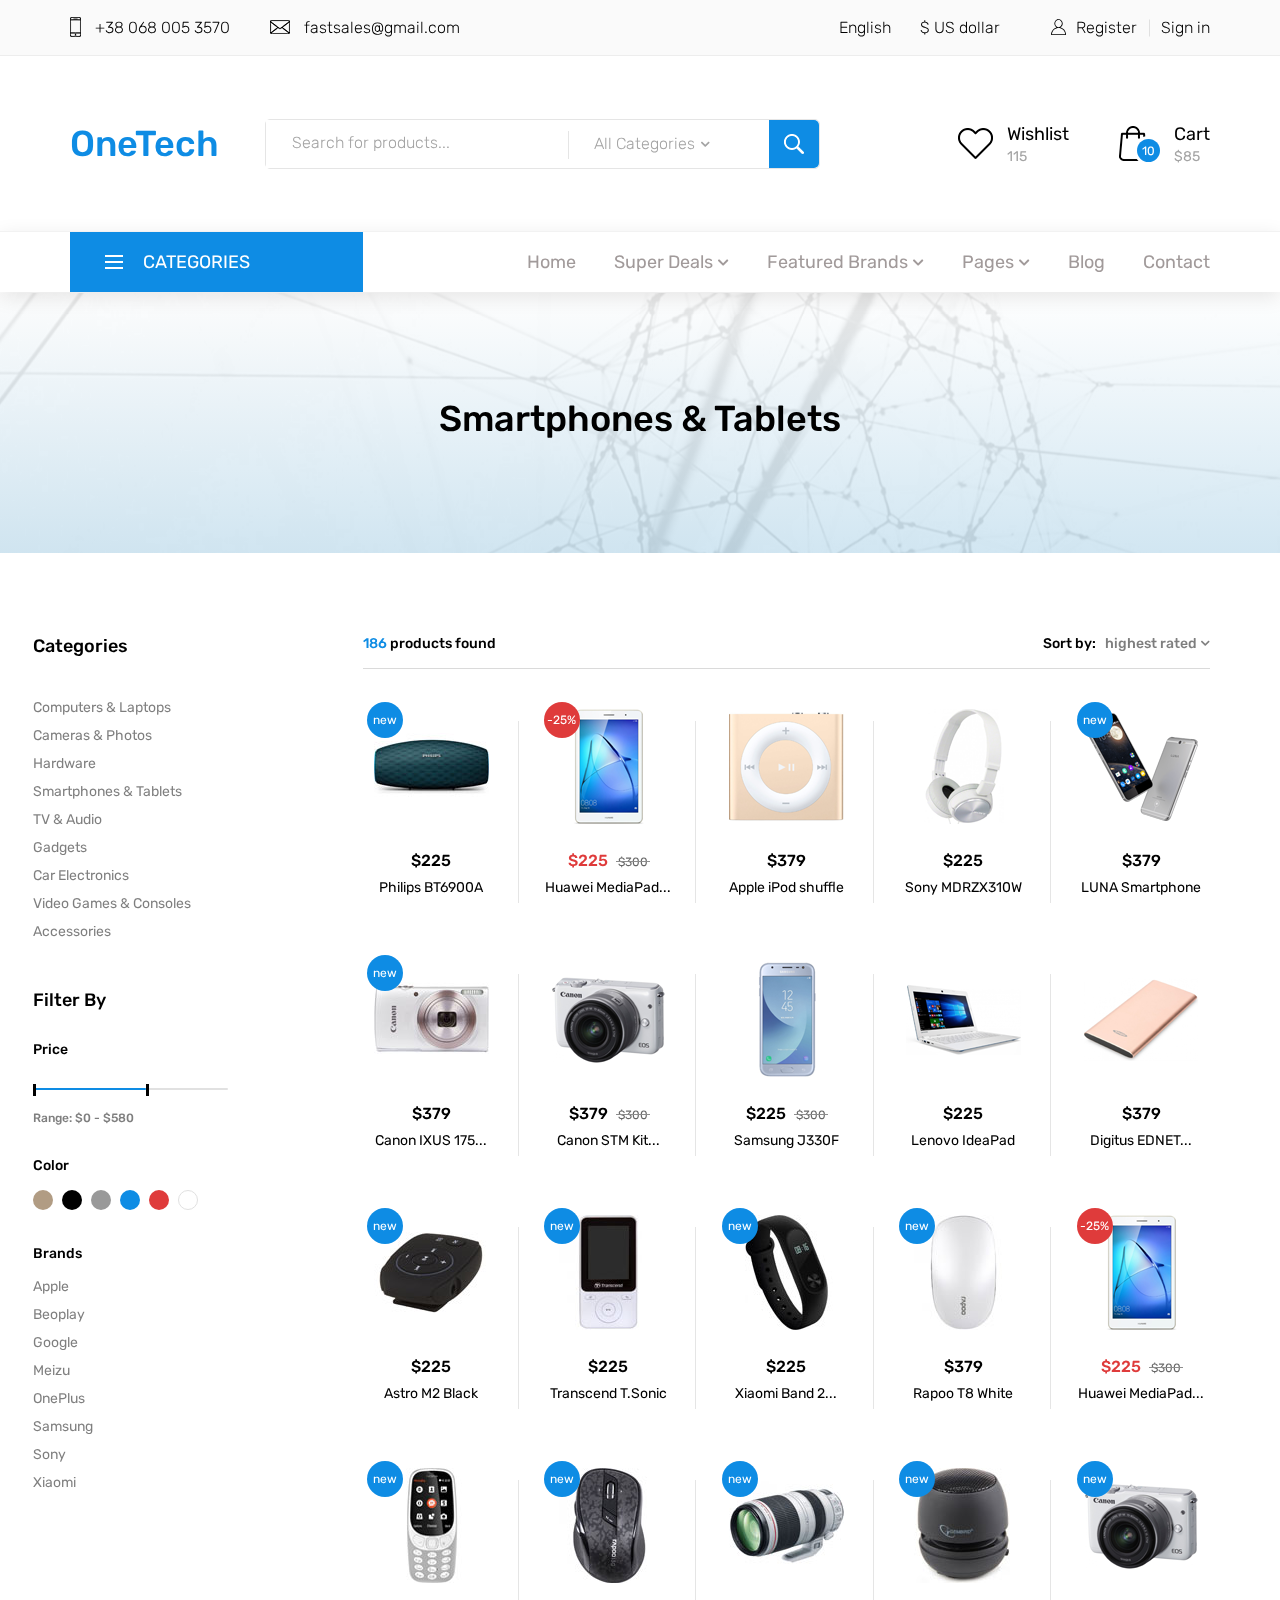
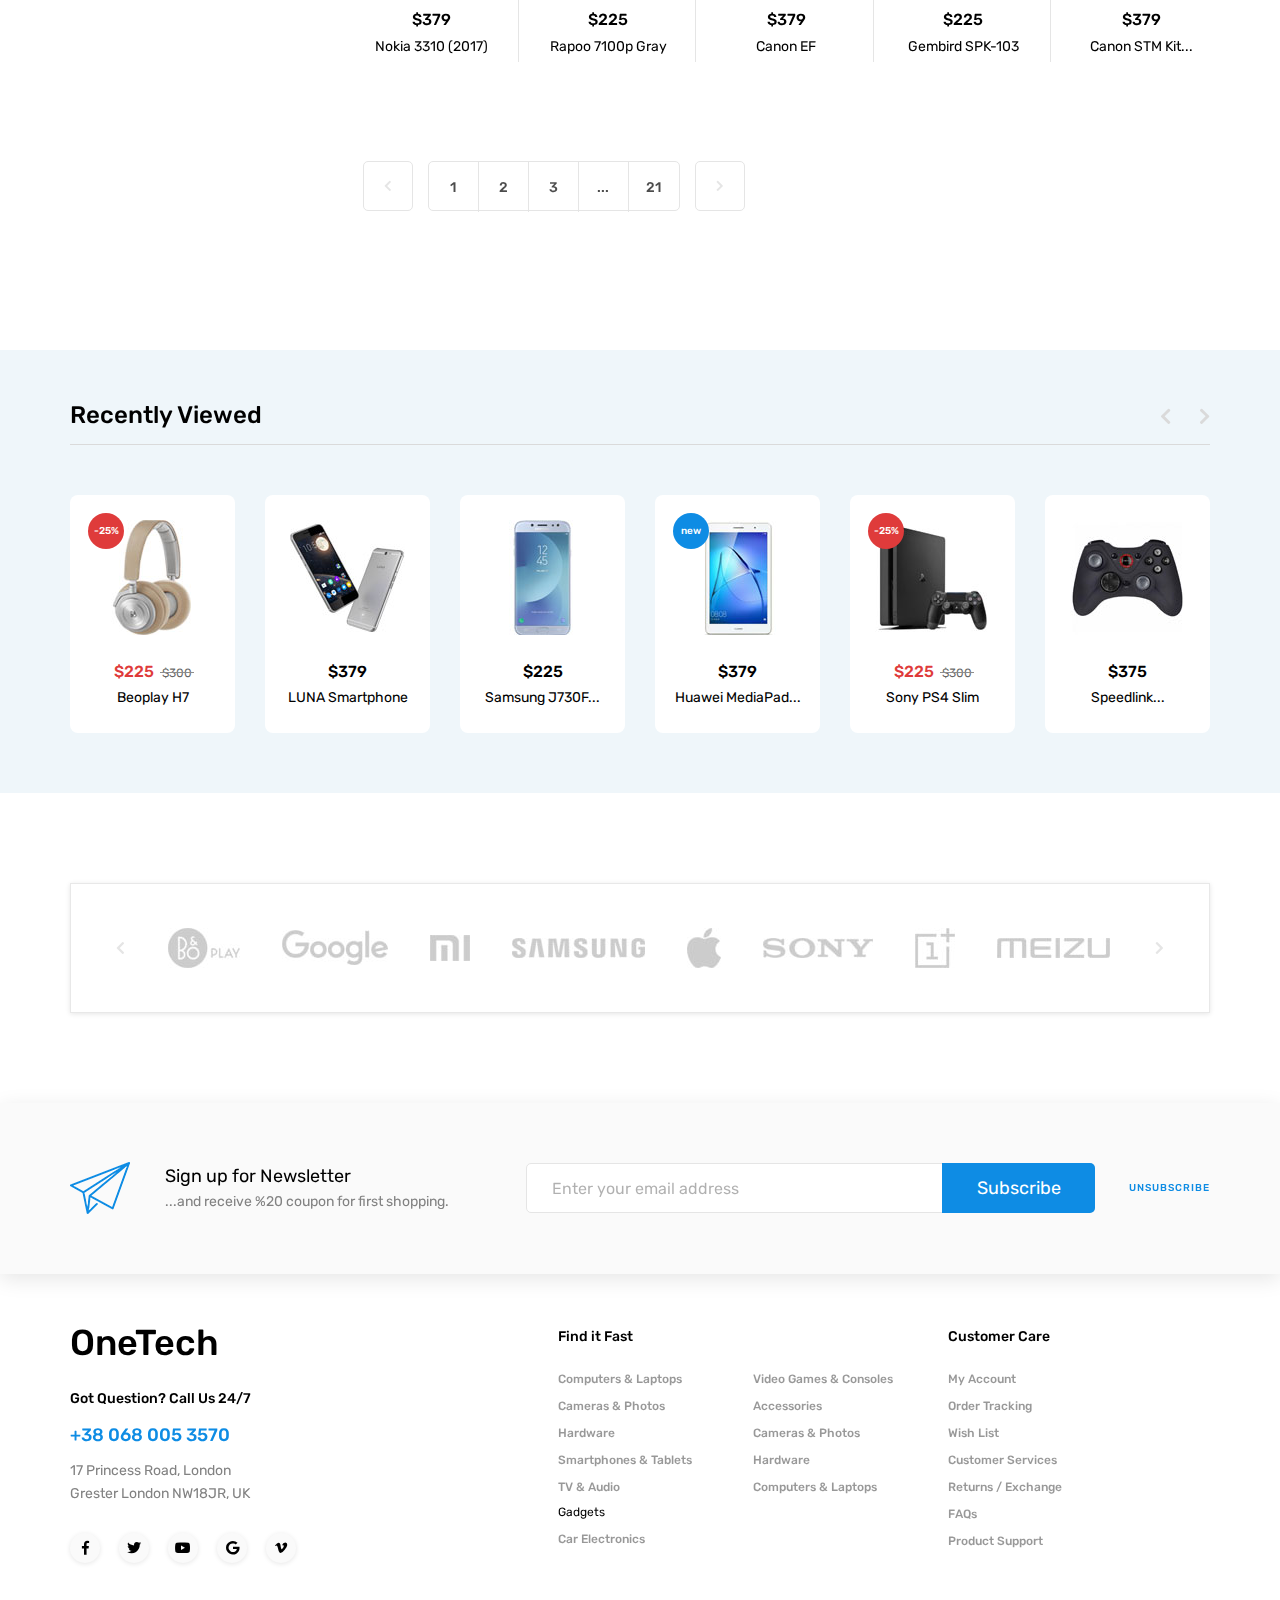
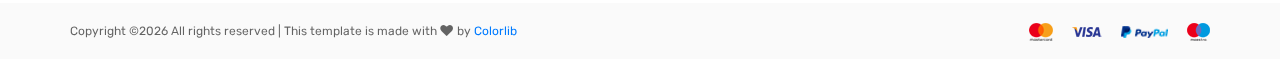
<file: shop.html>
<!DOCTYPE html>
<html lang="en">
<head>
<title>Shop</title>
<meta charset="utf-8">
<meta http-equiv="X-UA-Compatible" content="IE=edge">
<meta name="description" content="OneTech shop project">
<meta name="viewport" content="width=device-width, initial-scale=1">
<link rel="stylesheet" type="text/css" href="styles/bootstrap4/bootstrap.min.css">
<link href="plugins/fontawesome-free-5.0.1/css/fontawesome-all.css" rel="stylesheet" type="text/css">
<link rel="stylesheet" type="text/css" href="plugins/OwlCarousel2-2.2.1/owl.carousel.css">
<link rel="stylesheet" type="text/css" href="plugins/OwlCarousel2-2.2.1/owl.theme.default.css">
<link rel="stylesheet" type="text/css" href="plugins/OwlCarousel2-2.2.1/animate.css">
<link rel="stylesheet" type="text/css" href="plugins/jquery-ui-1.12.1.custom/jquery-ui.css">
<link rel="stylesheet" type="text/css" href="styles/shop_styles.css">
<link rel="stylesheet" type="text/css" href="styles/shop_responsive.css">

</head>

<body>

<div class="super_container">
	
	<!-- Header -->
	
	<header class="header">

		<!-- Top Bar -->

		<div class="top_bar">
			<div class="container">
				<div class="row">
					<div class="col d-flex flex-row">
						<div class="top_bar_contact_item"><div class="top_bar_icon"><img src="images/phone.png" alt=""></div>+38 068 005 3570</div>
						<div class="top_bar_contact_item"><div class="top_bar_icon"><img src="images/mail.png" alt=""></div><a href="mailto:fastsales@gmail.com">fastsales@gmail.com</a></div>
						<div class="top_bar_content ml-auto">
							<div class="top_bar_menu">
								<ul class="standard_dropdown top_bar_dropdown">
									<li>
										<a href="#">English<i class="fas fa-chevron-down"></i></a>
										<ul>
											<li><a href="#">Italian</a></li>
											<li><a href="#">Spanish</a></li>
											<li><a href="#">Japanese</a></li>
										</ul>
									</li>
									<li>
										<a href="#">$ US dollar<i class="fas fa-chevron-down"></i></a>
										<ul>
											<li><a href="#">EUR Euro</a></li>
											<li><a href="#">GBP British Pound</a></li>
											<li><a href="#">JPY Japanese Yen</a></li>
										</ul>
									</li>
								</ul>
							</div>
							<div class="top_bar_user">
								<div class="user_icon"><img src="images/user.svg" alt=""></div>
								<div><a href="#">Register</a></div>
								<div><a href="#">Sign in</a></div>
							</div>
						</div>
					</div>
				</div>
			</div>		
		</div>

		<!-- Header Main -->

		<div class="header_main">
			<div class="container">
				<div class="row">

					<!-- Logo -->
					<div class="col-lg-2 col-sm-3 col-3 order-1">
						<div class="logo_container">
							<div class="logo"><a href="#">OneTech</a></div>
						</div>
					</div>

					<!-- Search -->
					<div class="col-lg-6 col-12 order-lg-2 order-3 text-lg-left text-right">
						<div class="header_search">
							<div class="header_search_content">
								<div class="header_search_form_container">
									<form action="#" class="header_search_form clearfix">
										<input type="search" required="required" class="header_search_input" placeholder="Search for products...">
										<div class="custom_dropdown">
											<div class="custom_dropdown_list">
												<span class="custom_dropdown_placeholder clc">All Categories</span>
												<i class="fas fa-chevron-down"></i>
												<ul class="custom_list clc">
													<li><a class="clc" href="#">All Categories</a></li>
													<li><a class="clc" href="#">Computers</a></li>
													<li><a class="clc" href="#">Laptops</a></li>
													<li><a class="clc" href="#">Cameras</a></li>
													<li><a class="clc" href="#">Hardware</a></li>
													<li><a class="clc" href="#">Smartphones</a></li>
												</ul>
											</div>
										</div>
										<button type="submit" class="header_search_button trans_300" value="Submit"><img src="images/search.png" alt=""></button>
									</form>
								</div>
							</div>
						</div>
					</div>

					<!-- Wishlist -->
					<div class="col-lg-4 col-9 order-lg-3 order-2 text-lg-left text-right">
						<div class="wishlist_cart d-flex flex-row align-items-center justify-content-end">
							<div class="wishlist d-flex flex-row align-items-center justify-content-end">
								<div class="wishlist_icon"><img src="images/heart.png" alt=""></div>
								<div class="wishlist_content">
									<div class="wishlist_text"><a href="#">Wishlist</a></div>
									<div class="wishlist_count">115</div>
								</div>
							</div>

							<!-- Cart -->
							<div class="cart">
								<div class="cart_container d-flex flex-row align-items-center justify-content-end">
									<div class="cart_icon">
										<img src="images/cart.png" alt="">
										<div class="cart_count"><span>10</span></div>
									</div>
									<div class="cart_content">
										<div class="cart_text"><a href="#">Cart</a></div>
										<div class="cart_price">$85</div>
									</div>
								</div>
							</div>
						</div>
					</div>
				</div>
			</div>
		</div>
		
		<!-- Main Navigation -->

		<nav class="main_nav">
			<div class="container">
				<div class="row">
					<div class="col">
						
						<div class="main_nav_content d-flex flex-row">

							<!-- Categories Menu -->

							<div class="cat_menu_container">
								<div class="cat_menu_title d-flex flex-row align-items-center justify-content-start">
									<div class="cat_burger"><span></span><span></span><span></span></div>
									<div class="cat_menu_text">categories</div>
								</div>

								<ul class="cat_menu">
									<li><a href="#">Computers & Laptops <i class="fas fa-chevron-right ml-auto"></i></a></li>
									<li><a href="#">Cameras & Photos<i class="fas fa-chevron-right"></i></a></li>
									<li class="hassubs">
										<a href="#">Hardware<i class="fas fa-chevron-right"></i></a>
										<ul>
											<li class="hassubs">
												<a href="#">Menu Item<i class="fas fa-chevron-right"></i></a>
												<ul>
													<li><a href="#">Menu Item<i class="fas fa-chevron-right"></i></a></li>
													<li><a href="#">Menu Item<i class="fas fa-chevron-right"></i></a></li>
													<li><a href="#">Menu Item<i class="fas fa-chevron-right"></i></a></li>
													<li><a href="#">Menu Item<i class="fas fa-chevron-right"></i></a></li>
												</ul>
											</li>
											<li><a href="#">Menu Item<i class="fas fa-chevron-right"></i></a></li>
											<li><a href="#">Menu Item<i class="fas fa-chevron-right"></i></a></li>
											<li><a href="#">Menu Item<i class="fas fa-chevron-right"></i></a></li>
										</ul>
									</li>
									<li><a href="#">Smartphones & Tablets<i class="fas fa-chevron-right"></i></a></li>
									<li><a href="#">TV & Audio<i class="fas fa-chevron-right"></i></a></li>
									<li><a href="#">Gadgets<i class="fas fa-chevron-right"></i></a></li>
									<li><a href="#">Car Electronics<i class="fas fa-chevron-right"></i></a></li>
									<li><a href="#">Video Games & Consoles<i class="fas fa-chevron-right"></i></a></li>
									<li><a href="#">Accessories<i class="fas fa-chevron-right"></i></a></li>
								</ul>
							</div>

							<!-- Main Nav Menu -->

							<div class="main_nav_menu ml-auto">
								<ul class="standard_dropdown main_nav_dropdown">
									<li><a href="#">Home<i class="fas fa-chevron-down"></i></a></li>
									<li class="hassubs">
										<a href="#">Super Deals<i class="fas fa-chevron-down"></i></a>
										<ul>
											<li>
												<a href="#">Menu Item<i class="fas fa-chevron-down"></i></a>
												<ul>
													<li><a href="#">Menu Item<i class="fas fa-chevron-down"></i></a></li>
													<li><a href="#">Menu Item<i class="fas fa-chevron-down"></i></a></li>
													<li><a href="#">Menu Item<i class="fas fa-chevron-down"></i></a></li>
												</ul>
											</li>
											<li><a href="#">Menu Item<i class="fas fa-chevron-down"></i></a></li>
											<li><a href="#">Menu Item<i class="fas fa-chevron-down"></i></a></li>
											<li><a href="#">Menu Item<i class="fas fa-chevron-down"></i></a></li>
										</ul>
									</li>
									<li class="hassubs">
										<a href="#">Featured Brands<i class="fas fa-chevron-down"></i></a>
										<ul>
											<li>
												<a href="#">Menu Item<i class="fas fa-chevron-down"></i></a>
												<ul>
													<li><a href="#">Menu Item<i class="fas fa-chevron-down"></i></a></li>
													<li><a href="#">Menu Item<i class="fas fa-chevron-down"></i></a></li>
													<li><a href="#">Menu Item<i class="fas fa-chevron-down"></i></a></li>
												</ul>
											</li>
											<li><a href="#">Menu Item<i class="fas fa-chevron-down"></i></a></li>
											<li><a href="#">Menu Item<i class="fas fa-chevron-down"></i></a></li>
											<li><a href="#">Menu Item<i class="fas fa-chevron-down"></i></a></li>
										</ul>
									</li>
									<li class="hassubs">
										<a href="#">Pages<i class="fas fa-chevron-down"></i></a>
										<ul>
											<li><a href="shop.html">Shop<i class="fas fa-chevron-down"></i></a></li>
											<li><a href="product.html">Product<i class="fas fa-chevron-down"></i></a></li>
											<li><a href="blog.html">Blog<i class="fas fa-chevron-down"></i></a></li>
											<li><a href="blog_single.html">Blog Post<i class="fas fa-chevron-down"></i></a></li>
											<li><a href="regular.html">Regular Post<i class="fas fa-chevron-down"></i></a></li>
											<li><a href="cart.html">Cart<i class="fas fa-chevron-down"></i></a></li>
											<li><a href="contact.html">Contact<i class="fas fa-chevron-down"></i></a></li>
										</ul>
									</li>
									<li><a href="blog.html">Blog<i class="fas fa-chevron-down"></i></a></li>
									<li><a href="contact.html">Contact<i class="fas fa-chevron-down"></i></a></li>
								</ul>
							</div>

							<!-- Menu Trigger -->

							<div class="menu_trigger_container ml-auto">
								<div class="menu_trigger d-flex flex-row align-items-center justify-content-end">
									<div class="menu_burger">
										<div class="menu_trigger_text">menu</div>
										<div class="cat_burger menu_burger_inner"><span></span><span></span><span></span></div>
									</div>
								</div>
							</div>

						</div>
					</div>
				</div>
			</div>
		</nav>
		
		<!-- Menu -->

		<div class="page_menu">
			<div class="container">
				<div class="row">
					<div class="col">
						
						<div class="page_menu_content">
							
							<div class="page_menu_search">
								<form action="#">
									<input type="search" required="required" class="page_menu_search_input" placeholder="Search for products...">
								</form>
							</div>
							<ul class="page_menu_nav">
								<li class="page_menu_item has-children">
									<a href="#">Language<i class="fa fa-angle-down"></i></a>
									<ul class="page_menu_selection">
										<li><a href="#">English<i class="fa fa-angle-down"></i></a></li>
										<li><a href="#">Italian<i class="fa fa-angle-down"></i></a></li>
										<li><a href="#">Spanish<i class="fa fa-angle-down"></i></a></li>
										<li><a href="#">Japanese<i class="fa fa-angle-down"></i></a></li>
									</ul>
								</li>
								<li class="page_menu_item has-children">
									<a href="#">Currency<i class="fa fa-angle-down"></i></a>
									<ul class="page_menu_selection">
										<li><a href="#">US Dollar<i class="fa fa-angle-down"></i></a></li>
										<li><a href="#">EUR Euro<i class="fa fa-angle-down"></i></a></li>
										<li><a href="#">GBP British Pound<i class="fa fa-angle-down"></i></a></li>
										<li><a href="#">JPY Japanese Yen<i class="fa fa-angle-down"></i></a></li>
									</ul>
								</li>
								<li class="page_menu_item">
									<a href="#">Home<i class="fa fa-angle-down"></i></a>
								</li>
								<li class="page_menu_item has-children">
									<a href="#">Super Deals<i class="fa fa-angle-down"></i></a>
									<ul class="page_menu_selection">
										<li><a href="#">Super Deals<i class="fa fa-angle-down"></i></a></li>
										<li class="page_menu_item has-children">
											<a href="#">Menu Item<i class="fa fa-angle-down"></i></a>
											<ul class="page_menu_selection">
												<li><a href="#">Menu Item<i class="fa fa-angle-down"></i></a></li>
												<li><a href="#">Menu Item<i class="fa fa-angle-down"></i></a></li>
												<li><a href="#">Menu Item<i class="fa fa-angle-down"></i></a></li>
												<li><a href="#">Menu Item<i class="fa fa-angle-down"></i></a></li>
											</ul>
										</li>
										<li><a href="#">Menu Item<i class="fa fa-angle-down"></i></a></li>
										<li><a href="#">Menu Item<i class="fa fa-angle-down"></i></a></li>
										<li><a href="#">Menu Item<i class="fa fa-angle-down"></i></a></li>
									</ul>
								</li>
								<li class="page_menu_item has-children">
									<a href="#">Featured Brands<i class="fa fa-angle-down"></i></a>
									<ul class="page_menu_selection">
										<li><a href="#">Featured Brands<i class="fa fa-angle-down"></i></a></li>
										<li><a href="#">Menu Item<i class="fa fa-angle-down"></i></a></li>
										<li><a href="#">Menu Item<i class="fa fa-angle-down"></i></a></li>
										<li><a href="#">Menu Item<i class="fa fa-angle-down"></i></a></li>
									</ul>
								</li>
								<li class="page_menu_item has-children">
									<a href="#">Trending Styles<i class="fa fa-angle-down"></i></a>
									<ul class="page_menu_selection">
										<li><a href="#">Trending Styles<i class="fa fa-angle-down"></i></a></li>
										<li><a href="#">Menu Item<i class="fa fa-angle-down"></i></a></li>
										<li><a href="#">Menu Item<i class="fa fa-angle-down"></i></a></li>
										<li><a href="#">Menu Item<i class="fa fa-angle-down"></i></a></li>
									</ul>
								</li>
								<li class="page_menu_item"><a href="blog.html">blog<i class="fa fa-angle-down"></i></a></li>
								<li class="page_menu_item"><a href="contact.html">contact<i class="fa fa-angle-down"></i></a></li>
							</ul>
							
							<div class="menu_contact">
								<div class="menu_contact_item"><div class="menu_contact_icon"><img src="images/phone_white.png" alt=""></div>+38 068 005 3570</div>
								<div class="menu_contact_item"><div class="menu_contact_icon"><img src="images/mail_white.png" alt=""></div><a href="mailto:fastsales@gmail.com">fastsales@gmail.com</a></div>
							</div>
						</div>
					</div>
				</div>
			</div>
		</div>

	</header>
	
	<!-- Home -->

	<div class="home">
		<div class="home_background parallax-window" data-parallax="scroll" data-image-src="images/shop_background.jpg"></div>
		<div class="home_overlay"></div>
		<div class="home_content d-flex flex-column align-items-center justify-content-center">
			<h2 class="home_title">Smartphones & Tablets</h2>
		</div>
	</div>

	<!-- Shop -->

	<div class="shop">
		<div class="container">
			<div class="row">
				<div class="col-lg-3">

					<!-- Shop Sidebar -->
					<div class="shop_sidebar">
						<div class="sidebar_section">
							<div class="sidebar_title">Categories</div>
							<ul class="sidebar_categories">
								<li><a href="#">Computers & Laptops</a></li>
								<li><a href="#">Cameras & Photos</a></li>
								<li><a href="#">Hardware</a></li>
								<li><a href="#">Smartphones & Tablets</a></li>
								<li><a href="#">TV & Audio</a></li>
								<li><a href="#">Gadgets</a></li>
								<li><a href="#">Car Electronics</a></li>
								<li><a href="#">Video Games & Consoles</a></li>
								<li><a href="#">Accessories</a></li>
							</ul>
						</div>
						<div class="sidebar_section filter_by_section">
							<div class="sidebar_title">Filter By</div>
							<div class="sidebar_subtitle">Price</div>
							<div class="filter_price">
								<div id="slider-range" class="slider_range"></div>
								<p>Range: </p>
								<p><input type="text" id="amount" class="amount" readonly style="border:0; font-weight:bold;"></p>
							</div>
						</div>
						<div class="sidebar_section">
							<div class="sidebar_subtitle color_subtitle">Color</div>
							<ul class="colors_list">
								<li class="color"><a href="#" style="background: #b19c83;"></a></li>
								<li class="color"><a href="#" style="background: #000000;"></a></li>
								<li class="color"><a href="#" style="background: #999999;"></a></li>
								<li class="color"><a href="#" style="background: #0e8ce4;"></a></li>
								<li class="color"><a href="#" style="background: #df3b3b;"></a></li>
								<li class="color"><a href="#" style="background: #ffffff; border: solid 1px #e1e1e1;"></a></li>
							</ul>
						</div>
						<div class="sidebar_section">
							<div class="sidebar_subtitle brands_subtitle">Brands</div>
							<ul class="brands_list">
								<li class="brand"><a href="#">Apple</a></li>
								<li class="brand"><a href="#">Beoplay</a></li>
								<li class="brand"><a href="#">Google</a></li>
								<li class="brand"><a href="#">Meizu</a></li>
								<li class="brand"><a href="#">OnePlus</a></li>
								<li class="brand"><a href="#">Samsung</a></li>
								<li class="brand"><a href="#">Sony</a></li>
								<li class="brand"><a href="#">Xiaomi</a></li>
							</ul>
						</div>
					</div>

				</div>

				<div class="col-lg-9">
					
					<!-- Shop Content -->

					<div class="shop_content">
						<div class="shop_bar clearfix">
							<div class="shop_product_count"><span>186</span> products found</div>
							<div class="shop_sorting">
								<span>Sort by:</span>
								<ul>
									<li>
										<span class="sorting_text">highest rated<i class="fas fa-chevron-down"></span></i>
										<ul>
											<li class="shop_sorting_button" data-isotope-option='{ "sortBy": "original-order" }'>highest rated</li>
											<li class="shop_sorting_button" data-isotope-option='{ "sortBy": "name" }'>name</li>
											<li class="shop_sorting_button"data-isotope-option='{ "sortBy": "price" }'>price</li>
										</ul>
									</li>
								</ul>
							</div>
						</div>

						<div class="product_grid">
							<div class="product_grid_border"></div>

							<!-- Product Item -->
							<div class="product_item is_new">
								<div class="product_border"></div>
								<div class="product_image d-flex flex-column align-items-center justify-content-center"><img src="images/new_5.jpg" alt=""></div>
								<div class="product_content">
									<div class="product_price">$225</div>
									<div class="product_name"><div><a href="#" tabindex="0">Philips BT6900A</a></div></div>
								</div>
								<div class="product_fav"><i class="fas fa-heart"></i></div>
								<ul class="product_marks">
									<li class="product_mark product_discount">-25%</li>
									<li class="product_mark product_new">new</li>
								</ul>
							</div>

							<!-- Product Item -->
							<div class="product_item discount">
								<div class="product_border"></div>
								<div class="product_image d-flex flex-column align-items-center justify-content-center"><img src="images/featured_1.png" alt=""></div>
								<div class="product_content">
									<div class="product_price">$225<span>$300</span></div>
									<div class="product_name"><div><a href="#" tabindex="0">Huawei MediaPad...</a></div></div>
								</div>
								<div class="product_fav"><i class="fas fa-heart"></i></div>
								<ul class="product_marks">
									<li class="product_mark product_discount">-25%</li>
									<li class="product_mark product_new">new</li>
								</ul>
							</div>

							<!-- Product Item -->
							<div class="product_item">
								<div class="product_border"></div>
								<div class="product_image d-flex flex-column align-items-center justify-content-center"><img src="images/featured_2.png" alt=""></div>
								<div class="product_content">
									<div class="product_price">$379</div>
									<div class="product_name"><div><a href="#" tabindex="0">Apple iPod shuffle</a></div></div>
								</div>
								<div class="product_fav"><i class="fas fa-heart"></i></div>
								<ul class="product_marks">
									<li class="product_mark product_discount">-25%</li>
									<li class="product_mark product_new">new</li>
								</ul>
							</div>

							<!-- Product Item -->
							<div class="product_item">
								<div class="product_border"></div>
								<div class="product_image d-flex flex-column align-items-center justify-content-center"><img src="images/featured_3.png" alt=""></div>
								<div class="product_content">
									<div class="product_price">$225</div>
									<div class="product_name"><div><a href="#" tabindex="0">Sony MDRZX310W</a></div></div>
								</div>
								<div class="product_fav"><i class="fas fa-heart"></i></div>
								<ul class="product_marks">
									<li class="product_mark product_discount">-25%</li>
									<li class="product_mark product_new">new</li>
								</ul>
							</div>

							<!-- Product Item -->
							<div class="product_item is_new">
								<div class="product_border"></div>
								<div class="product_image d-flex flex-column align-items-center justify-content-center"><img src="images/featured_4.png" alt=""></div>
								<div class="product_content">
									<div class="product_price">$379</div>
									<div class="product_name"><div><a href="#" tabindex="0">LUNA Smartphone</a></div></div>
								</div>
								<div class="product_fav"><i class="fas fa-heart"></i></div>
								<ul class="product_marks">
									<li class="product_mark product_discount">-25%</li>
									<li class="product_mark product_new">new</li>
								</ul>
							</div>

							<!-- Product Item -->
							<div class="product_item is_new">
								<div class="product_border"></div>
								<div class="product_image d-flex flex-column align-items-center justify-content-center"><img src="images/shop_1.jpg" alt=""></div>
								<div class="product_content">
									<div class="product_price">$379</div>
									<div class="product_name"><div><a href="#" tabindex="0">Canon IXUS 175...</a></div></div>
								</div>
								<div class="product_fav"><i class="fas fa-heart"></i></div>
								<ul class="product_marks">
									<li class="product_mark product_discount">-25%</li>
									<li class="product_mark product_new">new</li>
								</ul>
							</div>

							<!-- Product Item -->
							<div class="product_item">
								<div class="product_border"></div>
								<div class="product_image d-flex flex-column align-items-center justify-content-center"><img src="images/featured_5.png" alt=""></div>
								<div class="product_content">
									<div class="product_price">$379<span>$300</span></div>
									<div class="product_name"><div><a href="#" tabindex="0">Canon STM Kit...</a></div></div>
								</div>
								<div class="product_fav"><i class="fas fa-heart"></i></div>
								<ul class="product_marks">
									<li class="product_mark product_discount">-25%</li>
									<li class="product_mark product_new">new</li>
								</ul>
							</div>

							<!-- Product Item -->
							<div class="product_item">
								<div class="product_border"></div>
								<div class="product_image d-flex flex-column align-items-center justify-content-center"><img src="images/featured_6.png" alt=""></div>
								<div class="product_content">
									<div class="product_price">$225<span>$300</span></div>
									<div class="product_name"><div><a href="#" tabindex="0">Samsung J330F</a></div></div>
								</div>
								<div class="product_fav"><i class="fas fa-heart"></i></div>
								<ul class="product_marks">
									<li class="product_mark product_discount">-25%</li>
									<li class="product_mark product_new">new</li>
								</ul>
							</div>

							<!-- Product Item -->
							<div class="product_item">
								<div class="product_border"></div>
								<div class="product_image d-flex flex-column align-items-center justify-content-center"><img src="images/featured_7.png" alt=""></div>
								<div class="product_content">
									<div class="product_price">$225</div>
									<div class="product_name"><div><a href="#" tabindex="0">Lenovo IdeaPad</a></div></div>
								</div>
								<div class="product_fav"><i class="fas fa-heart"></i></div>
								<ul class="product_marks">
									<li class="product_mark product_discount">-25%</li>
									<li class="product_mark product_new">new</li>
								</ul>
							</div>

							<!-- Product Item -->
							<div class="product_item">
								<div class="product_border"></div>
								<div class="product_image d-flex flex-column align-items-center justify-content-center"><img src="images/featured_8.png" alt=""></div>
								<div class="product_content">
									<div class="product_price">$379</div>
									<div class="product_name"><div><a href="#" tabindex="0">Digitus EDNET...</a></div></div>
								</div>
								<div class="product_fav"><i class="fas fa-heart"></i></div>
								<ul class="product_marks">
									<li class="product_mark product_discount">-25%</li>
									<li class="product_mark product_new">new</li>
								</ul>
							</div>

							<!-- Product Item -->
							<div class="product_item is_new">
								<div class="product_border"></div>
								<div class="product_image d-flex flex-column align-items-center justify-content-center"><img src="images/new_1.jpg" alt=""></div>
								<div class="product_content">
									<div class="product_price">$225</div>
									<div class="product_name"><div><a href="#" tabindex="0">Astro M2 Black</a></div></div>
								</div>
								<div class="product_fav"><i class="fas fa-heart"></i></div>
								<ul class="product_marks">
									<li class="product_mark product_discount">-25%</li>
									<li class="product_mark product_new">new</li>
								</ul>
							</div>

							<!-- Product Item -->
							<div class="product_item is_new">
								<div class="product_border"></div>
								<div class="product_image d-flex flex-column align-items-center justify-content-center"><img src="images/new_2.jpg" alt=""></div>
								<div class="product_content">
									<div class="product_price">$225</div>
									<div class="product_name"><div><a href="#" tabindex="0">Transcend T.Sonic</a></div></div>
								</div>
								<div class="product_fav"><i class="fas fa-heart"></i></div>
								<ul class="product_marks">
									<li class="product_mark product_discount">-25%</li>
									<li class="product_mark product_new">new</li>
								</ul>
							</div>

							<!-- Product Item -->
							<div class="product_item is_new">
								<div class="product_border"></div>
								<div class="product_image d-flex flex-column align-items-center justify-content-center"><img src="images/new_3.jpg" alt=""></div>
								<div class="product_content">
									<div class="product_price">$225</div>
									<div class="product_name"><div><a href="#" tabindex="0">Xiaomi Band 2...</a></div></div>
								</div>
								<div class="product_fav"><i class="fas fa-heart"></i></div>
								<ul class="product_marks">
									<li class="product_mark product_discount">-25%</li>
									<li class="product_mark product_new">new</li>
								</ul>
							</div>

							<!-- Product Item -->
							<div class="product_item is_new">
								<div class="product_border"></div>
								<div class="product_image d-flex flex-column align-items-center justify-content-center"><img src="images/new_4.jpg" alt=""></div>
								<div class="product_content">
									<div class="product_price">$379</div>
									<div class="product_name"><div><a href="#" tabindex="0">Rapoo T8 White</a></div></div>
								</div>
								<div class="product_fav"><i class="fas fa-heart"></i></div>
								<ul class="product_marks">
									<li class="product_mark product_discount">-25%</li>
									<li class="product_mark product_new">new</li>
								</ul>
							</div>

							<!-- Product Item -->
							<div class="product_item discount">
								<div class="product_border"></div>
								<div class="product_image d-flex flex-column align-items-center justify-content-center"><img src="images/featured_1.png" alt=""></div>
								<div class="product_content">
									<div class="product_price">$225<span>$300</span></div>
									<div class="product_name"><div><a href="#" tabindex="0">Huawei MediaPad...</a></div></div>
								</div>
								<div class="product_fav"><i class="fas fa-heart"></i></div>
								<ul class="product_marks">
									<li class="product_mark product_discount">-25%</li>
									<li class="product_mark product_new">new</li>
								</ul>
							</div>

							<!-- Product Item -->
							<div class="product_item is_new">
								<div class="product_border"></div>
								<div class="product_image d-flex flex-column align-items-center justify-content-center"><img src="images/new_6.jpg" alt=""></div>
								<div class="product_content">
									<div class="product_price">$379</div>
									<div class="product_name"><div><a href="#" tabindex="0">Nokia 3310 (2017)</a></div></div>
								</div>
								<div class="product_fav"><i class="fas fa-heart"></i></div>
								<ul class="product_marks">
									<li class="product_mark product_discount">-25%</li>
									<li class="product_mark product_new">new</li>
								</ul>
							</div>

							<!-- Product Item -->
							<div class="product_item is_new">
								<div class="product_border"></div>
								<div class="product_image d-flex flex-column align-items-center justify-content-center"><img src="images/new_7.jpg" alt=""></div>
								<div class="product_content">
									<div class="product_price">$225</div>
									<div class="product_name"><div><a href="#" tabindex="0">Rapoo 7100p Gray</a></div></div>
								</div>
								<div class="product_fav"><i class="fas fa-heart"></i></div>
								<ul class="product_marks">
									<li class="product_mark product_discount">-25%</li>
									<li class="product_mark product_new">new</li>
								</ul>
							</div>

							<!-- Product Item -->
							<div class="product_item is_new">
								<div class="product_border"></div>
								<div class="product_image d-flex flex-column align-items-center justify-content-center"><img src="images/new_8.jpg" alt=""></div>
								<div class="product_content">
									<div class="product_price">$379</div>
									<div class="product_name"><div><a href="#" tabindex="0">Canon EF</a></div></div>
								</div>
								<div class="product_fav"><i class="fas fa-heart"></i></div>
								<ul class="product_marks">
									<li class="product_mark product_discount">-25%</li>
									<li class="product_mark product_new">new</li>
								</ul>
							</div>

							<!-- Product Item -->
							<div class="product_item is_new">
								<div class="product_border"></div>
								<div class="product_image d-flex flex-column align-items-center justify-content-center"><img src="images/shop_2.jpg" alt=""></div>
								<div class="product_content">
									<div class="product_price">$225</div>
									<div class="product_name"><div><a href="#" tabindex="0">Gembird SPK-103</a></div></div>
								</div>
								<div class="product_fav"><i class="fas fa-heart"></i></div>
								<ul class="product_marks">
									<li class="product_mark product_discount">-25%</li>
									<li class="product_mark product_new">new</li>
								</ul>
							</div>

							<!-- Product Item -->
							<div class="product_item is_new">
								<div class="product_border"></div>
								<div class="product_image d-flex flex-column align-items-center justify-content-center"><img src="images/featured_5.png" alt=""></div>
								<div class="product_content">
									<div class="product_price">$379</div>
									<div class="product_name"><div><a href="#" tabindex="0">Canon STM Kit...</a></div></div>
								</div>
								<div class="product_fav"><i class="fas fa-heart"></i></div>
								<ul class="product_marks">
									<li class="product_mark product_discount">-25%</li>
									<li class="product_mark product_new">new</li>
								</ul>
							</div>

						</div>

						<!-- Shop Page Navigation -->

						<div class="shop_page_nav d-flex flex-row">
							<div class="page_prev d-flex flex-column align-items-center justify-content-center"><i class="fas fa-chevron-left"></i></div>
							<ul class="page_nav d-flex flex-row">
								<li><a href="#">1</a></li>
								<li><a href="#">2</a></li>
								<li><a href="#">3</a></li>
								<li><a href="#">...</a></li>
								<li><a href="#">21</a></li>
							</ul>
							<div class="page_next d-flex flex-column align-items-center justify-content-center"><i class="fas fa-chevron-right"></i></div>
						</div>

					</div>

				</div>
			</div>
		</div>
	</div>

	<!-- Recently Viewed -->

	<div class="viewed">
		<div class="container">
			<div class="row">
				<div class="col">
					<div class="viewed_title_container">
						<h3 class="viewed_title">Recently Viewed</h3>
						<div class="viewed_nav_container">
							<div class="viewed_nav viewed_prev"><i class="fas fa-chevron-left"></i></div>
							<div class="viewed_nav viewed_next"><i class="fas fa-chevron-right"></i></div>
						</div>
					</div>

					<div class="viewed_slider_container">
						
						<!-- Recently Viewed Slider -->

						<div class="owl-carousel owl-theme viewed_slider">
							
							<!-- Recently Viewed Item -->
							<div class="owl-item">
								<div class="viewed_item discount d-flex flex-column align-items-center justify-content-center text-center">
									<div class="viewed_image"><img src="images/view_1.jpg" alt=""></div>
									<div class="viewed_content text-center">
										<div class="viewed_price">$225<span>$300</span></div>
										<div class="viewed_name"><a href="#">Beoplay H7</a></div>
									</div>
									<ul class="item_marks">
										<li class="item_mark item_discount">-25%</li>
										<li class="item_mark item_new">new</li>
									</ul>
								</div>
							</div>

							<!-- Recently Viewed Item -->
							<div class="owl-item">
								<div class="viewed_item d-flex flex-column align-items-center justify-content-center text-center">
									<div class="viewed_image"><img src="images/view_2.jpg" alt=""></div>
									<div class="viewed_content text-center">
										<div class="viewed_price">$379</div>
										<div class="viewed_name"><a href="#">LUNA Smartphone</a></div>
									</div>
									<ul class="item_marks">
										<li class="item_mark item_discount">-25%</li>
										<li class="item_mark item_new">new</li>
									</ul>
								</div>
							</div>

							<!-- Recently Viewed Item -->
							<div class="owl-item">
								<div class="viewed_item d-flex flex-column align-items-center justify-content-center text-center">
									<div class="viewed_image"><img src="images/view_3.jpg" alt=""></div>
									<div class="viewed_content text-center">
										<div class="viewed_price">$225</div>
										<div class="viewed_name"><a href="#">Samsung J730F...</a></div>
									</div>
									<ul class="item_marks">
										<li class="item_mark item_discount">-25%</li>
										<li class="item_mark item_new">new</li>
									</ul>
								</div>
							</div>

							<!-- Recently Viewed Item -->
							<div class="owl-item">
								<div class="viewed_item is_new d-flex flex-column align-items-center justify-content-center text-center">
									<div class="viewed_image"><img src="images/view_4.jpg" alt=""></div>
									<div class="viewed_content text-center">
										<div class="viewed_price">$379</div>
										<div class="viewed_name"><a href="#">Huawei MediaPad...</a></div>
									</div>
									<ul class="item_marks">
										<li class="item_mark item_discount">-25%</li>
										<li class="item_mark item_new">new</li>
									</ul>
								</div>
							</div>

							<!-- Recently Viewed Item -->
							<div class="owl-item">
								<div class="viewed_item discount d-flex flex-column align-items-center justify-content-center text-center">
									<div class="viewed_image"><img src="images/view_5.jpg" alt=""></div>
									<div class="viewed_content text-center">
										<div class="viewed_price">$225<span>$300</span></div>
										<div class="viewed_name"><a href="#">Sony PS4 Slim</a></div>
									</div>
									<ul class="item_marks">
										<li class="item_mark item_discount">-25%</li>
										<li class="item_mark item_new">new</li>
									</ul>
								</div>
							</div>

							<!-- Recently Viewed Item -->
							<div class="owl-item">
								<div class="viewed_item d-flex flex-column align-items-center justify-content-center text-center">
									<div class="viewed_image"><img src="images/view_6.jpg" alt=""></div>
									<div class="viewed_content text-center">
										<div class="viewed_price">$375</div>
										<div class="viewed_name"><a href="#">Speedlink...</a></div>
									</div>
									<ul class="item_marks">
										<li class="item_mark item_discount">-25%</li>
										<li class="item_mark item_new">new</li>
									</ul>
								</div>
							</div>
						</div>

					</div>
				</div>
			</div>
		</div>
	</div>

	<!-- Brands -->

	<div class="brands">
		<div class="container">
			<div class="row">
				<div class="col">
					<div class="brands_slider_container">
						
						<!-- Brands Slider -->

						<div class="owl-carousel owl-theme brands_slider">
							
							<div class="owl-item"><div class="brands_item d-flex flex-column justify-content-center"><img src="images/brands_1.jpg" alt=""></div></div>
							<div class="owl-item"><div class="brands_item d-flex flex-column justify-content-center"><img src="images/brands_2.jpg" alt=""></div></div>
							<div class="owl-item"><div class="brands_item d-flex flex-column justify-content-center"><img src="images/brands_3.jpg" alt=""></div></div>
							<div class="owl-item"><div class="brands_item d-flex flex-column justify-content-center"><img src="images/brands_4.jpg" alt=""></div></div>
							<div class="owl-item"><div class="brands_item d-flex flex-column justify-content-center"><img src="images/brands_5.jpg" alt=""></div></div>
							<div class="owl-item"><div class="brands_item d-flex flex-column justify-content-center"><img src="images/brands_6.jpg" alt=""></div></div>
							<div class="owl-item"><div class="brands_item d-flex flex-column justify-content-center"><img src="images/brands_7.jpg" alt=""></div></div>
							<div class="owl-item"><div class="brands_item d-flex flex-column justify-content-center"><img src="images/brands_8.jpg" alt=""></div></div>

						</div>
						
						<!-- Brands Slider Navigation -->
						<div class="brands_nav brands_prev"><i class="fas fa-chevron-left"></i></div>
						<div class="brands_nav brands_next"><i class="fas fa-chevron-right"></i></div>

					</div>
				</div>
			</div>
		</div>
	</div>

	<!-- Newsletter -->

	<div class="newsletter">
		<div class="container">
			<div class="row">
				<div class="col">
					<div class="newsletter_container d-flex flex-lg-row flex-column align-items-lg-center align-items-center justify-content-lg-start justify-content-center">
						<div class="newsletter_title_container">
							<div class="newsletter_icon"><img src="images/send.png" alt=""></div>
							<div class="newsletter_title">Sign up for Newsletter</div>
							<div class="newsletter_text"><p>...and receive %20 coupon for first shopping.</p></div>
						</div>
						<div class="newsletter_content clearfix">
							<form action="#" class="newsletter_form">
								<input type="email" class="newsletter_input" required="required" placeholder="Enter your email address">
								<button class="newsletter_button">Subscribe</button>
							</form>
							<div class="newsletter_unsubscribe_link"><a href="#">unsubscribe</a></div>
						</div>
					</div>
				</div>
			</div>
		</div>
	</div>

	<!-- Footer -->

	<footer class="footer">
		<div class="container">
			<div class="row">

				<div class="col-lg-3 footer_col">
					<div class="footer_column footer_contact">
						<div class="logo_container">
							<div class="logo"><a href="#">OneTech</a></div>
						</div>
						<div class="footer_title">Got Question? Call Us 24/7</div>
						<div class="footer_phone">+38 068 005 3570</div>
						<div class="footer_contact_text">
							<p>17 Princess Road, London</p>
							<p>Grester London NW18JR, UK</p>
						</div>
						<div class="footer_social">
							<ul>
								<li><a href="#"><i class="fab fa-facebook-f"></i></a></li>
								<li><a href="#"><i class="fab fa-twitter"></i></a></li>
								<li><a href="#"><i class="fab fa-youtube"></i></a></li>
								<li><a href="#"><i class="fab fa-google"></i></a></li>
								<li><a href="#"><i class="fab fa-vimeo-v"></i></a></li>
							</ul>
						</div>
					</div>
				</div>

				<div class="col-lg-2 offset-lg-2">
					<div class="footer_column">
						<div class="footer_title">Find it Fast</div>
						<ul class="footer_list">
							<li><a href="#">Computers & Laptops</a></li>
							<li><a href="#">Cameras & Photos</a></li>
							<li><a href="#">Hardware</a></li>
							<li><a href="#">Smartphones & Tablets</a></li>
							<li><a href="#">TV & Audio</a></li>
						</ul>
						<div class="footer_subtitle">Gadgets</div>
						<ul class="footer_list">
							<li><a href="#">Car Electronics</a></li>
						</ul>
					</div>
				</div>

				<div class="col-lg-2">
					<div class="footer_column">
						<ul class="footer_list footer_list_2">
							<li><a href="#">Video Games & Consoles</a></li>
							<li><a href="#">Accessories</a></li>
							<li><a href="#">Cameras & Photos</a></li>
							<li><a href="#">Hardware</a></li>
							<li><a href="#">Computers & Laptops</a></li>
						</ul>
					</div>
				</div>

				<div class="col-lg-2">
					<div class="footer_column">
						<div class="footer_title">Customer Care</div>
						<ul class="footer_list">
							<li><a href="#">My Account</a></li>
							<li><a href="#">Order Tracking</a></li>
							<li><a href="#">Wish List</a></li>
							<li><a href="#">Customer Services</a></li>
							<li><a href="#">Returns / Exchange</a></li>
							<li><a href="#">FAQs</a></li>
							<li><a href="#">Product Support</a></li>
						</ul>
					</div>
				</div>

			</div>
		</div>
	</footer>

	<!-- Copyright -->

	<div class="copyright">
		<div class="container">
			<div class="row">
				<div class="col">
					
					<div class="copyright_container d-flex flex-sm-row flex-column align-items-center justify-content-start">
						<div class="copyright_content"><!-- Link back to Colorlib can't be removed. Template is licensed under CC BY 3.0. -->
Copyright &copy;<script>document.write(new Date().getFullYear());</script> All rights reserved | This template is made with <i class="fa fa-heart" aria-hidden="true"></i> by <a href="https://colorlib.com" target="_blank">Colorlib</a>
<!-- Link back to Colorlib can't be removed. Template is licensed under CC BY 3.0. -->
</div>
						<div class="logos ml-sm-auto">
							<ul class="logos_list">
								<li><a href="#"><img src="images/logos_1.png" alt=""></a></li>
								<li><a href="#"><img src="images/logos_2.png" alt=""></a></li>
								<li><a href="#"><img src="images/logos_3.png" alt=""></a></li>
								<li><a href="#"><img src="images/logos_4.png" alt=""></a></li>
							</ul>
						</div>
					</div>
				</div>
			</div>
		</div>
	</div>
</div>

<script src="js/jquery-3.3.1.min.js"></script>
<script src="styles/bootstrap4/popper.js"></script>
<script src="styles/bootstrap4/bootstrap.min.js"></script>
<script src="plugins/greensock/TweenMax.min.js"></script>
<script src="plugins/greensock/TimelineMax.min.js"></script>
<script src="plugins/scrollmagic/ScrollMagic.min.js"></script>
<script src="plugins/greensock/animation.gsap.min.js"></script>
<script src="plugins/greensock/ScrollToPlugin.min.js"></script>
<script src="plugins/OwlCarousel2-2.2.1/owl.carousel.js"></script>
<script src="plugins/easing/easing.js"></script>
<script src="plugins/Isotope/isotope.pkgd.min.js"></script>
<script src="plugins/jquery-ui-1.12.1.custom/jquery-ui.js"></script>
<script src="plugins/parallax-js-master/parallax.min.js"></script>
<script src="js/shop_custom.js"></script>
</body>

</html>
</file>
<file: styles/main_styles.css>
@charset "utf-8";
/* CSS Document */

/******************************

[Table of Contents]

1. Fonts
2. Body and some general stuff
3. Header
	3.1 Top Bar
	3.2 Header Main
	3.3 Main Navigation
	3.4 Page Menu
4. Banner
5. Characteristics
6. Deals of the week
	6.1 Deals
	6.2 Featured
7. Popular Categories
8. Banner 2
9. Hot New Arrivals
10. Hot Best Sellers
11. Adverts
12. Trends
13. Latest Reviews
14. Recently Viewed
15. Brands
16. Newsletter
17. Footer


******************************/

/***********
1. Fonts
***********/

@import url('https://fonts.googleapis.com/css?family=Montserrat:300,400,500,600,700,800,900|Rubik:300,400,500,700,900');

/*********************************
2. Body and some general stuff
*********************************/

*
{
	margin: 0;
	padding: 0;
	-webkit-font-smoothing: antialiased;
	-webkit-text-shadow: rgba(0,0,0,.01) 0 0 1px;
	text-shadow: rgba(0,0,0,.01) 0 0 1px;
}
body
{
	font-family: 'Rubik', sans-serif;
	font-size: 14px;
	font-weight: 400;
	background: #FFFFFF;
	color: #000000;
}
div
{
	display: block;
	position: relative;
	-webkit-box-sizing: border-box;
    -moz-box-sizing: border-box;
    box-sizing: border-box;
}
ul
{
	list-style: none;
	margin-bottom: 0px;
}
p
{
	font-family: 'Rubik', sans-serif;
	font-size: 14px;
	line-height: 1.7;
	font-weight: 400;
	color: #828282;
	-webkit-font-smoothing: antialiased;
	-webkit-text-shadow: rgba(0,0,0,.01) 0 0 1px;
	text-shadow: rgba(0,0,0,.01) 0 0 1px;
}
p a
{
	display: inline;
	position: relative;
	color: inherit;
	border-bottom: solid 1px #ffa07f;
	-webkit-transition: all 200ms ease;
	-moz-transition: all 200ms ease;
	-ms-transition: all 200ms ease;
	-o-transition: all 200ms ease;
	transition: all 200ms ease;
}
a, a:hover, a:visited, a:active, a:link
{
	text-decoration: none;
	-webkit-font-smoothing: antialiased;
	-webkit-text-shadow: rgba(0,0,0,.01) 0 0 1px;
	text-shadow: rgba(0,0,0,.01) 0 0 1px;
}
p a:active
{
	position: relative;
	color: #FF6347;
}
p a:hover
{
	color: #FFFFFF;
	background: #ffa07f;
}
p a:hover::after
{
	opacity: 0.2;
}
::selection
{
	
}
p::selection
{
	
}
h1{font-size: 48px;}
h2{font-size: 36px;}
h3{font-size: 24px;}
h4{font-size: 18px;}
h5{font-size: 14px;}
h1, h2, h3, h4, h5, h6
{
	font-family: 'Rubik', sans-serif;
	font-weight: 500;
	-webkit-font-smoothing: antialiased;
	-webkit-text-shadow: rgba(0,0,0,.01) 0 0 1px;
	text-shadow: rgba(0,0,0,.01) 0 0 1px;
}
h1::selection, 
h2::selection, 
h3::selection, 
h4::selection, 
h5::selection, 
h6::selection
{
	
}
.form-control
{
	color: #db5246;
}
section
{
	display: block;
	position: relative;
	box-sizing: border-box;
}
.clear
{
	clear: both;
}
.clearfix::before, .clearfix::after
{
	content: "";
	display: table;
}
.clearfix::after
{
	clear: both;
}
.clearfix
{
	zoom: 1;
}
.float_left
{
	float: left;
}
.float_right
{
	float: right;
}
.trans_200
{
	-webkit-transition: all 200ms ease;
	-moz-transition: all 200ms ease;
	-ms-transition: all 200ms ease;
	-o-transition: all 200ms ease;
	transition: all 200ms ease;
}
.trans_300
{
	-webkit-transition: all 300ms ease;
	-moz-transition: all 300ms ease;
	-ms-transition: all 300ms ease;
	-o-transition: all 300ms ease;
	transition: all 300ms ease;
}
.trans_400
{
	-webkit-transition: all 400ms ease;
	-moz-transition: all 400ms ease;
	-ms-transition: all 400ms ease;
	-o-transition: all 400ms ease;
	transition: all 400ms ease;
}
.trans_500
{
	-webkit-transition: all 500ms ease;
	-moz-transition: all 500ms ease;
	-ms-transition: all 500ms ease;
	-o-transition: all 500ms ease;
	transition: all 500ms ease;
}
.fill_height
{
	height: 100%;
}
.super_container
{
	width: 100%;
	overflow: hidden;
}
.prlx_parent
{
	overflow: hidden;
}
.prlx
{
	height: 130% !important;
}
.nopadding
{
	padding: 0px !important;
}
.button
{
	display: inline-block;
	background: #0e8ce4;
	border-radius: 5px;
	height: 48px;
	-webkit-transition: all 200ms ease;
	-moz-transition: all 200ms ease;
	-ms-transition: all 200ms ease;
	-o-transition: all 200ms ease;
	transition: all 200ms ease;
}
.button a
{
	display: block;
	font-size: 18px;
	font-weight: 400;
	line-height: 48px;
	color: #FFFFFF;
	padding-left: 35px;
	padding-right: 35px;
}
.button:hover
{
	opacity: 0.8;
}

/*********************************
3. Header
*********************************/

.header
{
	position: relative;
	width: 100%;
	z-index: 10;
}

/*********************************
3.1 Top Bar
*********************************/

.top_bar
{
	width: 100%;
	height: 56px;
	background: #fafafa;
	border-bottom: solid 1px rgba(0,0,0,0.05);
	z-index: 2;
}
.header.scrolled .top_bar
{
	display: none;
}
.top_bar_contact
{
	display: inline-block;
}
.top_bar_contact_item
{
	font-size: 16px;
	font-weight: 300;
	line-height: 56px;
	margin-right: 40px;
}
.top_bar_contact_item:not(:first-child)
{
	margin-right: 0px;
}
.top_bar_contact_item a
{
	font-size: 16px;
	font-weight: 300;
	line-height: 56px;
	color: #000;
	-webkit-transition: all 200ms ease;
	-moz-transition: all 200ms ease;
	-ms-transition: all 200ms ease;
	-o-transition: all 200ms ease;
	transition: all 200ms ease;
}
.top_bar_contact_item a:hover
{
	color: #8a8a8a;
}
.top_bar_contact_item:last-child
{
	margin-right: 0px;
}
.top_bar_icon
{
	display: inline-block;
	margin-right: 14px;
	-webkit-transform: translateY(-2px);
	-moz-transform: translateY(-2px);
	-ms-transform: translateY(-2px);
	-o-transform: translateY(-2px);
	transform: translateY(-2px);
}
.top_bar_menu
{
	display: inline-block;
}

.top_bar_dropdown li
{
	padding-left: 13px;
	padding-right: 13px;
}
.standard_dropdown li
{
	display: inline-block;
	position: relative;
	height: 56px;
}
.standard_dropdown li li
{
	display: block;
	width: 100%;
}
.standard_dropdown li li a
{
	display: block;
	width: 100%;
	border-bottom: solid 1px #f2f2f2;
	font-size: 16px;
}
.standard_dropdown li:last-child a
{
	border-bottom: none;
}
.standard_dropdown li.hassubs > a i
{
	display: inline-block;
	margin-left: 5px;
}
.standard_dropdown li a
{
	display: block;
	position: relative;
	font-size: 16px;
	font-weight: 300;
	color: #000000;
	line-height: 56px;
	white-space: nowrap;
	-webkit-transition: all 200ms ease;
	-moz-transition: all 200ms ease;
	-ms-transition: all 200ms ease;
	-o-transition: all 200ms ease;
	transition: all 200ms ease;
}
.standard_dropdown li a:hover
{
	color: #0e8ce4;
}
.standard_dropdown li a i
{
	display: none;
	-webkit-transform: translateY(-1px);
	-moz-transform: translateY(-1px);
	-ms-transform: translateY(-1px);
	-o-transform: translateY(-1px);
	transform: translateY(-1px);
	font-size: 12px;
}
.standard_dropdown li ul
{
	display: block;
	position: absolute;
	top: 120%;
	left: 0;
	width: auto;
	visibility: hidden;
	opacity: 0;
	background: #FFFFFF;
	box-shadow: 0px 10px 25px rgba(0,0,0,0.1);
	-webkit-transition: opacity 0.3s ease;
	-moz-transition: opacity 0.3s ease;
	-ms-transition: opacity 0.3s ease;
	-o-transition: opacity 0.3s ease;
	transition: all 0.3s ease;
	z-index: 1;
}
.standard_dropdown li:hover > ul
{
	top: 100%;
	visibility: visible;
	opacity: 1;
}
.standard_dropdown ul ul
{
	left: 100%;
	top: 0 !important;
}
.top_bar_user
{
	display: inline-block;
	margin-left: 35px;
}
.user_icon
{
	display: inline-block;
	margin-right: 7px;
	-webkit-transform: translateY(-2px);
	-moz-transform: translateY(-2px);
	-ms-transform: translateY(-2px);
	-o-transform: translateY(-2px);
	transform: translateY(-2px);
	width: 15px;
}
.user_icon img
{
	width: 100%;
}
.top_bar_user div
{
	display: inline-block;
}
.top_bar_user div:nth-child(2)
{
	margin-right: 21px;
}
.top_bar_user div:nth-child(2)::after
{
	display: block;
	position: absolute;
	top: 50%;
	-webkit-transform: translateY(-50%);
	-moz-transform: translateY(-50%);
	-ms-transform: translateY(-50%);
	-o-transform: translateY(-50%);
	transform: translateY(-50%);
	right: -13px;
	width: 1px;
	height: 17px;
	background: rgba(0,0,0,0.1);
	content: '';
}
.top_bar_user a
{
	font-size: 16px;
	font-weight: 300;
	line-height: 56px;
	color: #000;
	-webkit-transition: all 200ms ease;
	-moz-transition: all 200ms ease;
	-ms-transition: all 200ms ease;
	-o-transition: all 200ms ease;
	transition: all 200ms ease;
}
.top_bar_user a:hover
{
	color: #8a8a8a;
}

/*********************************
3.2 Header Main
*********************************/

.header_main
{
	z-index: 1;
}
.header.scrolled .header_main
{
	display: none;
}
.header_main_item
{
	top: 50%;
	-webkit-transform: translateY(-50%);
	-moz-transform: translateY(-50%);
	-ms-transform: translateY(-50%);
	-o-transform: translateY(-50%);
	transform: translateY(-50%);
}
.logo_container
{
	height: 175px;
}
.logo
{
	top: 50%;
	-webkit-transform: translateY(-50%);
	-moz-transform: translateY(-50%);
	-ms-transform: translateY(-50%);
	-o-transform: translateY(-50%);
	transform: translateY(-50%);
}
.logo a
{
	font-size: 36px;
	font-weight: 500;
	color: #0e8ce4;
}
.header_search
{
	height: 175px;
}
.header_search_content
{
	top: 50%;
	-webkit-transform: translateY(-50%);
	-moz-transform: translateY(-50%);
	-ms-transform: translateY(-50%);
	-o-transform: translateY(-50%);
	transform: translateY(-50%);
}
.header_search_form_container
{
	width: 100%;
	height: 50px;
	border: solid 1px #e5e5e5;
	border-radius: 5px;
}
.header_search_form
{
	width: 100%;
	height: 100%;
}
.header_search_input
{
	display: block;
	position: relative;
	width: calc((100% - 50px) * 0.601);
	height: 100%;
	line-height: 50px;
	border: none !important;
	outline: none !important;
	padding-left: 26px;
	color: #7f7f7f;
	float: left;
}
.header_search_input::-webkit-input-placeholder
{
	font-size: 16px !important;
	font-weight: 300;
	line-height: 50px;
	color: #a3a3a3 !important;
}
.header_search_input:-moz-placeholder /* older Firefox*/
{
	font-size: 16px !important;
	font-weight: 300;
	line-height: 50px;
	color: #a3a3a3 !important;
}
.header_search_input::-moz-placeholder /* Firefox 19+ */ 
{
	font-size: 16px !important;
	font-weight: 300;
	line-height: 50px;
	color: #a3a3a3 !important;
} 
.header_search_input:-ms-input-placeholder
{ 
	font-size: 16px !important;
	font-weight: 300;
	line-height: 50px;
	color: #a3a3a3 !important;
}
.header_search_input::input-placeholder
{
	font-size: 16px !important;
	font-weight: 300;
	line-height: 50px;
	color: #a3a3a3 !important;
}
.custom_dropdown
{
	width: calc((100% - 50px) * 0.399);
	height: 50px;
	float: left;
	padding-left: 26px;
}
.custom_dropdown::before
{
	display: block;
	position: absolute;
	top: 50%;
	-webkit-transform: translateY(-50%);
	-moz-transform: translateY(-50%);
	-ms-transform: translateY(-50%);
	-o-transform: translateY(-50%);
	transform: translateY(-50%);
	left: 0;
	width: 1px;
	height: 28px;
	background: #e5e5e5;
	content: '';
}
.custom_dropdown_list i
{
	display: inline-block;
	color: #a3a3a3;
	font-size: 10px;
	margin-left: 3px;
	-webkit-transform: translateY(-1px);
	-moz-transform: translateY(-1px);
	-ms-transform: translateY(-1px);
	-o-transform: translateY(-1px);
	transform: translateY(-1px);
}
.custom_dropdown_placeholder
{
	display: inline-block;
	font-size: 16px;
	font-weight: 300;
	color: #a3a3a3;
	line-height: 48px;
	cursor: pointer;
}
.custom_dropdown_placeholder i
{
	
}
.custom_list
{
	text-align: left;
	position: absolute;
	padding: 0;
	top: 75px;
	left: -15px;
	visibility: hidden;
	opacity: 0;
	box-shadow: 0 0 25px rgba(63, 78, 100, 0.15);
	-webkit-transition: opacity 0.2s ease;
	-moz-transition: opacity 0.2s ease;
	-ms-transition: opacity 0.2s ease;
	-o-transition: opacity 0.2s ease;
	transition: all 0.2s ease;
}
.custom_list.active
{
	visibility: visible;
	opacity: 1;
	top: 50px;
	box-shadow: 0 0 25px rgba(63, 78, 100, 0.15);
	-webkit-transition: opacity 0.3s ease;
	-moz-transition: opacity 0.3s ease;
	-ms-transition: opacity 0.3s ease;
	-o-transition: opacity 0.3s ease;
	transition: all 0.3s ease;
}
.custom_list li
{
	height: 35px;
	padding-left: 15px;
	padding-right: 15px;
	background: #FFFFFF;
}
.custom_list li a
{
	display: block;
	color: #a3a3a3;
	line-height: 35px;
	border-bottom: solid 1px #ededed;
	-webkit-transition: all 200ms ease;
	-moz-transition: all 200ms ease;
	-ms-transition: all 200ms ease;
	-o-transition: all 200ms ease;
	transition: all 200ms ease;
}
.custom_list li a:hover
{
	color: #0e8ce4;
}
select
{
	display: inline;
	border: 0;
	width: auto;
	margin-left: 10px;
	outline: none;
	-webkit-appearance: none;
	-moz-appearance: none;
	border-bottom: 2px solid #555;
	color: #7b00ff;
	-webkit-transition: all .4s ease-in-out;
	transition: all .4s ease-in-out;
}
select:hover
{
	cursor: pointer;
}
select option
{
	border: 0;
	border-bottom: 1px solid #555;
	padding: 10px;
	-webkit-appearance: none;
	-moz-appearance: none;
}
.header_search_button
{
	position: absolute;
	top: 0;
	right: 0;
	width: 50px;
	height: 100%;
	background: #0e8ce4;
	border: none;
	outline: none;
	cursor: pointer;
	border-top-right-radius: 5px;
	border-bottom-right-radius: 5px;
}
.wishlist_cart
{
	height: 175px;
}
.wishlist
{
	margin-right: 50px;
}
.wishlist_icon img
{
	width: 100%;
}
.wishlist_content
{
	margin-left: 14px;
}
.wishlist_text a
{
	font-size: 18px;
	font-weight: 400;
	color: #000000;
	-webkit-transition: all 200ms ease;
	-moz-transition: all 200ms ease;
	-ms-transition: all 200ms ease;
	-o-transition: all 200ms ease;
	transition: all 200ms ease;
}
.wishlist_text a:hover
{
	color: #0e8ce4;
}
.wishlist_count
{
	margin-top: -2px;
	color: #a3a3a3;
	font-size: 14px;
}
.cart_count
{
	position: absolute;
	bottom: -1px;
	right: -14px;
	width: 23px;
	height: 23px;
	background: #0e8ce4;
	border-radius: 50%;
	text-align: center;
}
.cart_count span
{
	display: block;
	line-height: 23px;
	font-size: 12px;
	color: #FFFFFF;
	-webkit-transform: translateY(1px);
	-moz-transform: translateY(1px);
	-ms-transform: translateY(1px);
	-o-transform: translateY(1px);
	transform: translateY(1px);
}
.cart_icon img
{
	width: 100%;
}
.cart_content
{
	margin-left: 28px;
}
.cart_text a
{
	font-size: 18px;
	font-weight: 400;
	color: #000000;
	-webkit-transition: all 200ms ease;
	-moz-transition: all 200ms ease;
	-ms-transition: all 200ms ease;
	-o-transition: all 200ms ease;
	transition: all 200ms ease;
}
.cart_text a:hover
{
	color: #0e8ce4;
}
.cart_price
{
	font-size: 14px;
	color: #a3a3a3;
	margin-top: -2px;
}

/*********************************
3.3 Main Navigation
*********************************/

.main_nav
{
	width: 100%;
	border-top: solid 1px #f2f2f2;
	box-shadow: 0px 5px 20px rgba(0,0,0,0.1);
	background: #FFFFFF;
}
.header.scrolled .main_nav
{
	position: fixed;
	top: 0;
	left: 0;
	-webkit-transition: all 200ms ease;
	-moz-transition: all 200ms ease;
	-ms-transition: all 200ms ease;
	-o-transition: all 200ms ease;
	transition: all 200ms ease;
}
.main_nav_content
{
	width: 100%;
	height: 60px;
}
.cat_menu_container
{
	width: 293px;
	height: 100%;
	background: #0e8ce4;
	padding-left: 35px;
	cursor: pointer;
	z-index: 1;
}
.cat_menu_title
{
	height: 100%;
}
.cat_burger
{
	width: 18px;
	height: 14px;
}
.cat_burger span
{
	display: block;
	position: absolute;
	left: 0;
	width: 100%;
	height: 2px;
	background: #FFFFFF;
}
.cat_burger span:nth-child(2)
{
	top: 6px;
}
.cat_burger span:nth-child(3)
{
	top: 12px;
}
.cat_menu_text
{
	font-size: 18px;
	font-weight: 400;
	color: #FFFFFF;
	text-transform: uppercase;
	margin-left: 20px;
}
.cat_menu_container ul
{
	display: block;
	position: absolute;
	top: 100%;
	left: 0;
	/*visibility: hidden;
	opacity: 0;*/
	min-width: 100%;
	background: #FFFFFF;
	box-shadow: 0px 10px 25px rgba(0,0,0,0.1);
	-webkit-transition: opacity 0.3s ease;
    -moz-transition: opacity 0.3s ease;
    -ms-transition: opacity 0.3s ease;
    -o-transition: opacity 0.3s ease;
    transition: all 0.3s ease;
}
.cat_menu_container > ul
{
	padding-top: 13px;
}
.cat_menu_container:hover .cat_menu
{
	visibility: visible;
	opacity: 1;
}
.cat_menu li
{
	display: block;
	position: relative;
	width: auto;
	height: 46px;
	border-bottom: solid 1px #f2f2f2;
	padding-left: 35px;
	padding-right: 30px;
	white-space: nowrap;
}
.cat_menu li.hassubs > a i
{
	display: block;
}
.cat_menu li a
{
	display: block;
	position: relative;
	font-size: 16px;
	font-weight: 300;
	color: #000000;
	line-height: 46px;
	-webkit-transition: all 200ms ease;
	-moz-transition: all 200ms ease;
	-ms-transition: all 200ms ease;
	-o-transition: all 200ms ease;
	transition: all 200ms ease;
}
.cat_menu li a:hover
{
	color: #0e8ce4;
}
.cat_menu li a i
{
	display: none;
	position: absolute;
	top: 50%;
	-webkit-transform: translateY(-50%);
	-moz-transform: translateY(-50%);
	-ms-transform: translateY(-50%);
	-o-transform: translateY(-50%);
	transform: translateY(-50%);
	right: 0;
	font-size: 12px;
}
.cat_menu li ul
{
	display: block;
	position: absolute;
	top: 35px;
	left: 100%;
	visibility: hidden;
	opacity: 0;
	width: 100%;
	background: #FFFFFF;
	box-shadow: 0px 10px 25px rgba(0,0,0,0.1);
}
.cat_menu li:hover > ul
{
	top: 0;
	visibility: visible;
	opacity: 1;
}
.main_nav_dropdown li
{
	margin-right: 35px;
}
.main_nav_dropdown li:last-child
{
	margin-right: 0px;
}
.main_nav_dropdown li a
{
	font-size: 18px;
	font-weight: 400;
	color: #a19a9a;
	line-height: 60px;
}
.main_nav_dropdown li li
{
	padding-left: 15px;
	padding-right: 15px;
	margin-right: 0px;
}
.menu_trigger_container
{
	display: none;
	width: auto;
	height: 100%;
	padding-right: 25px;
	padding-left: 25px;
	cursor: pointer;
}
.menu_trigger
{
	height: 100%;
}
.menu_burger_inner
{
	display: inline-block;
}
.menu_trigger_text
{
	display: inline-block;
	font-size: 18px;
    font-weight: 400;
    color: #FFFFFF;
    text-transform: uppercase;
    margin-right: 16px;
}

/*********************************
3.4 Page Menu
*********************************/

.page_menu
{
	margin-top: 15px;
	-webkit-transition: all 500ms ease;
    -moz-transition: all 500ms ease;
    -ms-transition: all 500ms ease;
    -o-transition: all 500ms ease;
    transition: all 500ms ease;
}
.page_menu_content
{
	height: 0px;
	background: #0e8ce4;
	padding-left: 15px;
	padding-right: 15px;
	overflow: hidden;
}
.page_menu_search
{
	display: none;
	width: 100%;
	margin-top: 30px;
	margin-bottom: 30px;
}
.page_menu_search_input
{
	width: 100%;
	height: 40px;
	background: #FFFFFF;
	border: none;
	outline: none;
	padding-left: 25px;
}
.page_menu_item
{
	display: block;
	position: relative;
	border-bottom: solid 1px rgba(255,255,255,0.1);
	vertical-align: middle;
}
.page_menu_item > a
{
	display: block;
	color: #FFFFFF;
	font-weight: 500;
	height: 50px;
	line-height: 50px;
	font-size: 14px;
	text-transform: uppercase;
	-webkit-transition: all 200ms ease;
	-moz-transition: all 200ms ease;
	-ms-transition: all 200ms ease;
	-o-transition: all 200ms ease;
	transition: all 200ms ease;
}
.page_menu_item > a:hover
{
	color: #b5aec4;
}
.page_menu_item a i
{
	display: none;
	margin-left: 8px;
}
.page_menu_item.has-children > a > i
{
	display: inline-block;
}
.page_menu_selection
{
	margin: 0;
	width: 100%;
	height: 0px;
	overflow: hidden;
	z-index: 1;
}
.page_menu_selection li
{
	padding-left: 10px;
	padding-right: 10px;
	line-height: 50px;
}
.page_menu_selection li a
{
	display: block;
	color: #FFFFFF;
	border-bottom: solid 1px rgba(255,255,255,0.1);
	font-size: 14px;
	text-transform: uppercase;
	-webkit-transition: opacity 0.3s ease;
	-moz-transition: opacity 0.3s ease;
	-ms-transition: opacity 0.3s ease;
	-o-transition: opacity 0.3s ease;
	transition: all 0.3s ease;
}
.page_menu_selection li a:hover
{
	color: #b5aec4;
}
.page_menu_selection li:last-child a
{
	border-bottom: none;
}
.menu_contact_item
{
	display: inline-block;
	font-size: 12px;
	font-weight: 300;
	line-height: 56px;
	margin-right: 40px;
	color: #FFFFFF;
}
.menu_contact_item:not(:first-child)
{
	margin-right: 0px;
}
.menu_contact_item a
{
	font-size: 12px;
	font-weight: 300;
	line-height: 56px;
	color: #FFFFFF;
	-webkit-transition: all 200ms ease;
	-moz-transition: all 200ms ease;
	-ms-transition: all 200ms ease;
	-o-transition: all 200ms ease;
	transition: all 200ms ease;
}
.menu_contact_item a:hover
{
	color: #8a8a8a;
}
.menu_contact_item:last-child
{
	margin-right: 0px;
}
.menu_contact_icon
{
	display: inline-block;
	margin-right: 14px;
	-webkit-transform: translateY(-2px);
	-moz-transform: translateY(-2px);
	-ms-transform: translateY(-2px);
	-o-transform: translateY(-2px);
	transform: translateY(-2px);
}

/*********************************
4. Banner
*********************************/

.banner
{
	width: 100%;
	padding-top: 68px;
	padding-bottom: 83px;
	overflow: hidden;
}
.banner_background
{
	position: absolute;
	top: 0;
	left: 0;
	width: 100%;
	height: 100%;
	background-repeat: no-repeat;
	background-size: cover;
	background-position: center center;
}
.banner_content
{
	z-index: 1;
}
.banner_text
{
	font-family: 'Montserrat', sans-serif;
	font-weight: 500;
	line-height: 1.166;
	color: #7599b2;
	text-transform: uppercase;
	letter-spacing: 0.038em;
}
.banner_price
{

}
.banner_price
{
	font-size: 30px;
	color: #df3b3b;
	margin-top: 87px;
}
.banner_price span
{
	display: inline-block;
	position: relative;
	color: #7e8285;
	margin-right: 14px;
}
.banner_price span::after
{
	display: block;
	position: absolute;
	top: 21px;
	left: 0;
	width: 100%;
	height: 2px;
	background: #8d8d8d;
	content: '';
}
.banner_product_name
{
	font-size: 18px;
	font-weight: 400;
	color: #000000;
	margin-top: 8px;
}
.banner_button
{
	margin-top: 42px;
}
.banner_product_image
{
	position: absolute;
	top: -5px;
	right: -52px;
	z-index: 0;
}

/*********************************
5. Characteristics
*********************************/

.characteristics
{
	padding-top: 70px;
	padding-bottom: 70px;
}
.char_item
{
	width: 100%;
	height: 100px;
	box-shadow: 0px 1px 5px rgba(0,0,0,0.1);
	border: solid 1px #e8e8e8;
	padding-left: 36px;
}
.char_icon
{
	margin-right: 24px;
}
.char_content
{
	transform: translate(-1px, 3px);
}
.char_title
{
	font-size: 14px;
	font-weight: 500;
	color: #000000;
}
.char_subtitle
{
	font-size: 12px;
	font-weight: 400;
	color: rgba(0,0,0,0.5);
	margin-top: 3px;
}

/*********************************
6. Deals of the week
*********************************/

.deals_featured
{
	width: 100%;
}

/*********************************
6.1 Deals
*********************************/

.deals
{
	width: 36%;
	margin-right: 7%;
	padding-top: 85px;
	padding-left: 50px;
	padding-right: 50px;
	padding-bottom: 35px;
	box-shadow: 0px 10px 25px rgba(0,0,0,0.1);
	border-radius: 5px;
}
.deals_title
{
	position: absolute;
	top: 27px;
	left: 40px;
	font-size: 18px;
	font-weight: 500;
	color: #000000;
}
.deals_slider_container
{
	width: 100%;
}
.deals_item
{
	width: 100% !important;
}
.deals_image
{
	width: 100%;
}
.deals_image img
{
	width: 100%;
}
.deals_content
{
	margin-top: 33px;
}
.deals_item_category a
{
	font-size: 14px;
	font-weight: 400;
	color: rgba(0,0,0,0.5);
}
.deals_item_price_a
{
	font-size: 14px;
	font-weight: 400;
	color: rgba(0,0,0,0.6);
}
.deals_item_name
{
	font-size: 24px;
	font-weight: 400;
	color: #000000;
}
.deals_item_price
{
	font-size: 24px;
	font-weight: 500;
	color: #df3b3b;
}
.available
{
	margin-top: 19px;
}
.available_title
{
	font-size: 12px;
	color: rgba(0,0,0,0.5);
	font-weight: 400;
}
.available_title span
{
	font-weight: 700;
}
.sold_title
{
	font-size: 12px;
	color: rgba(0,0,0,0.5);
	font-weight: 400;
}
.sold_title span
{
	font-weight: 700;
}
.available_bar
{
	width: 100%;
	height: 10px;
	background: #e8e8e8;
	border-radius: 5px;
	overflow: hidden;
	margin-top: 5px;
}
.available_bar span
{
	position: absolute;
	top: 0;
	left: 0;
	height: 100%;
	border-radius: 5px;
	background: #0e8ce4;
}
.deals_timer
{
	margin-top: 30px;
}
.deals_timer_title
{
	font-size: 14px;
	font-weight: 500;
	color: #000000;
}
.deals_timer_subtitle
{
	font-size: 12px;
	color: rgba(0,0,0,0.5);
}
.deals_timer_content
{
	padding-bottom: 17px;
}
.deals_timer_box
{
	width: 173px;
	padding-left: 3px;
	padding-right: 3px;
	border: solid 1px #cccccc;
	border-radius: 5px;
	margin-right: 1px;
}
.deals_timer_unit
{
	width: 33.33333333%;
	font-size: 24px;
	font-weight: 500;
	color: #000000;
	padding-left: 12px;
	padding-right: 12px;
	padding-top: 3px;
	padding-bottom: 2px;
	float: left;
}
.deals_timer_unit:first-child::after,
.deals_timer_unit:nth-child(2)::after
{
	display: block;
	position: absolute;
	top: 50%;
	-webkit-transform: translateY(-50%);
	-moz-transform: translateY(-50%);
	-ms-transform: translateY(-50%);
	-o-transform: translateY(-50%);
	transform: translateY(-50%);
	right: 0px;
	width: 1px;
	height: 25px;
	background: #e5e5e5;
	content: '';
}
.deals_timer_unit span
{
	position: absolute;
	display: block;
	bottom: -22px;
	left: 50%;
	-webkit-transform: translateX(-50%);
	-moz-transform: translateX(-50%);
	-ms-transform: translateX(-50%);
	-o-transform: translateX(-50%);
	transform: translateX(-50%);
	font-size: 8px;
	color: rgba(0,0,0,0.5);
	text-transform: uppercase;
}
.deals_slider_nav_container
{
	position: absolute;
	top: 20px;
	right: 40px;
}
.deals_slider_nav
{
	display: inline-block;
	cursor: pointer;
}
.deals_slider_nav i
{
	font-size: 18px;
	padding: 10px;
	color: #666666;
	-webkit-transition: all 200ms ease;
	-moz-transition: all 200ms ease;
	-ms-transition: all 200ms ease;
	-o-transition: all 200ms ease;
	transition: all 200ms ease;
}
.deals_slider_nav:hover i
{
	color: #000000;
}
.deals_slider_nav:active i
{
	color: #df3b3b;
}
.deals_slider_prev
{
	margin-right: 4px;
}

/*********************************
6.2 Featured
*********************************/

.featured
{
	width: 57%;
	-webkit-transform: translateY(60px);
	-moz-transform: translateY(60px);
	-ms-transform: translateY(60px);
	-o-transform: translateY(60px);
	transform: translateY(60px);
}
.tabbed_container
{
	width: 100%;
}
.tabs
{
	width: 100%;
}
.tabs ul li
{
	font-size: 18px;
	font-weight: 500;
	color: rgba(0,0,0,0.5);
	float: left;
	margin-right: 53px;
	cursor: pointer;
	-webkit-transition: all 200ms ease;
	-moz-transition: all 200ms ease;
	-ms-transition: all 200ms ease;
	-o-transition: all 200ms ease;
	transition: all 200ms ease;
}
.tabs ul li:hover
{
	color: rgba(0,0,0,0.8);
}
.tabs ul li:last-child
{
	margin-right: 0px;
}
.tabs ul li.active
{
	color: rgba(0,0,0,0.8);
}
.tabs_line
{
	width: 100%;
	height: 1px;
	background: #dadada;
	margin-top: 12px;
}
.tabs.tabs-right .tabs_line
{
	margin-top: 39px;
}
.tabs_line span
{
	position: absolute;
	top: -1px;
	left: 0;
	width: 80px;
	height: 2px;
	background: #0e8ce4;
	-webkit-transition: all 200ms ease;
	-moz-transition: all 200ms ease;
	-ms-transition: all 200ms ease;
	-o-transition: all 200ms ease;
	transition: all 200ms ease;
}
.tabs.tabs-right ul
{
	float: right;
}
.product_panel
{
	display: none;
	margin-left: -60px;
	margin-right: -60px;
}
.product_panel.active
{
	display: block;
}
.featured_slider
{
	width: 100%;
}
.featured_slider .slick-list
{
	padding-left: 20px;
	padding-right: 20px;
}
.featured_slider .slick-track
{
	padding-bottom: 120px;
}
.featured_slider_item
{
	height: 263px;
	width: 25%;
}
.product_item
{
	position: relative;
	left: -10px;
	width: calc(100% + 20px);
	-webkit-transition: all 200ms ease;
	-moz-transition: all 200ms ease;
	-ms-transition: all 200ms ease;
	-o-transition: all 200ms ease;
	transition: all 200ms ease;
	background: #FFFFFF;
	cursor: pointer;
	padding-top: 40px;
	z-index: 0;
}
.slick-active .product_item:hover
{
	box-shadow: 0px 5px 25px rgba(0,0,0,0.1);
	z-index: 10;
}
.product_image
{
	width: 100%;
	height: 115px;
}
.product_image img
{
	display: block;
	position: relative;
	max-width: 100%;
}
.product_content
{
	width: 100%;
}
.product_price
{
	font-size: 16px;
	font-weight: 500;
	margin-top: 25px;
}
.product_price.discount
{
	color: #df3b3b;
}
.product_price span
{
	font-size: 12px;
	font-weight: 400;
	color: rgba(0,0,0,0.6);
	margin-left: 10px;
}
.product_name
{
	margin-top: 4px;
	overflow: hidden;
}
.product_name div
{
	width: 100%;
	
}
.product_name div a
{
	font-size: 14px;
	font-weight: 400;
	color: #000000;
	white-space: nowrap;
	-webkit-transition: all 200ms ease;
	-moz-transition: all 200ms ease;
	-ms-transition: all 200ms ease;
	-o-transition: all 200ms ease;
	transition: all 200ms ease;
}
.product_name div a:hover
{
	color: #0e8ce4;
}
.product_color
{
	visibility: hidden;
	opacity: 0;
	margin-top: 19px;
	-webkit-transition: all 200ms ease;
	-moz-transition: all 200ms ease;
	-ms-transition: all 200ms ease;
	-o-transition: all 200ms ease;
	transition: all 200ms ease;
}
.product_extras
{
	width: 100%;
	background: #FFFFFF;
	max-height: 0px;
	overflow: hidden;
	-webkit-transition: max-height 200ms ease;
	-moz-transition: max-height 200ms ease;
	-ms-transition: max-height 200ms ease;
	-o-transition: max-height 200ms ease;
	transition: max-height 200ms ease;
}
.slick-active .product_item:hover .product_extras
{
	max-height: 300px;
}
.slick-active .product_item:hover .product_color,
.slick-active .product_item:hover .product_cart_button
{
	visibility: visible;
	opacity: 1;
}
.product_color input
{
	-webkit-appearance: none;
    -moz-appearance: none;
    -ms-appearance: none;
    -o-appearance: none;
    appearance: none;
    display: inline-block;
    position: relative;
    width: 20px;
    height: 20px;
    border-radius: 50%;
    border: none;
    outline: none;
    cursor: pointer;
    font-size: 8px;
}
.product_color input:checked::after
{
	display: block;
	position: absolute;
	top: 50%;
	left: 50%;
	-webkit-transform: translate(-50%, -50%);
	-moz-transform: translate(-50%, -50%);
	-ms-transform: translate(-50%, -50%);
	-o-transform: translate(-50%, -50%);
	transform: translate(-50%, -50%);
	font-family: 'FontAwesome';
	content: '\f00c';
	color: #FFFFFF;
}
.product_cart_button
{
	position: relative;
	left: 0px;
	visibility: hidden;
	opacity: 0;
	width: 100%;
	height: 48px;
	background: #0e8ce4;
	border: none;
	outline: none;
	font-size: 18px;
	font-weight: 400;
	color: #FFFFFF;
	cursor: pointer;
	margin-top: 19px;
	border-bottom-left-radius: 5px;
	border-bottom-right-radius: 5px;
	-webkit-transition: all 200ms ease;
	-moz-transition: all 200ms ease;
	-ms-transition: all 200ms ease;
	-o-transition: all 200ms ease;
	transition: all 200ms ease;
}
.product_cart_button:hover
{
	background: rgba(14, 140, 228, 0.8);
}
.featured_slider .slick-dots
{
	position: absolute;
	left: 50%;
	-webkit-transform: translateX(-50%);
	-moz-transform: translateX(-50%);
	-ms-transform: translateX(-50%);
	-o-transform: translateX(-50%);
	transform: translateX(-50%);
	bottom: 100px;
}
.featured_slider .slick-slide
{
	outline: none;
}
.featured_slider .slick-dots li
{
	display: inline-block;
	width: 15px;
    height: 15px;
    border: none;
    outline: none;
    padding: 0px;
    margin: 0px;
    border-radius: 50%;
    content: '';
    background: #e8e8e8;
    margin-right: 20px;
    cursor: pointer;
    -webkit-transition: all 200ms ease;
	-moz-transition: all 200ms ease;
	-ms-transition: all 200ms ease;
	-o-transition: all 200ms ease;
	transition: all 200ms ease;
}
.featured_slider .slick-dots li:hover
{
	background: #0e8ce4;
}
.featured_slider .slick-dots li.slick-active
{
	background: #0e8ce4;
}
.featured_slider .slick-dots li:last-child
{
	margin-right: 0px;
}
.featured_slider .slick-dots li button
{
	display: none;
}
.featured_slider_dots_cover
{
	position: absolute;
	left: 50%;
	-webkit-transform: translateX(-50%);
	-moz-transform: translateX(-50%);
	-ms-transform: translateX(-50%);
	-o-transform: translateX(-50%);
	transform: translateX(-50%);
	bottom: 100px;
	width: 100px;
	height: 30px;
	background: #FFFFFF;
	z-index: 1;
	display: none;
}
.product_fav
{
	position: absolute;
	top: 33px;
	right: 12px;
	width: 36px;
	height: 36px;
	background: #FFFFFF;
	box-shadow: 0px 1px 5px rgba(0,0,0,0.1);
	border-radius: 50%;
	visibility: hidden;
	opacity: 0;
	-webkit-transition: all 200ms ease;
	-moz-transition: all 200ms ease;
	-ms-transition: all 200ms ease;
	-o-transition: all 200ms ease;
	transition: all 200ms ease;
}
.product_fav:hover
{
	box-shadow: 0px 1px 5px rgba(0,0,0,0.3);
}
.product_item:hover .product_fav
{
	top: 18px;
}
.product_fav i
{
	display: block;
	position: absolute;
	left: 50%;
	-webkit-transform: translateX(-50%);
	-moz-transform: translateX(-50%);
	-ms-transform: translateX(-50%);
	-o-transform: translateX(-50%);
	transform: translateX(-50%);
	color: #cccccc;
	line-height: 36px;
	pointer-events: none;
	z-index: 0;
	-webkit-transition: all 200ms ease;
	-moz-transition: all 200ms ease;
	-ms-transition: all 200ms ease;
	-o-transition: all 200ms ease;
	transition: all 200ms ease;
}
.product_fav.active i
{
	color: red;
}
.product_item:hover .product_fav
{
	visibility: visible;
	opacity: 1;
}
.product_marks
{
	display: none;
	position: absolute;
	top: 33px;
	left: 30px;
	-webkit-transition: all 200ms ease;
	-moz-transition: all 200ms ease;
	-ms-transition: all 200ms ease;
	-o-transition: all 200ms ease;
	transition: all 200ms ease;
}
.slick-active .product_marks
{
	display: block;
}
.product_item:hover .product_marks
{
	top: 18px;
	left: 18px;
}
.product_mark
{
	display: inline-block;
	width: 36px;
	height: 36px;
	border-radius: 50%;
	color: #FFFFFF;
	text-align: center;
	line-height: 36px;
	font-size: 12px;
}
.product_new
{
	display: none;
	background: #0e8ce4;
	visibility: hidden;
	opacity: 0;
}
.product_discount
{
	display: none;
	background: #df3b3b;
	visibility: hidden;
	opacity: 0;
}
.product_item.is_new .product_new,
.product_item.discount .product_discount
{
	display: inline-block;
	visibility: visible;
	opacity: 1;	
}

/*********************************
7. Popular Categories
*********************************/

.popular_categories
{
	padding-top: 88px;
	padding-bottom: 90px;
}
.popular_categories_title
{
	font-size: 30px;
	font-weight: 500;
	color: #000000;
	line-height: 1.2;
}
.popular_categories_slider_nav
{
	margin-top: 27px;
}
.popular_categories_nav
{
	display: inline-block;
	width: 36px;
	height: 36px;
	box-shadow: 0px 1px 5px rgba(0,0,0,0.1);
	border-radius: 50%;
	text-align: center;
	cursor: pointer;
	margin-right: 16px;
}
.popular_categories_nav:last-child
{
	margin-right: 0px;
}
.popular_categories_nav i
{
	line-height: 36px;
	color: #e5e5e5;
	font-size: 18px;
	-webkit-transition: all 200ms ease;
	-moz-transition: all 200ms ease;
	-ms-transition: all 200ms ease;
	-o-transition: all 200ms ease;
	transition: all 200ms ease;
}
.popular_categories_nav:hover i
{
	color: #474747;
}
.popular_categories_link
{
	margin-top: 40px;
}
.popular_categories_link a
{
	font-size: 10px;
	text-transform: uppercase;
	letter-spacing: 0.1em;
	color: #0e8ce4;
}
.popular_category
{
	height: 216px;
	padding-left: 40px;
	padding-right: 40px;
}
.popular_categories_slider .owl-item:nth-child(even)
{
	background: #eff6fa;
}
.popular_category_image img
{
	max-height: 100%;
	max-width: 100%;
}
.popular_category_text
{
	margin-top: 20px;
	line-height: 1.714;
	text-align: center;
}

/*********************************
8. Banner 2
*********************************/

.banner_2
{
	width: 100%;
}
.banner_2_background
{
	position: absolute;
	top: 0;
	left: 0;
	width: 100%;
	height: 100%;
	background-repeat: no-repeat;
	background-size: cover;
	background-position: center center;
}
.banner_2_item
{
	height: 580px;
}
.banner_2_content
{
	padding-top: 145px;
}
.banner_2_image_container
{
	width: 100%;
	height: 100%;
}
.banner_2_image
{
	min-width: 100%;
	width: calc(44.8vw);
	position: absolute;
	top: 50%;
	-webkit-transform: translateY(-50%);
	-moz-transform: translateY(-50%);
	-ms-transform: translateY(-50%);
	-o-transform: translateY(-50%);
	transform: translateY(-50%);
	left: 0;
}
.banner_2_image img
{
	width: 100%;
}
.banner_2_category
{
	font-size: 12px;
	color: rgba(0,0,0,0.5);
}
.banner_2_title
{
	font-size: 30px;
	font-weight: 500;
	color: #000000;
	margin-top: 11px;
}
.banner_2_text
{
	font-size: 16px;
	font-weight: 300;
	color: #828282;
	line-height: 1.5;
	margin-top: 9px;
}
.banner_2_rating
{
	margin-top: 18px;
}
.rating_r i::before
{
	font-family: 'FontAwesome';
	content: "\f006";
	font-style: normal;
	font-size: 19px;
	margin-right: 4px;
	color: #f5e211;
}
.rating_r_1 i:first-child::before{content: "\f005";}
.rating_r_2 i:first-child::before{content: "\f005";}
.rating_r_2 i:nth-child(2)::before{content: "\f005";}
.rating_r_3 i:first-child::before{content: "\f005";}
.rating_r_3 i:nth-child(2)::before{content: "\f005";}
.rating_r_3 i:nth-child(3)::before{content: "\f005";}
.rating_r_4 i:first-child::before{content: "\f005";}
.rating_r_4 i:nth-child(2)::before{content: "\f005";}
.rating_r_4 i:nth-child(3)::before{content: "\f005";}
.rating_r_4 i:nth-child(4)::before{content: "\f005";}
.rating_r_5 i:first-child::before{content: "\f005";}
.rating_r_5 i:nth-child(2)::before{content: "\f005";}
.rating_r_5 i:nth-child(3)::before{content: "\f005";}
.rating_r_5 i:nth-child(4)::before{content: "\f005";}
.rating_r_5 i:nth-child(5)::before{content: "\f005";}
.banner_2_button
{
	margin-top: 43px;
}
.banner_2_dots
{
	position: absolute;
	bottom: 40px;
	left: calc((100% - 1170px) / 2 + 15px);
	z-index: 1000000;
}
.banner_2_dots .owl-dot
{
	display: inline-block;
	width: 15px;
	height: 15px;
	background: #FFFFFF;
	border-radius: 50%;
	margin-right: 16px;
	box-shadow: 0px 1px 5px rgba(0,0,0,0.1);
	cursor: pointer;
}
.banner_2_dots .owl-dot:last-child
{
	margin-right: 0px;
}
.banner_2_dots .owl-dot.active
{
	background: #0e8ce4;
	box-shadow: none;
}

/*********************************
9. Hot New Arrivals
*********************************/

.new_arrivals
{
	width: 100%;
	padding-top: 96px;
	padding-bottom: 96px;
}
.new_arrivals_title
{
	position: absolute;
	left: 0;
	top: -7px;
	font-size: 24px;
	font-weight: 500;
	margin-bottom: -29px;
}
.arrivals_slider
{
	width: 100%;
}
.arrivals_slider .slick-list
{
	padding-left: 20px;
	padding-right: 20px;
}
.arrivals_slider .slick-track
{
	padding-bottom: 80px;
}
.arrivals_slider_item
{
	visibility: hidden;
	height: 263px;
	width: 25%;
}
.arrivals_slider .slick-active .arrivals_slider_item
{
	visibility: visible;
}
.border_active.active
{
	display: block;
}
.border_active
{
	display: none;
	position: absolute;
	top: 40px;
	right: 0;
	width: 1px;
	height: 183px;
	background: #e5e5e5;
	content: '';
	z-index: 1;
}
.arrivals_slider .slick-dots
{
	position: absolute;
	left: 50%;
	-webkit-transform: translateX(-50%);
	-moz-transform: translateX(-50%);
	-ms-transform: translateX(-50%);
	-o-transform: translateX(-50%);
	transform: translateX(-50%);
	bottom: 50px;
}
.arrivals_slider .slick-slide
{
	outline: none;
}
.arrivals_slider .slick-dots li
{
	display: inline-block;
	width: 15px;
    height: 15px;
    border: none;
    outline: none;
    padding: 0px;
    margin: 0px;
    border-radius: 50%;
    content: '';
    background: #e8e8e8;
    margin-right: 20px;
    cursor: pointer;
    -webkit-transition: all 200ms ease;
	-moz-transition: all 200ms ease;
	-ms-transition: all 200ms ease;
	-o-transition: all 200ms ease;
	transition: all 200ms ease;
}
.arrivals_slider .slick-dots li:hover
{
	background: #0e8ce4;
}
.arrivals_slider .slick-dots li.slick-active
{
	background: #0e8ce4;
}
.arrivals_slider .slick-dots li:last-child
{
	margin-right: 0px;
}
.arrivals_slider .slick-dots li button
{
	display: none;
}
.arrivals_slider_dots_cover
{
	position: absolute;
	left: 50%;
	-webkit-transform: translateX(-50%);
	-moz-transform: translateX(-50%);
	-ms-transform: translateX(-50%);
	-o-transform: translateX(-50%);
	transform: translateX(-50%);
	bottom: 100px;
	width: 100px;
	height: 30px;
	background: #FFFFFF;
	z-index: 1;
	display: none;
}
.arrivals_single
{
	width: 100%;
	padding-top: 73px;
}
.arrivals_single > div
{
	width: 212px;
	float: right;
}
.arrivals_single_image
{
	width: 100%;
}
.arrivals_single_image img
{
	max-width: 100%;
}
.arrivals_single_content
{
	width: 100%;
}
.arrivals_single_button
{
	position: relative;
	left: 0px;
	width: 100%;
	height: 48px;
	background: #0e8ce4;
	border: none;
	outline: none;
	font-size: 18px;
	font-weight: 400;
	color: #FFFFFF;
	cursor: pointer;
	margin-top: 19px;
	border-radius: 5px;
	-webkit-transition: all 200ms ease;
	-moz-transition: all 200ms ease;
	-ms-transition: all 200ms ease;
	-o-transition: all 200ms ease;
	transition: all 200ms ease;
}
.arrivals_single_button:hover
{
	background: rgba(14, 140, 228, 0.8);
}
.arrivals_single_category
{
	margin-top: 27px;
}
.arrivals_single_category a
{
	font-size: 12px;
	color: rgba(0,0,0,0.5);
	-webkit-transition: all 200ms ease;
	-moz-transition: all 200ms ease;
	-ms-transition: all 200ms ease;
	-o-transition: all 200ms ease;
	transition: all 200ms ease;
}
.arrivals_single_category a:hover
{
	color: #0e8ce4;
}
.arrivals_single_name_container
{
	width: 100%;
}
.arrivals_single_name
{
	margin-top: 2px;
	float: left;
}
.arrivals_single_name a
{
	font-size: 16px;
	color: #000000;
	-webkit-transition: all 200ms ease;
	-moz-transition: all 200ms ease;
	-ms-transition: all 200ms ease;
	-o-transition: all 200ms ease;
	transition: all 200ms ease;
}
.arrivals_single_name a:hover
{
	color: #0e8ce4;
}
.arrivals_single_price
{
	font-size: 16px;
	font-weight: 500;
	float: right;
}
.arrivals_single_rating
{
	margin-top: 9px;
}
.arrivals_single_marks 
{
	display: block;
	position: absolute;
	top: -15px;
	left: 0px;
	-webkit-transition: all 200ms ease;
	-moz-transition: all 200ms ease;
	-ms-transition: all 200ms ease;
	-o-transition: all 200ms ease;
	transition: all 200ms ease;
}
.arrivals_single_marks .product_mark
{
	display: inline-block;
	width: 36px;
	height: 36px;
	border-radius: 50%;
	color: #FFFFFF;
	text-align: center;
	line-height: 36px;
	font-size: 12px;
}
.arrivals_single_marks .product_new
{
	display: block;
	background: #0e8ce4;
	visibility: visible;
	opacity: 1;
}
.arrivals_single_marks .product_discount
{
	display: block;
	background: #df3b3b;
	visibility: visible;
	opacity: 1;
}
.arrivals_single .product_fav
{
	position: absolute;
	top: -15px;
	right: 0px;
	width: 36px;
	height: 36px;
	background: #FFFFFF;
	box-shadow: 0px 1px 5px rgba(0,0,0,0.1);
	border-radius: 50%;
	visibility: visible;
	opacity: 1;
	-webkit-transition: all 200ms ease;
	-moz-transition: all 200ms ease;
	-ms-transition: all 200ms ease;
	-o-transition: all 200ms ease;
	transition: all 200ms ease;
}
.product_fav:hover
{
	box-shadow: 0px 1px 5px rgba(0,0,0,0.3);
}
.product_fav i
{
	display: block;
	position: absolute;
	left: 50%;
	-webkit-transform: translateX(-50%);
	-moz-transform: translateX(-50%);
	-ms-transform: translateX(-50%);
	-o-transform: translateX(-50%);
	transform: translateX(-50%);
	color: #cccccc;
	line-height: 36px;
	pointer-events: none;
	z-index: 0;
	-webkit-transition: all 200ms ease;
	-moz-transition: all 200ms ease;
	-ms-transition: all 200ms ease;
	-o-transition: all 200ms ease;
	transition: all 200ms ease;
}
.product_fav.active i
{
	color: red;
}

/*********************************
10. Hot Best Sellers
*********************************/

.best_sellers
{
	padding-top: 56px;
	background: #eff6fa;
	padding-bottom: 50px;
	margin-top: -77px;
}
.bestsellers_panel
{
	display: none;
	width: 100%;
	padding-top: 50px;
}
.bestsellers_panel.active
{
	display: block;
	padding-top: 50px;
}
.bestsellers_slider
{
	width: calc(100% + 30px);
	left: -15px;
	padding-bottom: 67px;
}
.bestsellers_item
{
	background: #FFFFFF;
	border-radius: 8px;
	padding: 25px;
}
.bestsellers_slider .slick-slide > div:first-child
{
	margin-bottom: 30px;
}
.bestsellers_slider .slick-slide
{
	outline: none;
}
.bestsellers_slider .slick-slide
{
	margin: 0 15px;
}
.bestsellers_image
{
	width: 115px;
	height: 115px;
}
.bestsellers_image img
{
	max-width: 100%;
	max-height: 100%;
}
.bestsellers_content
{
	padding-left: 25px;
}
.bestsellers_category a
{
	font-size: 12px;
	color: rgba(0,0,0,0.5);
	-webkit-transition: all 200ms ease;
	-moz-transition: all 200ms ease;
	-ms-transition: all 200ms ease;
	-o-transition: all 200ms ease;
	transition: all 200ms ease;
}
.bestsellers_category a:hover
{
	color: #0e8ce4;
}
.bestsellers_name
{
	margin-top: 2px;
}
.bestsellers_name a
{
	font-size: 16px;
	font-weight: 400;
	color: #000000;
	-webkit-transition: all 200ms ease;
	-moz-transition: all 200ms ease;
	-ms-transition: all 200ms ease;
	-o-transition: all 200ms ease;
	transition: all 200ms ease;
}
.bestsellers_name a:hover
{
	color: #0e8ce4;
}
.bestsellers_rating
{
	margin-top: 9px;
}
.bestsellers_rating i::before
{
	font-size: 13px;
	margin-right: 8px;
}
.bestsellers_price
{
	font-size: 16px;
	font-weight: 500;
	margin-top: 10px;
}
.bestsellers_item.discount .bestsellers_price
{
	color: #df3b3b;
}
.bestsellers_price span
{
	position: relative;
	font-size: 12px;
	font-weight: 400;
	color: rgba(0,0,0,0.6);
	margin-left: 9px;
}
.bestsellers_price span::after
{
	display: block;
	position: absolute;
	left: -2px;
	top: 6px;
	width: calc(100% + 4px);
	height: 1px;
	background: #8d8d8d;
	z-index: 1;
	content: '';
}
.bestsellers_fav
{
	display: none;
	position: absolute;
	top: 30px;
	right: 29px;
}
.bestsellers_fav.active
{
	display: block;
}
.bestsellers_fav i
{
	font-size: 13px;
	color: #df3b3b;
}
.bestsellers_marks
{
	position: absolute;
	left: 18px;
	top: 18px;
}
.bestsellers_mark
{
	display: none;
	width: 36px;
	height: 36px;
	font-size: 10px;
	font-weight: 500;
	color: #FFFFFF;
	border-radius: 50%;
	line-height: 36px;
	text-align: center;
}
.bestsellers_discount
{
	background: #df3b3b;
}
.bestsellers_item.discount .bestsellers_discount,
.bestsellers_item.is_new .bestsellers_new
{
	display: block;
}
.bestsellers_new
{
	background: #0e8ce4;
}
.bestsellers_slider .slick-dots
{
	position: absolute;
	left: 50%;
	-webkit-transform: translateX(-50%);
	-moz-transform: translateX(-50%);
	-ms-transform: translateX(-50%);
	-o-transform: translateX(-50%);
	transform: translateX(-50%);
	bottom: -5px;
}
.bestsellers_slider .slick-dots li
{
	display: inline-block;
	width: 15px;
    height: 15px;
    border: none;
    outline: none;
    padding: 0px;
    margin: 0px;
    border-radius: 50%;
    content: '';
    background: #e8e8e8;
    margin-right: 20px;
    cursor: pointer;
    -webkit-transition: all 200ms ease;
	-moz-transition: all 200ms ease;
	-ms-transition: all 200ms ease;
	-o-transition: all 200ms ease;
	transition: all 200ms ease;
}
.bestsellers_slider .slick-dots li:hover
{
	background: #0e8ce4;
}
.bestsellers_slider .slick-dots li.slick-active
{
	background: #0e8ce4;
}
.bestsellers_slider .slick-dots li:last-child
{
	margin-right: 0px;
}
.bestsellers_slider .slick-dots li button
{
	display: none;
}

/*********************************
11. Adverts
*********************************/

.adverts
{
	width: 100%;
	padding-top: 80px;
	padding-bottom: 80px;
}
.advert
{
	width: 100%;
	height: 180px;
	border: solid 1px #e8e8e8;
	box-shadow: 0px 1px 5px rgba(0,0,0,0.1);
}
.advert_content
{
	padding-left: 30px;
}
.advert_subtitle
{
	font-size: 12px;
	color: rgba(0,0,0,0.5);
	margin-bottom: 26px;
}
.advert_title a
{
	font-size: 18px;
	font-weight: 500;
	color: #000000;
}
.advert_title a:hover
{
	color: #0e8ce4;
}
.advert_title_2 a
{
	font-size: 18px;
	font-weight: 500;
	color: #0e8ce4;
}
.advert_title_2 a:hover
{
	opacity: 0.8;
}
.advert_text
{
	color: #828282;
	margin-top: 10px;
}
.advert_image
{
	width: 178px;
	height: 100%;
}
.advert_image img
{
	display: block;
	max-width: 100%;
}

/*********************************
12. Trends
*********************************/

.trends
{
	padding-top: 80px;
	padding-bottom: 80px;
}
.trends_overlay
{
	position: absolute;
	top: 0;
	left: 0;
	width: 100%;
	height: 100%;
	background: rgba(203, 225, 238, 0.3);
}
.trends_background
{
	position: absolute;
	top: 0;
	left: 0;
	width: 100%;
	height: 100%;
	background-repeat: no-repeat;
	background-size: cover;
	background-position: center center;
}
.trends_container
{
	top: 50%;
	-webkit-transform: translateY(-50%);
	-moz-transform: translateY(-50%);
	-ms-transform: translateY(-50%);
	-o-transform: translateY(-50%);
	transform: translateY(-50%);
	padding-right: 40px;
}
.trends_title
{
	padding-right: 50px;
}
.trends_text
{
	margin-top: 17px;
}
.trends_text p:last-child
{
	margin-bottom: 0px;
}
.trends_slider_nav
{
	margin-top: 27px;
}
.trends_nav
{
	display: inline-block;
	width: 36px;
	height: 36px;
	box-shadow: 0px 1px 5px rgba(0,0,0,0.1);
	border-radius: 50%;
	text-align: center;
	cursor: pointer;
	margin-right: 16px;
}
.trends_nav:last-child
{
	margin-right: 0px;
}
.trends_nav i
{
	line-height: 36px;
	color: #e5e5e5;
	font-size: 18px;
	-webkit-transition: all 200ms ease;
	-moz-transition: all 200ms ease;
	-ms-transition: all 200ms ease;
	-o-transition: all 200ms ease;
	transition: all 200ms ease;
}
.trends_nav:hover i
{
	color: #474747;
}
.trends_item
{
	background: #FFFFFF;
	border-radius: 8px;
	padding: 25px;
}
.trends_image
{
	width: 100%;
	height: 212px;
}
.trends_image img
{
	width: auto !important;
	max-width: 100% !important;
}
.trends_category a
{
	font-size: 12px;
	color: rgba(0,0,0,0.5);
}
.trends_category a:hover
{
	color: #0e8ce4;
}
.trends_content
{
	margin-top: 24px;
}
.trends_name
{
	float: left;
}
.trends_name a
{
	font-size: 16px;
	color: #000000;
}
.trends_name a:hover
{
	color: #0e8ce4;
}
.trends_price
{
	font-size: 16px;
	font-weight: 500;
	float: right;
}
.trends_fav
{
	position: absolute;
	top: 18px;
	right: 18px;
	width: 36px;
	height: 36px;
	background: #FFFFFF;
	box-shadow: 0px 1px 5px rgba(0,0,0,0.1);
	border-radius: 50%;
	visibility: hidden;
	opacity: 0;
	-webkit-transition: all 200ms ease;
	-moz-transition: all 200ms ease;
	-ms-transition: all 200ms ease;
	-o-transition: all 200ms ease;
	transition: all 200ms ease;
	cursor: pointer;
}
.trends_fav.active
{
	visibility: visible;
	opacity: 1;
}
.trends_fav:hover
{
	box-shadow: 0px 1px 5px rgba(0,0,0,0.3);
}
.trends_item:hover .trends_fav
{
	visibility: visible;
	opacity: 1;
	top: 18px;
}
.trends_fav i
{
	display: block;
	position: absolute;
	left: 50%;
	-webkit-transform: translateX(-50%);
	-moz-transform: translateX(-50%);
	-ms-transform: translateX(-50%);
	-o-transform: translateX(-50%);
	transform: translateX(-50%);
	color: #cccccc;
	line-height: 36px;
	pointer-events: none;
	z-index: 0;
	-webkit-transition: all 200ms ease;
	-moz-transition: all 200ms ease;
	-ms-transition: all 200ms ease;
	-o-transition: all 200ms ease;
	transition: all 200ms ease;
}
.trends_fav.active i
{
	color: red;
}
.trends_item:hover .trends_fav
{
	visibility: visible;
	opacity: 1;
}
.trends_marks
{
	position: absolute;
	left: 18px;
	top: 18px;
}
.trends_mark
{
	display: none;
	width: 36px;
	height: 36px;
	font-size: 10px;
	font-weight: 500;
	color: #FFFFFF;
	border-radius: 50%;
	line-height: 36px;
	text-align: center;
}
.trends_discount
{
	background: #df3b3b;
}
.trends_item.discount .trends_discount,
.trends_item.is_new .trends_new
{
	display: block;
}
.trends_new
{
	background: #0e8ce4;
}

/*********************************
13. Latest Reviews
*********************************/

.reviews
{
	padding-top: 96px;
	padding-bottom: 125px;
}
.reviews_title_container
{
	border-bottom: solid 1px #dadada;
}
.reviews_title
{
	font-weight: 500;
	margin-bottom: 14px;
}
.reviews_all
{
	position: absolute;
	right: 0;
	bottom: 14px;
}
.reviews_all a
{
	font-size: 10px;
	color: #0e8ce4;
	text-transform: uppercase;
	letter-spacing: 0.1em;
}
.reviews_all a:hover
{
	opacity: 0.8;
}
.reviews_slider_container
{
	padding-top: 37px;
}
.review
{
	width: 100%;
}
.review_image
{
	width: 115px;
	height: 115px;
}
.review_image img
{
	max-width: 100%;
}
.review_content
{
	padding-left: 30px;
	margin-top: -4px;
}
.review_name
{
	font-size: 16px;
	font-weight: 500;
}
.review_rating_container
{
	margin-top: 1px;
}
.review_rating
{
	display: inline-block;
}
.review_rating i::before
{
	font-size: 13px;
	margin-right: 8px;
}
.review_time
{
	display: inline-block;
	font-size: 12px;
	font-weight: 400;
	color: rgba(0,0,0,0.5);
}
.review_text
{
	margin-top: 12px;
}
.review_text p:last-child
{
	margin-bottom: 0px;
}
.reviews_dots
{
	position: absolute;
	bottom: -69px;
	left: 50%;
	-webkit-transform: translateX(-50%);
	-moz-transform: translateX(-50%);
	-ms-transform: translateX(-50%);
	-o-transform: translateX(-50%);
	transform: translateX(-50%);
	z-index: 10;
}
.reviews_dots .owl-dot
{
	display: inline-block;
	width: 15px;
	height: 15px;
	background: #e8e8e8;
	border-radius: 50%;
	margin-right: 16px;
	box-shadow: 0px 1px 5px rgba(0,0,0,0.1);
	cursor: pointer;
}
.reviews_dots .owl-dot:last-child
{
	margin-right: 0px;
}
.reviews_dots .owl-dot.active
{
	background: #0e8ce4;
	box-shadow: none;
}

/*********************************
14. Recently Viewed
*********************************/

.viewed
{
	padding-top: 51px;
	padding-bottom: 60px;
	background: #eff6fa;
}
.viewed_title_container
{
	border-bottom: solid 1px #dadada;
}
.viewed_title
{
	margin-bottom: 14px;
}
.viewed_nav_container
{
	position: absolute;
	right: -5px;
	bottom: 14px;
}
.viewed_nav
{
	display: inline-block;
	cursor: pointer;
}
.viewed_nav i
{
	color: #dadada;
	font-size: 18px;
	padding: 5px;
	-webkit-transition: all 200ms ease;
	-moz-transition: all 200ms ease;
	-ms-transition: all 200ms ease;
	-o-transition: all 200ms ease;
	transition: all 200ms ease;
}
.viewed_nav:hover i
{
	color: #606264;
}
.viewed_prev
{
	margin-right: 15px;
}
.viewed_slider_container
{
	padding-top: 50px;
}
.viewed_item
{
	width: 100%;
	background: #FFFFFF;
	border-radius: 8px;
	padding-top: 25px;
	padding-bottom: 25px;
	padding-left: 15px;
	padding-right: 15px;
}
.viewed_image
{
	width: 115px;
	height: 115px;
}
.viewed_image img
{
	display: block;
	max-width: 100%;
}
.viewed_content
{
	width: 100%;
	margin-top: 25px;
}
.viewed_price
{
	font-size: 16px;
	color: #000000;
	font-weight: 500;
}
.viewed_item.discount .viewed_price
{
	color: #df3b3b;
}
.viewed_price span
{
	position: relative;
	font-size: 12px;
	font-weight: 400;
	color: rgba(0,0,0,0.6);
	margin-left: 8px;
}
.viewed_price span::after
{
	display: block;
	position: absolute;
	top: 6px;
	left: -2px;
	width: calc(100% + 4px);
	height: 1px;
	background: #8d8d8d;
	content: '';
}
.viewed_name
{
	margin-top: 3px;
}
.viewed_name a
{
	font-size: 14px;
	color: #000000;
	-webkit-transition: all 200ms ease;
	-moz-transition: all 200ms ease;
	-ms-transition: all 200ms ease;
	-o-transition: all 200ms ease;
	transition: all 200ms ease;
}
.viewed_name a:hover
{
	color: #0e8ce4;
}
.item_marks
{
	position: absolute;
	top: 18px;
	left: 18px;
}
.item_mark
{
	display: none;
	width: 36px;
	height: 36px;
	border-radius: 50%;
	color: #FFFFFF;
	font-size: 10px;
	font-weight: 500;
	line-height: 36px;
	text-align: center;
}
.item_discount
{
	background: #df3b3b;
	margin-right: 5px;
}
.item_new
{
	background: #0e8ce4;
}
.viewed_item.discount .item_discount
{
	display: inline-block;
}
.viewed_item.is_new .item_new
{
	display: inline-block;
}

/*********************************
15. Brands
*********************************/

.brands
{
	width: 100%;
	padding-top: 90px;
	padding-bottom: 90px;
}
.brands_slider_container
{
	height: 130px;
	border: solid 1px #e8e8e8;
	box-shadow: 0px 1px 5px rgba(0,0,0,0.1);
	padding-left: 97px;
	padding-right: 97px;
}
.brands_slider
{
	height: 100%;
}
.brands_item
{
	height: 100%;
}
.brands_item img
{
	max-width: 100%;
}
.brands_nav
{
	position: absolute;
	top: 50%;
	-webkit-transform: translateY(-50%);
	-moz-transform: translateY(-50%);
	-ms-transform: translateY(-50%);
	-o-transform: translateY(-50%);
	transform: translateY(-50%);
	padding: 5px;
	cursor: pointer;
}
.brands_nav i
{
	color: #e5e5e5;
	-webkit-transition: all 200ms ease;
	-moz-transition: all 200ms ease;
	-ms-transition: all 200ms ease;
	-o-transition: all 200ms ease;
	transition: all 200ms ease;
}
.brands_nav:hover i
{
	color: #676767;
}
.brands_prev
{
	left: 40px;
}
.brands_next
{
	right: 40px;
}

/*********************************
16. Newsletter
*********************************/

.newsletter
{
	width: 100%;
	background: #fafafa;
	padding-top: 60px;
	padding-bottom: 60px;
	box-shadow: 0px 5px 20px rgba(0,0,0,0.1);
}
.newsletter_container
{
	width: 100%;
}
.newsletter_title_container
{
	width: 40%;
	padding-left: 95px;
}
.newsletter_icon
{
	position: absolute;
	top: 50%;
	-webkit-transform: translateY(-50%);
	-moz-transform: translateY(-50%);
	-ms-transform: translateY(-50%);
	-o-transform: translateY(-50%);
	transform: translateY(-50%);
	left: 0;
}
.newsletter_title
{
	font-size: 18px;
	color: #000000;
}
.newsletter_text p:last-child
{
	margin-bottom: 0;
}
.newsletter_icon img
{
	max-width: 100%;
}
.newsletter_content
{
	width: 60%;
}
.newsletter_form
{
	position: relative;
	width: 569px;
	float: left;
}
.newsletter_input
{
	width: 100%;
	height: 50px;
	background: #FFFFFF;
	border: solid 1px #e5e5e5;
	border-radius: 5px;
	padding-left: 25px;
	font-size: 16px;
	outline: none;
	color: #0e8ce4;
}
.newsletter_input:focus
{
	border: solid 1px rgba(14, 140, 228, 0.3);
	box-shadow: 0px 1px 5px rgba(14, 140, 228, 0.3);
}
.newsletter_input::-webkit-input-placeholder
{
	font-size: 16px;
	color: rgba(0,0,0,0.3);
}
.newsletter_input:-moz-placeholder
{
	font-size: 16px;
	color: rgba(0,0,0,0.3);
}
.newsletter_input::-moz-placeholder
{
	font-size: 16px;
	color: rgba(0,0,0,0.3);
} 
.newsletter_input:-ms-input-placeholder
{ 
	font-size: 16px;
	color: rgba(0,0,0,0.3);
}
.newsletter_input::input-placeholder
{
	font-size: 16px;
	color: rgba(0,0,0,0.3);
}
.newsletter_button
{
	position: absolute;
	top: 0;
	right: 0;
	width: 153px;
	height: 50px;
	background: #0e8ce4;
	color: #FFFFFF;
	line-height: 50px;
	font-size: 18px;
	border: none;
	outline: none;
	border-top-right-radius: 5px;
	border-bottom-right-radius: 5px;
	cursor: pointer;
}
.newsletter_button:hover
{
	opacity: 0.8;
}
.newsletter_unsubscribe_link
{
	float: right;
	text-align: right;
	height: 50px;
}
.newsletter_unsubscribe_link a
{
	font-size: 10px;
	color: #0e8ce4;
	font-weight: 500;
	text-transform: uppercase;
	letter-spacing: 0.1em;
	line-height: 50px;
}
.newsletter_unsubscribe_link a:hover
{
	color: #0d82d3;
}

/*********************************
17. Footer
*********************************/

.footer
{
	padding-top: 52px;
	padding-bottom: 40px;
}
.footer .logo_container
{
	height: auto;
	margin-bottom: 18px;
	margin-top: -10px;
}
.footer .logo
{
	top: auto;
	-webkit-transform: transform: none;
    -moz-transform: transform: none;
    -ms-transform: transform: none;
    -o-transform: transform: none;
    transform: none;
}
.footer .logo a
{
	color: #000000;
}
.footer_title
{
	font-size: 14px;
	font-weight: 500;
	color: #000000;
}
.footer_phone
{
	font-size: 18px;
	font-weight: 500;
	color: #0e8ce4;
	margin-top: 13px;
}
.footer_contact_text
{
	margin-top: 10px;
}
.footer_contact_text p
{
	margin-bottom: 0px;
}
.footer_social
{
	margin-top: 27px;
}
.footer_social ul li
{
	display: inline-block;
	width: 30px;
	height: 30px;
	background: #fafafa;
	border-radius: 50%;
	cursor: pointer;
	box-shadow: 0px 1px 5px rgba(0,0,0,0.1);
	margin-right: 16px;
	text-align: center;
}
.footer_social ul li i
{
	color: #000000;
	line-height: 30px;
	-webkit-transition: all 200ms ease;
	-moz-transition: all 200ms ease;
	-ms-transition: all 200ms ease;
	-o-transition: all 200ms ease;
	transition: all 200ms ease;
}
.footer_social ul li:hover i
{
	color: #0e8ce4;
}
.footer_subtitle
{
	font-size: 12px;
	color: #000000;
}
.footer_column ul:first-of-type
{
	margin-top: 21px;
}
.footer_column ul
{
	margin-top: 7px;
}
.footer_list li
{
	margin-bottom: 6px;
}
.footer_list li a
{
	font-size: 12px;
	font-weight: 500;
	color: rgba(0,0,0,0.4);
	-webkit-transition: all 200ms ease;
	-moz-transition: all 200ms ease;
	-ms-transition: all 200ms ease;
	-o-transition: all 200ms ease;
	transition: all 200ms ease;
}
.footer_list li a:hover
{
	color: #0e8ce4;
}
.footer_list_2
{
	margin-top: 42px !important; 
}

.copyright
{
	width: 100%;
	background: #fafafa;
}
.copyright_container
{
	width: 100%;
	height: 56px;
}
.copyright_content
{
	font-size: 12px;
	color: rgba(0,0,0,0.6);
}
.copyright_content span
{
	font-weight: 500;
}
.logos
{
	
}
.logos_list li
{
	display: inline-block;
	margin-right: 16px;
}
.logos_list li:last-child
{
	margin-right: 0px;
}
</file>
<file: styles/responsive.css>
@charset "utf-8";
/* CSS Document */

/******************************

[Table of Contents]

1. 1600px
2. 1440px
3. 1280px
4. 1199px
5. 1024px
6. 991px
7. 959px
8. 880px
9. 768px
10. 767px
11. 539px
12. 479px
13. 400px

******************************/

/************
1. 1600px
************/

@media only screen and (max-width: 1600px)
{
	
}

/************
2. 1440px
************/

@media only screen and (max-width: 1440px)
{
	
}

/************
3. 1380px
************/

@media only screen and (max-width: 1380px)
{
	
}

/************
3. 1280px
************/

@media only screen and (max-width: 1280px)
{
	
}

/************
4. 1199px
************/

@media only screen and (max-width: 1199px)
{
	.cat_menu_container
	{
		width: 211px;
		padding-left: 25px;
	}
	.main_nav_dropdown li
	{
		margin-right: 30px;
	}
	.main_nav_dropdown li a
	{
		font-size: 16px;
	}
	.char_item
	{
		padding-left: 25px;
	}
	.deals_timer_box
	{
		width: 150px;
	}
	.deals_timer_unit
	{
		font-size: 20px;
	}
	.banner_2_dots
	{
		left: calc((100% - 960px) / 2 + 15px);
	}
	.arrivals_single > div
	{
		padding-left: 24px;
	}
	.arrivals_single_marks
	{
		left: 24px;
	}
	.newsletter_form
	{
		width: 456px;
	}
}

/************
4. 1100px
************/

@media only screen and (max-width: 1100px)
{
	
}

/************
5. 1024px
************/

@media only screen and (max-width: 1024px)
{
	
}

/************
6. 991px
************/

@media only screen and (max-width: 991px)
{
	.top_bar
	{
		/*display: none;*/
	}
	.header_search
	{
		height: 50px;
	}
	.custom_dropdown
	{
		text-align: left;
	}
	.main_nav
	{
		margin-top: 56px;
	}
	.main_nav_menu
	{
		display: none;
	}
	.logo_container,
	.wishlist_cart
	{
		height: 125px;
	}
	.main_nav_content
	{
		background: #0e8ce4;
	}
	.menu_trigger_container
	{
		display: block;
	}
	.top_bar
	{
		height: 40px;
	}
	.top_bar_contact_item
	{
		font-size: 12px;
		margin-right: 20px;
		line-height: 40px;
	}
	.top_bar_contact_item a
	{
		font-size: 12px;
		line-height: 40px;
	}
	.top_bar_icon
	{
		margin-right: 4px;
	}
	.top_bar_icon img
	{
		width: 70%;
	}
	.top_bar_menu
	{
		display: none;
	}
	.top_bar_user a
	{
		font-size: 12px;
		line-height: 40px;
	}
	.user_icon
	{
		-webkit-transform: translateY(-1px);
	    -moz-transform: translateY(-1px);
	    -ms-transform: translateY(-1px);
	    -o-transform: translateY(-1px);
	    transform: translateY(-1px);
	    width: 12px;
	}
	.cat_menu_container ul
	{
		visibility: hidden;
		opacity: 0;
	}
	.char_col:not(:last-child):not(:nth-child(3))
	{
		margin-bottom: 30px;
	}
	.char_item
	{
		padding-left: 36px;
	}
	.deals
	{
		width: 100%;
		margin-right: 0px;
	}
	.featured
	{
		width: 100%;
	}
	.popular_categories_slider_container
	{
		margin-top: 15px;
	}
	.banner_2_dots
	{
		left: calc((100% - 720px) / 2 + 15px);
	}
	.tabs
	{
		padding-top: 80px;
	}
	.tabs.tabs-right ul
	{
		float: left;
	}
	.arrivals_single
	{
		display: none;
	}
	.advert_col
	{
		margin-bottom: 30px;
	}
	.advert_col:last-child
	{
		margin-bottom: 0px;
	}
	.trends_slider_container
	{
		margin-top: 15px;
	}
	.newsletter_title_container
	{
		width: 100%;
	}
	.newsletter_content
	{
		width: 100%;
		margin-top: 30px;
	}
	.newsletter_form
	{
		width: calc(100% - 114px);
	}
	.footer_col:not(:last-child)
	{
		margin-bottom: 40px;
	}
}

/************
7. 959px
************/

@media only screen and (max-width: 959px)
{
	
}

/************
8. 880px
************/

@media only screen and (max-width: 880px)
{
	
}

/************
9. 768px
************/

@media only screen and (max-width: 768px)
{
	
}

/************
10. 767px
************/

@media only screen and (max-width: 767px)
{
	.header_search
	{
		display: none;
	}
	.page_menu_search
	{
		display: block;
	}
	.main_nav
	{
		margin-top: 0px;
	}
	.banner_product_image
	{
		opacity: 0.5;
		width: 60vw;
	    top: 50%;
	    -webkit-transform: translateY(-50%);
		-moz-transform: translateY(-50%);
		-ms-transform: translateY(-50%);
		-o-transform: translateY(-50%);
		transform: translateY(-50%);
	}
	.banner_product_image img
	{
		width: 100%;
	}
	.char_col:nth-child(3)
	{
		margin-bottom: 30px;
	}
	.char_item
	{
		padding-left: 36px;
	}
	.banner_2_item
	{
		height: auto;
		padding-top: 85px;
		padding-bottom: 105px;
	}
	.banner_2_content
	{
		padding-top: 0px;
	}
	.banner_2_image_container
	{
		margin-top: 60px;
	}
	.banner_2_image
	{
		position: relative; 
		top: auto; 
		-webkit-transform: none; 
		-moz-transform: none; 
		-ms-transform: none; 
		-o-transform: none; 
		transform: none; 
	}
	.banner_2_dots
	{
		left: calc((100% - 540px) / 2 + 15px);
	}
}

/************
11. 575px
************/

@media only screen and (max-width: 575px)
{
	h2{font-size: 24px;}
	p{font-size: 13px;}
	.top_bar
	{
		display: none;
	}
	.logo_container, .wishlist_cart
	{
		height: 72px;
	}
	.logo a
	{
		font-size: 24px;
	}
	.cat_menu_container
	{
		width: auto;
		padding-right: 15px;
	}
	.cat_menu_text
	{
		font-size: 13px;
		margin-left: 12px;
	}
	.cat_burger
	{
	    width: 16px;
	    height: 12px;
	}
	.cat_burger span:nth-child(2)
	{
		top: 5px;
	}
	.cat_burger span:nth-child(3)
	{
		top: 10px;
	}
	.menu_trigger_text
	{
		font-size: 13px;
		margin-right: 10px;
	}
	.wishlist
	{
		margin-right: 23px;
	}
	.wishlist_content
	{
		margin-left: 6px;
	}
	.wishlist_text
	{
		display: none;
	}
	.cart_text
	{
		display: none;
	}
	.wishlist_text a,
	.cart_text a
	{
		font-size: 14px;
	}
	.wishlist_count,
	.cart_price
	{
		font-size: 12px;
	}
	.wishlist_icon
	{
		width: 20px;
	}
	.cart_content
	{
		margin-left: 18px;
	}
	.cart_icon
	{
		width: 17px;
	}
	.cart_count
	{
		width: 21px;
		height: 21px;
	}
	.cart_count span
	{
		line-height: 21px;
	}
	.top_bar_user
	{
		margin-left: 0px;
	}
	.header_search
	{
		display: none;
	}
	.main_nav
	{
		width: calc(100% + 30px);
		margin-left: -15px;
		margin-right: -15px;
		margin-top: 0px;
	}
	.main_nav_content
	{
		height: 35px;
	}
	.cat_menu_container
	{
		padding-left: 15px;
	}
	.menu_trigger_container
	{
		padding-right: 15px;
	}
	.cat_menu li
	{
		height: 36px;
		padding-left: 15px;
		padding-right: 15px;
	}
	.cat_menu li a
	{
		font-size: 13px;
		line-height: 36px;
	}
	.cat_menu li ul
	{
		left: 50%;
		z-index: 10;
	}
	.page_menu_item > a
	{
		font-size: 12px;
	}
	.page_menu_selection li a
	{
		font-size: 12px;
	}
	.banner_product_image
	{
	    right: 15px;
	}
	.button
	{
		height: 32px;
	}
	.button a
	{
		font-size: 12px;
		line-height: 32px;
		padding-left: 25px;
		padding-right: 25px;
	}
	.banner
	{
		/*height: calc(100vh - 125px);*/
		height: 310px;
		padding-top: 0px;
		padding-bottom: 0px;
	}
	.banner_content
	{
		position: absolute;
		left: 15px;
		top: 50%;
		transform: translateY(-50%);
	}
	.banner_text
	{
		font-size: 24px;
	}
	.banner_price
	{
		font-size: 18px;
		margin-top: 23px;
	}
	.banner_price span::after
	{
		top: 13px;
	}
	.banner_product_name 
	{
		font-size: 13px;
	}
	.banner_button
	{
		margin-top: 35px;
	}
	.deals
	{
		padding-left: 15px;
		padding-right: 15px;
	}
	.deals_title
	{
		left: 15px;
		font-size: 16px;
	}
	.deals_slider_nav_container
	{
		right: 5px;
	}
	.deals_item_name, .deals_item_price
	{
		font-size: 20px;
	}
	.deals_item_category a, .deals_item_price_a
	{
		font-size: 12px;
	}
	.deals_timer_unit
	{
		font-size: 16px;
	}
	.product_panel
	{
		margin-left: 0px;
		margin-right: 0px;
	}
	.popular_categories_slider_nav
	{
		display: none;
	}
	.popular_categories_link
	{
		margin-top: 23px;
	}
	.banner_2_item
	{
		padding-bottom: 85px;
	}
	.banner_2_dots
	{
		display: none;
	}
	.banner_2_title
	{
		font-size: 24px;
	}
	.banner_2_text
	{
		font-size: 13px;
	}
	.rating_r i::before
	{
		font-size: 14px;
	}
	.banner_2_button
	{
		margin-top: 30px;
	}
	.tabs ul li
	{
		font-size: 14px;
		margin-right: 30px;
	}
	.bestsellers_slider
	{
		padding-bottom: 0px;
	}
	.newsletter_form
	{
		float: none;
		width: 100%;
	}
	.newsletter_title_container
	{
		padding-left: 0px;
		text-align: center;
	}
	.newsletter_unsubscribe_link
	{
		float: none;
		text-align: center;
		margin-top: 10px;
		height: auto;
	}
	.newsletter_unsubscribe_link a
	{
		line-height: 1;
	}
	.newsletter_title
	{
		font-size: 16px;
	}
	.newsletter_icon
	{
		position: relative;
		width: 40px;
		top: auto; 
		-webkit-transform: translate(-50%, 0px); 
		-moz-transform: translate(-50%, 0px); 
		-ms-transform: translate(-50%, 0px); 
		-o-transform: translate(-50%, 0px); 
		transform: translate(-50%, 0px); 
		left: 50%; 
		margin-bottom: 20px;
	}
	.newsletter_button
	{
		position: relative;
	    top: auto;
	    right: auto;
	    left: 50%;
	    -webkit-transform: translateX(-50%);
	    -moz-transform: translateX(-50%);
	    -ms-transform: translateX(-50%);
	    -o-transform: translateX(-50%);
	    transform: translateX(-50%);
	    width: 113px;
	    height: 40px;
	    background: #0e8ce4;
	    color: #FFFFFF;
	    line-height: 40px;
	    font-size: 12px;
	    border: none;
	    outline: none;
	    border-top-right-radius: 5px;
	    border-bottom-right-radius: 5px;
	    border-top-left-radius: 5px;
	    border-bottom-left-radius: 5px;
	    cursor: pointer;
	    margin-top: 20px;
	}
	.newsletter_input
	{
		font-size: 13px;
		padding-left: 15px;
		height: 40px;
		line-height: 40px;
	}
	.newsletter_input::-webkit-input-placeholder
	{
		font-size: 13px;
	}
	.newsletter_input:-moz-placeholder
	{
		font-size: 13px;
	}
	.newsletter_input::-moz-placeholder
	{
		font-size: 13px;
	} 
	.newsletter_input:-ms-input-placeholder
	{ 
		font-size: 13px;
	}
	.newsletter_input::input-placeholder
	{
		font-size: 13px;
	}
	.copyright_container
	{
		height: auto;
		padding-top: 30px;
		padding-bottom: 30px;
	}
	.logos
	{
		margin-top: 30px;
	}
	.popular_categories_title
	{
		font-size: 24px;
	}
	.tabs.tabs-right .tabs_line
	{
		margin-top: 52px;
	}
	.tabs_line span
	{
		display: none;
	}
	.advert_content
	{
		padding-left: 15px;
	}
	.advert_text
	{
		font-size: 13px;
	}
	.advert_image
	{
		width: 125px;
	}
	.reviews
	{
		padding-bottom: 80px;
	}
	.reviews_all a span
	{
		display: none;
	}
	.reviews_dots
	{
		display: none;
	}
}

/************
11. 539px
************/

@media only screen and (max-width: 539px)
{
	
}

/************
12. 480px
************/

@media only screen and (max-width: 480px)
{
	
}

/************
13. 479px
************/

@media only screen and (max-width: 479px)
{
	
}

/************
14. 400px
************/

@media only screen and (max-width: 400px)
{
	
}
</file>
<file: styles/blog_styles.css>
@charset "utf-8";
/* CSS Document */

/******************************

[Table of Contents]

1. Fonts
2. Body and some general stuff
3. Header
	3.1 Top Bar
	3.2 Header Main
	3.3 Main Navigation
	3.4 Page Menu
4. Home
5. Blog
6. Newsletter
7. Footer


******************************/

/***********
1. Fonts
***********/

@import url('https://fonts.googleapis.com/css?family=Montserrat:300,400,500,600,700,800,900|Rubik:300,400,500,700,900');

/*********************************
2. Body and some general stuff
*********************************/

*
{
	margin: 0;
	padding: 0;
	-webkit-font-smoothing: antialiased;
	-webkit-text-shadow: rgba(0,0,0,.01) 0 0 1px;
	text-shadow: rgba(0,0,0,.01) 0 0 1px;
}
body
{
	font-family: 'Rubik', sans-serif;
	font-size: 14px;
	font-weight: 400;
	background: #FFFFFF;
	color: #000000;
}
div
{
	display: block;
	position: relative;
	-webkit-box-sizing: border-box;
    -moz-box-sizing: border-box;
    box-sizing: border-box;
}
ul
{
	list-style: none;
	margin-bottom: 0px;
}
p
{
	font-family: 'Rubik', sans-serif;
	font-size: 14px;
	line-height: 1.7;
	font-weight: 400;
	color: #828282;
	-webkit-font-smoothing: antialiased;
	-webkit-text-shadow: rgba(0,0,0,.01) 0 0 1px;
	text-shadow: rgba(0,0,0,.01) 0 0 1px;
}
p a
{
	display: inline;
	position: relative;
	color: inherit;
	border-bottom: solid 1px #ffa07f;
	-webkit-transition: all 200ms ease;
	-moz-transition: all 200ms ease;
	-ms-transition: all 200ms ease;
	-o-transition: all 200ms ease;
	transition: all 200ms ease;
}
a, a:hover, a:visited, a:active, a:link
{
	text-decoration: none;
	-webkit-font-smoothing: antialiased;
	-webkit-text-shadow: rgba(0,0,0,.01) 0 0 1px;
	text-shadow: rgba(0,0,0,.01) 0 0 1px;
}
p a:active
{
	position: relative;
	color: #FF6347;
}
p a:hover
{
	color: #FFFFFF;
	background: #ffa07f;
}
p a:hover::after
{
	opacity: 0.2;
}
::selection
{
	
}
p::selection
{
	
}
h1{font-size: 48px;}
h2{font-size: 36px;}
h3{font-size: 24px;}
h4{font-size: 18px;}
h5{font-size: 14px;}
h1, h2, h3, h4, h5, h6
{
	font-family: 'Rubik', sans-serif;
	font-weight: 500;
	-webkit-font-smoothing: antialiased;
	-webkit-text-shadow: rgba(0,0,0,.01) 0 0 1px;
	text-shadow: rgba(0,0,0,.01) 0 0 1px;
}
h1::selection, 
h2::selection, 
h3::selection, 
h4::selection, 
h5::selection, 
h6::selection
{
	
}
.form-control
{
	color: #db5246;
}
section
{
	display: block;
	position: relative;
	box-sizing: border-box;
}
.clear
{
	clear: both;
}
.clearfix::before, .clearfix::after
{
	content: "";
	display: table;
}
.clearfix::after
{
	clear: both;
}
.clearfix
{
	zoom: 1;
}
.float_left
{
	float: left;
}
.float_right
{
	float: right;
}
.trans_200
{
	-webkit-transition: all 200ms ease;
	-moz-transition: all 200ms ease;
	-ms-transition: all 200ms ease;
	-o-transition: all 200ms ease;
	transition: all 200ms ease;
}
.trans_300
{
	-webkit-transition: all 300ms ease;
	-moz-transition: all 300ms ease;
	-ms-transition: all 300ms ease;
	-o-transition: all 300ms ease;
	transition: all 300ms ease;
}
.trans_400
{
	-webkit-transition: all 400ms ease;
	-moz-transition: all 400ms ease;
	-ms-transition: all 400ms ease;
	-o-transition: all 400ms ease;
	transition: all 400ms ease;
}
.trans_500
{
	-webkit-transition: all 500ms ease;
	-moz-transition: all 500ms ease;
	-ms-transition: all 500ms ease;
	-o-transition: all 500ms ease;
	transition: all 500ms ease;
}
.fill_height
{
	height: 100%;
}
.super_container
{
	width: 100%;
	overflow: hidden;
}
.prlx_parent
{
	overflow: hidden;
}
.prlx
{
	height: 130% !important;
}
.nopadding
{
	padding: 0px !important;
}
.button
{
	display: inline-block;
	background: #0e8ce4;
	border-radius: 5px;
	height: 48px;
	-webkit-transition: all 200ms ease;
	-moz-transition: all 200ms ease;
	-ms-transition: all 200ms ease;
	-o-transition: all 200ms ease;
	transition: all 200ms ease;
}
.button a
{
	display: block;
	font-size: 18px;
	font-weight: 400;
	line-height: 48px;
	color: #FFFFFF;
	padding-left: 35px;
	padding-right: 35px;
}
.button:hover
{
	opacity: 0.8;
}
.parallax-window
{
    min-height: 400px;
    background: transparent;
}
.rating_r i::before
{
	font-family: 'FontAwesome';
	content: "\f006";
	font-style: normal;
	font-size: 19px;
	margin-right: 4px;
	color: #f5e211;
}
.rating_r_1 i:first-child::before{content: "\f005";}
.rating_r_2 i:first-child::before{content: "\f005";}
.rating_r_2 i:nth-child(2)::before{content: "\f005";}
.rating_r_3 i:first-child::before{content: "\f005";}
.rating_r_3 i:nth-child(2)::before{content: "\f005";}
.rating_r_3 i:nth-child(3)::before{content: "\f005";}
.rating_r_4 i:first-child::before{content: "\f005";}
.rating_r_4 i:nth-child(2)::before{content: "\f005";}
.rating_r_4 i:nth-child(3)::before{content: "\f005";}
.rating_r_4 i:nth-child(4)::before{content: "\f005";}
.rating_r_5 i:first-child::before{content: "\f005";}
.rating_r_5 i:nth-child(2)::before{content: "\f005";}
.rating_r_5 i:nth-child(3)::before{content: "\f005";}
.rating_r_5 i:nth-child(4)::before{content: "\f005";}
.rating_r_5 i:nth-child(5)::before{content: "\f005";}

/*********************************
3. Header
*********************************/

.header
{
	position: relative;
	width: 100%;
	z-index: 10;
}

/*********************************
3.1 Top Bar
*********************************/

.top_bar
{
	width: 100%;
	height: 56px;
	background: #fafafa;
	border-bottom: solid 1px rgba(0,0,0,0.05);
	z-index: 2;
}
.header.scrolled .top_bar
{
	display: none;
}
.top_bar_contact
{
	display: inline-block;
}
.top_bar_contact_item
{
	font-size: 16px;
	font-weight: 300;
	line-height: 56px;
	margin-right: 40px;
}
.top_bar_contact_item:not(:first-child)
{
	margin-right: 0px;
}
.top_bar_contact_item a
{
	font-size: 16px;
	font-weight: 300;
	line-height: 56px;
	color: #000;
	-webkit-transition: all 200ms ease;
	-moz-transition: all 200ms ease;
	-ms-transition: all 200ms ease;
	-o-transition: all 200ms ease;
	transition: all 200ms ease;
}
.top_bar_contact_item a:hover
{
	color: #8a8a8a;
}
.top_bar_contact_item:last-child
{
	margin-right: 0px;
}
.top_bar_icon
{
	display: inline-block;
	margin-right: 14px;
	-webkit-transform: translateY(-2px);
	-moz-transform: translateY(-2px);
	-ms-transform: translateY(-2px);
	-o-transform: translateY(-2px);
	transform: translateY(-2px);
}
.top_bar_menu
{
	display: inline-block;
}

.top_bar_dropdown li
{
	padding-left: 13px;
	padding-right: 13px;
}
.standard_dropdown li
{
	display: inline-block;
	position: relative;
	height: 56px;
}
.standard_dropdown li li
{
	display: block;
	width: 100%;
}
.standard_dropdown li li a
{
	display: block;
	width: 100%;
	border-bottom: solid 1px #f2f2f2;
	font-size: 16px;
}
.standard_dropdown li:last-child a
{
	border-bottom: none;
}
.standard_dropdown li.hassubs > a i
{
	display: inline-block;
	margin-left: 5px;
}
.standard_dropdown li a
{
	display: block;
	position: relative;
	font-size: 16px;
	font-weight: 300;
	color: #000000;
	line-height: 56px;
	white-space: nowrap;
	-webkit-transition: all 200ms ease;
	-moz-transition: all 200ms ease;
	-ms-transition: all 200ms ease;
	-o-transition: all 200ms ease;
	transition: all 200ms ease;
}
.standard_dropdown li a:hover
{
	color: #0e8ce4;
}
.standard_dropdown li a i
{
	display: none;
	-webkit-transform: translateY(-1px);
	-moz-transform: translateY(-1px);
	-ms-transform: translateY(-1px);
	-o-transform: translateY(-1px);
	transform: translateY(-1px);
	font-size: 12px;
}
.standard_dropdown li ul
{
	display: block;
	position: absolute;
	top: 120%;
	left: 0;
	width: auto;
	visibility: hidden;
	opacity: 0;
	background: #FFFFFF;
	box-shadow: 0px 10px 25px rgba(0,0,0,0.1);
	-webkit-transition: opacity 0.3s ease;
	-moz-transition: opacity 0.3s ease;
	-ms-transition: opacity 0.3s ease;
	-o-transition: opacity 0.3s ease;
	transition: all 0.3s ease;
	z-index: 1;
}
.standard_dropdown li:hover > ul
{
	top: 100%;
	visibility: visible;
	opacity: 1;
}
.standard_dropdown ul ul
{
	left: 100%;
	top: 0 !important;
}
.top_bar_user
{
	display: inline-block;
	margin-left: 35px;
}
.user_icon
{
	display: inline-block;
	margin-right: 7px;
	-webkit-transform: translateY(-2px);
	-moz-transform: translateY(-2px);
	-ms-transform: translateY(-2px);
	-o-transform: translateY(-2px);
	transform: translateY(-2px);
	width: 15px;
}
.user_icon img
{
	width: 100%;
}
.top_bar_user div
{
	display: inline-block;
}
.top_bar_user div:nth-child(2)
{
	margin-right: 21px;
}
.top_bar_user div:nth-child(2)::after
{
	display: block;
	position: absolute;
	top: 50%;
	-webkit-transform: translateY(-50%);
	-moz-transform: translateY(-50%);
	-ms-transform: translateY(-50%);
	-o-transform: translateY(-50%);
	transform: translateY(-50%);
	right: -13px;
	width: 1px;
	height: 17px;
	background: rgba(0,0,0,0.1);
	content: '';
}
.top_bar_user a
{
	font-size: 16px;
	font-weight: 300;
	line-height: 56px;
	color: #000;
	-webkit-transition: all 200ms ease;
	-moz-transition: all 200ms ease;
	-ms-transition: all 200ms ease;
	-o-transition: all 200ms ease;
	transition: all 200ms ease;
}
.top_bar_user a:hover
{
	color: #8a8a8a;
}

/*********************************
3.2 Header Main
*********************************/

.header_main
{
	z-index: 1;
}
.header.scrolled .header_main
{
	display: none;
}
.header_main_item
{
	top: 50%;
	-webkit-transform: translateY(-50%);
	-moz-transform: translateY(-50%);
	-ms-transform: translateY(-50%);
	-o-transform: translateY(-50%);
	transform: translateY(-50%);
}
.logo_container
{
	height: 175px;
}
.logo
{
	top: 50%;
	-webkit-transform: translateY(-50%);
	-moz-transform: translateY(-50%);
	-ms-transform: translateY(-50%);
	-o-transform: translateY(-50%);
	transform: translateY(-50%);
}
.logo a
{
	font-size: 36px;
	font-weight: 500;
	color: #0e8ce4;
}
.header_search
{
	height: 175px;
}
.header_search_content
{
	top: 50%;
	-webkit-transform: translateY(-50%);
	-moz-transform: translateY(-50%);
	-ms-transform: translateY(-50%);
	-o-transform: translateY(-50%);
	transform: translateY(-50%);
}
.header_search_form_container
{
	width: 100%;
	height: 50px;
	border: solid 1px #e5e5e5;
	border-radius: 5px;
}
.header_search_form
{
	width: 100%;
	height: 100%;
}
.header_search_input
{
	display: block;
	position: relative;
	width: calc((100% - 50px) * 0.601);
	height: 100%;
	line-height: 50px;
	border: none !important;
	outline: none !important;
	padding-left: 26px;
	color: #7f7f7f;
	float: left;
}
.header_search_input::-webkit-input-placeholder
{
	font-size: 16px !important;
	font-weight: 300;
	line-height: 50px;
	color: #a3a3a3 !important;
}
.header_search_input:-moz-placeholder /* older Firefox*/
{
	font-size: 16px !important;
	font-weight: 300;
	line-height: 50px;
	color: #a3a3a3 !important;
}
.header_search_input::-moz-placeholder /* Firefox 19+ */ 
{
	font-size: 16px !important;
	font-weight: 300;
	line-height: 50px;
	color: #a3a3a3 !important;
} 
.header_search_input:-ms-input-placeholder
{ 
	font-size: 16px !important;
	font-weight: 300;
	line-height: 50px;
	color: #a3a3a3 !important;
}
.header_search_input::input-placeholder
{
	font-size: 16px !important;
	font-weight: 300;
	line-height: 50px;
	color: #a3a3a3 !important;
}
.custom_dropdown
{
	width: calc((100% - 50px) * 0.399);
	height: 50px;
	float: left;
	padding-left: 26px;
}
.custom_dropdown::before
{
	display: block;
	position: absolute;
	top: 50%;
	-webkit-transform: translateY(-50%);
	-moz-transform: translateY(-50%);
	-ms-transform: translateY(-50%);
	-o-transform: translateY(-50%);
	transform: translateY(-50%);
	left: 0;
	width: 1px;
	height: 28px;
	background: #e5e5e5;
	content: '';
}
.custom_dropdown_list i
{
	display: inline-block;
	color: #a3a3a3;
	font-size: 10px;
	margin-left: 3px;
	-webkit-transform: translateY(-1px);
	-moz-transform: translateY(-1px);
	-ms-transform: translateY(-1px);
	-o-transform: translateY(-1px);
	transform: translateY(-1px);
}
.custom_dropdown_placeholder
{
	display: inline-block;
	font-size: 16px;
	font-weight: 300;
	color: #a3a3a3;
	line-height: 48px;
	cursor: pointer;
}
.custom_dropdown_placeholder i
{
	
}
.custom_list
{
	text-align: left;
	position: absolute;
	padding: 0;
	top: 75px;
	left: -15px;
	visibility: hidden;
	opacity: 0;
	box-shadow: 0 0 25px rgba(63, 78, 100, 0.15);
	-webkit-transition: opacity 0.2s ease;
	-moz-transition: opacity 0.2s ease;
	-ms-transition: opacity 0.2s ease;
	-o-transition: opacity 0.2s ease;
	transition: all 0.2s ease;
}
.custom_list.active
{
	visibility: visible;
	opacity: 1;
	top: 50px;
	box-shadow: 0 0 25px rgba(63, 78, 100, 0.15);
	-webkit-transition: opacity 0.3s ease;
	-moz-transition: opacity 0.3s ease;
	-ms-transition: opacity 0.3s ease;
	-o-transition: opacity 0.3s ease;
	transition: all 0.3s ease;
}
.custom_list li
{
	height: 35px;
	padding-left: 15px;
	padding-right: 15px;
	background: #FFFFFF;
}
.custom_list li a
{
	display: block;
	color: #a3a3a3;
	line-height: 35px;
	border-bottom: solid 1px #ededed;
	-webkit-transition: all 200ms ease;
	-moz-transition: all 200ms ease;
	-ms-transition: all 200ms ease;
	-o-transition: all 200ms ease;
	transition: all 200ms ease;
}
.custom_list li a:hover
{
	color: #0e8ce4;
}
select
{
	display: inline;
	border: 0;
	width: auto;
	margin-left: 10px;
	outline: none;
	-webkit-appearance: none;
	-moz-appearance: none;
	border-bottom: 2px solid #555;
	color: #7b00ff;
	-webkit-transition: all .4s ease-in-out;
	transition: all .4s ease-in-out;
}
select:hover
{
	cursor: pointer;
}
select option
{
	border: 0;
	border-bottom: 1px solid #555;
	padding: 10px;
	-webkit-appearance: none;
	-moz-appearance: none;
}
.header_search_button
{
	position: absolute;
	top: 0;
	right: 0;
	width: 50px;
	height: 100%;
	background: #0e8ce4;
	border: none;
	outline: none;
	cursor: pointer;
	border-top-right-radius: 5px;
	border-bottom-right-radius: 5px;
}
.wishlist_cart
{
	height: 175px;
}
.wishlist
{
	margin-right: 50px;
}
.wishlist_icon img
{
	width: 100%;
}
.wishlist_content
{
	margin-left: 14px;
}
.wishlist_text a
{
	font-size: 18px;
	font-weight: 400;
	color: #000000;
	-webkit-transition: all 200ms ease;
	-moz-transition: all 200ms ease;
	-ms-transition: all 200ms ease;
	-o-transition: all 200ms ease;
	transition: all 200ms ease;
}
.wishlist_text a:hover
{
	color: #0e8ce4;
}
.wishlist_count
{
	margin-top: -2px;
	color: #a3a3a3;
	font-size: 14px;
}
.cart_count
{
	position: absolute;
	bottom: -1px;
	right: -14px;
	width: 23px;
	height: 23px;
	background: #0e8ce4;
	border-radius: 50%;
	text-align: center;
}
.cart_count span
{
	display: block;
	line-height: 23px;
	font-size: 12px;
	color: #FFFFFF;
	-webkit-transform: translateY(1px);
	-moz-transform: translateY(1px);
	-ms-transform: translateY(1px);
	-o-transform: translateY(1px);
	transform: translateY(1px);
}
.cart_icon img
{
	width: 100%;
}
.cart_content
{
	margin-left: 28px;
}
.cart_text a
{
	font-size: 18px;
	font-weight: 400;
	color: #000000;
	-webkit-transition: all 200ms ease;
	-moz-transition: all 200ms ease;
	-ms-transition: all 200ms ease;
	-o-transition: all 200ms ease;
	transition: all 200ms ease;
}
.cart_text a:hover
{
	color: #0e8ce4;
}
.cart_price
{
	font-size: 14px;
	color: #a3a3a3;
	margin-top: -2px;
}

/*********************************
3.3 Main Navigation
*********************************/

.main_nav
{
	width: 100%;
	border-top: solid 1px #f2f2f2;
	box-shadow: 0px 5px 20px rgba(0,0,0,0.1);
	background: #FFFFFF;
}
.header.scrolled .main_nav
{
	position: fixed;
	top: 0;
	left: 0;
	-webkit-transition: all 200ms ease;
	-moz-transition: all 200ms ease;
	-ms-transition: all 200ms ease;
	-o-transition: all 200ms ease;
	transition: all 200ms ease;
}
.main_nav_content
{
	width: 100%;
	height: 60px;
}
.cat_menu_container
{
	width: 293px;
	height: 100%;
	background: #0e8ce4;
	padding-left: 35px;
	cursor: pointer;
	z-index: 1;
}
.cat_menu_title
{
	height: 100%;
}
.cat_burger
{
	width: 18px;
	height: 14px;
}
.cat_burger span
{
	display: block;
	position: absolute;
	left: 0;
	width: 100%;
	height: 2px;
	background: #FFFFFF;
}
.cat_burger span:nth-child(2)
{
	top: 6px;
}
.cat_burger span:nth-child(3)
{
	top: 12px;
}
.cat_menu_text
{
	font-size: 18px;
	font-weight: 400;
	color: #FFFFFF;
	text-transform: uppercase;
	margin-left: 20px;
}
.cat_menu_container ul
{
	display: block;
	position: absolute;
	top: 100%;
	left: 0;
	visibility: hidden;
	opacity: 0;
	min-width: 100%;
	background: #FFFFFF;
	box-shadow: 0px 10px 25px rgba(0,0,0,0.1);
	-webkit-transition: opacity 0.3s ease;
    -moz-transition: opacity 0.3s ease;
    -ms-transition: opacity 0.3s ease;
    -o-transition: opacity 0.3s ease;
    transition: all 0.3s ease;
}
.cat_menu_container > ul
{
	padding-top: 13px;
}
.cat_menu_container:hover .cat_menu
{
	visibility: visible;
	opacity: 1;
}
.cat_menu li
{
	display: block;
	position: relative;
	width: auto;
	height: 46px;
	border-bottom: solid 1px #f2f2f2;
	padding-left: 35px;
	padding-right: 30px;
	white-space: nowrap;
}
.cat_menu li.hassubs > a i
{
	display: block;
}
.cat_menu li a
{
	display: block;
	position: relative;
	font-size: 16px;
	font-weight: 300;
	color: #000000;
	line-height: 46px;
	-webkit-transition: all 200ms ease;
	-moz-transition: all 200ms ease;
	-ms-transition: all 200ms ease;
	-o-transition: all 200ms ease;
	transition: all 200ms ease;
}
.cat_menu li a:hover
{
	color: #0e8ce4;
}
.cat_menu li a i
{
	display: none;
	position: absolute;
	top: 50%;
	-webkit-transform: translateY(-50%);
	-moz-transform: translateY(-50%);
	-ms-transform: translateY(-50%);
	-o-transform: translateY(-50%);
	transform: translateY(-50%);
	right: 0;
	font-size: 12px;
}
.cat_menu li ul
{
	display: block;
	position: absolute;
	top: 35px;
	left: 100%;
	visibility: hidden;
	opacity: 0;
	width: 100%;
	background: #FFFFFF;
	box-shadow: 0px 10px 25px rgba(0,0,0,0.1);
}
.cat_menu li:hover > ul
{
	top: 0;
	visibility: visible;
	opacity: 1;
}
.main_nav_dropdown li
{
	margin-right: 35px;
}
.main_nav_dropdown li:last-child
{
	margin-right: 0px;
}
.main_nav_dropdown li a
{
	font-size: 18px;
	font-weight: 400;
	color: #a19a9a;
	line-height: 60px;
}
.main_nav_dropdown li li
{
	padding-left: 15px;
	padding-right: 15px;
	margin-right: 0px;
}
.menu_trigger_container
{
	display: none;
	width: auto;
	height: 100%;
	padding-right: 25px;
	padding-left: 25px;
	cursor: pointer;
}
.menu_trigger
{
	height: 100%;
}
.menu_burger_inner
{
	display: inline-block;
}
.menu_trigger_text
{
	display: inline-block;
	font-size: 18px;
    font-weight: 400;
    color: #FFFFFF;
    text-transform: uppercase;
    margin-right: 16px;
}

/*********************************
3.4 Page Menu
*********************************/

.page_menu
{
	-webkit-transition: all 500ms ease;
    -moz-transition: all 500ms ease;
    -ms-transition: all 500ms ease;
    -o-transition: all 500ms ease;
    transition: all 500ms ease;
}
.page_menu_content
{
	height: 0px;
	background: #0e8ce4;
	padding-left: 15px;
	padding-right: 15px;
	overflow: hidden;
}
.page_menu_search
{
	display: none;
	width: 100%;
	margin-top: 30px;
	margin-bottom: 30px;
}
.page_menu_search_input
{
	width: 100%;
	height: 40px;
	background: #FFFFFF;
	border: none;
	outline: none;
	padding-left: 25px;
}
.page_menu_nav
{
	padding-top: 15px;
}
.page_menu_item
{
	display: block;
	position: relative;
	border-bottom: solid 1px rgba(255,255,255,0.1);
	vertical-align: middle;
}
.page_menu_item > a
{
	display: block;
	color: #FFFFFF;
	font-weight: 500;
	height: 50px;
	line-height: 50px;
	font-size: 14px;
	text-transform: uppercase;
	-webkit-transition: all 200ms ease;
	-moz-transition: all 200ms ease;
	-ms-transition: all 200ms ease;
	-o-transition: all 200ms ease;
	transition: all 200ms ease;
}
.page_menu_item > a:hover
{
	color: #b5aec4;
}
.page_menu_item a i
{
	display: none;
	margin-left: 8px;
}
.page_menu_item.has-children > a > i
{
	display: inline-block;
}
.page_menu_selection
{
	margin: 0;
	width: 100%;
	height: 0px;
	overflow: hidden;
	z-index: 1;
}
.page_menu_selection li
{
	padding-left: 10px;
	padding-right: 10px;
	line-height: 50px;
}
.page_menu_selection li a
{
	display: block;
	color: #FFFFFF;
	border-bottom: solid 1px rgba(255,255,255,0.1);
	font-size: 14px;
	text-transform: uppercase;
	-webkit-transition: opacity 0.3s ease;
	-moz-transition: opacity 0.3s ease;
	-ms-transition: opacity 0.3s ease;
	-o-transition: opacity 0.3s ease;
	transition: all 0.3s ease;
}
.page_menu_selection li a:hover
{
	color: #b5aec4;
}
.page_menu_selection li:last-child a
{
	border-bottom: none;
}
.menu_contact_item
{
	display: inline-block;
	font-size: 12px;
	font-weight: 300;
	line-height: 56px;
	margin-right: 40px;
	color: #FFFFFF;
}
.menu_contact_item:not(:first-child)
{
	margin-right: 0px;
}
.menu_contact_item a
{
	font-size: 12px;
	font-weight: 300;
	line-height: 56px;
	color: #FFFFFF;
	-webkit-transition: all 200ms ease;
	-moz-transition: all 200ms ease;
	-ms-transition: all 200ms ease;
	-o-transition: all 200ms ease;
	transition: all 200ms ease;
}
.menu_contact_item a:hover
{
	color: #8a8a8a;
}
.menu_contact_item:last-child
{
	margin-right: 0px;
}
.menu_contact_icon
{
	display: inline-block;
	margin-right: 14px;
	-webkit-transform: translateY(-2px);
	-moz-transform: translateY(-2px);
	-ms-transform: translateY(-2px);
	-o-transform: translateY(-2px);
	transform: translateY(-2px);
}

/*********************************
4. Home
*********************************/

.home
{
	width: 100%;
	height: 260px;
	background: transparent;
}
.home_background
{
	position: absolute;
	top: 0;
	left: 0;
	width: 100%;
	height: 100%;
	background-repeat: no-repeat;
	background-size: cover;
	background-position: center center;
}
.home_overlay
{
	position: absolute;
	top: 0;
	left: 0;
	width: 100%;
	height: 100%;
	background: #cde4f1;
	background: linear-gradient(#FFFFFF, #cde4f1);
	opacity: 0.9;
}
.home_content
{
	width: 100%;
	height: 100%;
}

/*********************************
5. Blog
*********************************/

.blog
{
	padding-top: 80px;
	padding-bottom: 100px;
	background: #FFFFFF;
}
.blog_posts
{
	width: 100%;
	flex-wrap: wrap;
}
.blog_post
{
	width: calc((100% - 60px) / 3);
	height: 290px;
	margin-bottom: 30px;
	border-radius: 5px;
	box-shadow: 0px 5px 20px rgba(0,0,0,0.1);
	z-index: 0;
	-webkit-transition: all 200ms ease;
	-moz-transition: all 200ms ease;
	-ms-transition: all 200ms ease;
	-o-transition: all 200ms ease;
	transition: all 200ms ease;
}
.blog_post:hover
{
	border-bottom-left-radius: 0px;
	border-bottom-right-radius: 0px;
	z-index: 1;
}
.blog_image
{
	width: 100%;
	height: 160px;
	background-repeat: no-repeat;
	background-size: cover;
	background-position: center center;
	border-top-left-radius: 5px;
	border-top-right-radius: 5px;
}
.blog_text
{
	padding-left: 31px;
	padding-right: 31px;
	padding-top: 21px;
	padding-bottom: 30px;
	font-size: 18px;
	font-weight: 500;
}
.blog_button
{
	position: absolute;
	top: 100%;
	left: 0;
	width: 100%;
	height: 48px;
	background: #0e8ce4;
	text-align: center;
	border-bottom-left-radius: 5px;
	border-bottom-right-radius: 5px;
	visibility: hidden;
	opacity: 0;
	-webkit-transition: all 200ms ease;
	-moz-transition: all 200ms ease;
	-ms-transition: all 200ms ease;
	-o-transition: all 200ms ease;
	transition: all 200ms ease;
}
.blog_button:hover
{
	background: #0982d7;
}
.blog_post:hover .blog_button
{
	visibility: visible;
	opacity: 1;
}
.blog_button a
{
	display: block;
	color: #FFFFFF;
	line-height: 48px;
	font-size: 18px;
}

/*********************************
6. Newsletter
*********************************/

.newsletter
{
	width: 100%;
	background: #fafafa;
	padding-top: 60px;
	padding-bottom: 60px;
	box-shadow: 0px 5px 20px rgba(0,0,0,0.1);
}
.newsletter_container
{
	width: 100%;
}
.newsletter_title_container
{
	width: 40%;
	padding-left: 95px;
}
.newsletter_icon
{
	position: absolute;
	top: 50%;
	-webkit-transform: translateY(-50%);
	-moz-transform: translateY(-50%);
	-ms-transform: translateY(-50%);
	-o-transform: translateY(-50%);
	transform: translateY(-50%);
	left: 0;
}
.newsletter_title
{
	font-size: 18px;
	color: #000000;
}
.newsletter_text p:last-child
{
	margin-bottom: 0;
}
.newsletter_icon img
{
	max-width: 100%;
}
.newsletter_content
{
	width: 60%;
}
.newsletter_form
{
	position: relative;
	width: 569px;
	float: left;
}
.newsletter_input
{
	width: 100%;
	height: 50px;
	background: #FFFFFF;
	border: solid 1px #e5e5e5;
	border-radius: 5px;
	padding-left: 25px;
	font-size: 16px;
	outline: none;
	color: #0e8ce4;
}
.newsletter_input:focus
{
	border: solid 1px rgba(14, 140, 228, 0.3);
	box-shadow: 0px 1px 5px rgba(14, 140, 228, 0.3);
}
.newsletter_input::-webkit-input-placeholder
{
	font-size: 16px;
	color: rgba(0,0,0,0.3);
}
.newsletter_input:-moz-placeholder
{
	font-size: 16px;
	color: rgba(0,0,0,0.3);
}
.newsletter_input::-moz-placeholder
{
	font-size: 16px;
	color: rgba(0,0,0,0.3);
} 
.newsletter_input:-ms-input-placeholder
{ 
	font-size: 16px;
	color: rgba(0,0,0,0.3);
}
.newsletter_input::input-placeholder
{
	font-size: 16px;
	color: rgba(0,0,0,0.3);
}
.newsletter_button
{
	position: absolute;
	top: 0;
	right: 0;
	width: 153px;
	height: 50px;
	background: #0e8ce4;
	color: #FFFFFF;
	line-height: 50px;
	font-size: 18px;
	border: none;
	outline: none;
	border-top-right-radius: 5px;
	border-bottom-right-radius: 5px;
	cursor: pointer;
}
.newsletter_button:hover
{
	opacity: 0.8;
}
.newsletter_unsubscribe_link
{
	float: right;
	text-align: right;
	height: 50px;
}
.newsletter_unsubscribe_link a
{
	font-size: 10px;
	color: #0e8ce4;
	font-weight: 500;
	text-transform: uppercase;
	letter-spacing: 0.1em;
	line-height: 50px;
}
.newsletter_unsubscribe_link a:hover
{
	color: #0d82d3;
}

/*********************************
7. Footer
*********************************/

.footer
{
	padding-top: 52px;
	padding-bottom: 40px;
}
.footer .logo_container
{
	height: auto;
	margin-bottom: 18px;
	margin-top: -10px;
}
.footer .logo
{
	top: auto;
	-webkit-transform: transform: none;
    -moz-transform: transform: none;
    -ms-transform: transform: none;
    -o-transform: transform: none;
    transform: none;
}
.footer .logo a
{
	color: #000000;
}
.footer_title
{
	font-size: 14px;
	font-weight: 500;
	color: #000000;
}
.footer_phone
{
	font-size: 18px;
	font-weight: 500;
	color: #0e8ce4;
	margin-top: 13px;
}
.footer_contact_text
{
	margin-top: 10px;
}
.footer_contact_text p
{
	margin-bottom: 0px;
}
.footer_social
{
	margin-top: 27px;
}
.footer_social ul li
{
	display: inline-block;
	width: 30px;
	height: 30px;
	background: #fafafa;
	border-radius: 50%;
	cursor: pointer;
	box-shadow: 0px 1px 5px rgba(0,0,0,0.1);
	margin-right: 16px;
	text-align: center;
}
.footer_social ul li i
{
	color: #000000;
	line-height: 30px;
	-webkit-transition: all 200ms ease;
	-moz-transition: all 200ms ease;
	-ms-transition: all 200ms ease;
	-o-transition: all 200ms ease;
	transition: all 200ms ease;
}
.footer_social ul li:hover i
{
	color: #0e8ce4;
}
.footer_subtitle
{
	font-size: 12px;
	color: #000000;
}
.footer_column ul:first-of-type
{
	margin-top: 21px;
}
.footer_column ul
{
	margin-top: 7px;
}
.footer_list li
{
	margin-bottom: 6px;
}
.footer_list li a
{
	font-size: 12px;
	font-weight: 500;
	color: rgba(0,0,0,0.4);
	-webkit-transition: all 200ms ease;
	-moz-transition: all 200ms ease;
	-ms-transition: all 200ms ease;
	-o-transition: all 200ms ease;
	transition: all 200ms ease;
}
.footer_list li a:hover
{
	color: #0e8ce4;
}
.footer_list_2
{
	margin-top: 42px !important; 
}

.copyright
{
	width: 100%;
	background: #fafafa;
}
.copyright_container
{
	width: 100%;
	height: 56px;
}
.copyright_content
{
	font-size: 12px;
	color: rgba(0,0,0,0.6);
}
.copyright_content span
{
	font-weight: 500;
}
.logos
{
	
}
.logos_list li
{
	display: inline-block;
	margin-right: 16px;
}
.logos_list li:last-child
{
	margin-right: 0px;
}
</file>
<file: styles/blog_responsive.css>
@charset "utf-8";
/* CSS Document */

/******************************

[Table of Contents]

1. 1600px
2. 1440px
3. 1280px
4. 1199px
5. 1024px
6. 991px
7. 959px
8. 880px
9. 768px
10. 767px
11. 539px
12. 479px
13. 400px

******************************/

/************
1. 1600px
************/

@media only screen and (max-width: 1600px)
{
	
}

/************
2. 1440px
************/

@media only screen and (max-width: 1440px)
{
	
}

/************
3. 1380px
************/

@media only screen and (max-width: 1380px)
{
	
}

/************
3. 1280px
************/

@media only screen and (max-width: 1280px)
{
	
}

/************
4. 1199px
************/

@media only screen and (max-width: 1199px)
{
	.cat_menu_container
	{
		width: 211px;
		padding-left: 25px;
	}
	.main_nav_dropdown li
	{
		margin-right: 30px;
	}
	.main_nav_dropdown li a
	{
		font-size: 16px;
	}
	.char_item
	{
		padding-left: 25px;
	}
	.newsletter_form
	{
		width: 456px;
	}
}

/************
4. 1100px
************/

@media only screen and (max-width: 1100px)
{
	
}

/************
5. 1024px
************/

@media only screen and (max-width: 1024px)
{
	
}

/************
6. 991px
************/

@media only screen and (max-width: 991px)
{
	.top_bar
	{
		/*display: none;*/
	}
	.header_search
	{
		height: 50px;
	}
	.custom_dropdown
	{
		text-align: left;
	}
	.main_nav
	{
		margin-top: 56px;
	}
	.main_nav_menu
	{
		display: none;
	}
	.logo_container,
	.wishlist_cart
	{
		height: 125px;
	}
	.main_nav_content
	{
		background: #0e8ce4;
	}
	.menu_trigger_container
	{
		display: block;
	}
	.top_bar
	{
		height: 40px;
	}
	.top_bar_contact_item
	{
		font-size: 12px;
		margin-right: 20px;
		line-height: 40px;
	}
	.top_bar_contact_item a
	{
		font-size: 12px;
		line-height: 40px;
	}
	.top_bar_icon
	{
		margin-right: 4px;
	}
	.top_bar_icon img
	{
		width: 70%;
	}
	.top_bar_menu
	{
		display: none;
	}
	.top_bar_user a
	{
		font-size: 12px;
		line-height: 40px;
	}
	.user_icon
	{
		-webkit-transform: translateY(-1px);
	    -moz-transform: translateY(-1px);
	    -ms-transform: translateY(-1px);
	    -o-transform: translateY(-1px);
	    transform: translateY(-1px);
	    width: 12px;
	}
	.cat_menu_container ul
	{
		visibility: hidden;
		opacity: 0;
	}
	.char_col:not(:last-child):not(:nth-child(3))
	{
		margin-bottom: 30px;
	}
	.char_item
	{
		padding-left: 36px;
	}
	.blog_post
	{
		width: calc((100% - 30px) / 2);
	}
	.newsletter_title_container
	{
		width: 100%;
	}
	.newsletter_content
	{
		width: 100%;
		margin-top: 30px;
	}
	.newsletter_form
	{
		width: calc(100% - 114px);
	}
	.footer_col:not(:last-child)
	{
		margin-bottom: 40px;
	}
}

/************
7. 959px
************/

@media only screen and (max-width: 959px)
{
	
}

/************
8. 880px
************/

@media only screen and (max-width: 880px)
{
	
}

/************
9. 768px
************/

@media only screen and (max-width: 768px)
{
	
}

/************
10. 767px
************/

@media only screen and (max-width: 767px)
{
	.header_search
	{
		display: none;
	}
	.page_menu_search
	{
		display: block;
	}
	.main_nav
	{
		margin-top: 0px;
	}
	.char_col:nth-child(3)
	{
		margin-bottom: 30px;
	}
	.char_item
	{
		padding-left: 36px;
	}
	.blog_post
	{
		width: 100%;
	}
}

/************
11. 575px
************/

@media only screen and (max-width: 575px)
{
	h2{font-size: 24px;}
	p{font-size: 13px;}
	.top_bar
	{
		display: none;
	}
	.logo_container, .wishlist_cart
	{
		height: 72px;
	}
	.logo a
	{
		font-size: 24px;
	}
	.cat_menu_container
	{
		width: auto;
		padding-right: 15px;
	}
	.cat_menu_text
	{
		font-size: 13px;
		margin-left: 12px;
	}
	.cat_burger
	{
	    width: 16px;
	    height: 12px;
	}
	.cat_burger span:nth-child(2)
	{
		top: 5px;
	}
	.cat_burger span:nth-child(3)
	{
		top: 10px;
	}
	.menu_trigger_text
	{
		font-size: 13px;
		margin-right: 10px;
	}
	.wishlist
	{
		margin-right: 23px;
	}
	.wishlist_content
	{
		margin-left: 6px;
	}
	.wishlist_text
	{
		display: none;
	}
	.cart_text
	{
		display: none;
	}
	.wishlist_text a,
	.cart_text a
	{
		font-size: 14px;
	}
	.wishlist_count,
	.cart_price
	{
		font-size: 12px;
	}
	.wishlist_icon
	{
		width: 20px;
	}
	.cart_content
	{
		margin-left: 18px;
	}
	.cart_icon
	{
		width: 17px;
	}
	.cart_count
	{
		width: 21px;
		height: 21px;
	}
	.cart_count span
	{
		line-height: 21px;
	}
	.top_bar_user
	{
		margin-left: 0px;
	}
	.header_search
	{
		display: none;
	}
	.main_nav
	{
		width: calc(100% + 30px);
		margin-left: -15px;
		margin-right: -15px;
		margin-top: 0px;
	}
	.main_nav_content
	{
		height: 35px;
	}
	.cat_menu_container
	{
		padding-left: 15px;
	}
	.menu_trigger_container
	{
		padding-right: 15px;
	}
	.cat_menu li
	{
		height: 36px;
		padding-left: 15px;
		padding-right: 15px;
	}
	.cat_menu li a
	{
		font-size: 13px;
		line-height: 36px;
	}
	.cat_menu li ul
	{
		left: 50%;
		z-index: 10;
	}
	.page_menu_item > a
	{
		font-size: 12px;
	}
	.page_menu_selection li a
	{
		font-size: 12px;
	}
	.banner_product_image
	{
	    right: 15px;
	}
	.button
	{
		height: 32px;
	}
	.button a
	{
		font-size: 12px;
		line-height: 32px;
		padding-left: 25px;
		padding-right: 25px;
	}
	.rating_r i::before
	{
		font-size: 14px;
	}
	.blog_text
	{
		font-size: 16px;
	}
	.newsletter_form
	{
		float: none;
		width: 100%;
	}
	.newsletter_title_container
	{
		padding-left: 0px;
		text-align: center;
	}
	.newsletter_unsubscribe_link
	{
		float: none;
		text-align: center;
		margin-top: 10px;
		height: auto;
	}
	.newsletter_unsubscribe_link a
	{
		line-height: 1;
	}
	.newsletter_title
	{
		font-size: 16px;
	}
	.newsletter_icon
	{
		position: relative;
		width: 40px;
		top: auto; 
		-webkit-transform: translate(-50%, 0px); 
		-moz-transform: translate(-50%, 0px); 
		-ms-transform: translate(-50%, 0px); 
		-o-transform: translate(-50%, 0px); 
		transform: translate(-50%, 0px); 
		left: 50%; 
		margin-bottom: 20px;
	}
	.newsletter_button
	{
		position: relative;
	    top: auto;
	    right: auto;
	    left: 50%;
	    -webkit-transform: translateX(-50%);
	    -moz-transform: translateX(-50%);
	    -ms-transform: translateX(-50%);
	    -o-transform: translateX(-50%);
	    transform: translateX(-50%);
	    width: 113px;
	    height: 40px;
	    background: #0e8ce4;
	    color: #FFFFFF;
	    line-height: 40px;
	    font-size: 12px;
	    border: none;
	    outline: none;
	    border-top-right-radius: 5px;
	    border-bottom-right-radius: 5px;
	    border-top-left-radius: 5px;
	    border-bottom-left-radius: 5px;
	    cursor: pointer;
	    margin-top: 20px;
	}
	.newsletter_input
	{
		font-size: 13px;
		padding-left: 15px;
		height: 40px;
		line-height: 40px;
	}
	.newsletter_input::-webkit-input-placeholder
	{
		font-size: 13px;
	}
	.newsletter_input:-moz-placeholder
	{
		font-size: 13px;
	}
	.newsletter_input::-moz-placeholder
	{
		font-size: 13px;
	} 
	.newsletter_input:-ms-input-placeholder
	{ 
		font-size: 13px;
	}
	.newsletter_input::input-placeholder
	{
		font-size: 13px;
	}
	.copyright_container
	{
		height: auto;
		padding-top: 30px;
		padding-bottom: 30px;
	}
	.logos
	{
		margin-top: 30px;
	}
}

/************
11. 539px
************/

@media only screen and (max-width: 539px)
{
	
}

/************
12. 480px
************/

@media only screen and (max-width: 480px)
{
	
}

/************
13. 479px
************/

@media only screen and (max-width: 479px)
{
	
}

/************
14. 400px
************/

@media only screen and (max-width: 400px)
{
	
}
</file>
<file: styles/blog_single_styles.css>
@charset "utf-8";
/* CSS Document */

/******************************

[Table of Contents]

1. Fonts
2. Body and some general stuff
3. Header
	3.1 Top Bar
	3.2 Header Main
	3.3 Main Navigation
	3.4 Page Menu
4. Home
5. Blog
6. Newsletter
7. Footer


******************************/

/***********
1. Fonts
***********/

@import url('https://fonts.googleapis.com/css?family=Montserrat:300,400,500,600,700,800,900|Rubik:300,400,500,700,900');

/*********************************
2. Body and some general stuff
*********************************/

*
{
	margin: 0;
	padding: 0;
	-webkit-font-smoothing: antialiased;
	-webkit-text-shadow: rgba(0,0,0,.01) 0 0 1px;
	text-shadow: rgba(0,0,0,.01) 0 0 1px;
}
body
{
	font-family: 'Rubik', sans-serif;
	font-size: 14px;
	font-weight: 400;
	background: #FFFFFF;
	color: #000000;
}
div
{
	display: block;
	position: relative;
	-webkit-box-sizing: border-box;
    -moz-box-sizing: border-box;
    box-sizing: border-box;
}
ul
{
	list-style: none;
	margin-bottom: 0px;
}
p
{
	font-family: 'Rubik', sans-serif;
	font-size: 14px;
	line-height: 1.7;
	font-weight: 400;
	color: #828282;
	-webkit-font-smoothing: antialiased;
	-webkit-text-shadow: rgba(0,0,0,.01) 0 0 1px;
	text-shadow: rgba(0,0,0,.01) 0 0 1px;
}
p a
{
	display: inline;
	position: relative;
	color: inherit;
	border-bottom: solid 1px #ffa07f;
	-webkit-transition: all 200ms ease;
	-moz-transition: all 200ms ease;
	-ms-transition: all 200ms ease;
	-o-transition: all 200ms ease;
	transition: all 200ms ease;
}
a, a:hover, a:visited, a:active, a:link
{
	text-decoration: none;
	-webkit-font-smoothing: antialiased;
	-webkit-text-shadow: rgba(0,0,0,.01) 0 0 1px;
	text-shadow: rgba(0,0,0,.01) 0 0 1px;
}
p a:active
{
	position: relative;
	color: #FF6347;
}
p a:hover
{
	color: #FFFFFF;
	background: #ffa07f;
}
p a:hover::after
{
	opacity: 0.2;
}
::selection
{
	
}
p::selection
{
	
}
h1{font-size: 48px;}
h2{font-size: 36px;}
h3{font-size: 24px;}
h4{font-size: 18px;}
h5{font-size: 14px;}
h1, h2, h3, h4, h5, h6
{
	font-family: 'Rubik', sans-serif;
	font-weight: 500;
	-webkit-font-smoothing: antialiased;
	-webkit-text-shadow: rgba(0,0,0,.01) 0 0 1px;
	text-shadow: rgba(0,0,0,.01) 0 0 1px;
}
h1::selection, 
h2::selection, 
h3::selection, 
h4::selection, 
h5::selection, 
h6::selection
{
	
}
.form-control
{
	color: #db5246;
}
section
{
	display: block;
	position: relative;
	box-sizing: border-box;
}
.clear
{
	clear: both;
}
.clearfix::before, .clearfix::after
{
	content: "";
	display: table;
}
.clearfix::after
{
	clear: both;
}
.clearfix
{
	zoom: 1;
}
.float_left
{
	float: left;
}
.float_right
{
	float: right;
}
.trans_200
{
	-webkit-transition: all 200ms ease;
	-moz-transition: all 200ms ease;
	-ms-transition: all 200ms ease;
	-o-transition: all 200ms ease;
	transition: all 200ms ease;
}
.trans_300
{
	-webkit-transition: all 300ms ease;
	-moz-transition: all 300ms ease;
	-ms-transition: all 300ms ease;
	-o-transition: all 300ms ease;
	transition: all 300ms ease;
}
.trans_400
{
	-webkit-transition: all 400ms ease;
	-moz-transition: all 400ms ease;
	-ms-transition: all 400ms ease;
	-o-transition: all 400ms ease;
	transition: all 400ms ease;
}
.trans_500
{
	-webkit-transition: all 500ms ease;
	-moz-transition: all 500ms ease;
	-ms-transition: all 500ms ease;
	-o-transition: all 500ms ease;
	transition: all 500ms ease;
}
.fill_height
{
	height: 100%;
}
.super_container
{
	width: 100%;
	overflow: hidden;
}
.prlx_parent
{
	overflow: hidden;
}
.prlx
{
	height: 130% !important;
}
.nopadding
{
	padding: 0px !important;
}
.button
{
	display: inline-block;
	background: #0e8ce4;
	border-radius: 5px;
	height: 48px;
	-webkit-transition: all 200ms ease;
	-moz-transition: all 200ms ease;
	-ms-transition: all 200ms ease;
	-o-transition: all 200ms ease;
	transition: all 200ms ease;
}
.button a
{
	display: block;
	font-size: 18px;
	font-weight: 400;
	line-height: 48px;
	color: #FFFFFF;
	padding-left: 35px;
	padding-right: 35px;
}
.button:hover
{
	opacity: 0.8;
}
.parallax-window
{
    min-height: 400px;
    background: transparent;
}
.rating_r i::before
{
	font-family: 'FontAwesome';
	content: "\f006";
	font-style: normal;
	font-size: 19px;
	margin-right: 4px;
	color: #f5e211;
}
.rating_r_1 i:first-child::before{content: "\f005";}
.rating_r_2 i:first-child::before{content: "\f005";}
.rating_r_2 i:nth-child(2)::before{content: "\f005";}
.rating_r_3 i:first-child::before{content: "\f005";}
.rating_r_3 i:nth-child(2)::before{content: "\f005";}
.rating_r_3 i:nth-child(3)::before{content: "\f005";}
.rating_r_4 i:first-child::before{content: "\f005";}
.rating_r_4 i:nth-child(2)::before{content: "\f005";}
.rating_r_4 i:nth-child(3)::before{content: "\f005";}
.rating_r_4 i:nth-child(4)::before{content: "\f005";}
.rating_r_5 i:first-child::before{content: "\f005";}
.rating_r_5 i:nth-child(2)::before{content: "\f005";}
.rating_r_5 i:nth-child(3)::before{content: "\f005";}
.rating_r_5 i:nth-child(4)::before{content: "\f005";}
.rating_r_5 i:nth-child(5)::before{content: "\f005";}

/*********************************
3. Header
*********************************/

.header
{
	position: relative;
	width: 100%;
	z-index: 10;
}

/*********************************
3.1 Top Bar
*********************************/

.top_bar
{
	width: 100%;
	height: 56px;
	background: #fafafa;
	border-bottom: solid 1px rgba(0,0,0,0.05);
	z-index: 2;
}
.header.scrolled .top_bar
{
	display: none;
}
.top_bar_contact
{
	display: inline-block;
}
.top_bar_contact_item
{
	font-size: 16px;
	font-weight: 300;
	line-height: 56px;
	margin-right: 40px;
}
.top_bar_contact_item:not(:first-child)
{
	margin-right: 0px;
}
.top_bar_contact_item a
{
	font-size: 16px;
	font-weight: 300;
	line-height: 56px;
	color: #000;
	-webkit-transition: all 200ms ease;
	-moz-transition: all 200ms ease;
	-ms-transition: all 200ms ease;
	-o-transition: all 200ms ease;
	transition: all 200ms ease;
}
.top_bar_contact_item a:hover
{
	color: #8a8a8a;
}
.top_bar_contact_item:last-child
{
	margin-right: 0px;
}
.top_bar_icon
{
	display: inline-block;
	margin-right: 14px;
	-webkit-transform: translateY(-2px);
	-moz-transform: translateY(-2px);
	-ms-transform: translateY(-2px);
	-o-transform: translateY(-2px);
	transform: translateY(-2px);
}
.top_bar_menu
{
	display: inline-block;
}

.top_bar_dropdown li
{
	padding-left: 13px;
	padding-right: 13px;
}
.standard_dropdown li
{
	display: inline-block;
	position: relative;
	height: 56px;
}
.standard_dropdown li li
{
	display: block;
	width: 100%;
}
.standard_dropdown li li a
{
	display: block;
	width: 100%;
	border-bottom: solid 1px #f2f2f2;
	font-size: 16px;
}
.standard_dropdown li:last-child a
{
	border-bottom: none;
}
.standard_dropdown li.hassubs > a i
{
	display: inline-block;
	margin-left: 5px;
}
.standard_dropdown li a
{
	display: block;
	position: relative;
	font-size: 16px;
	font-weight: 300;
	color: #000000;
	line-height: 56px;
	white-space: nowrap;
	-webkit-transition: all 200ms ease;
	-moz-transition: all 200ms ease;
	-ms-transition: all 200ms ease;
	-o-transition: all 200ms ease;
	transition: all 200ms ease;
}
.standard_dropdown li a:hover
{
	color: #0e8ce4;
}
.standard_dropdown li a i
{
	display: none;
	-webkit-transform: translateY(-1px);
	-moz-transform: translateY(-1px);
	-ms-transform: translateY(-1px);
	-o-transform: translateY(-1px);
	transform: translateY(-1px);
	font-size: 12px;
}
.standard_dropdown li ul
{
	display: block;
	position: absolute;
	top: 120%;
	left: 0;
	width: auto;
	visibility: hidden;
	opacity: 0;
	background: #FFFFFF;
	box-shadow: 0px 10px 25px rgba(0,0,0,0.1);
	-webkit-transition: opacity 0.3s ease;
	-moz-transition: opacity 0.3s ease;
	-ms-transition: opacity 0.3s ease;
	-o-transition: opacity 0.3s ease;
	transition: all 0.3s ease;
	z-index: 1;
}
.standard_dropdown li:hover > ul
{
	top: 100%;
	visibility: visible;
	opacity: 1;
}
.standard_dropdown ul ul
{
	left: 100%;
	top: 0 !important;
}
.top_bar_user
{
	display: inline-block;
	margin-left: 35px;
}
.user_icon
{
	display: inline-block;
	margin-right: 7px;
	-webkit-transform: translateY(-2px);
	-moz-transform: translateY(-2px);
	-ms-transform: translateY(-2px);
	-o-transform: translateY(-2px);
	transform: translateY(-2px);
	width: 15px;
}
.user_icon img
{
	width: 100%;
}
.top_bar_user div
{
	display: inline-block;
}
.top_bar_user div:nth-child(2)
{
	margin-right: 21px;
}
.top_bar_user div:nth-child(2)::after
{
	display: block;
	position: absolute;
	top: 50%;
	-webkit-transform: translateY(-50%);
	-moz-transform: translateY(-50%);
	-ms-transform: translateY(-50%);
	-o-transform: translateY(-50%);
	transform: translateY(-50%);
	right: -13px;
	width: 1px;
	height: 17px;
	background: rgba(0,0,0,0.1);
	content: '';
}
.top_bar_user a
{
	font-size: 16px;
	font-weight: 300;
	line-height: 56px;
	color: #000;
	-webkit-transition: all 200ms ease;
	-moz-transition: all 200ms ease;
	-ms-transition: all 200ms ease;
	-o-transition: all 200ms ease;
	transition: all 200ms ease;
}
.top_bar_user a:hover
{
	color: #8a8a8a;
}

/*********************************
3.2 Header Main
*********************************/

.header_main
{
	z-index: 1;
}
.header.scrolled .header_main
{
	display: none;
}
.header_main_item
{
	top: 50%;
	-webkit-transform: translateY(-50%);
	-moz-transform: translateY(-50%);
	-ms-transform: translateY(-50%);
	-o-transform: translateY(-50%);
	transform: translateY(-50%);
}
.logo_container
{
	height: 175px;
}
.logo
{
	top: 50%;
	-webkit-transform: translateY(-50%);
	-moz-transform: translateY(-50%);
	-ms-transform: translateY(-50%);
	-o-transform: translateY(-50%);
	transform: translateY(-50%);
}
.logo a
{
	font-size: 36px;
	font-weight: 500;
	color: #0e8ce4;
}
.header_search
{
	height: 175px;
}
.header_search_content
{
	top: 50%;
	-webkit-transform: translateY(-50%);
	-moz-transform: translateY(-50%);
	-ms-transform: translateY(-50%);
	-o-transform: translateY(-50%);
	transform: translateY(-50%);
}
.header_search_form_container
{
	width: 100%;
	height: 50px;
	border: solid 1px #e5e5e5;
	border-radius: 5px;
}
.header_search_form
{
	width: 100%;
	height: 100%;
}
.header_search_input
{
	display: block;
	position: relative;
	width: calc((100% - 50px) * 0.601);
	height: 100%;
	line-height: 50px;
	border: none !important;
	outline: none !important;
	padding-left: 26px;
	color: #7f7f7f;
	float: left;
}
.header_search_input::-webkit-input-placeholder
{
	font-size: 16px !important;
	font-weight: 300;
	line-height: 50px;
	color: #a3a3a3 !important;
}
.header_search_input:-moz-placeholder /* older Firefox*/
{
	font-size: 16px !important;
	font-weight: 300;
	line-height: 50px;
	color: #a3a3a3 !important;
}
.header_search_input::-moz-placeholder /* Firefox 19+ */ 
{
	font-size: 16px !important;
	font-weight: 300;
	line-height: 50px;
	color: #a3a3a3 !important;
} 
.header_search_input:-ms-input-placeholder
{ 
	font-size: 16px !important;
	font-weight: 300;
	line-height: 50px;
	color: #a3a3a3 !important;
}
.header_search_input::input-placeholder
{
	font-size: 16px !important;
	font-weight: 300;
	line-height: 50px;
	color: #a3a3a3 !important;
}
.custom_dropdown
{
	width: calc((100% - 50px) * 0.399);
	height: 50px;
	float: left;
	padding-left: 26px;
}
.custom_dropdown::before
{
	display: block;
	position: absolute;
	top: 50%;
	-webkit-transform: translateY(-50%);
	-moz-transform: translateY(-50%);
	-ms-transform: translateY(-50%);
	-o-transform: translateY(-50%);
	transform: translateY(-50%);
	left: 0;
	width: 1px;
	height: 28px;
	background: #e5e5e5;
	content: '';
}
.custom_dropdown_list i
{
	display: inline-block;
	color: #a3a3a3;
	font-size: 10px;
	margin-left: 3px;
	-webkit-transform: translateY(-1px);
	-moz-transform: translateY(-1px);
	-ms-transform: translateY(-1px);
	-o-transform: translateY(-1px);
	transform: translateY(-1px);
}
.custom_dropdown_placeholder
{
	display: inline-block;
	font-size: 16px;
	font-weight: 300;
	color: #a3a3a3;
	line-height: 48px;
	cursor: pointer;
}
.custom_dropdown_placeholder i
{
	
}
.custom_list
{
	text-align: left;
	position: absolute;
	padding: 0;
	top: 75px;
	left: -15px;
	visibility: hidden;
	opacity: 0;
	box-shadow: 0 0 25px rgba(63, 78, 100, 0.15);
	-webkit-transition: opacity 0.2s ease;
	-moz-transition: opacity 0.2s ease;
	-ms-transition: opacity 0.2s ease;
	-o-transition: opacity 0.2s ease;
	transition: all 0.2s ease;
}
.custom_list.active
{
	visibility: visible;
	opacity: 1;
	top: 50px;
	box-shadow: 0 0 25px rgba(63, 78, 100, 0.15);
	-webkit-transition: opacity 0.3s ease;
	-moz-transition: opacity 0.3s ease;
	-ms-transition: opacity 0.3s ease;
	-o-transition: opacity 0.3s ease;
	transition: all 0.3s ease;
}
.custom_list li
{
	height: 35px;
	padding-left: 15px;
	padding-right: 15px;
	background: #FFFFFF;
}
.custom_list li a
{
	display: block;
	color: #a3a3a3;
	line-height: 35px;
	border-bottom: solid 1px #ededed;
	-webkit-transition: all 200ms ease;
	-moz-transition: all 200ms ease;
	-ms-transition: all 200ms ease;
	-o-transition: all 200ms ease;
	transition: all 200ms ease;
}
.custom_list li a:hover
{
	color: #0e8ce4;
}
select
{
	display: inline;
	border: 0;
	width: auto;
	margin-left: 10px;
	outline: none;
	-webkit-appearance: none;
	-moz-appearance: none;
	border-bottom: 2px solid #555;
	color: #7b00ff;
	-webkit-transition: all .4s ease-in-out;
	transition: all .4s ease-in-out;
}
select:hover
{
	cursor: pointer;
}
select option
{
	border: 0;
	border-bottom: 1px solid #555;
	padding: 10px;
	-webkit-appearance: none;
	-moz-appearance: none;
}
.header_search_button
{
	position: absolute;
	top: 0;
	right: 0;
	width: 50px;
	height: 100%;
	background: #0e8ce4;
	border: none;
	outline: none;
	cursor: pointer;
	border-top-right-radius: 5px;
	border-bottom-right-radius: 5px;
}
.wishlist_cart
{
	height: 175px;
}
.wishlist
{
	margin-right: 50px;
}
.wishlist_icon img
{
	width: 100%;
}
.wishlist_content
{
	margin-left: 14px;
}
.wishlist_text a
{
	font-size: 18px;
	font-weight: 400;
	color: #000000;
	-webkit-transition: all 200ms ease;
	-moz-transition: all 200ms ease;
	-ms-transition: all 200ms ease;
	-o-transition: all 200ms ease;
	transition: all 200ms ease;
}
.wishlist_text a:hover
{
	color: #0e8ce4;
}
.wishlist_count
{
	margin-top: -2px;
	color: #a3a3a3;
	font-size: 14px;
}
.cart_count
{
	position: absolute;
	bottom: -1px;
	right: -14px;
	width: 23px;
	height: 23px;
	background: #0e8ce4;
	border-radius: 50%;
	text-align: center;
}
.cart_count span
{
	display: block;
	line-height: 23px;
	font-size: 12px;
	color: #FFFFFF;
	-webkit-transform: translateY(1px);
	-moz-transform: translateY(1px);
	-ms-transform: translateY(1px);
	-o-transform: translateY(1px);
	transform: translateY(1px);
}
.cart_icon img
{
	width: 100%;
}
.cart_content
{
	margin-left: 28px;
}
.cart_text a
{
	font-size: 18px;
	font-weight: 400;
	color: #000000;
	-webkit-transition: all 200ms ease;
	-moz-transition: all 200ms ease;
	-ms-transition: all 200ms ease;
	-o-transition: all 200ms ease;
	transition: all 200ms ease;
}
.cart_text a:hover
{
	color: #0e8ce4;
}
.cart_price
{
	font-size: 14px;
	color: #a3a3a3;
	margin-top: -2px;
}

/*********************************
3.3 Main Navigation
*********************************/

.main_nav
{
	width: 100%;
	border-top: solid 1px #f2f2f2;
	box-shadow: 0px 5px 20px rgba(0,0,0,0.1);
	background: #FFFFFF;
}
.header.scrolled .main_nav
{
	position: fixed;
	top: 0;
	left: 0;
	-webkit-transition: all 200ms ease;
	-moz-transition: all 200ms ease;
	-ms-transition: all 200ms ease;
	-o-transition: all 200ms ease;
	transition: all 200ms ease;
}
.main_nav_content
{
	width: 100%;
	height: 60px;
}
.cat_menu_container
{
	width: 293px;
	height: 100%;
	background: #0e8ce4;
	padding-left: 35px;
	cursor: pointer;
	z-index: 1;
}
.cat_menu_title
{
	height: 100%;
}
.cat_burger
{
	width: 18px;
	height: 14px;
}
.cat_burger span
{
	display: block;
	position: absolute;
	left: 0;
	width: 100%;
	height: 2px;
	background: #FFFFFF;
}
.cat_burger span:nth-child(2)
{
	top: 6px;
}
.cat_burger span:nth-child(3)
{
	top: 12px;
}
.cat_menu_text
{
	font-size: 18px;
	font-weight: 400;
	color: #FFFFFF;
	text-transform: uppercase;
	margin-left: 20px;
}
.cat_menu_container ul
{
	display: block;
	position: absolute;
	top: 100%;
	left: 0;
	visibility: hidden;
	opacity: 0;
	min-width: 100%;
	background: #FFFFFF;
	box-shadow: 0px 10px 25px rgba(0,0,0,0.1);
	-webkit-transition: opacity 0.3s ease;
    -moz-transition: opacity 0.3s ease;
    -ms-transition: opacity 0.3s ease;
    -o-transition: opacity 0.3s ease;
    transition: all 0.3s ease;
}
.cat_menu_container > ul
{
	padding-top: 13px;
}
.cat_menu_container:hover .cat_menu
{
	visibility: visible;
	opacity: 1;
}
.cat_menu li
{
	display: block;
	position: relative;
	width: auto;
	height: 46px;
	border-bottom: solid 1px #f2f2f2;
	padding-left: 35px;
	padding-right: 30px;
	white-space: nowrap;
}
.cat_menu li.hassubs > a i
{
	display: block;
}
.cat_menu li a
{
	display: block;
	position: relative;
	font-size: 16px;
	font-weight: 300;
	color: #000000;
	line-height: 46px;
	-webkit-transition: all 200ms ease;
	-moz-transition: all 200ms ease;
	-ms-transition: all 200ms ease;
	-o-transition: all 200ms ease;
	transition: all 200ms ease;
}
.cat_menu li a:hover
{
	color: #0e8ce4;
}
.cat_menu li a i
{
	display: none;
	position: absolute;
	top: 50%;
	-webkit-transform: translateY(-50%);
	-moz-transform: translateY(-50%);
	-ms-transform: translateY(-50%);
	-o-transform: translateY(-50%);
	transform: translateY(-50%);
	right: 0;
	font-size: 12px;
}
.cat_menu li ul
{
	display: block;
	position: absolute;
	top: 35px;
	left: 100%;
	visibility: hidden;
	opacity: 0;
	width: 100%;
	background: #FFFFFF;
	box-shadow: 0px 10px 25px rgba(0,0,0,0.1);
}
.cat_menu li:hover > ul
{
	top: 0;
	visibility: visible;
	opacity: 1;
}
.main_nav_dropdown li
{
	margin-right: 35px;
}
.main_nav_dropdown li:last-child
{
	margin-right: 0px;
}
.main_nav_dropdown li a
{
	font-size: 18px;
	font-weight: 400;
	color: #a19a9a;
	line-height: 60px;
}
.main_nav_dropdown li li
{
	padding-left: 15px;
	padding-right: 15px;
	margin-right: 0px;
}
.menu_trigger_container
{
	display: none;
	width: auto;
	height: 100%;
	padding-right: 25px;
	padding-left: 25px;
	cursor: pointer;
}
.menu_trigger
{
	height: 100%;
}
.menu_burger_inner
{
	display: inline-block;
}
.menu_trigger_text
{
	display: inline-block;
	font-size: 18px;
    font-weight: 400;
    color: #FFFFFF;
    text-transform: uppercase;
    margin-right: 16px;
}

/*********************************
3.4 Page Menu
*********************************/

.page_menu
{
	-webkit-transition: all 500ms ease;
    -moz-transition: all 500ms ease;
    -ms-transition: all 500ms ease;
    -o-transition: all 500ms ease;
    transition: all 500ms ease;
}
.page_menu_content
{
	height: 0px;
	background: #0e8ce4;
	padding-left: 15px;
	padding-right: 15px;
	overflow: hidden;
}
.page_menu_search
{
	display: none;
	width: 100%;
	margin-top: 30px;
	margin-bottom: 30px;
}
.page_menu_search_input
{
	width: 100%;
	height: 40px;
	background: #FFFFFF;
	border: none;
	outline: none;
	padding-left: 25px;
}
.page_menu_nav
{
	padding-top: 15px;
}
.page_menu_item
{
	display: block;
	position: relative;
	border-bottom: solid 1px rgba(255,255,255,0.1);
	vertical-align: middle;
}
.page_menu_item > a
{
	display: block;
	color: #FFFFFF;
	font-weight: 500;
	height: 50px;
	line-height: 50px;
	font-size: 14px;
	text-transform: uppercase;
	-webkit-transition: all 200ms ease;
	-moz-transition: all 200ms ease;
	-ms-transition: all 200ms ease;
	-o-transition: all 200ms ease;
	transition: all 200ms ease;
}
.page_menu_item > a:hover
{
	color: #b5aec4;
}
.page_menu_item a i
{
	display: none;
	margin-left: 8px;
}
.page_menu_item.has-children > a > i
{
	display: inline-block;
}
.page_menu_selection
{
	margin: 0;
	width: 100%;
	height: 0px;
	overflow: hidden;
	z-index: 1;
}
.page_menu_selection li
{
	padding-left: 10px;
	padding-right: 10px;
	line-height: 50px;
}
.page_menu_selection li a
{
	display: block;
	color: #FFFFFF;
	border-bottom: solid 1px rgba(255,255,255,0.1);
	font-size: 14px;
	text-transform: uppercase;
	-webkit-transition: opacity 0.3s ease;
	-moz-transition: opacity 0.3s ease;
	-ms-transition: opacity 0.3s ease;
	-o-transition: opacity 0.3s ease;
	transition: all 0.3s ease;
}
.page_menu_selection li a:hover
{
	color: #b5aec4;
}
.page_menu_selection li:last-child a
{
	border-bottom: none;
}
.menu_contact_item
{
	display: inline-block;
	font-size: 12px;
	font-weight: 300;
	line-height: 56px;
	margin-right: 40px;
	color: #FFFFFF;
}
.menu_contact_item:not(:first-child)
{
	margin-right: 0px;
}
.menu_contact_item a
{
	font-size: 12px;
	font-weight: 300;
	line-height: 56px;
	color: #FFFFFF;
	-webkit-transition: all 200ms ease;
	-moz-transition: all 200ms ease;
	-ms-transition: all 200ms ease;
	-o-transition: all 200ms ease;
	transition: all 200ms ease;
}
.menu_contact_item a:hover
{
	color: #8a8a8a;
}
.menu_contact_item:last-child
{
	margin-right: 0px;
}
.menu_contact_icon
{
	display: inline-block;
	margin-right: 14px;
	-webkit-transform: translateY(-2px);
	-moz-transform: translateY(-2px);
	-ms-transform: translateY(-2px);
	-o-transform: translateY(-2px);
	transform: translateY(-2px);
}

/*********************************
4. Home
*********************************/

.home
{
	width: 100%;
	height: 460px;
	background: transparent;
	margin-top: -1px;
}
.home_background
{
	height: 460px;
}

/*********************************
5. Blog
*********************************/

.single_post
{
	padding-top: 85px;
}
.single_post_title
{
	font-size: 30px;
	font-weight: 500;
}
.single_post_text
{
	margin-top: 33px;
}
.single_post_text p
{
	font-size: 18px;
	font-weight: 300;
	color: rgba(0,0,0,0.7);
	line-height: 2;
}
.single_post_text p:not(:first-of-type)
{
	margin-top: 42px;
}
.single_post_quote
{
	margin-top: 43px;
	border: solid 1px #e8e8e8;
	box-shadow: 0px 1px 5px rgba(0,0,0,0.1);
	padding-left: 60px;
	padding-right: 60px;
	padding-top: 35px;
	padding-bottom: 40px;
}
.quote_image
{
	
}
.quote_text
{
	font-size: 16px;
	font-weight: 400;
	color: rgba(0,0,0,0.7);
	margin-top: 28px;
	line-height: 1.875
}
.quote_name
{
	font-size: 16px;
	font-weight: 500;
	margin-top: 23px;
}
.blog
{
	padding-top: 80px;
	padding-bottom: 100px;
	background: #FFFFFF;
}
.blog_posts
{
	width: 100%;
	flex-wrap: wrap;
}
.blog_post
{
	width: calc((100% - 60px) / 3);
	height: 290px;
	margin-bottom: 30px;
	border-radius: 5px;
	box-shadow: 0px 5px 20px rgba(0,0,0,0.1);
	z-index: 0;
	-webkit-transition: all 200ms ease;
	-moz-transition: all 200ms ease;
	-ms-transition: all 200ms ease;
	-o-transition: all 200ms ease;
	transition: all 200ms ease;
}
.blog_post:hover
{
	border-bottom-left-radius: 0px;
	border-bottom-right-radius: 0px;
	z-index: 1;
}
.blog_image
{
	width: 100%;
	height: 160px;
	background-repeat: no-repeat;
	background-size: cover;
	background-position: center center;
	border-top-left-radius: 5px;
	border-top-right-radius: 5px;
}
.blog_text
{
	padding-left: 31px;
	padding-right: 31px;
	padding-top: 21px;
	padding-bottom: 30px;
	font-size: 18px;
	font-weight: 500;
}
.blog_button
{
	position: absolute;
	top: 100%;
	left: 0;
	width: 100%;
	height: 48px;
	background: #0e8ce4;
	text-align: center;
	border-bottom-left-radius: 5px;
	border-bottom-right-radius: 5px;
	visibility: hidden;
	opacity: 0;
	-webkit-transition: all 200ms ease;
	-moz-transition: all 200ms ease;
	-ms-transition: all 200ms ease;
	-o-transition: all 200ms ease;
	transition: all 200ms ease;
}
.blog_button:hover
{
	background: #0982d7;
}
.blog_post:hover .blog_button
{
	visibility: visible;
	opacity: 1;
}
.blog_button a
{
	display: block;
	color: #FFFFFF;
	line-height: 48px;
	font-size: 18px;
}

/*********************************
6. Newsletter
*********************************/

.newsletter
{
	width: 100%;
	background: #fafafa;
	padding-top: 60px;
	padding-bottom: 60px;
	box-shadow: 0px 5px 20px rgba(0,0,0,0.1);
}
.newsletter_container
{
	width: 100%;
}
.newsletter_title_container
{
	width: 40%;
	padding-left: 95px;
}
.newsletter_icon
{
	position: absolute;
	top: 50%;
	-webkit-transform: translateY(-50%);
	-moz-transform: translateY(-50%);
	-ms-transform: translateY(-50%);
	-o-transform: translateY(-50%);
	transform: translateY(-50%);
	left: 0;
}
.newsletter_title
{
	font-size: 18px;
	color: #000000;
}
.newsletter_text p:last-child
{
	margin-bottom: 0;
}
.newsletter_icon img
{
	max-width: 100%;
}
.newsletter_content
{
	width: 60%;
}
.newsletter_form
{
	position: relative;
	width: 569px;
	float: left;
}
.newsletter_input
{
	width: 100%;
	height: 50px;
	background: #FFFFFF;
	border: solid 1px #e5e5e5;
	border-radius: 5px;
	padding-left: 25px;
	font-size: 16px;
	outline: none;
	color: #0e8ce4;
}
.newsletter_input:focus
{
	border: solid 1px rgba(14, 140, 228, 0.3);
	box-shadow: 0px 1px 5px rgba(14, 140, 228, 0.3);
}
.newsletter_input::-webkit-input-placeholder
{
	font-size: 16px;
	color: rgba(0,0,0,0.3);
}
.newsletter_input:-moz-placeholder
{
	font-size: 16px;
	color: rgba(0,0,0,0.3);
}
.newsletter_input::-moz-placeholder
{
	font-size: 16px;
	color: rgba(0,0,0,0.3);
} 
.newsletter_input:-ms-input-placeholder
{ 
	font-size: 16px;
	color: rgba(0,0,0,0.3);
}
.newsletter_input::input-placeholder
{
	font-size: 16px;
	color: rgba(0,0,0,0.3);
}
.newsletter_button
{
	position: absolute;
	top: 0;
	right: 0;
	width: 153px;
	height: 50px;
	background: #0e8ce4;
	color: #FFFFFF;
	line-height: 50px;
	font-size: 18px;
	border: none;
	outline: none;
	border-top-right-radius: 5px;
	border-bottom-right-radius: 5px;
	cursor: pointer;
}
.newsletter_button:hover
{
	opacity: 0.8;
}
.newsletter_unsubscribe_link
{
	float: right;
	text-align: right;
	height: 50px;
}
.newsletter_unsubscribe_link a
{
	font-size: 10px;
	color: #0e8ce4;
	font-weight: 500;
	text-transform: uppercase;
	letter-spacing: 0.1em;
	line-height: 50px;
}
.newsletter_unsubscribe_link a:hover
{
	color: #0d82d3;
}

/*********************************
7. Footer
*********************************/

.footer
{
	padding-top: 52px;
	padding-bottom: 40px;
}
.footer .logo_container
{
	height: auto;
	margin-bottom: 18px;
	margin-top: -10px;
}
.footer .logo
{
	top: auto;
	-webkit-transform: transform: none;
    -moz-transform: transform: none;
    -ms-transform: transform: none;
    -o-transform: transform: none;
    transform: none;
}
.footer .logo a
{
	color: #000000;
}
.footer_title
{
	font-size: 14px;
	font-weight: 500;
	color: #000000;
}
.footer_phone
{
	font-size: 18px;
	font-weight: 500;
	color: #0e8ce4;
	margin-top: 13px;
}
.footer_contact_text
{
	margin-top: 10px;
}
.footer_contact_text p
{
	margin-bottom: 0px;
}
.footer_social
{
	margin-top: 27px;
}
.footer_social ul li
{
	display: inline-block;
	width: 30px;
	height: 30px;
	background: #fafafa;
	border-radius: 50%;
	cursor: pointer;
	box-shadow: 0px 1px 5px rgba(0,0,0,0.1);
	margin-right: 16px;
	text-align: center;
}
.footer_social ul li i
{
	color: #000000;
	line-height: 30px;
	-webkit-transition: all 200ms ease;
	-moz-transition: all 200ms ease;
	-ms-transition: all 200ms ease;
	-o-transition: all 200ms ease;
	transition: all 200ms ease;
}
.footer_social ul li:hover i
{
	color: #0e8ce4;
}
.footer_subtitle
{
	font-size: 12px;
	color: #000000;
}
.footer_column ul:first-of-type
{
	margin-top: 21px;
}
.footer_column ul
{
	margin-top: 7px;
}
.footer_list li
{
	margin-bottom: 6px;
}
.footer_list li a
{
	font-size: 12px;
	font-weight: 500;
	color: rgba(0,0,0,0.4);
	-webkit-transition: all 200ms ease;
	-moz-transition: all 200ms ease;
	-ms-transition: all 200ms ease;
	-o-transition: all 200ms ease;
	transition: all 200ms ease;
}
.footer_list li a:hover
{
	color: #0e8ce4;
}
.footer_list_2
{
	margin-top: 42px !important; 
}

.copyright
{
	width: 100%;
	background: #fafafa;
}
.copyright_container
{
	width: 100%;
	height: 56px;
}
.copyright_content
{
	font-size: 12px;
	color: rgba(0,0,0,0.6);
}
.copyright_content span
{
	font-weight: 500;
}
.logos
{
	
}
.logos_list li
{
	display: inline-block;
	margin-right: 16px;
}
.logos_list li:last-child
{
	margin-right: 0px;
}
</file>
<file: styles/blog_single_responsive.css>
@charset "utf-8";
/* CSS Document */

/******************************

[Table of Contents]

1. 1600px
2. 1440px
3. 1280px
4. 1199px
5. 1024px
6. 991px
7. 959px
8. 880px
9. 768px
10. 767px
11. 539px
12. 479px
13. 400px

******************************/

/************
1. 1600px
************/

@media only screen and (max-width: 1600px)
{
	
}

/************
2. 1440px
************/

@media only screen and (max-width: 1440px)
{
	
}

/************
3. 1380px
************/

@media only screen and (max-width: 1380px)
{
	
}

/************
3. 1280px
************/

@media only screen and (max-width: 1280px)
{
	
}

/************
4. 1199px
************/

@media only screen and (max-width: 1199px)
{
	.cat_menu_container
	{
		width: 211px;
		padding-left: 25px;
	}
	.main_nav_dropdown li
	{
		margin-right: 30px;
	}
	.main_nav_dropdown li a
	{
		font-size: 16px;
	}
	.char_item
	{
		padding-left: 25px;
	}
	.newsletter_form
	{
		width: 456px;
	}
}

/************
4. 1100px
************/

@media only screen and (max-width: 1100px)
{
	
}

/************
5. 1024px
************/

@media only screen and (max-width: 1024px)
{
	
}

/************
6. 991px
************/

@media only screen and (max-width: 991px)
{
	.top_bar
	{
		/*display: none;*/
	}
	.header_search
	{
		height: 50px;
	}
	.custom_dropdown
	{
		text-align: left;
	}
	.main_nav
	{
		margin-top: 56px;
	}
	.main_nav_menu
	{
		display: none;
	}
	.logo_container,
	.wishlist_cart
	{
		height: 125px;
	}
	.main_nav_content
	{
		background: #0e8ce4;
	}
	.menu_trigger_container
	{
		display: block;
	}
	.top_bar
	{
		height: 40px;
	}
	.top_bar_contact_item
	{
		font-size: 12px;
		margin-right: 20px;
		line-height: 40px;
	}
	.top_bar_contact_item a
	{
		font-size: 12px;
		line-height: 40px;
	}
	.top_bar_icon
	{
		margin-right: 4px;
	}
	.top_bar_icon img
	{
		width: 70%;
	}
	.top_bar_menu
	{
		display: none;
	}
	.top_bar_user a
	{
		font-size: 12px;
		line-height: 40px;
	}
	.user_icon
	{
		-webkit-transform: translateY(-1px);
	    -moz-transform: translateY(-1px);
	    -ms-transform: translateY(-1px);
	    -o-transform: translateY(-1px);
	    transform: translateY(-1px);
	    width: 12px;
	}
	.cat_menu_container ul
	{
		visibility: hidden;
		opacity: 0;
	}
	.char_col:not(:last-child):not(:nth-child(3))
	{
		margin-bottom: 30px;
	}
	.char_item
	{
		padding-left: 36px;
	}
	.blog_post
	{
		width: calc((100% - 30px) / 2);
	}
	.newsletter_title_container
	{
		width: 100%;
	}
	.newsletter_content
	{
		width: 100%;
		margin-top: 30px;
	}
	.newsletter_form
	{
		width: calc(100% - 114px);
	}
	.footer_col:not(:last-child)
	{
		margin-bottom: 40px;
	}
}

/************
7. 959px
************/

@media only screen and (max-width: 959px)
{
	
}

/************
8. 880px
************/

@media only screen and (max-width: 880px)
{
	
}

/************
9. 768px
************/

@media only screen and (max-width: 768px)
{
	
}

/************
10. 767px
************/

@media only screen and (max-width: 767px)
{
	.header_search
	{
		display: none;
	}
	.page_menu_search
	{
		display: block;
	}
	.main_nav
	{
		margin-top: 0px;
	}
	.char_col:nth-child(3)
	{
		margin-bottom: 30px;
	}
	.char_item
	{
		padding-left: 36px;
	}
	.blog_post
	{
		width: 100%;
	}
}

/************
11. 575px
************/

@media only screen and (max-width: 575px)
{
	h2{font-size: 24px;}
	p{font-size: 13px;}
	.top_bar
	{
		display: none;
	}
	.logo_container, .wishlist_cart
	{
		height: 72px;
	}
	.logo a
	{
		font-size: 24px;
	}
	.cat_menu_container
	{
		width: auto;
		padding-right: 15px;
	}
	.cat_menu_text
	{
		font-size: 13px;
		margin-left: 12px;
	}
	.cat_burger
	{
	    width: 16px;
	    height: 12px;
	}
	.cat_burger span:nth-child(2)
	{
		top: 5px;
	}
	.cat_burger span:nth-child(3)
	{
		top: 10px;
	}
	.menu_trigger_text
	{
		font-size: 13px;
		margin-right: 10px;
	}
	.wishlist
	{
		margin-right: 23px;
	}
	.wishlist_content
	{
		margin-left: 6px;
	}
	.wishlist_text
	{
		display: none;
	}
	.cart_text
	{
		display: none;
	}
	.wishlist_text a,
	.cart_text a
	{
		font-size: 14px;
	}
	.wishlist_count,
	.cart_price
	{
		font-size: 12px;
	}
	.wishlist_icon
	{
		width: 20px;
	}
	.cart_content
	{
		margin-left: 18px;
	}
	.cart_icon
	{
		width: 17px;
	}
	.cart_count
	{
		width: 21px;
		height: 21px;
	}
	.cart_count span
	{
		line-height: 21px;
	}
	.top_bar_user
	{
		margin-left: 0px;
	}
	.header_search
	{
		display: none;
	}
	.main_nav
	{
		width: calc(100% + 30px);
		margin-left: -15px;
		margin-right: -15px;
		margin-top: 0px;
	}
	.main_nav_content
	{
		height: 35px;
	}
	.cat_menu_container
	{
		padding-left: 15px;
	}
	.menu_trigger_container
	{
		padding-right: 15px;
	}
	.cat_menu li
	{
		height: 36px;
		padding-left: 15px;
		padding-right: 15px;
	}
	.cat_menu li a
	{
		font-size: 13px;
		line-height: 36px;
	}
	.cat_menu li ul
	{
		left: 50%;
		z-index: 10;
	}
	.page_menu_item > a
	{
		font-size: 12px;
	}
	.page_menu_selection li a
	{
		font-size: 12px;
	}
	.banner_product_image
	{
	    right: 15px;
	}
	.button
	{
		height: 32px;
	}
	.button a
	{
		font-size: 12px;
		line-height: 32px;
		padding-left: 25px;
		padding-right: 25px;
	}
	.rating_r i::before
	{
		font-size: 14px;
	}
	.blog_text
	{
		font-size: 16px;
	}
	.single_post_quote
	{
		padding-left: 40px;
		padding-right: 40px;
	}
	.newsletter_form
	{
		float: none;
		width: 100%;
	}
	.newsletter_title_container
	{
		padding-left: 0px;
		text-align: center;
	}
	.newsletter_unsubscribe_link
	{
		float: none;
		text-align: center;
		margin-top: 10px;
		height: auto;
	}
	.newsletter_unsubscribe_link a
	{
		line-height: 1;
	}
	.newsletter_title
	{
		font-size: 16px;
	}
	.newsletter_icon
	{
		position: relative;
		width: 40px;
		top: auto; 
		-webkit-transform: translate(-50%, 0px); 
		-moz-transform: translate(-50%, 0px); 
		-ms-transform: translate(-50%, 0px); 
		-o-transform: translate(-50%, 0px); 
		transform: translate(-50%, 0px); 
		left: 50%; 
		margin-bottom: 20px;
	}
	.newsletter_button
	{
		position: relative;
	    top: auto;
	    right: auto;
	    left: 50%;
	    -webkit-transform: translateX(-50%);
	    -moz-transform: translateX(-50%);
	    -ms-transform: translateX(-50%);
	    -o-transform: translateX(-50%);
	    transform: translateX(-50%);
	    width: 113px;
	    height: 40px;
	    background: #0e8ce4;
	    color: #FFFFFF;
	    line-height: 40px;
	    font-size: 12px;
	    border: none;
	    outline: none;
	    border-top-right-radius: 5px;
	    border-bottom-right-radius: 5px;
	    border-top-left-radius: 5px;
	    border-bottom-left-radius: 5px;
	    cursor: pointer;
	    margin-top: 20px;
	}
	.newsletter_input
	{
		font-size: 13px;
		padding-left: 15px;
		height: 40px;
		line-height: 40px;
	}
	.newsletter_input::-webkit-input-placeholder
	{
		font-size: 13px;
	}
	.newsletter_input:-moz-placeholder
	{
		font-size: 13px;
	}
	.newsletter_input::-moz-placeholder
	{
		font-size: 13px;
	} 
	.newsletter_input:-ms-input-placeholder
	{ 
		font-size: 13px;
	}
	.newsletter_input::input-placeholder
	{
		font-size: 13px;
	}
	.copyright_container
	{
		height: auto;
		padding-top: 30px;
		padding-bottom: 30px;
	}
	.logos
	{
		margin-top: 30px;
	}
}

/************
11. 539px
************/

@media only screen and (max-width: 539px)
{
	
}

/************
12. 480px
************/

@media only screen and (max-width: 480px)
{
	.single_post_title
	{
		font-size: 24px;
	}
	.single_post_text p
	{
		font-size: 14px;
	}
}

/************
13. 479px
************/

@media only screen and (max-width: 479px)
{
	
}

/************
14. 400px
************/

@media only screen and (max-width: 400px)
{
	
}
</file>
<file: styles/cart_styles.css>
@charset "utf-8";
/* CSS Document */

/******************************

[Table of Contents]

1. Fonts
2. Body and some general stuff
3. Header
	3.1 Top Bar
	3.2 Header Main
	3.3 Main Navigation
	3.4 Page Menu
4. Cart
5. Newsletter
6. Footer


******************************/

/***********
1. Fonts
***********/

@import url('https://fonts.googleapis.com/css?family=Montserrat:300,400,500,600,700,800,900|Rubik:300,400,500,700,900');

/*********************************
2. Body and some general stuff
*********************************/

*
{
	margin: 0;
	padding: 0;
	-webkit-font-smoothing: antialiased;
	-webkit-text-shadow: rgba(0,0,0,.01) 0 0 1px;
	text-shadow: rgba(0,0,0,.01) 0 0 1px;
}
body
{
	font-family: 'Rubik', sans-serif;
	font-size: 14px;
	font-weight: 400;
	background: #FFFFFF;
	color: #000000;
}
div
{
	display: block;
	position: relative;
	-webkit-box-sizing: border-box;
    -moz-box-sizing: border-box;
    box-sizing: border-box;
}
ul
{
	list-style: none;
	margin-bottom: 0px;
}
p
{
	font-family: 'Rubik', sans-serif;
	font-size: 14px;
	line-height: 1.7;
	font-weight: 400;
	color: #828282;
	-webkit-font-smoothing: antialiased;
	-webkit-text-shadow: rgba(0,0,0,.01) 0 0 1px;
	text-shadow: rgba(0,0,0,.01) 0 0 1px;
}
p a
{
	display: inline;
	position: relative;
	color: inherit;
	border-bottom: solid 1px #ffa07f;
	-webkit-transition: all 200ms ease;
	-moz-transition: all 200ms ease;
	-ms-transition: all 200ms ease;
	-o-transition: all 200ms ease;
	transition: all 200ms ease;
}
a, a:hover, a:visited, a:active, a:link
{
	text-decoration: none;
	-webkit-font-smoothing: antialiased;
	-webkit-text-shadow: rgba(0,0,0,.01) 0 0 1px;
	text-shadow: rgba(0,0,0,.01) 0 0 1px;
}
p a:active
{
	position: relative;
	color: #FF6347;
}
p a:hover
{
	color: #FFFFFF;
	background: #ffa07f;
}
p a:hover::after
{
	opacity: 0.2;
}
::selection
{
	
}
p::selection
{
	
}
h1{font-size: 48px;}
h2{font-size: 36px;}
h3{font-size: 24px;}
h4{font-size: 18px;}
h5{font-size: 14px;}
h1, h2, h3, h4, h5, h6
{
	font-family: 'Rubik', sans-serif;
	font-weight: 500;
	-webkit-font-smoothing: antialiased;
	-webkit-text-shadow: rgba(0,0,0,.01) 0 0 1px;
	text-shadow: rgba(0,0,0,.01) 0 0 1px;
}
h1::selection, 
h2::selection, 
h3::selection, 
h4::selection, 
h5::selection, 
h6::selection
{
	
}
.form-control
{
	color: #db5246;
}
section
{
	display: block;
	position: relative;
	box-sizing: border-box;
}
.clear
{
	clear: both;
}
.clearfix::before, .clearfix::after
{
	content: "";
	display: table;
}
.clearfix::after
{
	clear: both;
}
.clearfix
{
	zoom: 1;
}
.float_left
{
	float: left;
}
.float_right
{
	float: right;
}
.trans_200
{
	-webkit-transition: all 200ms ease;
	-moz-transition: all 200ms ease;
	-ms-transition: all 200ms ease;
	-o-transition: all 200ms ease;
	transition: all 200ms ease;
}
.trans_300
{
	-webkit-transition: all 300ms ease;
	-moz-transition: all 300ms ease;
	-ms-transition: all 300ms ease;
	-o-transition: all 300ms ease;
	transition: all 300ms ease;
}
.trans_400
{
	-webkit-transition: all 400ms ease;
	-moz-transition: all 400ms ease;
	-ms-transition: all 400ms ease;
	-o-transition: all 400ms ease;
	transition: all 400ms ease;
}
.trans_500
{
	-webkit-transition: all 500ms ease;
	-moz-transition: all 500ms ease;
	-ms-transition: all 500ms ease;
	-o-transition: all 500ms ease;
	transition: all 500ms ease;
}
.fill_height
{
	height: 100%;
}
.super_container
{
	width: 100%;
	overflow: hidden;
}
.prlx_parent
{
	overflow: hidden;
}
.prlx
{
	height: 130% !important;
}
.nopadding
{
	padding: 0px !important;
}
.button
{
	display: inline-block;
	background: #0e8ce4;
	border-radius: 5px;
	height: 48px;
	-webkit-transition: all 200ms ease;
	-moz-transition: all 200ms ease;
	-ms-transition: all 200ms ease;
	-o-transition: all 200ms ease;
	transition: all 200ms ease;
}
.button a
{
	display: block;
	font-size: 18px;
	font-weight: 400;
	line-height: 48px;
	color: #FFFFFF;
	padding-left: 35px;
	padding-right: 35px;
}
.button:hover
{
	opacity: 0.8;
}
.parallax-window
{
    min-height: 400px;
    background: transparent;
}
.rating_r i::before
{
	font-family: 'FontAwesome';
	content: "\f006";
	font-style: normal;
	font-size: 19px;
	margin-right: 4px;
	color: #f5e211;
}
.rating_r_1 i:first-child::before{content: "\f005";}
.rating_r_2 i:first-child::before{content: "\f005";}
.rating_r_2 i:nth-child(2)::before{content: "\f005";}
.rating_r_3 i:first-child::before{content: "\f005";}
.rating_r_3 i:nth-child(2)::before{content: "\f005";}
.rating_r_3 i:nth-child(3)::before{content: "\f005";}
.rating_r_4 i:first-child::before{content: "\f005";}
.rating_r_4 i:nth-child(2)::before{content: "\f005";}
.rating_r_4 i:nth-child(3)::before{content: "\f005";}
.rating_r_4 i:nth-child(4)::before{content: "\f005";}
.rating_r_5 i:first-child::before{content: "\f005";}
.rating_r_5 i:nth-child(2)::before{content: "\f005";}
.rating_r_5 i:nth-child(3)::before{content: "\f005";}
.rating_r_5 i:nth-child(4)::before{content: "\f005";}
.rating_r_5 i:nth-child(5)::before{content: "\f005";}

/*********************************
3. Header
*********************************/

.header
{
	position: relative;
	width: 100%;
	z-index: 10;
}

/*********************************
3.1 Top Bar
*********************************/

.top_bar
{
	width: 100%;
	height: 56px;
	background: #fafafa;
	border-bottom: solid 1px rgba(0,0,0,0.05);
	z-index: 2;
}
.header.scrolled .top_bar
{
	display: none;
}
.top_bar_contact
{
	display: inline-block;
}
.top_bar_contact_item
{
	font-size: 16px;
	font-weight: 300;
	line-height: 56px;
	margin-right: 40px;
}
.top_bar_contact_item:not(:first-child)
{
	margin-right: 0px;
}
.top_bar_contact_item a
{
	font-size: 16px;
	font-weight: 300;
	line-height: 56px;
	color: #000;
	-webkit-transition: all 200ms ease;
	-moz-transition: all 200ms ease;
	-ms-transition: all 200ms ease;
	-o-transition: all 200ms ease;
	transition: all 200ms ease;
}
.top_bar_contact_item a:hover
{
	color: #8a8a8a;
}
.top_bar_contact_item:last-child
{
	margin-right: 0px;
}
.top_bar_icon
{
	display: inline-block;
	margin-right: 14px;
	-webkit-transform: translateY(-2px);
	-moz-transform: translateY(-2px);
	-ms-transform: translateY(-2px);
	-o-transform: translateY(-2px);
	transform: translateY(-2px);
}
.top_bar_menu
{
	display: inline-block;
}

.top_bar_dropdown li
{
	padding-left: 13px;
	padding-right: 13px;
}
.standard_dropdown li
{
	display: inline-block;
	position: relative;
	height: 56px;
}
.standard_dropdown li li
{
	display: block;
	width: 100%;
}
.standard_dropdown li li a
{
	display: block;
	width: 100%;
	border-bottom: solid 1px #f2f2f2;
	font-size: 16px;
}
.standard_dropdown li:last-child a
{
	border-bottom: none;
}
.standard_dropdown li.hassubs > a i
{
	display: inline-block;
	margin-left: 5px;
}
.standard_dropdown li a
{
	display: block;
	position: relative;
	font-size: 16px;
	font-weight: 300;
	color: #000000;
	line-height: 56px;
	white-space: nowrap;
	-webkit-transition: all 200ms ease;
	-moz-transition: all 200ms ease;
	-ms-transition: all 200ms ease;
	-o-transition: all 200ms ease;
	transition: all 200ms ease;
}
.standard_dropdown li a:hover
{
	color: #0e8ce4;
}
.standard_dropdown li a i
{
	display: none;
	-webkit-transform: translateY(-1px);
	-moz-transform: translateY(-1px);
	-ms-transform: translateY(-1px);
	-o-transform: translateY(-1px);
	transform: translateY(-1px);
	font-size: 12px;
}
.standard_dropdown li ul
{
	display: block;
	position: absolute;
	top: 120%;
	left: 0;
	width: auto;
	visibility: hidden;
	opacity: 0;
	background: #FFFFFF;
	box-shadow: 0px 10px 25px rgba(0,0,0,0.1);
	-webkit-transition: opacity 0.3s ease;
	-moz-transition: opacity 0.3s ease;
	-ms-transition: opacity 0.3s ease;
	-o-transition: opacity 0.3s ease;
	transition: all 0.3s ease;
	z-index: 1;
}
.standard_dropdown li:hover > ul
{
	top: 100%;
	visibility: visible;
	opacity: 1;
}
.standard_dropdown ul ul
{
	left: 100%;
	top: 0 !important;
}
.top_bar_user
{
	display: inline-block;
	margin-left: 35px;
}
.user_icon
{
	display: inline-block;
	margin-right: 7px;
	-webkit-transform: translateY(-2px);
	-moz-transform: translateY(-2px);
	-ms-transform: translateY(-2px);
	-o-transform: translateY(-2px);
	transform: translateY(-2px);
	width: 15px;
}
.user_icon img
{
	width: 100%;
}
.top_bar_user div
{
	display: inline-block;
}
.top_bar_user div:nth-child(2)
{
	margin-right: 21px;
}
.top_bar_user div:nth-child(2)::after
{
	display: block;
	position: absolute;
	top: 50%;
	-webkit-transform: translateY(-50%);
	-moz-transform: translateY(-50%);
	-ms-transform: translateY(-50%);
	-o-transform: translateY(-50%);
	transform: translateY(-50%);
	right: -13px;
	width: 1px;
	height: 17px;
	background: rgba(0,0,0,0.1);
	content: '';
}
.top_bar_user a
{
	font-size: 16px;
	font-weight: 300;
	line-height: 56px;
	color: #000;
	-webkit-transition: all 200ms ease;
	-moz-transition: all 200ms ease;
	-ms-transition: all 200ms ease;
	-o-transition: all 200ms ease;
	transition: all 200ms ease;
}
.top_bar_user a:hover
{
	color: #8a8a8a;
}

/*********************************
3.2 Header Main
*********************************/

.header_main
{
	z-index: 1;
}
.header.scrolled .header_main
{
	display: none;
}
.header_main_item
{
	top: 50%;
	-webkit-transform: translateY(-50%);
	-moz-transform: translateY(-50%);
	-ms-transform: translateY(-50%);
	-o-transform: translateY(-50%);
	transform: translateY(-50%);
}
.logo_container
{
	height: 175px;
}
.logo
{
	top: 50%;
	-webkit-transform: translateY(-50%);
	-moz-transform: translateY(-50%);
	-ms-transform: translateY(-50%);
	-o-transform: translateY(-50%);
	transform: translateY(-50%);
}
.logo a
{
	font-size: 36px;
	font-weight: 500;
	color: #0e8ce4;
}
.header_search
{
	height: 175px;
}
.header_search_content
{
	top: 50%;
	-webkit-transform: translateY(-50%);
	-moz-transform: translateY(-50%);
	-ms-transform: translateY(-50%);
	-o-transform: translateY(-50%);
	transform: translateY(-50%);
}
.header_search_form_container
{
	width: 100%;
	height: 50px;
	border: solid 1px #e5e5e5;
	border-radius: 5px;
}
.header_search_form
{
	width: 100%;
	height: 100%;
}
.header_search_input
{
	display: block;
	position: relative;
	width: calc((100% - 50px) * 0.601);
	height: 100%;
	line-height: 50px;
	border: none !important;
	outline: none !important;
	padding-left: 26px;
	color: #7f7f7f;
	float: left;
}
.header_search_input::-webkit-input-placeholder
{
	font-size: 16px !important;
	font-weight: 300;
	line-height: 50px;
	color: #a3a3a3 !important;
}
.header_search_input:-moz-placeholder /* older Firefox*/
{
	font-size: 16px !important;
	font-weight: 300;
	line-height: 50px;
	color: #a3a3a3 !important;
}
.header_search_input::-moz-placeholder /* Firefox 19+ */ 
{
	font-size: 16px !important;
	font-weight: 300;
	line-height: 50px;
	color: #a3a3a3 !important;
} 
.header_search_input:-ms-input-placeholder
{ 
	font-size: 16px !important;
	font-weight: 300;
	line-height: 50px;
	color: #a3a3a3 !important;
}
.header_search_input::input-placeholder
{
	font-size: 16px !important;
	font-weight: 300;
	line-height: 50px;
	color: #a3a3a3 !important;
}
.custom_dropdown
{
	width: calc((100% - 50px) * 0.399);
	height: 50px;
	float: left;
	padding-left: 26px;
}
.custom_dropdown::before
{
	display: block;
	position: absolute;
	top: 50%;
	-webkit-transform: translateY(-50%);
	-moz-transform: translateY(-50%);
	-ms-transform: translateY(-50%);
	-o-transform: translateY(-50%);
	transform: translateY(-50%);
	left: 0;
	width: 1px;
	height: 28px;
	background: #e5e5e5;
	content: '';
}
.custom_dropdown_list i
{
	display: inline-block;
	color: #a3a3a3;
	font-size: 10px;
	margin-left: 3px;
	-webkit-transform: translateY(-1px);
	-moz-transform: translateY(-1px);
	-ms-transform: translateY(-1px);
	-o-transform: translateY(-1px);
	transform: translateY(-1px);
}
.custom_dropdown_placeholder
{
	display: inline-block;
	font-size: 16px;
	font-weight: 300;
	color: #a3a3a3;
	line-height: 48px;
	cursor: pointer;
}
.custom_dropdown_placeholder i
{
	
}
.custom_list
{
	text-align: left;
	position: absolute;
	padding: 0;
	top: 75px;
	left: -15px;
	visibility: hidden;
	opacity: 0;
	box-shadow: 0 0 25px rgba(63, 78, 100, 0.15);
	-webkit-transition: opacity 0.2s ease;
	-moz-transition: opacity 0.2s ease;
	-ms-transition: opacity 0.2s ease;
	-o-transition: opacity 0.2s ease;
	transition: all 0.2s ease;
}
.custom_list.active
{
	visibility: visible;
	opacity: 1;
	top: 50px;
	box-shadow: 0 0 25px rgba(63, 78, 100, 0.15);
	-webkit-transition: opacity 0.3s ease;
	-moz-transition: opacity 0.3s ease;
	-ms-transition: opacity 0.3s ease;
	-o-transition: opacity 0.3s ease;
	transition: all 0.3s ease;
}
.custom_list li
{
	height: 35px;
	padding-left: 15px;
	padding-right: 15px;
	background: #FFFFFF;
}
.custom_list li a
{
	display: block;
	color: #a3a3a3;
	line-height: 35px;
	border-bottom: solid 1px #ededed;
	-webkit-transition: all 200ms ease;
	-moz-transition: all 200ms ease;
	-ms-transition: all 200ms ease;
	-o-transition: all 200ms ease;
	transition: all 200ms ease;
}
.custom_list li a:hover
{
	color: #0e8ce4;
}
select
{
	display: inline;
	border: 0;
	width: auto;
	margin-left: 10px;
	outline: none;
	-webkit-appearance: none;
	-moz-appearance: none;
	border-bottom: 2px solid #555;
	color: #7b00ff;
	-webkit-transition: all .4s ease-in-out;
	transition: all .4s ease-in-out;
}
select:hover
{
	cursor: pointer;
}
select option
{
	border: 0;
	border-bottom: 1px solid #555;
	padding: 10px;
	-webkit-appearance: none;
	-moz-appearance: none;
}
.header_search_button
{
	position: absolute;
	top: 0;
	right: 0;
	width: 50px;
	height: 100%;
	background: #0e8ce4;
	border: none;
	outline: none;
	cursor: pointer;
	border-top-right-radius: 5px;
	border-bottom-right-radius: 5px;
}
.wishlist_cart
{
	height: 175px;
}
.wishlist
{
	margin-right: 50px;
}
.wishlist_icon img
{
	width: 100%;
}
.wishlist_content
{
	margin-left: 14px;
}
.wishlist_text a
{
	font-size: 18px;
	font-weight: 400;
	color: #000000;
	-webkit-transition: all 200ms ease;
	-moz-transition: all 200ms ease;
	-ms-transition: all 200ms ease;
	-o-transition: all 200ms ease;
	transition: all 200ms ease;
}
.wishlist_text a:hover
{
	color: #0e8ce4;
}
.wishlist_count
{
	margin-top: -2px;
	color: #a3a3a3;
	font-size: 14px;
}
.cart_count
{
	position: absolute;
	bottom: -1px;
	right: -14px;
	width: 23px;
	height: 23px;
	background: #0e8ce4;
	border-radius: 50%;
	text-align: center;
}
.cart_count span
{
	display: block;
	line-height: 23px;
	font-size: 12px;
	color: #FFFFFF;
	-webkit-transform: translateY(1px);
	-moz-transform: translateY(1px);
	-ms-transform: translateY(1px);
	-o-transform: translateY(1px);
	transform: translateY(1px);
}
.cart_icon img
{
	width: 100%;
}
.cart_content
{
	margin-left: 28px;
}
.cart_text a
{
	font-size: 18px;
	font-weight: 400;
	color: #000000;
	-webkit-transition: all 200ms ease;
	-moz-transition: all 200ms ease;
	-ms-transition: all 200ms ease;
	-o-transition: all 200ms ease;
	transition: all 200ms ease;
}
.cart_text a:hover
{
	color: #0e8ce4;
}
.cart_price
{
	font-size: 14px;
	color: #a3a3a3;
	margin-top: -2px;
}

/*********************************
3.3 Main Navigation
*********************************/

.main_nav
{
	width: 100%;
	border-top: solid 1px #f2f2f2;
	box-shadow: 0px 5px 20px rgba(0,0,0,0.1);
	background: #FFFFFF;
}
.header.scrolled .main_nav
{
	position: fixed;
	top: 0;
	left: 0;
	-webkit-transition: all 200ms ease;
	-moz-transition: all 200ms ease;
	-ms-transition: all 200ms ease;
	-o-transition: all 200ms ease;
	transition: all 200ms ease;
}
.main_nav_content
{
	width: 100%;
	height: 60px;
}
.cat_menu_container
{
	width: 293px;
	height: 100%;
	background: #0e8ce4;
	padding-left: 35px;
	cursor: pointer;
	z-index: 1;
}
.cat_menu_title
{
	height: 100%;
}
.cat_burger
{
	width: 18px;
	height: 14px;
}
.cat_burger span
{
	display: block;
	position: absolute;
	left: 0;
	width: 100%;
	height: 2px;
	background: #FFFFFF;
}
.cat_burger span:nth-child(2)
{
	top: 6px;
}
.cat_burger span:nth-child(3)
{
	top: 12px;
}
.cat_menu_text
{
	font-size: 18px;
	font-weight: 400;
	color: #FFFFFF;
	text-transform: uppercase;
	margin-left: 20px;
}
.cat_menu_container ul
{
	display: block;
	position: absolute;
	top: 100%;
	left: 0;
	visibility: hidden;
	opacity: 0;
	min-width: 100%;
	background: #FFFFFF;
	box-shadow: 0px 10px 25px rgba(0,0,0,0.1);
	-webkit-transition: opacity 0.3s ease;
    -moz-transition: opacity 0.3s ease;
    -ms-transition: opacity 0.3s ease;
    -o-transition: opacity 0.3s ease;
    transition: all 0.3s ease;
}
.cat_menu_container > ul
{
	padding-top: 13px;
}
.cat_menu_container:hover .cat_menu
{
	visibility: visible;
	opacity: 1;
}
.cat_menu li
{
	display: block;
	position: relative;
	width: auto;
	height: 46px;
	border-bottom: solid 1px #f2f2f2;
	padding-left: 35px;
	padding-right: 30px;
	white-space: nowrap;
}
.cat_menu li.hassubs > a i
{
	display: block;
}
.cat_menu li a
{
	display: block;
	position: relative;
	font-size: 16px;
	font-weight: 300;
	color: #000000;
	line-height: 46px;
	-webkit-transition: all 200ms ease;
	-moz-transition: all 200ms ease;
	-ms-transition: all 200ms ease;
	-o-transition: all 200ms ease;
	transition: all 200ms ease;
}
.cat_menu li a:hover
{
	color: #0e8ce4;
}
.cat_menu li a i
{
	display: none;
	position: absolute;
	top: 50%;
	-webkit-transform: translateY(-50%);
	-moz-transform: translateY(-50%);
	-ms-transform: translateY(-50%);
	-o-transform: translateY(-50%);
	transform: translateY(-50%);
	right: 0;
	font-size: 12px;
}
.cat_menu li ul
{
	display: block;
	position: absolute;
	top: 35px;
	left: 100%;
	visibility: hidden;
	opacity: 0;
	width: 100%;
	background: #FFFFFF;
	box-shadow: 0px 10px 25px rgba(0,0,0,0.1);
}
.cat_menu li:hover > ul
{
	top: 0;
	visibility: visible;
	opacity: 1;
}
.main_nav_dropdown li
{
	margin-right: 35px;
}
.main_nav_dropdown li:last-child
{
	margin-right: 0px;
}
.main_nav_dropdown li a
{
	font-size: 18px;
	font-weight: 400;
	color: #a19a9a;
	line-height: 60px;
}
.main_nav_dropdown li li
{
	padding-left: 15px;
	padding-right: 15px;
	margin-right: 0px;
}
.menu_trigger_container
{
	display: none;
	width: auto;
	height: 100%;
	padding-right: 25px;
	padding-left: 25px;
	cursor: pointer;
}
.menu_trigger
{
	height: 100%;
}
.menu_burger_inner
{
	display: inline-block;
}
.menu_trigger_text
{
	display: inline-block;
	font-size: 18px;
    font-weight: 400;
    color: #FFFFFF;
    text-transform: uppercase;
    margin-right: 16px;
}

/*********************************
3.4 Page Menu
*********************************/

.page_menu
{
	-webkit-transition: all 500ms ease;
    -moz-transition: all 500ms ease;
    -ms-transition: all 500ms ease;
    -o-transition: all 500ms ease;
    transition: all 500ms ease;
}
.page_menu_content
{
	height: 0px;
	background: #0e8ce4;
	padding-left: 15px;
	padding-right: 15px;
	overflow: hidden;
}
.page_menu_search
{
	display: none;
	width: 100%;
	margin-top: 30px;
	margin-bottom: 30px;
}
.page_menu_search_input
{
	width: 100%;
	height: 40px;
	background: #FFFFFF;
	border: none;
	outline: none;
	padding-left: 25px;
}
.page_menu_nav
{
	padding-top: 15px;
}
.page_menu_item
{
	display: block;
	position: relative;
	border-bottom: solid 1px rgba(255,255,255,0.1);
	vertical-align: middle;
}
.page_menu_item > a
{
	display: block;
	color: #FFFFFF;
	font-weight: 500;
	height: 50px;
	line-height: 50px;
	font-size: 14px;
	text-transform: uppercase;
	-webkit-transition: all 200ms ease;
	-moz-transition: all 200ms ease;
	-ms-transition: all 200ms ease;
	-o-transition: all 200ms ease;
	transition: all 200ms ease;
}
.page_menu_item > a:hover
{
	color: #b5aec4;
}
.page_menu_item a i
{
	display: none;
	margin-left: 8px;
}
.page_menu_item.has-children > a > i
{
	display: inline-block;
}
.page_menu_selection
{
	margin: 0;
	width: 100%;
	height: 0px;
	overflow: hidden;
	z-index: 1;
}
.page_menu_selection li
{
	padding-left: 10px;
	padding-right: 10px;
	line-height: 50px;
}
.page_menu_selection li a
{
	display: block;
	color: #FFFFFF;
	border-bottom: solid 1px rgba(255,255,255,0.1);
	font-size: 14px;
	text-transform: uppercase;
	-webkit-transition: opacity 0.3s ease;
	-moz-transition: opacity 0.3s ease;
	-ms-transition: opacity 0.3s ease;
	-o-transition: opacity 0.3s ease;
	transition: all 0.3s ease;
}
.page_menu_selection li a:hover
{
	color: #b5aec4;
}
.page_menu_selection li:last-child a
{
	border-bottom: none;
}
.menu_contact_item
{
	display: inline-block;
	font-size: 12px;
	font-weight: 300;
	line-height: 56px;
	margin-right: 40px;
	color: #FFFFFF;
}
.menu_contact_item:not(:first-child)
{
	margin-right: 0px;
}
.menu_contact_item a
{
	font-size: 12px;
	font-weight: 300;
	line-height: 56px;
	color: #FFFFFF;
	-webkit-transition: all 200ms ease;
	-moz-transition: all 200ms ease;
	-ms-transition: all 200ms ease;
	-o-transition: all 200ms ease;
	transition: all 200ms ease;
}
.menu_contact_item a:hover
{
	color: #8a8a8a;
}
.menu_contact_item:last-child
{
	margin-right: 0px;
}
.menu_contact_icon
{
	display: inline-block;
	margin-right: 14px;
	-webkit-transform: translateY(-2px);
	-moz-transform: translateY(-2px);
	-ms-transform: translateY(-2px);
	-o-transform: translateY(-2px);
	transform: translateY(-2px);
}

/*********************************
4. Cart
*********************************/

.cart_section
{
	width: 100%;
	padding-top: 93px;
	padding-bottom: 111px;
}
.cart_title
{
	font-size: 30px;
	font-weight: 500;
}
.cart_items
{
	margin-top: 67px;
}
.cart_list
{
	border: solid 1px #e8e8e8;
	box-shadow: 0px 1px 5px rgba(0,0,0,0.1);
}
.cart_item
{
	width: 100%;
	padding: 15px;
	padding-right: 46px;
}
.cart_item_image
{
	width: 133px;
	height: 133px;
	float: left;
}
.cart_item_image img
{
	max-width: 100%;
}
.cart_item_info
{
	width: calc(100% - 133px);
	float: left;
	padding-top: 18px;
}
.cart_item_name
{
	margin-left: 7.53%;
}
.cart_item_title
{
	font-size: 14px;
	font-weight: 400;
	color: rgba(0,0,0,0.5);
}
.cart_item_text
{
	font-size: 18px;
	margin-top: 35px;
}
.cart_item_text span
{
	display: inline-block;
	width: 20px;
	height: 20px;
	border-radius: 50%;
	margin-right: 11px;
	-webkit-transform: translateY(4px);
	-moz-transform: translateY(4px);
	-ms-transform: translateY(4px);
	-o-transform: translateY(4px);
	transform: translateY(4px);
}
.cart_item_price
{
	text-align: right;
}
.cart_item_total
{
	text-align: right;
}
.order_total
{
	width: 100%;
	height: 60px;
	margin-top: 30px;
	border: solid 1px #e8e8e8;
	box-shadow: 0px 1px 5px rgba(0,0,0,0.1);
	padding-right: 46px;
	padding-left: 15px;
}
.order_total_title
{
	display: inline-block;
	font-size: 14px;
	color: rgba(0,0,0,0.5);
	line-height: 60px;
}
.order_total_amount
{
	display: inline-block;
	font-size: 18px;
	font-weight: 500;
	margin-left: 26px;
	line-height: 60px;
}
.cart_buttons
{
	margin-top: 60px;
	text-align: right;
}
.cart_button_clear
{
	display: inline-block;
    border: none;
    font-size: 18px;
    font-weight: 400;
    line-height: 48px;
    color: rgba(0,0,0,0.5);
    background: #FFFFFF;
    border: solid 1px #b2b2b2;
    padding-left: 35px;
    padding-right: 35px;
    outline: none;
    cursor: pointer;
    margin-right: 26px;
}
.cart_button_clear:hover
{
	border-color: #0e8ce4;
	color: #0e8ce4;
}
.cart_button_checkout
{
	display: inline-block;
    border: none;
    font-size: 18px;
    font-weight: 400;
    line-height: 48px;
    color: #FFFFFF;
    padding-left: 35px;
    padding-right: 35px;
    outline: none;
    cursor: pointer;
    vertical-align: top;
}

/*********************************
5. Newsletter
*********************************/

.newsletter
{
	width: 100%;
	background: #fafafa;
	padding-top: 60px;
	padding-bottom: 60px;
	box-shadow: 0px 5px 20px rgba(0,0,0,0.1);
}
.newsletter_container
{
	width: 100%;
}
.newsletter_title_container
{
	width: 40%;
	padding-left: 95px;
}
.newsletter_icon
{
	position: absolute;
	top: 50%;
	-webkit-transform: translateY(-50%);
	-moz-transform: translateY(-50%);
	-ms-transform: translateY(-50%);
	-o-transform: translateY(-50%);
	transform: translateY(-50%);
	left: 0;
}
.newsletter_title
{
	font-size: 18px;
	color: #000000;
}
.newsletter_text p:last-child
{
	margin-bottom: 0;
}
.newsletter_icon img
{
	max-width: 100%;
}
.newsletter_content
{
	width: 60%;
}
.newsletter_form
{
	position: relative;
	width: 569px;
	float: left;
}
.newsletter_input
{
	width: 100%;
	height: 50px;
	background: #FFFFFF;
	border: solid 1px #e5e5e5;
	border-radius: 5px;
	padding-left: 25px;
	font-size: 16px;
	outline: none;
	color: #0e8ce4;
}
.newsletter_input:focus
{
	border: solid 1px rgba(14, 140, 228, 0.3);
	box-shadow: 0px 1px 5px rgba(14, 140, 228, 0.3);
}
.newsletter_input::-webkit-input-placeholder
{
	font-size: 16px;
	color: rgba(0,0,0,0.3);
}
.newsletter_input:-moz-placeholder
{
	font-size: 16px;
	color: rgba(0,0,0,0.3);
}
.newsletter_input::-moz-placeholder
{
	font-size: 16px;
	color: rgba(0,0,0,0.3);
} 
.newsletter_input:-ms-input-placeholder
{ 
	font-size: 16px;
	color: rgba(0,0,0,0.3);
}
.newsletter_input::input-placeholder
{
	font-size: 16px;
	color: rgba(0,0,0,0.3);
}
.newsletter_button
{
	position: absolute;
	top: 0;
	right: 0;
	width: 153px;
	height: 50px;
	background: #0e8ce4;
	color: #FFFFFF;
	line-height: 50px;
	font-size: 18px;
	border: none;
	outline: none;
	border-top-right-radius: 5px;
	border-bottom-right-radius: 5px;
	cursor: pointer;
}
.newsletter_button:hover
{
	opacity: 0.8;
}
.newsletter_unsubscribe_link
{
	float: right;
	text-align: right;
	height: 50px;
}
.newsletter_unsubscribe_link a
{
	font-size: 10px;
	color: #0e8ce4;
	font-weight: 500;
	text-transform: uppercase;
	letter-spacing: 0.1em;
	line-height: 50px;
}
.newsletter_unsubscribe_link a:hover
{
	color: #0d82d3;
}

/*********************************
6. Footer
*********************************/

.footer
{
	padding-top: 52px;
	padding-bottom: 40px;
}
.footer .logo_container
{
	height: auto;
	margin-bottom: 18px;
	margin-top: -10px;
}
.footer .logo
{
	top: auto;
	-webkit-transform: transform: none;
    -moz-transform: transform: none;
    -ms-transform: transform: none;
    -o-transform: transform: none;
    transform: none;
}
.footer .logo a
{
	color: #000000;
}
.footer_title
{
	font-size: 14px;
	font-weight: 500;
	color: #000000;
}
.footer_phone
{
	font-size: 18px;
	font-weight: 500;
	color: #0e8ce4;
	margin-top: 13px;
}
.footer_contact_text
{
	margin-top: 10px;
}
.footer_contact_text p
{
	margin-bottom: 0px;
}
.footer_social
{
	margin-top: 27px;
}
.footer_social ul li
{
	display: inline-block;
	width: 30px;
	height: 30px;
	background: #fafafa;
	border-radius: 50%;
	cursor: pointer;
	box-shadow: 0px 1px 5px rgba(0,0,0,0.1);
	margin-right: 16px;
	text-align: center;
}
.footer_social ul li i
{
	color: #000000;
	line-height: 30px;
	-webkit-transition: all 200ms ease;
	-moz-transition: all 200ms ease;
	-ms-transition: all 200ms ease;
	-o-transition: all 200ms ease;
	transition: all 200ms ease;
}
.footer_social ul li:hover i
{
	color: #0e8ce4;
}
.footer_subtitle
{
	font-size: 12px;
	color: #000000;
}
.footer_column ul:first-of-type
{
	margin-top: 21px;
}
.footer_column ul
{
	margin-top: 7px;
}
.footer_list li
{
	margin-bottom: 6px;
}
.footer_list li a
{
	font-size: 12px;
	font-weight: 500;
	color: rgba(0,0,0,0.4);
	-webkit-transition: all 200ms ease;
	-moz-transition: all 200ms ease;
	-ms-transition: all 200ms ease;
	-o-transition: all 200ms ease;
	transition: all 200ms ease;
}
.footer_list li a:hover
{
	color: #0e8ce4;
}
.footer_list_2
{
	margin-top: 42px !important; 
}

.copyright
{
	width: 100%;
	background: #fafafa;
}
.copyright_container
{
	width: 100%;
	height: 56px;
}
.copyright_content
{
	font-size: 12px;
	color: rgba(0,0,0,0.6);
}
.copyright_content span
{
	font-weight: 500;
}
.logos
{
	
}
.logos_list li
{
	display: inline-block;
	margin-right: 16px;
}
.logos_list li:last-child
{
	margin-right: 0px;
}
</file>
<file: styles/cart_responsive.css>
@charset "utf-8";
/* CSS Document */

/******************************

[Table of Contents]

1. 1600px
2. 1440px
3. 1280px
4. 1199px
5. 1024px
6. 991px
7. 959px
8. 880px
9. 768px
10. 767px
11. 539px
12. 479px
13. 400px

******************************/

/************
1. 1600px
************/

@media only screen and (max-width: 1600px)
{
	
}

/************
2. 1440px
************/

@media only screen and (max-width: 1440px)
{
	
}

/************
3. 1380px
************/

@media only screen and (max-width: 1380px)
{
	
}

/************
3. 1280px
************/

@media only screen and (max-width: 1280px)
{
	
}

/************
4. 1199px
************/

@media only screen and (max-width: 1199px)
{
	.cat_menu_container
	{
		width: 211px;
		padding-left: 25px;
	}
	.main_nav_dropdown li
	{
		margin-right: 30px;
	}
	.main_nav_dropdown li a
	{
		font-size: 16px;
	}
	.char_item
	{
		padding-left: 25px;
	}
	.newsletter_form
	{
		width: 456px;
	}
}

/************
4. 1100px
************/

@media only screen and (max-width: 1100px)
{
	
}

/************
5. 1024px
************/

@media only screen and (max-width: 1024px)
{
	
}

/************
6. 991px
************/

@media only screen and (max-width: 991px)
{
	.top_bar
	{
		/*display: none;*/
	}
	.header_search
	{
		height: 50px;
	}
	.custom_dropdown
	{
		text-align: left;
	}
	.main_nav
	{
		margin-top: 56px;
	}
	.main_nav_menu
	{
		display: none;
	}
	.logo_container,
	.wishlist_cart
	{
		height: 125px;
	}
	.main_nav_content
	{
		background: #0e8ce4;
	}
	.menu_trigger_container
	{
		display: block;
	}
	.top_bar
	{
		height: 40px;
	}
	.top_bar_contact_item
	{
		font-size: 12px;
		margin-right: 20px;
		line-height: 40px;
	}
	.top_bar_contact_item a
	{
		font-size: 12px;
		line-height: 40px;
	}
	.top_bar_icon
	{
		margin-right: 4px;
	}
	.top_bar_icon img
	{
		width: 70%;
	}
	.top_bar_menu
	{
		display: none;
	}
	.top_bar_user a
	{
		font-size: 12px;
		line-height: 40px;
	}
	.user_icon
	{
		-webkit-transform: translateY(-1px);
	    -moz-transform: translateY(-1px);
	    -ms-transform: translateY(-1px);
	    -o-transform: translateY(-1px);
	    transform: translateY(-1px);
	    width: 12px;
	}
	.cat_menu_container ul
	{
		visibility: hidden;
		opacity: 0;
	}
	.char_col:not(:last-child):not(:nth-child(3))
	{
		margin-bottom: 30px;
	}
	.char_item
	{
		padding-left: 36px;
	}
	.cart_item_image
	{
		float: none;
	}
	.cart_item_info
	{
		float: none;
		width: 100%;
	}
	.cart_item_name
	{
		margin-left: 31px;
	}
	.cart_item_text
	{
		margin-top: 17px;
	}
	.newsletter_title_container
	{
		width: 100%;
	}
	.newsletter_content
	{
		width: 100%;
		margin-top: 30px;
	}
	.newsletter_form
	{
		width: calc(100% - 114px);
	}
	.footer_col:not(:last-child)
	{
		margin-bottom: 40px;
	}
}

/************
7. 959px
************/

@media only screen and (max-width: 959px)
{
	
}

/************
8. 880px
************/

@media only screen and (max-width: 880px)
{
	
}

/************
9. 768px
************/

@media only screen and (max-width: 768px)
{
	
}

/************
10. 767px
************/

@media only screen and (max-width: 767px)
{
	.header_search
	{
		display: none;
	}
	.page_menu_search
	{
		display: block;
	}
	.main_nav
	{
		margin-top: 0px;
	}
	.char_col:nth-child(3)
	{
		margin-bottom: 30px;
	}
	.char_item
	{
		padding-left: 36px;
	}
	.cart_item
	{
		padding-bottom: 30px;
	}
	.cart_item_title
	{
		display: inline-block;
	}
	.cart_item_text
	{
		display: inline-block;
		font-size: 14px;
		margin-left: 15px;
	}
	.cart_item_price,
	.cart_item_total
	{
		text-align: left;
	}
	.cart_item_name
	{
		margin-left: 0;
	}
	.cart_info_col
	{
		margin-bottom: 7px;
	}
	.cart_info_col:last-child
	{
		margin-bottom: 0;
	}
	.cart_buttons
	{
		text-align: left;
	}
}

/************
11. 575px
************/

@media only screen and (max-width: 575px)
{
	h2{font-size: 24px;}
	p{font-size: 13px;}
	.top_bar
	{
		display: none;
	}
	.logo_container, .wishlist_cart
	{
		height: 72px;
	}
	.logo a
	{
		font-size: 24px;
	}
	.cat_menu_container
	{
		width: auto;
		padding-right: 15px;
	}
	.cat_menu_text
	{
		font-size: 13px;
		margin-left: 12px;
	}
	.cat_burger
	{
	    width: 16px;
	    height: 12px;
	}
	.cat_burger span:nth-child(2)
	{
		top: 5px;
	}
	.cat_burger span:nth-child(3)
	{
		top: 10px;
	}
	.menu_trigger_text
	{
		font-size: 13px;
		margin-right: 10px;
	}
	.wishlist
	{
		margin-right: 23px;
	}
	.wishlist_content
	{
		margin-left: 6px;
	}
	.wishlist_text
	{
		display: none;
	}
	.cart_text
	{
		display: none;
	}
	.wishlist_text a,
	.cart_text a
	{
		font-size: 14px;
	}
	.wishlist_count,
	.cart_price
	{
		font-size: 12px;
	}
	.wishlist_icon
	{
		width: 20px;
	}
	.cart_content
	{
		margin-left: 18px;
	}
	.cart_icon
	{
		width: 17px;
	}
	.cart_count
	{
		width: 21px;
		height: 21px;
	}
	.cart_count span
	{
		line-height: 21px;
	}
	.top_bar_user
	{
		margin-left: 0px;
	}
	.header_search
	{
		display: none;
	}
	.main_nav
	{
		width: calc(100% + 30px);
		margin-left: -15px;
		margin-right: -15px;
		margin-top: 0px;
	}
	.main_nav_content
	{
		height: 35px;
	}
	.cat_menu_container
	{
		padding-left: 15px;
	}
	.menu_trigger_container
	{
		padding-right: 15px;
	}
	.cat_menu li
	{
		height: 36px;
		padding-left: 15px;
		padding-right: 15px;
	}
	.cat_menu li a
	{
		font-size: 13px;
		line-height: 36px;
	}
	.cat_menu li ul
	{
		left: 50%;
		z-index: 10;
	}
	.page_menu_item > a
	{
		font-size: 12px;
	}
	.page_menu_selection li a
	{
		font-size: 12px;
	}
	.banner_product_image
	{
	    right: 15px;
	}
	.button
	{
		height: 32px;
	}
	.button a
	{
		font-size: 12px;
		line-height: 32px;
		padding-left: 25px;
		padding-right: 25px;
	}
	.rating_r i::before
	{
		font-size: 14px;
	}
	.cart_button_clear
	{
		font-size: 13px;
		line-height: 34px;
		padding-left: 25px;
		padding-right: 25px;
		margin-right: 11px;
	}
	.cart_button_checkout
	{
		font-size: 13px;
		line-height: 36px;
		padding-left: 25px;
		padding-right: 25px;
	}
	.newsletter_form
	{
		float: none;
		width: 100%;
	}
	.newsletter_title_container
	{
		padding-left: 0px;
		text-align: center;
	}
	.newsletter_unsubscribe_link
	{
		float: none;
		text-align: center;
		margin-top: 10px;
		height: auto;
	}
	.newsletter_unsubscribe_link a
	{
		line-height: 1;
	}
	.newsletter_title
	{
		font-size: 16px;
	}
	.newsletter_icon
	{
		position: relative;
		width: 40px;
		top: auto; 
		-webkit-transform: translate(-50%, 0px); 
		-moz-transform: translate(-50%, 0px); 
		-ms-transform: translate(-50%, 0px); 
		-o-transform: translate(-50%, 0px); 
		transform: translate(-50%, 0px); 
		left: 50%; 
		margin-bottom: 20px;
	}
	.newsletter_button
	{
		position: relative;
	    top: auto;
	    right: auto;
	    left: 50%;
	    -webkit-transform: translateX(-50%);
	    -moz-transform: translateX(-50%);
	    -ms-transform: translateX(-50%);
	    -o-transform: translateX(-50%);
	    transform: translateX(-50%);
	    width: 113px;
	    height: 40px;
	    background: #0e8ce4;
	    color: #FFFFFF;
	    line-height: 40px;
	    font-size: 12px;
	    border: none;
	    outline: none;
	    border-top-right-radius: 5px;
	    border-bottom-right-radius: 5px;
	    border-top-left-radius: 5px;
	    border-bottom-left-radius: 5px;
	    cursor: pointer;
	    margin-top: 20px;
	}
	.newsletter_input
	{
		font-size: 13px;
		padding-left: 15px;
		height: 40px;
		line-height: 40px;
	}
	.newsletter_input::-webkit-input-placeholder
	{
		font-size: 13px;
	}
	.newsletter_input:-moz-placeholder
	{
		font-size: 13px;
	}
	.newsletter_input::-moz-placeholder
	{
		font-size: 13px;
	} 
	.newsletter_input:-ms-input-placeholder
	{ 
		font-size: 13px;
	}
	.newsletter_input::input-placeholder
	{
		font-size: 13px;
	}
	.copyright_container
	{
		height: auto;
		padding-top: 30px;
		padding-bottom: 30px;
	}
	.logos
	{
		margin-top: 30px;
	}
}

/************
11. 539px
************/

@media only screen and (max-width: 539px)
{
	
}

/************
12. 480px
************/

@media only screen and (max-width: 480px)
{
	.single_post_title
	{
		font-size: 24px;
	}
	.single_post_text p
	{
		font-size: 14px;
	}
}

/************
13. 479px
************/

@media only screen and (max-width: 479px)
{
	
}

/************
14. 400px
************/

@media only screen and (max-width: 400px)
{
	
}
</file>
<file: styles/product_styles.css>
@charset "utf-8";
/* CSS Document */

/******************************

[Table of Contents]

1. Fonts
2. Body and some general stuff
3. Header
	3.1 Top Bar
	3.2 Header Main
	3.3 Main Navigation
	3.4 Page Menu
4. Home
5. Single Product
6. Recently Viewed
7. Brands
8. Newsletter
9. Footer


******************************/

/***********
1. Fonts
***********/

@import url('https://fonts.googleapis.com/css?family=Montserrat:300,400,500,600,700,800,900|Rubik:300,400,500,700,900');

/*********************************
2. Body and some general stuff
*********************************/

*
{
	margin: 0;
	padding: 0;
	-webkit-font-smoothing: antialiased;
	-webkit-text-shadow: rgba(0,0,0,.01) 0 0 1px;
	text-shadow: rgba(0,0,0,.01) 0 0 1px;
}
body
{
	font-family: 'Rubik', sans-serif;
	font-size: 14px;
	font-weight: 400;
	background: #FFFFFF;
	color: #000000;
}
div
{
	display: block;
	position: relative;
	-webkit-box-sizing: border-box;
    -moz-box-sizing: border-box;
    box-sizing: border-box;
}
ul
{
	list-style: none;
	margin-bottom: 0px;
}
p
{
	font-family: 'Rubik', sans-serif;
	font-size: 14px;
	line-height: 1.7;
	font-weight: 400;
	color: #828282;
	-webkit-font-smoothing: antialiased;
	-webkit-text-shadow: rgba(0,0,0,.01) 0 0 1px;
	text-shadow: rgba(0,0,0,.01) 0 0 1px;
}
p a
{
	display: inline;
	position: relative;
	color: inherit;
	border-bottom: solid 1px #ffa07f;
	-webkit-transition: all 200ms ease;
	-moz-transition: all 200ms ease;
	-ms-transition: all 200ms ease;
	-o-transition: all 200ms ease;
	transition: all 200ms ease;
}
a, a:hover, a:visited, a:active, a:link
{
	text-decoration: none;
	-webkit-font-smoothing: antialiased;
	-webkit-text-shadow: rgba(0,0,0,.01) 0 0 1px;
	text-shadow: rgba(0,0,0,.01) 0 0 1px;
}
p a:active
{
	position: relative;
	color: #FF6347;
}
p a:hover
{
	color: #FFFFFF;
	background: #ffa07f;
}
p a:hover::after
{
	opacity: 0.2;
}
::selection
{
	
}
p::selection
{
	
}
h1{font-size: 48px;}
h2{font-size: 36px;}
h3{font-size: 24px;}
h4{font-size: 18px;}
h5{font-size: 14px;}
h1, h2, h3, h4, h5, h6
{
	font-family: 'Rubik', sans-serif;
	font-weight: 500;
	-webkit-font-smoothing: antialiased;
	-webkit-text-shadow: rgba(0,0,0,.01) 0 0 1px;
	text-shadow: rgba(0,0,0,.01) 0 0 1px;
}
h1::selection, 
h2::selection, 
h3::selection, 
h4::selection, 
h5::selection, 
h6::selection
{
	
}
.form-control
{
	color: #db5246;
}
section
{
	display: block;
	position: relative;
	box-sizing: border-box;
}
.clear
{
	clear: both;
}
.clearfix::before, .clearfix::after
{
	content: "";
	display: table;
}
.clearfix::after
{
	clear: both;
}
.clearfix
{
	zoom: 1;
}
.float_left
{
	float: left;
}
.float_right
{
	float: right;
}
.trans_200
{
	-webkit-transition: all 200ms ease;
	-moz-transition: all 200ms ease;
	-ms-transition: all 200ms ease;
	-o-transition: all 200ms ease;
	transition: all 200ms ease;
}
.trans_300
{
	-webkit-transition: all 300ms ease;
	-moz-transition: all 300ms ease;
	-ms-transition: all 300ms ease;
	-o-transition: all 300ms ease;
	transition: all 300ms ease;
}
.trans_400
{
	-webkit-transition: all 400ms ease;
	-moz-transition: all 400ms ease;
	-ms-transition: all 400ms ease;
	-o-transition: all 400ms ease;
	transition: all 400ms ease;
}
.trans_500
{
	-webkit-transition: all 500ms ease;
	-moz-transition: all 500ms ease;
	-ms-transition: all 500ms ease;
	-o-transition: all 500ms ease;
	transition: all 500ms ease;
}
.fill_height
{
	height: 100%;
}
.super_container
{
	width: 100%;
	overflow: hidden;
}
.prlx_parent
{
	overflow: hidden;
}
.prlx
{
	height: 130% !important;
}
.nopadding
{
	padding: 0px !important;
}
.button
{
	display: inline-block;
	background: #0e8ce4;
	border-radius: 5px;
	height: 48px;
	-webkit-transition: all 200ms ease;
	-moz-transition: all 200ms ease;
	-ms-transition: all 200ms ease;
	-o-transition: all 200ms ease;
	transition: all 200ms ease;
}
.button a
{
	display: block;
	font-size: 18px;
	font-weight: 400;
	line-height: 48px;
	color: #FFFFFF;
	padding-left: 35px;
	padding-right: 35px;
}
.button:hover
{
	opacity: 0.8;
}
.parallax-window
{
    min-height: 400px;
    background: transparent;
}
.rating_r i::before
{
	font-family: 'FontAwesome';
	content: "\f006";
	font-style: normal;
	font-size: 19px;
	margin-right: 4px;
	color: #f5e211;
}
.rating_r_1 i:first-child::before{content: "\f005";}
.rating_r_2 i:first-child::before{content: "\f005";}
.rating_r_2 i:nth-child(2)::before{content: "\f005";}
.rating_r_3 i:first-child::before{content: "\f005";}
.rating_r_3 i:nth-child(2)::before{content: "\f005";}
.rating_r_3 i:nth-child(3)::before{content: "\f005";}
.rating_r_4 i:first-child::before{content: "\f005";}
.rating_r_4 i:nth-child(2)::before{content: "\f005";}
.rating_r_4 i:nth-child(3)::before{content: "\f005";}
.rating_r_4 i:nth-child(4)::before{content: "\f005";}
.rating_r_5 i:first-child::before{content: "\f005";}
.rating_r_5 i:nth-child(2)::before{content: "\f005";}
.rating_r_5 i:nth-child(3)::before{content: "\f005";}
.rating_r_5 i:nth-child(4)::before{content: "\f005";}
.rating_r_5 i:nth-child(5)::before{content: "\f005";}

/*********************************
3. Header
*********************************/

.header
{
	position: relative;
	width: 100%;
	z-index: 10;
}

/*********************************
3.1 Top Bar
*********************************/

.top_bar
{
	width: 100%;
	height: 56px;
	background: #fafafa;
	border-bottom: solid 1px rgba(0,0,0,0.05);
	z-index: 2;
}
.header.scrolled .top_bar
{
	display: none;
}
.top_bar_contact
{
	display: inline-block;
}
.top_bar_contact_item
{
	font-size: 16px;
	font-weight: 300;
	line-height: 56px;
	margin-right: 40px;
}
.top_bar_contact_item:not(:first-child)
{
	margin-right: 0px;
}
.top_bar_contact_item a
{
	font-size: 16px;
	font-weight: 300;
	line-height: 56px;
	color: #000;
	-webkit-transition: all 200ms ease;
	-moz-transition: all 200ms ease;
	-ms-transition: all 200ms ease;
	-o-transition: all 200ms ease;
	transition: all 200ms ease;
}
.top_bar_contact_item a:hover
{
	color: #8a8a8a;
}
.top_bar_contact_item:last-child
{
	margin-right: 0px;
}
.top_bar_icon
{
	display: inline-block;
	margin-right: 14px;
	-webkit-transform: translateY(-2px);
	-moz-transform: translateY(-2px);
	-ms-transform: translateY(-2px);
	-o-transform: translateY(-2px);
	transform: translateY(-2px);
}
.top_bar_menu
{
	display: inline-block;
}

.top_bar_dropdown li
{
	padding-left: 13px;
	padding-right: 13px;
}
.standard_dropdown li
{
	display: inline-block;
	position: relative;
	height: 56px;
}
.standard_dropdown li li
{
	display: block;
	width: 100%;
}
.standard_dropdown li li a
{
	display: block;
	width: 100%;
	border-bottom: solid 1px #f2f2f2;
	font-size: 16px;
}
.standard_dropdown li:last-child a
{
	border-bottom: none;
}
.standard_dropdown li.hassubs > a i
{
	display: inline-block;
	margin-left: 5px;
}
.standard_dropdown li a
{
	display: block;
	position: relative;
	font-size: 16px;
	font-weight: 300;
	color: #000000;
	line-height: 56px;
	white-space: nowrap;
	-webkit-transition: all 200ms ease;
	-moz-transition: all 200ms ease;
	-ms-transition: all 200ms ease;
	-o-transition: all 200ms ease;
	transition: all 200ms ease;
}
.standard_dropdown li a:hover
{
	color: #0e8ce4;
}
.standard_dropdown li a i
{
	display: none;
	-webkit-transform: translateY(-1px);
	-moz-transform: translateY(-1px);
	-ms-transform: translateY(-1px);
	-o-transform: translateY(-1px);
	transform: translateY(-1px);
	font-size: 12px;
}
.standard_dropdown li ul
{
	display: block;
	position: absolute;
	top: 120%;
	left: 0;
	width: auto;
	visibility: hidden;
	opacity: 0;
	background: #FFFFFF;
	box-shadow: 0px 10px 25px rgba(0,0,0,0.1);
	-webkit-transition: opacity 0.3s ease;
	-moz-transition: opacity 0.3s ease;
	-ms-transition: opacity 0.3s ease;
	-o-transition: opacity 0.3s ease;
	transition: all 0.3s ease;
	z-index: 1;
}
.standard_dropdown li:hover > ul
{
	top: 100%;
	visibility: visible;
	opacity: 1;
}
.standard_dropdown ul ul
{
	left: 100%;
	top: 0 !important;
}
.top_bar_user
{
	display: inline-block;
	margin-left: 35px;
}
.user_icon
{
	display: inline-block;
	margin-right: 7px;
	-webkit-transform: translateY(-2px);
	-moz-transform: translateY(-2px);
	-ms-transform: translateY(-2px);
	-o-transform: translateY(-2px);
	transform: translateY(-2px);
	width: 15px;
}
.user_icon img
{
	width: 100%;
}
.top_bar_user div
{
	display: inline-block;
}
.top_bar_user div:nth-child(2)
{
	margin-right: 21px;
}
.top_bar_user div:nth-child(2)::after
{
	display: block;
	position: absolute;
	top: 50%;
	-webkit-transform: translateY(-50%);
	-moz-transform: translateY(-50%);
	-ms-transform: translateY(-50%);
	-o-transform: translateY(-50%);
	transform: translateY(-50%);
	right: -13px;
	width: 1px;
	height: 17px;
	background: rgba(0,0,0,0.1);
	content: '';
}
.top_bar_user a
{
	font-size: 16px;
	font-weight: 300;
	line-height: 56px;
	color: #000;
	-webkit-transition: all 200ms ease;
	-moz-transition: all 200ms ease;
	-ms-transition: all 200ms ease;
	-o-transition: all 200ms ease;
	transition: all 200ms ease;
}
.top_bar_user a:hover
{
	color: #8a8a8a;
}

/*********************************
3.2 Header Main
*********************************/

.header_main
{
	z-index: 1;
}
.header.scrolled .header_main
{
	display: none;
}
.header_main_item
{
	top: 50%;
	-webkit-transform: translateY(-50%);
	-moz-transform: translateY(-50%);
	-ms-transform: translateY(-50%);
	-o-transform: translateY(-50%);
	transform: translateY(-50%);
}
.logo_container
{
	height: 175px;
}
.logo
{
	top: 50%;
	-webkit-transform: translateY(-50%);
	-moz-transform: translateY(-50%);
	-ms-transform: translateY(-50%);
	-o-transform: translateY(-50%);
	transform: translateY(-50%);
}
.logo a
{
	font-size: 36px;
	font-weight: 500;
	color: #0e8ce4;
}
.header_search
{
	height: 175px;
}
.header_search_content
{
	top: 50%;
	-webkit-transform: translateY(-50%);
	-moz-transform: translateY(-50%);
	-ms-transform: translateY(-50%);
	-o-transform: translateY(-50%);
	transform: translateY(-50%);
}
.header_search_form_container
{
	width: 100%;
	height: 50px;
	border: solid 1px #e5e5e5;
	border-radius: 5px;
}
.header_search_form
{
	width: 100%;
	height: 100%;
}
.header_search_input
{
	display: block;
	position: relative;
	width: calc((100% - 50px) * 0.601);
	height: 100%;
	line-height: 50px;
	border: none !important;
	outline: none !important;
	padding-left: 26px;
	color: #7f7f7f;
	float: left;
}
.header_search_input::-webkit-input-placeholder
{
	font-size: 16px !important;
	font-weight: 300;
	line-height: 50px;
	color: #a3a3a3 !important;
}
.header_search_input:-moz-placeholder /* older Firefox*/
{
	font-size: 16px !important;
	font-weight: 300;
	line-height: 50px;
	color: #a3a3a3 !important;
}
.header_search_input::-moz-placeholder /* Firefox 19+ */ 
{
	font-size: 16px !important;
	font-weight: 300;
	line-height: 50px;
	color: #a3a3a3 !important;
} 
.header_search_input:-ms-input-placeholder
{ 
	font-size: 16px !important;
	font-weight: 300;
	line-height: 50px;
	color: #a3a3a3 !important;
}
.header_search_input::input-placeholder
{
	font-size: 16px !important;
	font-weight: 300;
	line-height: 50px;
	color: #a3a3a3 !important;
}
.custom_dropdown
{
	width: calc((100% - 50px) * 0.399);
	height: 50px;
	float: left;
	padding-left: 26px;
}
.custom_dropdown::before
{
	display: block;
	position: absolute;
	top: 50%;
	-webkit-transform: translateY(-50%);
	-moz-transform: translateY(-50%);
	-ms-transform: translateY(-50%);
	-o-transform: translateY(-50%);
	transform: translateY(-50%);
	left: 0;
	width: 1px;
	height: 28px;
	background: #e5e5e5;
	content: '';
}
.custom_dropdown_list i
{
	display: inline-block;
	color: #a3a3a3;
	font-size: 10px;
	margin-left: 3px;
	-webkit-transform: translateY(-1px);
	-moz-transform: translateY(-1px);
	-ms-transform: translateY(-1px);
	-o-transform: translateY(-1px);
	transform: translateY(-1px);
}
.custom_dropdown_placeholder
{
	display: inline-block;
	font-size: 16px;
	font-weight: 300;
	color: #a3a3a3;
	line-height: 48px;
	cursor: pointer;
}
.custom_dropdown_placeholder i
{
	
}
.custom_list
{
	text-align: left;
	position: absolute;
	padding: 0;
	top: 75px;
	left: -15px;
	visibility: hidden;
	opacity: 0;
	box-shadow: 0 0 25px rgba(63, 78, 100, 0.15);
	-webkit-transition: opacity 0.2s ease;
	-moz-transition: opacity 0.2s ease;
	-ms-transition: opacity 0.2s ease;
	-o-transition: opacity 0.2s ease;
	transition: all 0.2s ease;
}
.custom_list.active
{
	visibility: visible;
	opacity: 1;
	top: 50px;
	box-shadow: 0 0 25px rgba(63, 78, 100, 0.15);
	-webkit-transition: opacity 0.3s ease;
	-moz-transition: opacity 0.3s ease;
	-ms-transition: opacity 0.3s ease;
	-o-transition: opacity 0.3s ease;
	transition: all 0.3s ease;
}
.custom_list li
{
	height: 35px;
	padding-left: 15px;
	padding-right: 15px;
	background: #FFFFFF;
}
.custom_list li a
{
	display: block;
	color: #a3a3a3;
	line-height: 35px;
	border-bottom: solid 1px #ededed;
	-webkit-transition: all 200ms ease;
	-moz-transition: all 200ms ease;
	-ms-transition: all 200ms ease;
	-o-transition: all 200ms ease;
	transition: all 200ms ease;
}
.custom_list li a:hover
{
	color: #0e8ce4;
}
select
{
	display: inline;
	border: 0;
	width: auto;
	margin-left: 10px;
	outline: none;
	-webkit-appearance: none;
	-moz-appearance: none;
	border-bottom: 2px solid #555;
	color: #7b00ff;
	-webkit-transition: all .4s ease-in-out;
	transition: all .4s ease-in-out;
}
select:hover
{
	cursor: pointer;
}
select option
{
	border: 0;
	border-bottom: 1px solid #555;
	padding: 10px;
	-webkit-appearance: none;
	-moz-appearance: none;
}
.header_search_button
{
	position: absolute;
	top: 0;
	right: 0;
	width: 50px;
	height: 100%;
	background: #0e8ce4;
	border: none;
	outline: none;
	cursor: pointer;
	border-top-right-radius: 5px;
	border-bottom-right-radius: 5px;
}
.wishlist_cart
{
	height: 175px;
}
.wishlist
{
	margin-right: 50px;
}
.wishlist_icon img
{
	width: 100%;
}
.wishlist_content
{
	margin-left: 14px;
}
.wishlist_text a
{
	font-size: 18px;
	font-weight: 400;
	color: #000000;
	-webkit-transition: all 200ms ease;
	-moz-transition: all 200ms ease;
	-ms-transition: all 200ms ease;
	-o-transition: all 200ms ease;
	transition: all 200ms ease;
}
.wishlist_text a:hover
{
	color: #0e8ce4;
}
.wishlist_count
{
	margin-top: -2px;
	color: #a3a3a3;
	font-size: 14px;
}
.cart_count
{
	position: absolute;
	bottom: -1px;
	right: -14px;
	width: 23px;
	height: 23px;
	background: #0e8ce4;
	border-radius: 50%;
	text-align: center;
}
.cart_count span
{
	display: block;
	line-height: 23px;
	font-size: 12px;
	color: #FFFFFF;
	-webkit-transform: translateY(1px);
	-moz-transform: translateY(1px);
	-ms-transform: translateY(1px);
	-o-transform: translateY(1px);
	transform: translateY(1px);
}
.cart_icon img
{
	width: 100%;
}
.cart_content
{
	margin-left: 28px;
}
.cart_text a
{
	font-size: 18px;
	font-weight: 400;
	color: #000000;
	-webkit-transition: all 200ms ease;
	-moz-transition: all 200ms ease;
	-ms-transition: all 200ms ease;
	-o-transition: all 200ms ease;
	transition: all 200ms ease;
}
.cart_text a:hover
{
	color: #0e8ce4;
}
.cart_price
{
	font-size: 14px;
	color: #a3a3a3;
	margin-top: -2px;
}

/*********************************
3.3 Main Navigation
*********************************/

.main_nav
{
	width: 100%;
	border-top: solid 1px #f2f2f2;
	box-shadow: 0px 5px 20px rgba(0,0,0,0.1);
	background: #FFFFFF;
}
.header.scrolled .main_nav
{
	position: fixed;
	top: 0;
	left: 0;
	-webkit-transition: all 200ms ease;
	-moz-transition: all 200ms ease;
	-ms-transition: all 200ms ease;
	-o-transition: all 200ms ease;
	transition: all 200ms ease;
}
.main_nav_content
{
	width: 100%;
	height: 60px;
}
.cat_menu_container
{
	width: 293px;
	height: 100%;
	background: #0e8ce4;
	padding-left: 35px;
	cursor: pointer;
	z-index: 1;
}
.cat_menu_title
{
	height: 100%;
}
.cat_burger
{
	width: 18px;
	height: 14px;
}
.cat_burger span
{
	display: block;
	position: absolute;
	left: 0;
	width: 100%;
	height: 2px;
	background: #FFFFFF;
}
.cat_burger span:nth-child(2)
{
	top: 6px;
}
.cat_burger span:nth-child(3)
{
	top: 12px;
}
.cat_menu_text
{
	font-size: 18px;
	font-weight: 400;
	color: #FFFFFF;
	text-transform: uppercase;
	margin-left: 20px;
}
.cat_menu_container ul
{
	display: block;
	position: absolute;
	top: 100%;
	left: 0;
	visibility: hidden;
	opacity: 0;
	min-width: 100%;
	background: #FFFFFF;
	box-shadow: 0px 10px 25px rgba(0,0,0,0.1);
	-webkit-transition: opacity 0.3s ease;
    -moz-transition: opacity 0.3s ease;
    -ms-transition: opacity 0.3s ease;
    -o-transition: opacity 0.3s ease;
    transition: all 0.3s ease;
}
.cat_menu_container > ul
{
	padding-top: 13px;
}
.cat_menu_container:hover .cat_menu
{
	visibility: visible;
	opacity: 1;
}
.cat_menu li
{
	display: block;
	position: relative;
	width: auto;
	height: 46px;
	border-bottom: solid 1px #f2f2f2;
	padding-left: 35px;
	padding-right: 30px;
	white-space: nowrap;
}
.cat_menu li.hassubs > a i
{
	display: block;
}
.cat_menu li a
{
	display: block;
	position: relative;
	font-size: 16px;
	font-weight: 300;
	color: #000000;
	line-height: 46px;
	-webkit-transition: all 200ms ease;
	-moz-transition: all 200ms ease;
	-ms-transition: all 200ms ease;
	-o-transition: all 200ms ease;
	transition: all 200ms ease;
}
.cat_menu li a:hover
{
	color: #0e8ce4;
}
.cat_menu li a i
{
	display: none;
	position: absolute;
	top: 50%;
	-webkit-transform: translateY(-50%);
	-moz-transform: translateY(-50%);
	-ms-transform: translateY(-50%);
	-o-transform: translateY(-50%);
	transform: translateY(-50%);
	right: 0;
	font-size: 12px;
}
.cat_menu li ul
{
	display: block;
	position: absolute;
	top: 35px;
	left: 100%;
	visibility: hidden;
	opacity: 0;
	width: 100%;
	background: #FFFFFF;
	box-shadow: 0px 10px 25px rgba(0,0,0,0.1);
}
.cat_menu li:hover > ul
{
	top: 0;
	visibility: visible;
	opacity: 1;
}
.main_nav_dropdown li
{
	margin-right: 35px;
}
.main_nav_dropdown li:last-child
{
	margin-right: 0px;
}
.main_nav_dropdown li a
{
	font-size: 18px;
	font-weight: 400;
	color: #a19a9a;
	line-height: 60px;
}
.main_nav_dropdown li li
{
	padding-left: 15px;
	padding-right: 15px;
	margin-right: 0px;
}
.menu_trigger_container
{
	display: none;
	width: auto;
	height: 100%;
	padding-right: 25px;
	padding-left: 25px;
	cursor: pointer;
}
.menu_trigger
{
	height: 100%;
}
.menu_burger_inner
{
	display: inline-block;
}
.menu_trigger_text
{
	display: inline-block;
	font-size: 18px;
    font-weight: 400;
    color: #FFFFFF;
    text-transform: uppercase;
    margin-right: 16px;
}

/*********************************
3.4 Page Menu
*********************************/

.page_menu
{
	-webkit-transition: all 500ms ease;
    -moz-transition: all 500ms ease;
    -ms-transition: all 500ms ease;
    -o-transition: all 500ms ease;
    transition: all 500ms ease;
}
.page_menu_content
{
	height: 0px;
	background: #0e8ce4;
	padding-left: 15px;
	padding-right: 15px;
	overflow: hidden;
}
.page_menu_search
{
	display: none;
	width: 100%;
	margin-top: 30px;
	margin-bottom: 30px;
}
.page_menu_search_input
{
	width: 100%;
	height: 40px;
	background: #FFFFFF;
	border: none;
	outline: none;
	padding-left: 25px;
}
.page_menu_nav
{
	padding-top: 15px;
}
.page_menu_item
{
	display: block;
	position: relative;
	border-bottom: solid 1px rgba(255,255,255,0.1);
	vertical-align: middle;
}
.page_menu_item > a
{
	display: block;
	color: #FFFFFF;
	font-weight: 500;
	height: 50px;
	line-height: 50px;
	font-size: 14px;
	text-transform: uppercase;
	-webkit-transition: all 200ms ease;
	-moz-transition: all 200ms ease;
	-ms-transition: all 200ms ease;
	-o-transition: all 200ms ease;
	transition: all 200ms ease;
}
.page_menu_item > a:hover
{
	color: #b5aec4;
}
.page_menu_item a i
{
	display: none;
	margin-left: 8px;
}
.page_menu_item.has-children > a > i
{
	display: inline-block;
}
.page_menu_selection
{
	margin: 0;
	width: 100%;
	height: 0px;
	overflow: hidden;
	z-index: 1;
}
.page_menu_selection li
{
	padding-left: 10px;
	padding-right: 10px;
	line-height: 50px;
}
.page_menu_selection li a
{
	display: block;
	color: #FFFFFF;
	border-bottom: solid 1px rgba(255,255,255,0.1);
	font-size: 14px;
	text-transform: uppercase;
	-webkit-transition: opacity 0.3s ease;
	-moz-transition: opacity 0.3s ease;
	-ms-transition: opacity 0.3s ease;
	-o-transition: opacity 0.3s ease;
	transition: all 0.3s ease;
}
.page_menu_selection li a:hover
{
	color: #b5aec4;
}
.page_menu_selection li:last-child a
{
	border-bottom: none;
}
.menu_contact_item
{
	display: inline-block;
	font-size: 12px;
	font-weight: 300;
	line-height: 56px;
	margin-right: 40px;
	color: #FFFFFF;
}
.menu_contact_item:not(:first-child)
{
	margin-right: 0px;
}
.menu_contact_item a
{
	font-size: 12px;
	font-weight: 300;
	line-height: 56px;
	color: #FFFFFF;
	-webkit-transition: all 200ms ease;
	-moz-transition: all 200ms ease;
	-ms-transition: all 200ms ease;
	-o-transition: all 200ms ease;
	transition: all 200ms ease;
}
.menu_contact_item a:hover
{
	color: #8a8a8a;
}
.menu_contact_item:last-child
{
	margin-right: 0px;
}
.menu_contact_icon
{
	display: inline-block;
	margin-right: 14px;
	-webkit-transform: translateY(-2px);
	-moz-transform: translateY(-2px);
	-ms-transform: translateY(-2px);
	-o-transform: translateY(-2px);
	transform: translateY(-2px);
}

/*********************************
4. Home
*********************************/

.home
{
	width: 100%;
	height: 260px;
	background: transparent;
}
.home_background
{
	position: absolute;
	top: 0;
	left: 0;
	width: 100%;
	height: 100%;
	background-repeat: no-repeat;
	background-size: cover;
	background-position: center center;
}
.home_overlay
{
	position: absolute;
	top: 0;
	left: 0;
	width: 100%;
	height: 100%;
	background: #cde4f1;
	background: linear-gradient(#FFFFFF, #cde4f1);
	opacity: 0.9;
}
.home_content
{
	width: 100%;
	height: 100%;
}

/*********************************
5. Single Product
*********************************/

.single_product
{
	padding-top: 110px;
	padding-bottom: 140px;
}
.image_list li
{
	display: -webkit-box;
	display: -moz-box;
	display: -ms-flexbox;
	display: -webkit-flex;
	display: flex;
	flex-direction: column;
	justify-content: center;
	align-items: center;
	height: 165px;
	border: solid 1px #e8e8e8;
	box-shadow: 0px 1px 5px rgba(0,0,0,0.1);
	margin-bottom: 15px;
	cursor: pointer;
	padding: 15px;
	-webkit-transition: all 200ms ease;
	-moz-transition: all 200ms ease;
	-ms-transition: all 200ms ease;
	-o-transition: all 200ms ease;
	transition: all 200ms ease;
	overflow: hidden;
}
.image_list li:last-child
{
	margin-bottom: 0;
}
.image_list li:hover
{
	box-shadow: 0px 1px 5px rgba(0,0,0,0.3);
}
.image_list li img
{
	max-width: 100%;
}
.image_selected
{
	display: -webkit-box;
	display: -moz-box;
	display: -ms-flexbox;
	display: -webkit-flex;
	display: flex;
	flex-direction: column;
	justify-content: center;
	align-items: center;
	width: calc(100% + 15px);
	height: 525px;
	-webkit-transform: translateX(-15px);
	-moz-transform: translateX(-15px);
	-ms-transform: translateX(-15px);
	-o-transform: translateX(-15px);
	transform: translateX(-15px);
	border: solid 1px #e8e8e8;
	box-shadow: 0px 1px 5px rgba(0,0,0,0.1);
	overflow: hidden;
	padding: 15px;
}
.image_selected img
{
	max-width: 100%;
}
.product_description
{
	padding-left: 50px;
}
.product_category
{
	font-size: 12px;
	color: rgba(0,0,0,0.5);
}
.product_name
{
	font-size: 30px;
	font-weight: 500;
	margin-top: 11px;
}
.product_rating
{
	margin-top: 7px;
}
.product_rating i
{
	margin-right: 4px;
}
.product_rating i::before
{
	font-size: 13px;
}
.product_text
{
	margin-top: 27px;
}
.product_text p:last-child
{
	margin-bottom: 0px;
}
.order_info
{
	margin-top: 53px;
}
.product_quantity
{
	width: 182px;
	height: 50px;
	border: solid 1px #e5e5e5;
	border-radius: 5px;
	overflow: hidden;
	padding-left: 25px;
	float: left;
	margin-right: 30px;
}
.product_quantity span
{
	display: block;
	height: 50px;
	font-size: 16px;
	font-weight: 300;
	color: rgba(0,0,0,0.5);
	line-height: 50px;
	float: left;
}
.product_quantity input
{
	display: block;
	width: 30px;
	height: 50px;
	border: none;
	outline: none;
	font-size: 16px;
	font-weight: 300;
	color: rgba(0,0,0,0.5);
	text-align: left;
	padding-left: 9px;
	line-height: 50px;
	float: left;
}
.quantity_buttons
{
	position: absolute;
	top: 0;
	right: 0;
	height: 100%;
	width: 29px;
	border-left: solid 1px #e5e5e5;
}
.quantity_inc, 
.quantity_dec
{
	display: -webkit-box;
	display: -moz-box;
	display: -ms-flexbox;
	display: -webkit-flex;
	display: flex;
	flex-direction: column;
	align-items: center;
	width: 100%;
	height: 50%;
	cursor: pointer;
}
.quantity_control i
{
	font-size: 11px;
	color: rgba(0,0,0,0.3);
	pointer-events: none;
}
.quantity_control:active
{
	border: solid 1px rgba(14, 140, 228, 0.2);
}
.quantity_inc
{
	padding-bottom: 2px;
	justify-content: flex-end;
	border-top-right-radius: 5px;
}
.quantity_dec
{
	padding-top: 2px;
	justify-content: flex-start;
	border-bottom-right-radius: 5px;
}
.product_color
{
	width: 182px;
	height: 50px;
	border: solid 1px #e5e5e5;
	border-radius: 5px;
	float: left;
	cursor: pointer;
}
.product_color span
{
	display: block;
	height: 50px;
	font-size: 16px;
	font-weight: 300;
	color: rgba(0,0,0,0.5);
	line-height: 50px;
	float: left;
}
.color_dropdown_button
{
	display: -webkit-box;
	display: -moz-box;
	display: -ms-flexbox;
	display: -webkit-flex;
	display: flex;
	flex-direction: column;
	justify-content: center;
	align-items: center;
	position: absolute;
	top: 0;
	right: 0;
	width: 50px;
	height: 100%;
}
.color_dropdown_button i
{
	font-size: 11px;
	color: rgba(0,0,0,0.3);
	pointer-events: none;
}
.color_mark_container
{
	display: -webkit-box;
	display: -moz-box;
	display: -ms-flexbox;
	display: -webkit-flex;
	display: flex;
	flex-direction: column;
	justify-content: center;
	align-items: center;
	width: 20px;
	height: 48px;
	float: right;
}
.color_mark
{
	width: 20px;
	height: 20px;
	background: #999999;
	border-radius: 50%;
}
.product_color > li
{
	position: relative;
	width: 100%;
	height: 100%;
	padding-left: 25px;
	padding-right: 49px;
}
.product_color li ul
{
	position: absolute;
	top: calc(100% + 15px);
	right: 0;
	padding-top: 15px;
	padding-bottom: 15px;
	width: auto;
	visibility: hidden;
	opacity: 0;
	box-shadow: 0px 5px 20px rgba(0,0,0,0.1);
	background: #FFFFFF;
	-webkit-transition: all 200ms ease;
	-moz-transition: all 200ms ease;
	-ms-transition: all 200ms ease;
	-o-transition: all 200ms ease;
	transition: all 200ms ease;
}
.product_color > li:hover ul
{
	top: 100%;
	visibility: visible;
	opacity: 1;
}
.product_color li ul li
{
	padding-right: 49px;
	padding-left: 49px;
	padding-top: 10px;
	padding-bottom: 10px;
}
.product_color li ul li div
{
	margin-left: auto;
}
.product_price
{
	display: inline-block;
	font-size: 24px;
	font-weight: 500;
	margin-top: 75px;
	clear: left;
}
.button_container
{
	margin-top: 43px;
}
.cart_button
{
	display: inline-block;
	border: none;
	font-size: 18px;
	font-weight: 400;
	line-height: 48px;
	color: #FFFFFF;
	padding-left: 35px;
	padding-right: 35px;
	outline: none;
	cursor: pointer;
}
.cart_button:focus
{
	outline: none;
}
.product_fav
{
	display: inline-block;
	width: 36px;
	height: 36px;
	background: #FFFFFF;
	box-shadow: 0px 1px 5px rgba(0,0,0,0.1);
	border-radius: 50%;
	text-align: center;
	cursor: pointer;
	margin-left: 36px;
	-webkit-transition: all 200ms ease;
	-moz-transition: all 200ms ease;
	-ms-transition: all 200ms ease;
	-o-transition: all 200ms ease;
	transition: all 200ms ease;
}
.product_fav:hover
{
	box-shadow: 0px 1px 5px rgba(0,0,0,0.3);
}
.product_fav i
{
	line-height: 36px;
	color: #cccccc;
}
.product_fav.active i
{
	color: #df3b3b;
}

/*********************************
6. Recently Viewed
*********************************/

.viewed
{
	padding-top: 51px;
	padding-bottom: 60px;
	background: #eff6fa;
}
.viewed_title_container
{
	border-bottom: solid 1px #dadada;
}
.viewed_title
{
	margin-bottom: 14px;
}
.viewed_nav_container
{
	position: absolute;
	right: -5px;
	bottom: 14px;
}
.viewed_nav
{
	display: inline-block;
	cursor: pointer;
}
.viewed_nav i
{
	color: #dadada;
	font-size: 18px;
	padding: 5px;
	-webkit-transition: all 200ms ease;
	-moz-transition: all 200ms ease;
	-ms-transition: all 200ms ease;
	-o-transition: all 200ms ease;
	transition: all 200ms ease;
}
.viewed_nav:hover i
{
	color: #606264;
}
.viewed_prev
{
	margin-right: 15px;
}
.viewed_slider_container
{
	padding-top: 50px;
}
.viewed_item
{
	width: 100%;
	background: #FFFFFF;
	border-radius: 8px;
	padding-top: 25px;
	padding-bottom: 25px;
	padding-left: 15px;
	padding-right: 15px;
}
.viewed_image
{
	width: 115px;
	height: 115px;
}
.viewed_image img
{
	display: block;
	max-width: 100%;
}
.viewed_content
{
	width: 100%;
	margin-top: 25px;
}
.viewed_price
{
	font-size: 16px;
	color: #000000;
	font-weight: 500;
}
.viewed_item.discount .viewed_price
{
	color: #df3b3b;
}
.viewed_price span
{
	position: relative;
	font-size: 12px;
	font-weight: 400;
	color: rgba(0,0,0,0.6);
	margin-left: 8px;
}
.viewed_price span::after
{
	display: block;
	position: absolute;
	top: 6px;
	left: -2px;
	width: calc(100% + 4px);
	height: 1px;
	background: #8d8d8d;
	content: '';
}
.viewed_name
{
	margin-top: 3px;
}
.viewed_name a
{
	font-size: 14px;
	color: #000000;
	-webkit-transition: all 200ms ease;
	-moz-transition: all 200ms ease;
	-ms-transition: all 200ms ease;
	-o-transition: all 200ms ease;
	transition: all 200ms ease;
}
.viewed_name a:hover
{
	color: #0e8ce4;
}
.item_marks
{
	position: absolute;
	top: 18px;
	left: 18px;
}
.item_mark
{
	display: none;
	width: 36px;
	height: 36px;
	border-radius: 50%;
	color: #FFFFFF;
	font-size: 10px;
	font-weight: 500;
	line-height: 36px;
	text-align: center;
}
.item_discount
{
	background: #df3b3b;
	margin-right: 5px;
}
.item_new
{
	background: #0e8ce4;
}
.viewed_item.discount .item_discount
{
	display: inline-block;
}
.viewed_item.is_new .item_new
{
	display: inline-block;
}

/*********************************
7. Brands
*********************************/

.brands
{
	width: 100%;
	padding-top: 90px;
	padding-bottom: 90px;
}
.brands_slider_container
{
	height: 130px;
	border: solid 1px #e8e8e8;
	box-shadow: 0px 1px 5px rgba(0,0,0,0.1);
	padding-left: 97px;
	padding-right: 97px;
}
.brands_slider
{
	height: 100%;
}
.brands_item
{
	height: 100%;
}
.brands_item img
{
	max-width: 100%;
}
.brands_nav
{
	position: absolute;
	top: 50%;
	-webkit-transform: translateY(-50%);
	-moz-transform: translateY(-50%);
	-ms-transform: translateY(-50%);
	-o-transform: translateY(-50%);
	transform: translateY(-50%);
	padding: 5px;
	cursor: pointer;
}
.brands_nav i
{
	color: #e5e5e5;
	-webkit-transition: all 200ms ease;
	-moz-transition: all 200ms ease;
	-ms-transition: all 200ms ease;
	-o-transition: all 200ms ease;
	transition: all 200ms ease;
}
.brands_nav:hover i
{
	color: #676767;
}
.brands_prev
{
	left: 40px;
}
.brands_next
{
	right: 40px;
}

/*********************************
8. Newsletter
*********************************/

.newsletter
{
	width: 100%;
	background: #fafafa;
	padding-top: 60px;
	padding-bottom: 60px;
	box-shadow: 0px 5px 20px rgba(0,0,0,0.1);
}
.newsletter_container
{
	width: 100%;
}
.newsletter_title_container
{
	width: 40%;
	padding-left: 95px;
}
.newsletter_icon
{
	position: absolute;
	top: 50%;
	-webkit-transform: translateY(-50%);
	-moz-transform: translateY(-50%);
	-ms-transform: translateY(-50%);
	-o-transform: translateY(-50%);
	transform: translateY(-50%);
	left: 0;
}
.newsletter_title
{
	font-size: 18px;
	color: #000000;
}
.newsletter_text p:last-child
{
	margin-bottom: 0;
}
.newsletter_icon img
{
	max-width: 100%;
}
.newsletter_content
{
	width: 60%;
}
.newsletter_form
{
	position: relative;
	width: 569px;
	float: left;
}
.newsletter_input
{
	width: 100%;
	height: 50px;
	background: #FFFFFF;
	border: solid 1px #e5e5e5;
	border-radius: 5px;
	padding-left: 25px;
	font-size: 16px;
	outline: none;
	color: #0e8ce4;
}
.newsletter_input:focus
{
	border: solid 1px rgba(14, 140, 228, 0.3);
	box-shadow: 0px 1px 5px rgba(14, 140, 228, 0.3);
}
.newsletter_input::-webkit-input-placeholder
{
	font-size: 16px;
	color: rgba(0,0,0,0.3);
}
.newsletter_input:-moz-placeholder
{
	font-size: 16px;
	color: rgba(0,0,0,0.3);
}
.newsletter_input::-moz-placeholder
{
	font-size: 16px;
	color: rgba(0,0,0,0.3);
} 
.newsletter_input:-ms-input-placeholder
{ 
	font-size: 16px;
	color: rgba(0,0,0,0.3);
}
.newsletter_input::input-placeholder
{
	font-size: 16px;
	color: rgba(0,0,0,0.3);
}
.newsletter_button
{
	position: absolute;
	top: 0;
	right: 0;
	width: 153px;
	height: 50px;
	background: #0e8ce4;
	color: #FFFFFF;
	line-height: 50px;
	font-size: 18px;
	border: none;
	outline: none;
	border-top-right-radius: 5px;
	border-bottom-right-radius: 5px;
	cursor: pointer;
}
.newsletter_button:hover
{
	opacity: 0.8;
}
.newsletter_unsubscribe_link
{
	float: right;
	text-align: right;
	height: 50px;
}
.newsletter_unsubscribe_link a
{
	font-size: 10px;
	color: #0e8ce4;
	font-weight: 500;
	text-transform: uppercase;
	letter-spacing: 0.1em;
	line-height: 50px;
}
.newsletter_unsubscribe_link a:hover
{
	color: #0d82d3;
}

/*********************************
9. Footer
*********************************/

.footer
{
	padding-top: 52px;
	padding-bottom: 40px;
}
.footer .logo_container
{
	height: auto;
	margin-bottom: 18px;
	margin-top: -10px;
}
.footer .logo
{
	top: auto;
	-webkit-transform: transform: none;
    -moz-transform: transform: none;
    -ms-transform: transform: none;
    -o-transform: transform: none;
    transform: none;
}
.footer .logo a
{
	color: #000000;
}
.footer_title
{
	font-size: 14px;
	font-weight: 500;
	color: #000000;
}
.footer_phone
{
	font-size: 18px;
	font-weight: 500;
	color: #0e8ce4;
	margin-top: 13px;
}
.footer_contact_text
{
	margin-top: 10px;
}
.footer_contact_text p
{
	margin-bottom: 0px;
}
.footer_social
{
	margin-top: 27px;
}
.footer_social ul li
{
	display: inline-block;
	width: 30px;
	height: 30px;
	background: #fafafa;
	border-radius: 50%;
	cursor: pointer;
	box-shadow: 0px 1px 5px rgba(0,0,0,0.1);
	margin-right: 16px;
	text-align: center;
}
.footer_social ul li i
{
	color: #000000;
	line-height: 30px;
	-webkit-transition: all 200ms ease;
	-moz-transition: all 200ms ease;
	-ms-transition: all 200ms ease;
	-o-transition: all 200ms ease;
	transition: all 200ms ease;
}
.footer_social ul li:hover i
{
	color: #0e8ce4;
}
.footer_subtitle
{
	font-size: 12px;
	color: #000000;
}
.footer_column ul:first-of-type
{
	margin-top: 21px;
}
.footer_column ul
{
	margin-top: 7px;
}
.footer_list li
{
	margin-bottom: 6px;
}
.footer_list li a
{
	font-size: 12px;
	font-weight: 500;
	color: rgba(0,0,0,0.4);
	-webkit-transition: all 200ms ease;
	-moz-transition: all 200ms ease;
	-ms-transition: all 200ms ease;
	-o-transition: all 200ms ease;
	transition: all 200ms ease;
}
.footer_list li a:hover
{
	color: #0e8ce4;
}
.footer_list_2
{
	margin-top: 42px !important; 
}

.copyright
{
	width: 100%;
	background: #fafafa;
}
.copyright_container
{
	width: 100%;
	height: 56px;
}
.copyright_content
{
	font-size: 12px;
	color: rgba(0,0,0,0.6);
}
.copyright_content span
{
	font-weight: 500;
}
.logos
{
	
}
.logos_list li
{
	display: inline-block;
	margin-right: 16px;
}
.logos_list li:last-child
{
	margin-right: 0px;
}
</file>
<file: styles/product_responsive.css>
@charset "utf-8";
/* CSS Document */

/******************************

[Table of Contents]

1. 1600px
2. 1440px
3. 1280px
4. 1199px
5. 1024px
6. 991px
7. 959px
8. 880px
9. 768px
10. 767px
11. 539px
12. 479px
13. 400px

******************************/

/************
1. 1600px
************/

@media only screen and (max-width: 1600px)
{
	
}

/************
2. 1440px
************/

@media only screen and (max-width: 1440px)
{
	
}

/************
3. 1380px
************/

@media only screen and (max-width: 1380px)
{
	
}

/************
3. 1280px
************/

@media only screen and (max-width: 1280px)
{
	
}

/************
4. 1199px
************/

@media only screen and (max-width: 1199px)
{
	.cat_menu_container
	{
		width: 211px;
		padding-left: 25px;
	}
	.main_nav_dropdown li
	{
		margin-right: 30px;
	}
	.main_nav_dropdown li a
	{
		font-size: 16px;
	}
	.char_item
	{
		padding-left: 25px;
	}
	.product_description
	{
		padding-left: 30px;
	}
	.image_list li
	{
		height: 130px;
	}
	.image_selected
	{
		height: 420px;
	}
	.product_quantity,
	.product_color
	{
		width: 162px;
	}
	.product_price
	{
		margin-top: 60px;
	}
	.button_container
	{
		margin-top: 38px;
	}
	.newsletter_form
	{
		width: 456px;
	}
}

/************
4. 1100px
************/

@media only screen and (max-width: 1100px)
{
	
}

/************
5. 1024px
************/

@media only screen and (max-width: 1024px)
{
	
}

/************
6. 991px
************/

@media only screen and (max-width: 991px)
{
	.top_bar
	{
		/*display: none;*/
	}
	.header_search
	{
		height: 50px;
	}
	.custom_dropdown
	{
		text-align: left;
	}
	.main_nav
	{
		margin-top: 56px;
	}
	.main_nav_menu
	{
		display: none;
	}
	.logo_container,
	.wishlist_cart
	{
		height: 125px;
	}
	.main_nav_content
	{
		background: #0e8ce4;
	}
	.menu_trigger_container
	{
		display: block;
	}
	.top_bar
	{
		height: 40px;
	}
	.top_bar_contact_item
	{
		font-size: 12px;
		margin-right: 20px;
		line-height: 40px;
	}
	.top_bar_contact_item a
	{
		font-size: 12px;
		line-height: 40px;
	}
	.top_bar_icon
	{
		margin-right: 4px;
	}
	.top_bar_icon img
	{
		width: 70%;
	}
	.top_bar_menu
	{
		display: none;
	}
	.top_bar_user a
	{
		font-size: 12px;
		line-height: 40px;
	}
	.user_icon
	{
		-webkit-transform: translateY(-1px);
	    -moz-transform: translateY(-1px);
	    -ms-transform: translateY(-1px);
	    -o-transform: translateY(-1px);
	    transform: translateY(-1px);
	    width: 12px;
	}
	.cat_menu_container ul
	{
		visibility: hidden;
		opacity: 0;
	}
	.char_col:not(:last-child):not(:nth-child(3))
	{
		margin-bottom: 30px;
	}
	.char_item
	{
		padding-left: 36px;
	}
	.shop_sidebar
	{
		-webkit-transform: none;
		-moz-transform: none;
		-ms-transform: none;
		-o-transform: none;
		transform: none;
	}
	.shop_content
	{
		margin-top: 60px;
	}
	.product_item
	{
		width: 25%;
	}
	.product_description
	{
		padding-left: 0px;
	}
	.image_selected
	{
		width: 100%;
		-webkit-transform: none;
		-moz-transform: none;
		-ms-transform: none;
		-o-transform: none;
		transform: none;
	}
	.image_list
	{
		display: -webkit-box;
		display: -moz-box;
		display: -ms-flexbox;
		display: -webkit-flex;
		display: flex;
		flex-direction: row;
		justify-content: flex-start;
		align-items: center;
		padding-top: 15px;
	}
	.image_list li
	{
		width: calc(33.33333333% - 10px);
		height: 220px;
		margin-bottom: 0px;
	}
	.image_list li:not(:last-child)
	{
		margin-right: 15px;
	}
	.product_description
	{
		padding-top: 80px;
	}
	.newsletter_title_container
	{
		width: 100%;
	}
	.newsletter_content
	{
		width: 100%;
		margin-top: 30px;
	}
	.newsletter_form
	{
		width: calc(100% - 114px);
	}
	.footer_col:not(:last-child)
	{
		margin-bottom: 40px;
	}
}

/************
7. 959px
************/

@media only screen and (max-width: 959px)
{
	
}

/************
8. 880px
************/

@media only screen and (max-width: 880px)
{
	
}

/************
9. 768px
************/

@media only screen and (max-width: 768px)
{
	
}

/************
10. 767px
************/

@media only screen and (max-width: 767px)
{
	.header_search
	{
		display: none;
	}
	.page_menu_search
	{
		display: block;
	}
	.main_nav
	{
		margin-top: 0px;
	}
	.banner_product_image
	{
		opacity: 0.5;
		width: 60vw;
	    top: 50%;
	    -webkit-transform: translateY(-50%);
		-moz-transform: translateY(-50%);
		-ms-transform: translateY(-50%);
		-o-transform: translateY(-50%);
		transform: translateY(-50%);
	}
	.banner_product_image img
	{
		width: 100%;
	}
	.char_col:nth-child(3)
	{
		margin-bottom: 30px;
	}
	.char_item
	{
		padding-left: 36px;
	}
	.product_item
	{
		width: 33.33333333%;
	}
	.image_list li
	{
		height: 160px;
	}
}

/************
11. 575px
************/

@media only screen and (max-width: 575px)
{
	h2{font-size: 24px;}
	p{font-size: 13px;}
	.top_bar
	{
		display: none;
	}
	.logo_container, .wishlist_cart
	{
		height: 72px;
	}
	.logo a
	{
		font-size: 24px;
	}
	.cat_menu_container
	{
		width: auto;
		padding-right: 15px;
	}
	.cat_menu_text
	{
		font-size: 13px;
		margin-left: 12px;
	}
	.cat_burger
	{
	    width: 16px;
	    height: 12px;
	}
	.cat_burger span:nth-child(2)
	{
		top: 5px;
	}
	.cat_burger span:nth-child(3)
	{
		top: 10px;
	}
	.menu_trigger_text
	{
		font-size: 13px;
		margin-right: 10px;
	}
	.wishlist
	{
		margin-right: 23px;
	}
	.wishlist_content
	{
		margin-left: 6px;
	}
	.wishlist_text
	{
		display: none;
	}
	.cart_text
	{
		display: none;
	}
	.wishlist_text a,
	.cart_text a
	{
		font-size: 14px;
	}
	.wishlist_count,
	.cart_price
	{
		font-size: 12px;
	}
	.wishlist_icon
	{
		width: 20px;
	}
	.cart_content
	{
		margin-left: 18px;
	}
	.cart_icon
	{
		width: 17px;
	}
	.cart_count
	{
		width: 21px;
		height: 21px;
	}
	.cart_count span
	{
		line-height: 21px;
	}
	.top_bar_user
	{
		margin-left: 0px;
	}
	.header_search
	{
		display: none;
	}
	.main_nav
	{
		width: calc(100% + 30px);
		margin-left: -15px;
		margin-right: -15px;
		margin-top: 0px;
	}
	.main_nav_content
	{
		height: 35px;
	}
	.cat_menu_container
	{
		padding-left: 15px;
	}
	.menu_trigger_container
	{
		padding-right: 15px;
	}
	.cat_menu li
	{
		height: 36px;
		padding-left: 15px;
		padding-right: 15px;
	}
	.cat_menu li a
	{
		font-size: 13px;
		line-height: 36px;
	}
	.cat_menu li ul
	{
		left: 50%;
		z-index: 10;
	}
	.page_menu_item > a
	{
		font-size: 12px;
	}
	.page_menu_selection li a
	{
		font-size: 12px;
	}
	.banner_product_image
	{
	    right: 15px;
	}
	.button
	{
		height: 32px;
	}
	.button a
	{
		font-size: 12px;
		line-height: 32px;
		padding-left: 25px;
		padding-right: 25px;
	}
	.rating_r i::before
	{
		font-size: 14px;
	}
	.shop_product_count, 
	.shop_sorting
	{
		float: none;
	}
	.shop_sorting
	{
		margin-top: 7px;
	}
	.shop_page_nav
	{
		height: 40px;
	}
	.page_prev, .page_next
	{
		width: 30px;
	}
	.page_nav li
	{
		width: 30px;
		height: 40px;
	}
	.single_product
	{
		padding-top: 80px;
	}
	.image_selected
	{
		height: calc(100vw - 30px);
	}
	.image_list li
	{
		height: calc((100vw - 30px) / 3 - 15px);
	}
	.product_name
	{
		font-size: 24px;
	}
	.product_quantity
	{
		float: none;
	}
	.product_color
	{
		float: none;
		margin-top: 15px;
	}
	.cart_button
	{
		font-size: 13px;
		line-height: 32px;
		padding-left: 25px;
		padding-right: 25px;
	}
	.newsletter_form
	{
		float: none;
		width: 100%;
	}
	.newsletter_title_container
	{
		padding-left: 0px;
		text-align: center;
	}
	.newsletter_unsubscribe_link
	{
		float: none;
		text-align: center;
		margin-top: 10px;
		height: auto;
	}
	.newsletter_unsubscribe_link a
	{
		line-height: 1;
	}
	.newsletter_title
	{
		font-size: 16px;
	}
	.newsletter_icon
	{
		position: relative;
		width: 40px;
		top: auto; 
		-webkit-transform: translate(-50%, 0px); 
		-moz-transform: translate(-50%, 0px); 
		-ms-transform: translate(-50%, 0px); 
		-o-transform: translate(-50%, 0px); 
		transform: translate(-50%, 0px); 
		left: 50%; 
		margin-bottom: 20px;
	}
	.newsletter_button
	{
		position: relative;
	    top: auto;
	    right: auto;
	    left: 50%;
	    -webkit-transform: translateX(-50%);
	    -moz-transform: translateX(-50%);
	    -ms-transform: translateX(-50%);
	    -o-transform: translateX(-50%);
	    transform: translateX(-50%);
	    width: 113px;
	    height: 40px;
	    background: #0e8ce4;
	    color: #FFFFFF;
	    line-height: 40px;
	    font-size: 12px;
	    border: none;
	    outline: none;
	    border-top-right-radius: 5px;
	    border-bottom-right-radius: 5px;
	    border-top-left-radius: 5px;
	    border-bottom-left-radius: 5px;
	    cursor: pointer;
	    margin-top: 20px;
	}
	.newsletter_input
	{
		font-size: 13px;
		padding-left: 15px;
		height: 40px;
		line-height: 40px;
	}
	.newsletter_input::-webkit-input-placeholder
	{
		font-size: 13px;
	}
	.newsletter_input:-moz-placeholder
	{
		font-size: 13px;
	}
	.newsletter_input::-moz-placeholder
	{
		font-size: 13px;
	} 
	.newsletter_input:-ms-input-placeholder
	{ 
		font-size: 13px;
	}
	.newsletter_input::input-placeholder
	{
		font-size: 13px;
	}
	.copyright_container
	{
		height: auto;
		padding-top: 30px;
		padding-bottom: 30px;
	}
	.logos
	{
		margin-top: 30px;
	}
}

/************
11. 539px
************/

@media only screen and (max-width: 539px)
{
	
}

/************
12. 480px
************/

@media only screen and (max-width: 480px)
{
	.product_item
	{
		width: 50%;
	}
}

/************
13. 479px
************/

@media only screen and (max-width: 479px)
{
	
}

/************
14. 400px
************/

@media only screen and (max-width: 400px)
{
	
}
</file>
<file: styles/regular_styles.css>
@charset "utf-8";
/* CSS Document */

/******************************

[Table of Contents]

1. Fonts
2. Body and some general stuff
3. Header
	3.1 Top Bar
	3.2 Header Main
	3.3 Main Navigation
	3.4 Page Menu
4. Blog
5. Newsletter
6. Footer


******************************/

/***********
1. Fonts
***********/

@import url('https://fonts.googleapis.com/css?family=Montserrat:300,400,500,600,700,800,900|Rubik:300,400,500,700,900');

/*********************************
2. Body and some general stuff
*********************************/

*
{
	margin: 0;
	padding: 0;
	-webkit-font-smoothing: antialiased;
	-webkit-text-shadow: rgba(0,0,0,.01) 0 0 1px;
	text-shadow: rgba(0,0,0,.01) 0 0 1px;
}
body
{
	font-family: 'Rubik', sans-serif;
	font-size: 14px;
	font-weight: 400;
	background: #FFFFFF;
	color: #000000;
}
div
{
	display: block;
	position: relative;
	-webkit-box-sizing: border-box;
    -moz-box-sizing: border-box;
    box-sizing: border-box;
}
ul
{
	list-style: none;
	margin-bottom: 0px;
}
p
{
	font-family: 'Rubik', sans-serif;
	font-size: 14px;
	line-height: 1.7;
	font-weight: 400;
	color: #828282;
	-webkit-font-smoothing: antialiased;
	-webkit-text-shadow: rgba(0,0,0,.01) 0 0 1px;
	text-shadow: rgba(0,0,0,.01) 0 0 1px;
}
p a
{
	display: inline;
	position: relative;
	color: inherit;
	border-bottom: solid 1px #ffa07f;
	-webkit-transition: all 200ms ease;
	-moz-transition: all 200ms ease;
	-ms-transition: all 200ms ease;
	-o-transition: all 200ms ease;
	transition: all 200ms ease;
}
a, a:hover, a:visited, a:active, a:link
{
	text-decoration: none;
	-webkit-font-smoothing: antialiased;
	-webkit-text-shadow: rgba(0,0,0,.01) 0 0 1px;
	text-shadow: rgba(0,0,0,.01) 0 0 1px;
}
p a:active
{
	position: relative;
	color: #FF6347;
}
p a:hover
{
	color: #FFFFFF;
	background: #ffa07f;
}
p a:hover::after
{
	opacity: 0.2;
}
::selection
{
	
}
p::selection
{
	
}
h1{font-size: 48px;}
h2{font-size: 36px;}
h3{font-size: 24px;}
h4{font-size: 18px;}
h5{font-size: 14px;}
h1, h2, h3, h4, h5, h6
{
	font-family: 'Rubik', sans-serif;
	font-weight: 500;
	-webkit-font-smoothing: antialiased;
	-webkit-text-shadow: rgba(0,0,0,.01) 0 0 1px;
	text-shadow: rgba(0,0,0,.01) 0 0 1px;
}
h1::selection, 
h2::selection, 
h3::selection, 
h4::selection, 
h5::selection, 
h6::selection
{
	
}
.form-control
{
	color: #db5246;
}
section
{
	display: block;
	position: relative;
	box-sizing: border-box;
}
.clear
{
	clear: both;
}
.clearfix::before, .clearfix::after
{
	content: "";
	display: table;
}
.clearfix::after
{
	clear: both;
}
.clearfix
{
	zoom: 1;
}
.float_left
{
	float: left;
}
.float_right
{
	float: right;
}
.trans_200
{
	-webkit-transition: all 200ms ease;
	-moz-transition: all 200ms ease;
	-ms-transition: all 200ms ease;
	-o-transition: all 200ms ease;
	transition: all 200ms ease;
}
.trans_300
{
	-webkit-transition: all 300ms ease;
	-moz-transition: all 300ms ease;
	-ms-transition: all 300ms ease;
	-o-transition: all 300ms ease;
	transition: all 300ms ease;
}
.trans_400
{
	-webkit-transition: all 400ms ease;
	-moz-transition: all 400ms ease;
	-ms-transition: all 400ms ease;
	-o-transition: all 400ms ease;
	transition: all 400ms ease;
}
.trans_500
{
	-webkit-transition: all 500ms ease;
	-moz-transition: all 500ms ease;
	-ms-transition: all 500ms ease;
	-o-transition: all 500ms ease;
	transition: all 500ms ease;
}
.fill_height
{
	height: 100%;
}
.super_container
{
	width: 100%;
	overflow: hidden;
}
.prlx_parent
{
	overflow: hidden;
}
.prlx
{
	height: 130% !important;
}
.nopadding
{
	padding: 0px !important;
}
.button
{
	display: inline-block;
	background: #0e8ce4;
	border-radius: 5px;
	height: 48px;
	-webkit-transition: all 200ms ease;
	-moz-transition: all 200ms ease;
	-ms-transition: all 200ms ease;
	-o-transition: all 200ms ease;
	transition: all 200ms ease;
}
.button a
{
	display: block;
	font-size: 18px;
	font-weight: 400;
	line-height: 48px;
	color: #FFFFFF;
	padding-left: 35px;
	padding-right: 35px;
}
.button:hover
{
	opacity: 0.8;
}
.parallax-window
{
    min-height: 400px;
    background: transparent;
}
.rating_r i::before
{
	font-family: 'FontAwesome';
	content: "\f006";
	font-style: normal;
	font-size: 19px;
	margin-right: 4px;
	color: #f5e211;
}
.rating_r_1 i:first-child::before{content: "\f005";}
.rating_r_2 i:first-child::before{content: "\f005";}
.rating_r_2 i:nth-child(2)::before{content: "\f005";}
.rating_r_3 i:first-child::before{content: "\f005";}
.rating_r_3 i:nth-child(2)::before{content: "\f005";}
.rating_r_3 i:nth-child(3)::before{content: "\f005";}
.rating_r_4 i:first-child::before{content: "\f005";}
.rating_r_4 i:nth-child(2)::before{content: "\f005";}
.rating_r_4 i:nth-child(3)::before{content: "\f005";}
.rating_r_4 i:nth-child(4)::before{content: "\f005";}
.rating_r_5 i:first-child::before{content: "\f005";}
.rating_r_5 i:nth-child(2)::before{content: "\f005";}
.rating_r_5 i:nth-child(3)::before{content: "\f005";}
.rating_r_5 i:nth-child(4)::before{content: "\f005";}
.rating_r_5 i:nth-child(5)::before{content: "\f005";}

/*********************************
3. Header
*********************************/

.header
{
	position: relative;
	width: 100%;
	z-index: 10;
}

/*********************************
3.1 Top Bar
*********************************/

.top_bar
{
	width: 100%;
	height: 56px;
	background: #fafafa;
	border-bottom: solid 1px rgba(0,0,0,0.05);
	z-index: 2;
}
.header.scrolled .top_bar
{
	display: none;
}
.top_bar_contact
{
	display: inline-block;
}
.top_bar_contact_item
{
	font-size: 16px;
	font-weight: 300;
	line-height: 56px;
	margin-right: 40px;
}
.top_bar_contact_item:not(:first-child)
{
	margin-right: 0px;
}
.top_bar_contact_item a
{
	font-size: 16px;
	font-weight: 300;
	line-height: 56px;
	color: #000;
	-webkit-transition: all 200ms ease;
	-moz-transition: all 200ms ease;
	-ms-transition: all 200ms ease;
	-o-transition: all 200ms ease;
	transition: all 200ms ease;
}
.top_bar_contact_item a:hover
{
	color: #8a8a8a;
}
.top_bar_contact_item:last-child
{
	margin-right: 0px;
}
.top_bar_icon
{
	display: inline-block;
	margin-right: 14px;
	-webkit-transform: translateY(-2px);
	-moz-transform: translateY(-2px);
	-ms-transform: translateY(-2px);
	-o-transform: translateY(-2px);
	transform: translateY(-2px);
}
.top_bar_menu
{
	display: inline-block;
}

.top_bar_dropdown li
{
	padding-left: 13px;
	padding-right: 13px;
}
.standard_dropdown li
{
	display: inline-block;
	position: relative;
	height: 56px;
}
.standard_dropdown li li
{
	display: block;
	width: 100%;
}
.standard_dropdown li li a
{
	display: block;
	width: 100%;
	border-bottom: solid 1px #f2f2f2;
	font-size: 16px;
}
.standard_dropdown li:last-child a
{
	border-bottom: none;
}
.standard_dropdown li.hassubs > a i
{
	display: inline-block;
	margin-left: 5px;
}
.standard_dropdown li a
{
	display: block;
	position: relative;
	font-size: 16px;
	font-weight: 300;
	color: #000000;
	line-height: 56px;
	white-space: nowrap;
	-webkit-transition: all 200ms ease;
	-moz-transition: all 200ms ease;
	-ms-transition: all 200ms ease;
	-o-transition: all 200ms ease;
	transition: all 200ms ease;
}
.standard_dropdown li a:hover
{
	color: #0e8ce4;
}
.standard_dropdown li a i
{
	display: none;
	-webkit-transform: translateY(-1px);
	-moz-transform: translateY(-1px);
	-ms-transform: translateY(-1px);
	-o-transform: translateY(-1px);
	transform: translateY(-1px);
	font-size: 12px;
}
.standard_dropdown li ul
{
	display: block;
	position: absolute;
	top: 120%;
	left: 0;
	width: auto;
	visibility: hidden;
	opacity: 0;
	background: #FFFFFF;
	box-shadow: 0px 10px 25px rgba(0,0,0,0.1);
	-webkit-transition: opacity 0.3s ease;
	-moz-transition: opacity 0.3s ease;
	-ms-transition: opacity 0.3s ease;
	-o-transition: opacity 0.3s ease;
	transition: all 0.3s ease;
	z-index: 1;
}
.standard_dropdown li:hover > ul
{
	top: 100%;
	visibility: visible;
	opacity: 1;
}
.standard_dropdown ul ul
{
	left: 100%;
	top: 0 !important;
}
.top_bar_user
{
	display: inline-block;
	margin-left: 35px;
}
.user_icon
{
	display: inline-block;
	margin-right: 7px;
	-webkit-transform: translateY(-2px);
	-moz-transform: translateY(-2px);
	-ms-transform: translateY(-2px);
	-o-transform: translateY(-2px);
	transform: translateY(-2px);
	width: 15px;
}
.user_icon img
{
	width: 100%;
}
.top_bar_user div
{
	display: inline-block;
}
.top_bar_user div:nth-child(2)
{
	margin-right: 21px;
}
.top_bar_user div:nth-child(2)::after
{
	display: block;
	position: absolute;
	top: 50%;
	-webkit-transform: translateY(-50%);
	-moz-transform: translateY(-50%);
	-ms-transform: translateY(-50%);
	-o-transform: translateY(-50%);
	transform: translateY(-50%);
	right: -13px;
	width: 1px;
	height: 17px;
	background: rgba(0,0,0,0.1);
	content: '';
}
.top_bar_user a
{
	font-size: 16px;
	font-weight: 300;
	line-height: 56px;
	color: #000;
	-webkit-transition: all 200ms ease;
	-moz-transition: all 200ms ease;
	-ms-transition: all 200ms ease;
	-o-transition: all 200ms ease;
	transition: all 200ms ease;
}
.top_bar_user a:hover
{
	color: #8a8a8a;
}

/*********************************
3.2 Header Main
*********************************/

.header_main
{
	z-index: 1;
}
.header.scrolled .header_main
{
	display: none;
}
.header_main_item
{
	top: 50%;
	-webkit-transform: translateY(-50%);
	-moz-transform: translateY(-50%);
	-ms-transform: translateY(-50%);
	-o-transform: translateY(-50%);
	transform: translateY(-50%);
}
.logo_container
{
	height: 175px;
}
.logo
{
	top: 50%;
	-webkit-transform: translateY(-50%);
	-moz-transform: translateY(-50%);
	-ms-transform: translateY(-50%);
	-o-transform: translateY(-50%);
	transform: translateY(-50%);
}
.logo a
{
	font-size: 36px;
	font-weight: 500;
	color: #0e8ce4;
}
.header_search
{
	height: 175px;
}
.header_search_content
{
	top: 50%;
	-webkit-transform: translateY(-50%);
	-moz-transform: translateY(-50%);
	-ms-transform: translateY(-50%);
	-o-transform: translateY(-50%);
	transform: translateY(-50%);
}
.header_search_form_container
{
	width: 100%;
	height: 50px;
	border: solid 1px #e5e5e5;
	border-radius: 5px;
}
.header_search_form
{
	width: 100%;
	height: 100%;
}
.header_search_input
{
	display: block;
	position: relative;
	width: calc((100% - 50px) * 0.601);
	height: 100%;
	line-height: 50px;
	border: none !important;
	outline: none !important;
	padding-left: 26px;
	color: #7f7f7f;
	float: left;
}
.header_search_input::-webkit-input-placeholder
{
	font-size: 16px !important;
	font-weight: 300;
	line-height: 50px;
	color: #a3a3a3 !important;
}
.header_search_input:-moz-placeholder /* older Firefox*/
{
	font-size: 16px !important;
	font-weight: 300;
	line-height: 50px;
	color: #a3a3a3 !important;
}
.header_search_input::-moz-placeholder /* Firefox 19+ */ 
{
	font-size: 16px !important;
	font-weight: 300;
	line-height: 50px;
	color: #a3a3a3 !important;
} 
.header_search_input:-ms-input-placeholder
{ 
	font-size: 16px !important;
	font-weight: 300;
	line-height: 50px;
	color: #a3a3a3 !important;
}
.header_search_input::input-placeholder
{
	font-size: 16px !important;
	font-weight: 300;
	line-height: 50px;
	color: #a3a3a3 !important;
}
.custom_dropdown
{
	width: calc((100% - 50px) * 0.399);
	height: 50px;
	float: left;
	padding-left: 26px;
}
.custom_dropdown::before
{
	display: block;
	position: absolute;
	top: 50%;
	-webkit-transform: translateY(-50%);
	-moz-transform: translateY(-50%);
	-ms-transform: translateY(-50%);
	-o-transform: translateY(-50%);
	transform: translateY(-50%);
	left: 0;
	width: 1px;
	height: 28px;
	background: #e5e5e5;
	content: '';
}
.custom_dropdown_list i
{
	display: inline-block;
	color: #a3a3a3;
	font-size: 10px;
	margin-left: 3px;
	-webkit-transform: translateY(-1px);
	-moz-transform: translateY(-1px);
	-ms-transform: translateY(-1px);
	-o-transform: translateY(-1px);
	transform: translateY(-1px);
}
.custom_dropdown_placeholder
{
	display: inline-block;
	font-size: 16px;
	font-weight: 300;
	color: #a3a3a3;
	line-height: 48px;
	cursor: pointer;
}
.custom_dropdown_placeholder i
{
	
}
.custom_list
{
	text-align: left;
	position: absolute;
	padding: 0;
	top: 75px;
	left: -15px;
	visibility: hidden;
	opacity: 0;
	box-shadow: 0 0 25px rgba(63, 78, 100, 0.15);
	-webkit-transition: opacity 0.2s ease;
	-moz-transition: opacity 0.2s ease;
	-ms-transition: opacity 0.2s ease;
	-o-transition: opacity 0.2s ease;
	transition: all 0.2s ease;
}
.custom_list.active
{
	visibility: visible;
	opacity: 1;
	top: 50px;
	box-shadow: 0 0 25px rgba(63, 78, 100, 0.15);
	-webkit-transition: opacity 0.3s ease;
	-moz-transition: opacity 0.3s ease;
	-ms-transition: opacity 0.3s ease;
	-o-transition: opacity 0.3s ease;
	transition: all 0.3s ease;
}
.custom_list li
{
	height: 35px;
	padding-left: 15px;
	padding-right: 15px;
	background: #FFFFFF;
}
.custom_list li a
{
	display: block;
	color: #a3a3a3;
	line-height: 35px;
	border-bottom: solid 1px #ededed;
	-webkit-transition: all 200ms ease;
	-moz-transition: all 200ms ease;
	-ms-transition: all 200ms ease;
	-o-transition: all 200ms ease;
	transition: all 200ms ease;
}
.custom_list li a:hover
{
	color: #0e8ce4;
}
select
{
	display: inline;
	border: 0;
	width: auto;
	margin-left: 10px;
	outline: none;
	-webkit-appearance: none;
	-moz-appearance: none;
	border-bottom: 2px solid #555;
	color: #7b00ff;
	-webkit-transition: all .4s ease-in-out;
	transition: all .4s ease-in-out;
}
select:hover
{
	cursor: pointer;
}
select option
{
	border: 0;
	border-bottom: 1px solid #555;
	padding: 10px;
	-webkit-appearance: none;
	-moz-appearance: none;
}
.header_search_button
{
	position: absolute;
	top: 0;
	right: 0;
	width: 50px;
	height: 100%;
	background: #0e8ce4;
	border: none;
	outline: none;
	cursor: pointer;
	border-top-right-radius: 5px;
	border-bottom-right-radius: 5px;
}
.wishlist_cart
{
	height: 175px;
}
.wishlist
{
	margin-right: 50px;
}
.wishlist_icon img
{
	width: 100%;
}
.wishlist_content
{
	margin-left: 14px;
}
.wishlist_text a
{
	font-size: 18px;
	font-weight: 400;
	color: #000000;
	-webkit-transition: all 200ms ease;
	-moz-transition: all 200ms ease;
	-ms-transition: all 200ms ease;
	-o-transition: all 200ms ease;
	transition: all 200ms ease;
}
.wishlist_text a:hover
{
	color: #0e8ce4;
}
.wishlist_count
{
	margin-top: -2px;
	color: #a3a3a3;
	font-size: 14px;
}
.cart_count
{
	position: absolute;
	bottom: -1px;
	right: -14px;
	width: 23px;
	height: 23px;
	background: #0e8ce4;
	border-radius: 50%;
	text-align: center;
}
.cart_count span
{
	display: block;
	line-height: 23px;
	font-size: 12px;
	color: #FFFFFF;
	-webkit-transform: translateY(1px);
	-moz-transform: translateY(1px);
	-ms-transform: translateY(1px);
	-o-transform: translateY(1px);
	transform: translateY(1px);
}
.cart_icon img
{
	width: 100%;
}
.cart_content
{
	margin-left: 28px;
}
.cart_text a
{
	font-size: 18px;
	font-weight: 400;
	color: #000000;
	-webkit-transition: all 200ms ease;
	-moz-transition: all 200ms ease;
	-ms-transition: all 200ms ease;
	-o-transition: all 200ms ease;
	transition: all 200ms ease;
}
.cart_text a:hover
{
	color: #0e8ce4;
}
.cart_price
{
	font-size: 14px;
	color: #a3a3a3;
	margin-top: -2px;
}

/*********************************
3.3 Main Navigation
*********************************/

.main_nav
{
	width: 100%;
	border-top: solid 1px #f2f2f2;
	box-shadow: 0px 5px 20px rgba(0,0,0,0.1);
	background: #FFFFFF;
}
.header.scrolled .main_nav
{
	position: fixed;
	top: 0;
	left: 0;
	-webkit-transition: all 200ms ease;
	-moz-transition: all 200ms ease;
	-ms-transition: all 200ms ease;
	-o-transition: all 200ms ease;
	transition: all 200ms ease;
}
.main_nav_content
{
	width: 100%;
	height: 60px;
}
.cat_menu_container
{
	width: 293px;
	height: 100%;
	background: #0e8ce4;
	padding-left: 35px;
	cursor: pointer;
	z-index: 1;
}
.cat_menu_title
{
	height: 100%;
}
.cat_burger
{
	width: 18px;
	height: 14px;
}
.cat_burger span
{
	display: block;
	position: absolute;
	left: 0;
	width: 100%;
	height: 2px;
	background: #FFFFFF;
}
.cat_burger span:nth-child(2)
{
	top: 6px;
}
.cat_burger span:nth-child(3)
{
	top: 12px;
}
.cat_menu_text
{
	font-size: 18px;
	font-weight: 400;
	color: #FFFFFF;
	text-transform: uppercase;
	margin-left: 20px;
}
.cat_menu_container ul
{
	display: block;
	position: absolute;
	top: 100%;
	left: 0;
	visibility: hidden;
	opacity: 0;
	min-width: 100%;
	background: #FFFFFF;
	box-shadow: 0px 10px 25px rgba(0,0,0,0.1);
	-webkit-transition: opacity 0.3s ease;
    -moz-transition: opacity 0.3s ease;
    -ms-transition: opacity 0.3s ease;
    -o-transition: opacity 0.3s ease;
    transition: all 0.3s ease;
}
.cat_menu_container > ul
{
	padding-top: 13px;
}
.cat_menu_container:hover .cat_menu
{
	visibility: visible;
	opacity: 1;
}
.cat_menu li
{
	display: block;
	position: relative;
	width: auto;
	height: 46px;
	border-bottom: solid 1px #f2f2f2;
	padding-left: 35px;
	padding-right: 30px;
	white-space: nowrap;
}
.cat_menu li.hassubs > a i
{
	display: block;
}
.cat_menu li a
{
	display: block;
	position: relative;
	font-size: 16px;
	font-weight: 300;
	color: #000000;
	line-height: 46px;
	-webkit-transition: all 200ms ease;
	-moz-transition: all 200ms ease;
	-ms-transition: all 200ms ease;
	-o-transition: all 200ms ease;
	transition: all 200ms ease;
}
.cat_menu li a:hover
{
	color: #0e8ce4;
}
.cat_menu li a i
{
	display: none;
	position: absolute;
	top: 50%;
	-webkit-transform: translateY(-50%);
	-moz-transform: translateY(-50%);
	-ms-transform: translateY(-50%);
	-o-transform: translateY(-50%);
	transform: translateY(-50%);
	right: 0;
	font-size: 12px;
}
.cat_menu li ul
{
	display: block;
	position: absolute;
	top: 35px;
	left: 100%;
	visibility: hidden;
	opacity: 0;
	width: 100%;
	background: #FFFFFF;
	box-shadow: 0px 10px 25px rgba(0,0,0,0.1);
}
.cat_menu li:hover > ul
{
	top: 0;
	visibility: visible;
	opacity: 1;
}
.main_nav_dropdown li
{
	margin-right: 35px;
}
.main_nav_dropdown li:last-child
{
	margin-right: 0px;
}
.main_nav_dropdown li a
{
	font-size: 18px;
	font-weight: 400;
	color: #a19a9a;
	line-height: 60px;
}
.main_nav_dropdown li li
{
	padding-left: 15px;
	padding-right: 15px;
	margin-right: 0px;
}
.menu_trigger_container
{
	display: none;
	width: auto;
	height: 100%;
	padding-right: 25px;
	padding-left: 25px;
	cursor: pointer;
}
.menu_trigger
{
	height: 100%;
}
.menu_burger_inner
{
	display: inline-block;
}
.menu_trigger_text
{
	display: inline-block;
	font-size: 18px;
    font-weight: 400;
    color: #FFFFFF;
    text-transform: uppercase;
    margin-right: 16px;
}

/*********************************
3.4 Page Menu
*********************************/

.page_menu
{
	-webkit-transition: all 500ms ease;
    -moz-transition: all 500ms ease;
    -ms-transition: all 500ms ease;
    -o-transition: all 500ms ease;
    transition: all 500ms ease;
}
.page_menu_content
{
	height: 0px;
	background: #0e8ce4;
	padding-left: 15px;
	padding-right: 15px;
	overflow: hidden;
}
.page_menu_search
{
	display: none;
	width: 100%;
	margin-top: 30px;
	margin-bottom: 30px;
}
.page_menu_search_input
{
	width: 100%;
	height: 40px;
	background: #FFFFFF;
	border: none;
	outline: none;
	padding-left: 25px;
}
.page_menu_nav
{
	padding-top: 15px;
}
.page_menu_item
{
	display: block;
	position: relative;
	border-bottom: solid 1px rgba(255,255,255,0.1);
	vertical-align: middle;
}
.page_menu_item > a
{
	display: block;
	color: #FFFFFF;
	font-weight: 500;
	height: 50px;
	line-height: 50px;
	font-size: 14px;
	text-transform: uppercase;
	-webkit-transition: all 200ms ease;
	-moz-transition: all 200ms ease;
	-ms-transition: all 200ms ease;
	-o-transition: all 200ms ease;
	transition: all 200ms ease;
}
.page_menu_item > a:hover
{
	color: #b5aec4;
}
.page_menu_item a i
{
	display: none;
	margin-left: 8px;
}
.page_menu_item.has-children > a > i
{
	display: inline-block;
}
.page_menu_selection
{
	margin: 0;
	width: 100%;
	height: 0px;
	overflow: hidden;
	z-index: 1;
}
.page_menu_selection li
{
	padding-left: 10px;
	padding-right: 10px;
	line-height: 50px;
}
.page_menu_selection li a
{
	display: block;
	color: #FFFFFF;
	border-bottom: solid 1px rgba(255,255,255,0.1);
	font-size: 14px;
	text-transform: uppercase;
	-webkit-transition: opacity 0.3s ease;
	-moz-transition: opacity 0.3s ease;
	-ms-transition: opacity 0.3s ease;
	-o-transition: opacity 0.3s ease;
	transition: all 0.3s ease;
}
.page_menu_selection li a:hover
{
	color: #b5aec4;
}
.page_menu_selection li:last-child a
{
	border-bottom: none;
}
.menu_contact_item
{
	display: inline-block;
	font-size: 12px;
	font-weight: 300;
	line-height: 56px;
	margin-right: 40px;
	color: #FFFFFF;
}
.menu_contact_item:not(:first-child)
{
	margin-right: 0px;
}
.menu_contact_item a
{
	font-size: 12px;
	font-weight: 300;
	line-height: 56px;
	color: #FFFFFF;
	-webkit-transition: all 200ms ease;
	-moz-transition: all 200ms ease;
	-ms-transition: all 200ms ease;
	-o-transition: all 200ms ease;
	transition: all 200ms ease;
}
.menu_contact_item a:hover
{
	color: #8a8a8a;
}
.menu_contact_item:last-child
{
	margin-right: 0px;
}
.menu_contact_icon
{
	display: inline-block;
	margin-right: 14px;
	-webkit-transform: translateY(-2px);
	-moz-transform: translateY(-2px);
	-ms-transform: translateY(-2px);
	-o-transform: translateY(-2px);
	transform: translateY(-2px);
}

/*********************************
4. Blog
*********************************/

.single_post
{
	padding-top: 85px;
	padding-bottom: 82px;
}
.single_post_title
{
	font-size: 30px;
	font-weight: 500;
}
.single_post_text
{
	margin-top: 33px;
}
.single_post_text p
{
	font-size: 18px;
	font-weight: 300;
	color: rgba(0,0,0,0.7);
	line-height: 2;
}
.single_post_text p:not(:first-of-type)
{
	margin-top: 42px;
}
.single_post_quote
{
	margin-top: 43px;
	border: solid 1px #e8e8e8;
	box-shadow: 0px 1px 5px rgba(0,0,0,0.1);
	padding-left: 60px;
	padding-right: 60px;
	padding-top: 35px;
	padding-bottom: 40px;
}
.quote_image
{
	
}
.quote_text
{
	font-size: 16px;
	font-weight: 400;
	color: rgba(0,0,0,0.7);
	margin-top: 28px;
	line-height: 1.875
}
.quote_name
{
	font-size: 16px;
	font-weight: 500;
	margin-top: 23px;
}

/*********************************
5. Newsletter
*********************************/

.newsletter
{
	width: 100%;
	background: #fafafa;
	padding-top: 60px;
	padding-bottom: 60px;
	box-shadow: 0px 5px 20px rgba(0,0,0,0.1);
}
.newsletter_container
{
	width: 100%;
}
.newsletter_title_container
{
	width: 40%;
	padding-left: 95px;
}
.newsletter_icon
{
	position: absolute;
	top: 50%;
	-webkit-transform: translateY(-50%);
	-moz-transform: translateY(-50%);
	-ms-transform: translateY(-50%);
	-o-transform: translateY(-50%);
	transform: translateY(-50%);
	left: 0;
}
.newsletter_title
{
	font-size: 18px;
	color: #000000;
}
.newsletter_text p:last-child
{
	margin-bottom: 0;
}
.newsletter_icon img
{
	max-width: 100%;
}
.newsletter_content
{
	width: 60%;
}
.newsletter_form
{
	position: relative;
	width: 569px;
	float: left;
}
.newsletter_input
{
	width: 100%;
	height: 50px;
	background: #FFFFFF;
	border: solid 1px #e5e5e5;
	border-radius: 5px;
	padding-left: 25px;
	font-size: 16px;
	outline: none;
	color: #0e8ce4;
}
.newsletter_input:focus
{
	border: solid 1px rgba(14, 140, 228, 0.3);
	box-shadow: 0px 1px 5px rgba(14, 140, 228, 0.3);
}
.newsletter_input::-webkit-input-placeholder
{
	font-size: 16px;
	color: rgba(0,0,0,0.3);
}
.newsletter_input:-moz-placeholder
{
	font-size: 16px;
	color: rgba(0,0,0,0.3);
}
.newsletter_input::-moz-placeholder
{
	font-size: 16px;
	color: rgba(0,0,0,0.3);
} 
.newsletter_input:-ms-input-placeholder
{ 
	font-size: 16px;
	color: rgba(0,0,0,0.3);
}
.newsletter_input::input-placeholder
{
	font-size: 16px;
	color: rgba(0,0,0,0.3);
}
.newsletter_button
{
	position: absolute;
	top: 0;
	right: 0;
	width: 153px;
	height: 50px;
	background: #0e8ce4;
	color: #FFFFFF;
	line-height: 50px;
	font-size: 18px;
	border: none;
	outline: none;
	border-top-right-radius: 5px;
	border-bottom-right-radius: 5px;
	cursor: pointer;
}
.newsletter_button:hover
{
	opacity: 0.8;
}
.newsletter_unsubscribe_link
{
	float: right;
	text-align: right;
	height: 50px;
}
.newsletter_unsubscribe_link a
{
	font-size: 10px;
	color: #0e8ce4;
	font-weight: 500;
	text-transform: uppercase;
	letter-spacing: 0.1em;
	line-height: 50px;
}
.newsletter_unsubscribe_link a:hover
{
	color: #0d82d3;
}

/*********************************
6. Footer
*********************************/

.footer
{
	padding-top: 52px;
	padding-bottom: 40px;
}
.footer .logo_container
{
	height: auto;
	margin-bottom: 18px;
	margin-top: -10px;
}
.footer .logo
{
	top: auto;
	-webkit-transform: transform: none;
    -moz-transform: transform: none;
    -ms-transform: transform: none;
    -o-transform: transform: none;
    transform: none;
}
.footer .logo a
{
	color: #000000;
}
.footer_title
{
	font-size: 14px;
	font-weight: 500;
	color: #000000;
}
.footer_phone
{
	font-size: 18px;
	font-weight: 500;
	color: #0e8ce4;
	margin-top: 13px;
}
.footer_contact_text
{
	margin-top: 10px;
}
.footer_contact_text p
{
	margin-bottom: 0px;
}
.footer_social
{
	margin-top: 27px;
}
.footer_social ul li
{
	display: inline-block;
	width: 30px;
	height: 30px;
	background: #fafafa;
	border-radius: 50%;
	cursor: pointer;
	box-shadow: 0px 1px 5px rgba(0,0,0,0.1);
	margin-right: 16px;
	text-align: center;
}
.footer_social ul li i
{
	color: #000000;
	line-height: 30px;
	-webkit-transition: all 200ms ease;
	-moz-transition: all 200ms ease;
	-ms-transition: all 200ms ease;
	-o-transition: all 200ms ease;
	transition: all 200ms ease;
}
.footer_social ul li:hover i
{
	color: #0e8ce4;
}
.footer_subtitle
{
	font-size: 12px;
	color: #000000;
}
.footer_column ul:first-of-type
{
	margin-top: 21px;
}
.footer_column ul
{
	margin-top: 7px;
}
.footer_list li
{
	margin-bottom: 6px;
}
.footer_list li a
{
	font-size: 12px;
	font-weight: 500;
	color: rgba(0,0,0,0.4);
	-webkit-transition: all 200ms ease;
	-moz-transition: all 200ms ease;
	-ms-transition: all 200ms ease;
	-o-transition: all 200ms ease;
	transition: all 200ms ease;
}
.footer_list li a:hover
{
	color: #0e8ce4;
}
.footer_list_2
{
	margin-top: 42px !important; 
}

.copyright
{
	width: 100%;
	background: #fafafa;
}
.copyright_container
{
	width: 100%;
	height: 56px;
}
.copyright_content
{
	font-size: 12px;
	color: rgba(0,0,0,0.6);
}
.copyright_content span
{
	font-weight: 500;
}
.logos
{
	
}
.logos_list li
{
	display: inline-block;
	margin-right: 16px;
}
.logos_list li:last-child
{
	margin-right: 0px;
}
</file>
<file: styles/regular_responsive.css>
@charset "utf-8";
/* CSS Document */

/******************************

[Table of Contents]

1. 1600px
2. 1440px
3. 1280px
4. 1199px
5. 1024px
6. 991px
7. 959px
8. 880px
9. 768px
10. 767px
11. 539px
12. 479px
13. 400px

******************************/

/************
1. 1600px
************/

@media only screen and (max-width: 1600px)
{
	
}

/************
2. 1440px
************/

@media only screen and (max-width: 1440px)
{
	
}

/************
3. 1380px
************/

@media only screen and (max-width: 1380px)
{
	
}

/************
3. 1280px
************/

@media only screen and (max-width: 1280px)
{
	
}

/************
4. 1199px
************/

@media only screen and (max-width: 1199px)
{
	.cat_menu_container
	{
		width: 211px;
		padding-left: 25px;
	}
	.main_nav_dropdown li
	{
		margin-right: 30px;
	}
	.main_nav_dropdown li a
	{
		font-size: 16px;
	}
	.char_item
	{
		padding-left: 25px;
	}
	.newsletter_form
	{
		width: 456px;
	}
}

/************
4. 1100px
************/

@media only screen and (max-width: 1100px)
{
	
}

/************
5. 1024px
************/

@media only screen and (max-width: 1024px)
{
	
}

/************
6. 991px
************/

@media only screen and (max-width: 991px)
{
	.top_bar
	{
		/*display: none;*/
	}
	.header_search
	{
		height: 50px;
	}
	.custom_dropdown
	{
		text-align: left;
	}
	.main_nav
	{
		margin-top: 56px;
	}
	.main_nav_menu
	{
		display: none;
	}
	.logo_container,
	.wishlist_cart
	{
		height: 125px;
	}
	.main_nav_content
	{
		background: #0e8ce4;
	}
	.menu_trigger_container
	{
		display: block;
	}
	.top_bar
	{
		height: 40px;
	}
	.top_bar_contact_item
	{
		font-size: 12px;
		margin-right: 20px;
		line-height: 40px;
	}
	.top_bar_contact_item a
	{
		font-size: 12px;
		line-height: 40px;
	}
	.top_bar_icon
	{
		margin-right: 4px;
	}
	.top_bar_icon img
	{
		width: 70%;
	}
	.top_bar_menu
	{
		display: none;
	}
	.top_bar_user a
	{
		font-size: 12px;
		line-height: 40px;
	}
	.user_icon
	{
		-webkit-transform: translateY(-1px);
	    -moz-transform: translateY(-1px);
	    -ms-transform: translateY(-1px);
	    -o-transform: translateY(-1px);
	    transform: translateY(-1px);
	    width: 12px;
	}
	.cat_menu_container ul
	{
		visibility: hidden;
		opacity: 0;
	}
	.char_col:not(:last-child):not(:nth-child(3))
	{
		margin-bottom: 30px;
	}
	.char_item
	{
		padding-left: 36px;
	}
	.blog_post
	{
		width: calc((100% - 30px) / 2);
	}
	.newsletter_title_container
	{
		width: 100%;
	}
	.newsletter_content
	{
		width: 100%;
		margin-top: 30px;
	}
	.newsletter_form
	{
		width: calc(100% - 114px);
	}
	.footer_col:not(:last-child)
	{
		margin-bottom: 40px;
	}
}

/************
7. 959px
************/

@media only screen and (max-width: 959px)
{
	
}

/************
8. 880px
************/

@media only screen and (max-width: 880px)
{
	
}

/************
9. 768px
************/

@media only screen and (max-width: 768px)
{
	
}

/************
10. 767px
************/

@media only screen and (max-width: 767px)
{
	.header_search
	{
		display: none;
	}
	.page_menu_search
	{
		display: block;
	}
	.main_nav
	{
		margin-top: 0px;
	}
	.char_col:nth-child(3)
	{
		margin-bottom: 30px;
	}
	.char_item
	{
		padding-left: 36px;
	}
	.blog_post
	{
		width: 100%;
	}
}

/************
11. 575px
************/

@media only screen and (max-width: 575px)
{
	h2{font-size: 24px;}
	p{font-size: 13px;}
	.top_bar
	{
		display: none;
	}
	.logo_container, .wishlist_cart
	{
		height: 72px;
	}
	.logo a
	{
		font-size: 24px;
	}
	.cat_menu_container
	{
		width: auto;
		padding-right: 15px;
	}
	.cat_menu_text
	{
		font-size: 13px;
		margin-left: 12px;
	}
	.cat_burger
	{
	    width: 16px;
	    height: 12px;
	}
	.cat_burger span:nth-child(2)
	{
		top: 5px;
	}
	.cat_burger span:nth-child(3)
	{
		top: 10px;
	}
	.menu_trigger_text
	{
		font-size: 13px;
		margin-right: 10px;
	}
	.wishlist
	{
		margin-right: 23px;
	}
	.wishlist_content
	{
		margin-left: 6px;
	}
	.wishlist_text
	{
		display: none;
	}
	.cart_text
	{
		display: none;
	}
	.wishlist_text a,
	.cart_text a
	{
		font-size: 14px;
	}
	.wishlist_count,
	.cart_price
	{
		font-size: 12px;
	}
	.wishlist_icon
	{
		width: 20px;
	}
	.cart_content
	{
		margin-left: 18px;
	}
	.cart_icon
	{
		width: 17px;
	}
	.cart_count
	{
		width: 21px;
		height: 21px;
	}
	.cart_count span
	{
		line-height: 21px;
	}
	.top_bar_user
	{
		margin-left: 0px;
	}
	.header_search
	{
		display: none;
	}
	.main_nav
	{
		width: calc(100% + 30px);
		margin-left: -15px;
		margin-right: -15px;
		margin-top: 0px;
	}
	.main_nav_content
	{
		height: 35px;
	}
	.cat_menu_container
	{
		padding-left: 15px;
	}
	.menu_trigger_container
	{
		padding-right: 15px;
	}
	.cat_menu li
	{
		height: 36px;
		padding-left: 15px;
		padding-right: 15px;
	}
	.cat_menu li a
	{
		font-size: 13px;
		line-height: 36px;
	}
	.cat_menu li ul
	{
		left: 50%;
		z-index: 10;
	}
	.page_menu_item > a
	{
		font-size: 12px;
	}
	.page_menu_selection li a
	{
		font-size: 12px;
	}
	.banner_product_image
	{
	    right: 15px;
	}
	.button
	{
		height: 32px;
	}
	.button a
	{
		font-size: 12px;
		line-height: 32px;
		padding-left: 25px;
		padding-right: 25px;
	}
	.rating_r i::before
	{
		font-size: 14px;
	}
	.blog_text
	{
		font-size: 16px;
	}
	.single_post_quote
	{
		padding-left: 40px;
		padding-right: 40px;
	}
	.newsletter_form
	{
		float: none;
		width: 100%;
	}
	.newsletter_title_container
	{
		padding-left: 0px;
		text-align: center;
	}
	.newsletter_unsubscribe_link
	{
		float: none;
		text-align: center;
		margin-top: 10px;
		height: auto;
	}
	.newsletter_unsubscribe_link a
	{
		line-height: 1;
	}
	.newsletter_title
	{
		font-size: 16px;
	}
	.newsletter_icon
	{
		position: relative;
		width: 40px;
		top: auto; 
		-webkit-transform: translate(-50%, 0px); 
		-moz-transform: translate(-50%, 0px); 
		-ms-transform: translate(-50%, 0px); 
		-o-transform: translate(-50%, 0px); 
		transform: translate(-50%, 0px); 
		left: 50%; 
		margin-bottom: 20px;
	}
	.newsletter_button
	{
		position: relative;
	    top: auto;
	    right: auto;
	    left: 50%;
	    -webkit-transform: translateX(-50%);
	    -moz-transform: translateX(-50%);
	    -ms-transform: translateX(-50%);
	    -o-transform: translateX(-50%);
	    transform: translateX(-50%);
	    width: 113px;
	    height: 40px;
	    background: #0e8ce4;
	    color: #FFFFFF;
	    line-height: 40px;
	    font-size: 12px;
	    border: none;
	    outline: none;
	    border-top-right-radius: 5px;
	    border-bottom-right-radius: 5px;
	    border-top-left-radius: 5px;
	    border-bottom-left-radius: 5px;
	    cursor: pointer;
	    margin-top: 20px;
	}
	.newsletter_input
	{
		font-size: 13px;
		padding-left: 15px;
		height: 40px;
		line-height: 40px;
	}
	.newsletter_input::-webkit-input-placeholder
	{
		font-size: 13px;
	}
	.newsletter_input:-moz-placeholder
	{
		font-size: 13px;
	}
	.newsletter_input::-moz-placeholder
	{
		font-size: 13px;
	} 
	.newsletter_input:-ms-input-placeholder
	{ 
		font-size: 13px;
	}
	.newsletter_input::input-placeholder
	{
		font-size: 13px;
	}
	.copyright_container
	{
		height: auto;
		padding-top: 30px;
		padding-bottom: 30px;
	}
	.logos
	{
		margin-top: 30px;
	}
}

/************
11. 539px
************/

@media only screen and (max-width: 539px)
{
	
}

/************
12. 480px
************/

@media only screen and (max-width: 480px)
{
	.single_post_title
	{
		font-size: 24px;
	}
	.single_post_text p
	{
		font-size: 14px;
	}
}

/************
13. 479px
************/

@media only screen and (max-width: 479px)
{
	
}

/************
14. 400px
************/

@media only screen and (max-width: 400px)
{
	
}
</file>
<file: styles/shop_styles.css>
@charset "utf-8";
/* CSS Document */

/******************************

[Table of Contents]

1. Fonts
2. Body and some general stuff
3. Header
	3.1 Top Bar
	3.2 Header Main
	3.3 Main Navigation
	3.4 Page Menu
4. Home
5. Shop
	5.1 Shop Products
	5.2 Shop Page Navigation
6. Shop Sidebar
7. Recently Viewed
8. Brands
9. Newsletter
10. Footer


******************************/

/***********
1. Fonts
***********/

@import url('https://fonts.googleapis.com/css?family=Montserrat:300,400,500,600,700,800,900|Rubik:300,400,500,700,900');

/*********************************
2. Body and some general stuff
*********************************/

*
{
	margin: 0;
	padding: 0;
	-webkit-font-smoothing: antialiased;
	-webkit-text-shadow: rgba(0,0,0,.01) 0 0 1px;
	text-shadow: rgba(0,0,0,.01) 0 0 1px;
}
body
{
	font-family: 'Rubik', sans-serif;
	font-size: 14px;
	font-weight: 400;
	background: #FFFFFF;
	color: #000000;
}
div
{
	display: block;
	position: relative;
	-webkit-box-sizing: border-box;
    -moz-box-sizing: border-box;
    box-sizing: border-box;
}
ul
{
	list-style: none;
	margin-bottom: 0px;
}
p
{
	font-family: 'Rubik', sans-serif;
	font-size: 14px;
	line-height: 1.7;
	font-weight: 400;
	color: #828282;
	-webkit-font-smoothing: antialiased;
	-webkit-text-shadow: rgba(0,0,0,.01) 0 0 1px;
	text-shadow: rgba(0,0,0,.01) 0 0 1px;
}
p a
{
	display: inline;
	position: relative;
	color: inherit;
	border-bottom: solid 1px #ffa07f;
	-webkit-transition: all 200ms ease;
	-moz-transition: all 200ms ease;
	-ms-transition: all 200ms ease;
	-o-transition: all 200ms ease;
	transition: all 200ms ease;
}
a, a:hover, a:visited, a:active, a:link
{
	text-decoration: none;
	-webkit-font-smoothing: antialiased;
	-webkit-text-shadow: rgba(0,0,0,.01) 0 0 1px;
	text-shadow: rgba(0,0,0,.01) 0 0 1px;
}
p a:active
{
	position: relative;
	color: #FF6347;
}
p a:hover
{
	color: #FFFFFF;
	background: #ffa07f;
}
p a:hover::after
{
	opacity: 0.2;
}
::selection
{
	
}
p::selection
{
	
}
h1{font-size: 48px;}
h2{font-size: 36px;}
h3{font-size: 24px;}
h4{font-size: 18px;}
h5{font-size: 14px;}
h1, h2, h3, h4, h5, h6
{
	font-family: 'Rubik', sans-serif;
	font-weight: 500;
	-webkit-font-smoothing: antialiased;
	-webkit-text-shadow: rgba(0,0,0,.01) 0 0 1px;
	text-shadow: rgba(0,0,0,.01) 0 0 1px;
}
h1::selection, 
h2::selection, 
h3::selection, 
h4::selection, 
h5::selection, 
h6::selection
{
	
}
.form-control
{
	color: #db5246;
}
section
{
	display: block;
	position: relative;
	box-sizing: border-box;
}
.clear
{
	clear: both;
}
.clearfix::before, .clearfix::after
{
	content: "";
	display: table;
}
.clearfix::after
{
	clear: both;
}
.clearfix
{
	zoom: 1;
}
.float_left
{
	float: left;
}
.float_right
{
	float: right;
}
.trans_200
{
	-webkit-transition: all 200ms ease;
	-moz-transition: all 200ms ease;
	-ms-transition: all 200ms ease;
	-o-transition: all 200ms ease;
	transition: all 200ms ease;
}
.trans_300
{
	-webkit-transition: all 300ms ease;
	-moz-transition: all 300ms ease;
	-ms-transition: all 300ms ease;
	-o-transition: all 300ms ease;
	transition: all 300ms ease;
}
.trans_400
{
	-webkit-transition: all 400ms ease;
	-moz-transition: all 400ms ease;
	-ms-transition: all 400ms ease;
	-o-transition: all 400ms ease;
	transition: all 400ms ease;
}
.trans_500
{
	-webkit-transition: all 500ms ease;
	-moz-transition: all 500ms ease;
	-ms-transition: all 500ms ease;
	-o-transition: all 500ms ease;
	transition: all 500ms ease;
}
.fill_height
{
	height: 100%;
}
.super_container
{
	width: 100%;
	overflow: hidden;
}
.prlx_parent
{
	overflow: hidden;
}
.prlx
{
	height: 130% !important;
}
.nopadding
{
	padding: 0px !important;
}
.button
{
	display: inline-block;
	background: #0e8ce4;
	border-radius: 5px;
	height: 48px;
	-webkit-transition: all 200ms ease;
	-moz-transition: all 200ms ease;
	-ms-transition: all 200ms ease;
	-o-transition: all 200ms ease;
	transition: all 200ms ease;
}
.button a
{
	display: block;
	font-size: 18px;
	font-weight: 400;
	line-height: 48px;
	color: #FFFFFF;
	padding-left: 35px;
	padding-right: 35px;
}
.button:hover
{
	opacity: 0.8;
}
.parallax-window
{
    min-height: 400px;
    background: transparent;
}
.rating_r i::before
{
	font-family: 'FontAwesome';
	content: "\f006";
	font-style: normal;
	font-size: 19px;
	margin-right: 4px;
	color: #f5e211;
}
.rating_r_1 i:first-child::before{content: "\f005";}
.rating_r_2 i:first-child::before{content: "\f005";}
.rating_r_2 i:nth-child(2)::before{content: "\f005";}
.rating_r_3 i:first-child::before{content: "\f005";}
.rating_r_3 i:nth-child(2)::before{content: "\f005";}
.rating_r_3 i:nth-child(3)::before{content: "\f005";}
.rating_r_4 i:first-child::before{content: "\f005";}
.rating_r_4 i:nth-child(2)::before{content: "\f005";}
.rating_r_4 i:nth-child(3)::before{content: "\f005";}
.rating_r_4 i:nth-child(4)::before{content: "\f005";}
.rating_r_5 i:first-child::before{content: "\f005";}
.rating_r_5 i:nth-child(2)::before{content: "\f005";}
.rating_r_5 i:nth-child(3)::before{content: "\f005";}
.rating_r_5 i:nth-child(4)::before{content: "\f005";}
.rating_r_5 i:nth-child(5)::before{content: "\f005";}

/*********************************
3. Header
*********************************/

.header
{
	position: relative;
	width: 100%;
	z-index: 10;
}

/*********************************
3.1 Top Bar
*********************************/

.top_bar
{
	width: 100%;
	height: 56px;
	background: #fafafa;
	border-bottom: solid 1px rgba(0,0,0,0.05);
	z-index: 2;
}
.header.scrolled .top_bar
{
	display: none;
}
.top_bar_contact
{
	display: inline-block;
}
.top_bar_contact_item
{
	font-size: 16px;
	font-weight: 300;
	line-height: 56px;
	margin-right: 40px;
}
.top_bar_contact_item:not(:first-child)
{
	margin-right: 0px;
}
.top_bar_contact_item a
{
	font-size: 16px;
	font-weight: 300;
	line-height: 56px;
	color: #000;
	-webkit-transition: all 200ms ease;
	-moz-transition: all 200ms ease;
	-ms-transition: all 200ms ease;
	-o-transition: all 200ms ease;
	transition: all 200ms ease;
}
.top_bar_contact_item a:hover
{
	color: #8a8a8a;
}
.top_bar_contact_item:last-child
{
	margin-right: 0px;
}
.top_bar_icon
{
	display: inline-block;
	margin-right: 14px;
	-webkit-transform: translateY(-2px);
	-moz-transform: translateY(-2px);
	-ms-transform: translateY(-2px);
	-o-transform: translateY(-2px);
	transform: translateY(-2px);
}
.top_bar_menu
{
	display: inline-block;
}

.top_bar_dropdown li
{
	padding-left: 13px;
	padding-right: 13px;
}
.standard_dropdown li
{
	display: inline-block;
	position: relative;
	height: 56px;
}
.standard_dropdown li li
{
	display: block;
	width: 100%;
}
.standard_dropdown li li a
{
	display: block;
	width: 100%;
	border-bottom: solid 1px #f2f2f2;
	font-size: 16px;
}
.standard_dropdown li:last-child a
{
	border-bottom: none;
}
.standard_dropdown li.hassubs > a i
{
	display: inline-block;
	margin-left: 5px;
}
.standard_dropdown li a
{
	display: block;
	position: relative;
	font-size: 16px;
	font-weight: 300;
	color: #000000;
	line-height: 56px;
	white-space: nowrap;
	-webkit-transition: all 200ms ease;
	-moz-transition: all 200ms ease;
	-ms-transition: all 200ms ease;
	-o-transition: all 200ms ease;
	transition: all 200ms ease;
}
.standard_dropdown li a:hover
{
	color: #0e8ce4;
}
.standard_dropdown li a i
{
	display: none;
	-webkit-transform: translateY(-1px);
	-moz-transform: translateY(-1px);
	-ms-transform: translateY(-1px);
	-o-transform: translateY(-1px);
	transform: translateY(-1px);
	font-size: 12px;
}
.standard_dropdown li ul
{
	display: block;
	position: absolute;
	top: 120%;
	left: 0;
	width: auto;
	visibility: hidden;
	opacity: 0;
	background: #FFFFFF;
	box-shadow: 0px 10px 25px rgba(0,0,0,0.1);
	-webkit-transition: opacity 0.3s ease;
	-moz-transition: opacity 0.3s ease;
	-ms-transition: opacity 0.3s ease;
	-o-transition: opacity 0.3s ease;
	transition: all 0.3s ease;
	z-index: 1;
}
.standard_dropdown li:hover > ul
{
	top: 100%;
	visibility: visible;
	opacity: 1;
}
.standard_dropdown ul ul
{
	left: 100%;
	top: 0 !important;
}
.top_bar_user
{
	display: inline-block;
	margin-left: 35px;
}
.user_icon
{
	display: inline-block;
	margin-right: 7px;
	-webkit-transform: translateY(-2px);
	-moz-transform: translateY(-2px);
	-ms-transform: translateY(-2px);
	-o-transform: translateY(-2px);
	transform: translateY(-2px);
	width: 15px;
}
.user_icon img
{
	width: 100%;
}
.top_bar_user div
{
	display: inline-block;
}
.top_bar_user div:nth-child(2)
{
	margin-right: 21px;
}
.top_bar_user div:nth-child(2)::after
{
	display: block;
	position: absolute;
	top: 50%;
	-webkit-transform: translateY(-50%);
	-moz-transform: translateY(-50%);
	-ms-transform: translateY(-50%);
	-o-transform: translateY(-50%);
	transform: translateY(-50%);
	right: -13px;
	width: 1px;
	height: 17px;
	background: rgba(0,0,0,0.1);
	content: '';
}
.top_bar_user a
{
	font-size: 16px;
	font-weight: 300;
	line-height: 56px;
	color: #000;
	-webkit-transition: all 200ms ease;
	-moz-transition: all 200ms ease;
	-ms-transition: all 200ms ease;
	-o-transition: all 200ms ease;
	transition: all 200ms ease;
}
.top_bar_user a:hover
{
	color: #8a8a8a;
}

/*********************************
3.2 Header Main
*********************************/

.header_main
{
	z-index: 1;
}
.header.scrolled .header_main
{
	display: none;
}
.header_main_item
{
	top: 50%;
	-webkit-transform: translateY(-50%);
	-moz-transform: translateY(-50%);
	-ms-transform: translateY(-50%);
	-o-transform: translateY(-50%);
	transform: translateY(-50%);
}
.logo_container
{
	height: 175px;
}
.logo
{
	top: 50%;
	-webkit-transform: translateY(-50%);
	-moz-transform: translateY(-50%);
	-ms-transform: translateY(-50%);
	-o-transform: translateY(-50%);
	transform: translateY(-50%);
}
.logo a
{
	font-size: 36px;
	font-weight: 500;
	color: #0e8ce4;
}
.header_search
{
	height: 175px;
}
.header_search_content
{
	top: 50%;
	-webkit-transform: translateY(-50%);
	-moz-transform: translateY(-50%);
	-ms-transform: translateY(-50%);
	-o-transform: translateY(-50%);
	transform: translateY(-50%);
}
.header_search_form_container
{
	width: 100%;
	height: 50px;
	border: solid 1px #e5e5e5;
	border-radius: 5px;
}
.header_search_form
{
	width: 100%;
	height: 100%;
}
.header_search_input
{
	display: block;
	position: relative;
	width: calc((100% - 50px) * 0.601);
	height: 100%;
	line-height: 50px;
	border: none !important;
	outline: none !important;
	padding-left: 26px;
	color: #7f7f7f;
	float: left;
}
.header_search_input::-webkit-input-placeholder
{
	font-size: 16px !important;
	font-weight: 300;
	line-height: 50px;
	color: #a3a3a3 !important;
}
.header_search_input:-moz-placeholder /* older Firefox*/
{
	font-size: 16px !important;
	font-weight: 300;
	line-height: 50px;
	color: #a3a3a3 !important;
}
.header_search_input::-moz-placeholder /* Firefox 19+ */ 
{
	font-size: 16px !important;
	font-weight: 300;
	line-height: 50px;
	color: #a3a3a3 !important;
} 
.header_search_input:-ms-input-placeholder
{ 
	font-size: 16px !important;
	font-weight: 300;
	line-height: 50px;
	color: #a3a3a3 !important;
}
.header_search_input::input-placeholder
{
	font-size: 16px !important;
	font-weight: 300;
	line-height: 50px;
	color: #a3a3a3 !important;
}
.custom_dropdown
{
	width: calc((100% - 50px) * 0.399);
	height: 50px;
	float: left;
	padding-left: 26px;
}
.custom_dropdown::before
{
	display: block;
	position: absolute;
	top: 50%;
	-webkit-transform: translateY(-50%);
	-moz-transform: translateY(-50%);
	-ms-transform: translateY(-50%);
	-o-transform: translateY(-50%);
	transform: translateY(-50%);
	left: 0;
	width: 1px;
	height: 28px;
	background: #e5e5e5;
	content: '';
}
.custom_dropdown_list i
{
	display: inline-block;
	color: #a3a3a3;
	font-size: 10px;
	margin-left: 3px;
	-webkit-transform: translateY(-1px);
	-moz-transform: translateY(-1px);
	-ms-transform: translateY(-1px);
	-o-transform: translateY(-1px);
	transform: translateY(-1px);
}
.custom_dropdown_placeholder
{
	display: inline-block;
	font-size: 16px;
	font-weight: 300;
	color: #a3a3a3;
	line-height: 48px;
	cursor: pointer;
}
.custom_dropdown_placeholder i
{
	
}
.custom_list
{
	text-align: left;
	position: absolute;
	padding: 0;
	top: 75px;
	left: -15px;
	visibility: hidden;
	opacity: 0;
	box-shadow: 0 0 25px rgba(63, 78, 100, 0.15);
	-webkit-transition: opacity 0.2s ease;
	-moz-transition: opacity 0.2s ease;
	-ms-transition: opacity 0.2s ease;
	-o-transition: opacity 0.2s ease;
	transition: all 0.2s ease;
}
.custom_list.active
{
	visibility: visible;
	opacity: 1;
	top: 50px;
	box-shadow: 0 0 25px rgba(63, 78, 100, 0.15);
	-webkit-transition: opacity 0.3s ease;
	-moz-transition: opacity 0.3s ease;
	-ms-transition: opacity 0.3s ease;
	-o-transition: opacity 0.3s ease;
	transition: all 0.3s ease;
}
.custom_list li
{
	height: 35px;
	padding-left: 15px;
	padding-right: 15px;
	background: #FFFFFF;
}
.custom_list li a
{
	display: block;
	color: #a3a3a3;
	line-height: 35px;
	border-bottom: solid 1px #ededed;
	-webkit-transition: all 200ms ease;
	-moz-transition: all 200ms ease;
	-ms-transition: all 200ms ease;
	-o-transition: all 200ms ease;
	transition: all 200ms ease;
}
.custom_list li a:hover
{
	color: #0e8ce4;
}
select
{
	display: inline;
	border: 0;
	width: auto;
	margin-left: 10px;
	outline: none;
	-webkit-appearance: none;
	-moz-appearance: none;
	border-bottom: 2px solid #555;
	color: #7b00ff;
	-webkit-transition: all .4s ease-in-out;
	transition: all .4s ease-in-out;
}
select:hover
{
	cursor: pointer;
}
select option
{
	border: 0;
	border-bottom: 1px solid #555;
	padding: 10px;
	-webkit-appearance: none;
	-moz-appearance: none;
}
.header_search_button
{
	position: absolute;
	top: 0;
	right: 0;
	width: 50px;
	height: 100%;
	background: #0e8ce4;
	border: none;
	outline: none;
	cursor: pointer;
	border-top-right-radius: 5px;
	border-bottom-right-radius: 5px;
}
.wishlist_cart
{
	height: 175px;
}
.wishlist
{
	margin-right: 50px;
}
.wishlist_icon img
{
	width: 100%;
}
.wishlist_content
{
	margin-left: 14px;
}
.wishlist_text a
{
	font-size: 18px;
	font-weight: 400;
	color: #000000;
	-webkit-transition: all 200ms ease;
	-moz-transition: all 200ms ease;
	-ms-transition: all 200ms ease;
	-o-transition: all 200ms ease;
	transition: all 200ms ease;
}
.wishlist_text a:hover
{
	color: #0e8ce4;
}
.wishlist_count
{
	margin-top: -2px;
	color: #a3a3a3;
	font-size: 14px;
}
.cart_count
{
	position: absolute;
	bottom: -1px;
	right: -14px;
	width: 23px;
	height: 23px;
	background: #0e8ce4;
	border-radius: 50%;
	text-align: center;
}
.cart_count span
{
	display: block;
	line-height: 23px;
	font-size: 12px;
	color: #FFFFFF;
	-webkit-transform: translateY(1px);
	-moz-transform: translateY(1px);
	-ms-transform: translateY(1px);
	-o-transform: translateY(1px);
	transform: translateY(1px);
}
.cart_icon img
{
	width: 100%;
}
.cart_content
{
	margin-left: 28px;
}
.cart_text a
{
	font-size: 18px;
	font-weight: 400;
	color: #000000;
	-webkit-transition: all 200ms ease;
	-moz-transition: all 200ms ease;
	-ms-transition: all 200ms ease;
	-o-transition: all 200ms ease;
	transition: all 200ms ease;
}
.cart_text a:hover
{
	color: #0e8ce4;
}
.cart_price
{
	font-size: 14px;
	color: #a3a3a3;
	margin-top: -2px;
}

/*********************************
3.3 Main Navigation
*********************************/

.main_nav
{
	width: 100%;
	border-top: solid 1px #f2f2f2;
	box-shadow: 0px 5px 20px rgba(0,0,0,0.1);
	background: #FFFFFF;
}
.header.scrolled .main_nav
{
	position: fixed;
	top: 0;
	left: 0;
	-webkit-transition: all 200ms ease;
	-moz-transition: all 200ms ease;
	-ms-transition: all 200ms ease;
	-o-transition: all 200ms ease;
	transition: all 200ms ease;
}
.main_nav_content
{
	width: 100%;
	height: 60px;
}
.cat_menu_container
{
	width: 293px;
	height: 100%;
	background: #0e8ce4;
	padding-left: 35px;
	cursor: pointer;
	z-index: 1;
}
.cat_menu_title
{
	height: 100%;
}
.cat_burger
{
	width: 18px;
	height: 14px;
}
.cat_burger span
{
	display: block;
	position: absolute;
	left: 0;
	width: 100%;
	height: 2px;
	background: #FFFFFF;
}
.cat_burger span:nth-child(2)
{
	top: 6px;
}
.cat_burger span:nth-child(3)
{
	top: 12px;
}
.cat_menu_text
{
	font-size: 18px;
	font-weight: 400;
	color: #FFFFFF;
	text-transform: uppercase;
	margin-left: 20px;
}
.cat_menu_container ul
{
	display: block;
	position: absolute;
	top: 100%;
	left: 0;
	visibility: hidden;
	opacity: 0;
	min-width: 100%;
	background: #FFFFFF;
	box-shadow: 0px 10px 25px rgba(0,0,0,0.1);
	-webkit-transition: opacity 0.3s ease;
    -moz-transition: opacity 0.3s ease;
    -ms-transition: opacity 0.3s ease;
    -o-transition: opacity 0.3s ease;
    transition: all 0.3s ease;
}
.cat_menu_container > ul
{
	padding-top: 13px;
}
.cat_menu_container:hover .cat_menu
{
	visibility: visible;
	opacity: 1;
}
.cat_menu li
{
	display: block;
	position: relative;
	width: auto;
	height: 46px;
	border-bottom: solid 1px #f2f2f2;
	padding-left: 35px;
	padding-right: 30px;
	white-space: nowrap;
}
.cat_menu li.hassubs > a i
{
	display: block;
}
.cat_menu li a
{
	display: block;
	position: relative;
	font-size: 16px;
	font-weight: 300;
	color: #000000;
	line-height: 46px;
	-webkit-transition: all 200ms ease;
	-moz-transition: all 200ms ease;
	-ms-transition: all 200ms ease;
	-o-transition: all 200ms ease;
	transition: all 200ms ease;
}
.cat_menu li a:hover
{
	color: #0e8ce4;
}
.cat_menu li a i
{
	display: none;
	position: absolute;
	top: 50%;
	-webkit-transform: translateY(-50%);
	-moz-transform: translateY(-50%);
	-ms-transform: translateY(-50%);
	-o-transform: translateY(-50%);
	transform: translateY(-50%);
	right: 0;
	font-size: 12px;
}
.cat_menu li ul
{
	display: block;
	position: absolute;
	top: 35px;
	left: 100%;
	visibility: hidden;
	opacity: 0;
	width: 100%;
	background: #FFFFFF;
	box-shadow: 0px 10px 25px rgba(0,0,0,0.1);
}
.cat_menu li:hover > ul
{
	top: 0;
	visibility: visible;
	opacity: 1;
}
.main_nav_dropdown li
{
	margin-right: 35px;
}
.main_nav_dropdown li:last-child
{
	margin-right: 0px;
}
.main_nav_dropdown li a
{
	font-size: 18px;
	font-weight: 400;
	color: #a19a9a;
	line-height: 60px;
}
.main_nav_dropdown li li
{
	padding-left: 15px;
	padding-right: 15px;
	margin-right: 0px;
}
.menu_trigger_container
{
	display: none;
	width: auto;
	height: 100%;
	padding-right: 25px;
	padding-left: 25px;
	cursor: pointer;
}
.menu_trigger
{
	height: 100%;
}
.menu_burger_inner
{
	display: inline-block;
}
.menu_trigger_text
{
	display: inline-block;
	font-size: 18px;
    font-weight: 400;
    color: #FFFFFF;
    text-transform: uppercase;
    margin-right: 16px;
}

/*********************************
3.4 Page Menu
*********************************/

.page_menu
{
	-webkit-transition: all 500ms ease;
    -moz-transition: all 500ms ease;
    -ms-transition: all 500ms ease;
    -o-transition: all 500ms ease;
    transition: all 500ms ease;
}
.page_menu_content
{
	height: 0px;
	background: #0e8ce4;
	padding-left: 15px;
	padding-right: 15px;
	overflow: hidden;
}
.page_menu_search
{
	display: none;
	width: 100%;
	margin-top: 30px;
	margin-bottom: 30px;
}
.page_menu_search_input
{
	width: 100%;
	height: 40px;
	background: #FFFFFF;
	border: none;
	outline: none;
	padding-left: 25px;
}
.page_menu_nav
{
	padding-top: 15px;
}
.page_menu_item
{
	display: block;
	position: relative;
	border-bottom: solid 1px rgba(255,255,255,0.1);
	vertical-align: middle;
}
.page_menu_item > a
{
	display: block;
	color: #FFFFFF;
	font-weight: 500;
	height: 50px;
	line-height: 50px;
	font-size: 14px;
	text-transform: uppercase;
	-webkit-transition: all 200ms ease;
	-moz-transition: all 200ms ease;
	-ms-transition: all 200ms ease;
	-o-transition: all 200ms ease;
	transition: all 200ms ease;
}
.page_menu_item > a:hover
{
	color: #b5aec4;
}
.page_menu_item a i
{
	display: none;
	margin-left: 8px;
}
.page_menu_item.has-children > a > i
{
	display: inline-block;
}
.page_menu_selection
{
	margin: 0;
	width: 100%;
	height: 0px;
	overflow: hidden;
	z-index: 1;
}
.page_menu_selection li
{
	padding-left: 10px;
	padding-right: 10px;
	line-height: 50px;
}
.page_menu_selection li a
{
	display: block;
	color: #FFFFFF;
	border-bottom: solid 1px rgba(255,255,255,0.1);
	font-size: 14px;
	text-transform: uppercase;
	-webkit-transition: opacity 0.3s ease;
	-moz-transition: opacity 0.3s ease;
	-ms-transition: opacity 0.3s ease;
	-o-transition: opacity 0.3s ease;
	transition: all 0.3s ease;
}
.page_menu_selection li a:hover
{
	color: #b5aec4;
}
.page_menu_selection li:last-child a
{
	border-bottom: none;
}
.menu_contact_item
{
	display: inline-block;
	font-size: 12px;
	font-weight: 300;
	line-height: 56px;
	margin-right: 40px;
	color: #FFFFFF;
}
.menu_contact_item:not(:first-child)
{
	margin-right: 0px;
}
.menu_contact_item a
{
	font-size: 12px;
	font-weight: 300;
	line-height: 56px;
	color: #FFFFFF;
	-webkit-transition: all 200ms ease;
	-moz-transition: all 200ms ease;
	-ms-transition: all 200ms ease;
	-o-transition: all 200ms ease;
	transition: all 200ms ease;
}
.menu_contact_item a:hover
{
	color: #8a8a8a;
}
.menu_contact_item:last-child
{
	margin-right: 0px;
}
.menu_contact_icon
{
	display: inline-block;
	margin-right: 14px;
	-webkit-transform: translateY(-2px);
	-moz-transform: translateY(-2px);
	-ms-transform: translateY(-2px);
	-o-transform: translateY(-2px);
	transform: translateY(-2px);
}

/*********************************
4. Home
*********************************/

.home
{
	width: 100%;
	height: 260px;
	background: transparent;
}
.home_background
{
	position: absolute;
	top: 0;
	left: 0;
	width: 100%;
	height: 100%;
	background-repeat: no-repeat;
	background-size: cover;
	background-position: center center;
}
.home_overlay
{
	position: absolute;
	top: 0;
	left: 0;
	width: 100%;
	height: 100%;
	background: #cde4f1;
	background: linear-gradient(#FFFFFF, #cde4f1);
	opacity: 0.9;
}
.home_content
{
	width: 100%;
	height: 100%;
}

/*********************************
5. Shop
*********************************/

.shop
{
	background: #FFFFFF;
	padding-top: 80px;
	padding-bottom: 139px;
}
.shop_content
{
	width: 100%;
}
.shop_bar
{
	border-bottom: solid 1px #dadada;
	padding-bottom: 14px;
	z-index: 1;
}
.shop_product_count
{
	font-size: 14px;
	font-weight: 500;
	float: left;
}
.shop_product_count span
{
	color: #0e8ce4;
}
.shop_sorting
{
	float: right;
}
.shop_sorting span
{
	display: inline-block;
	font-weight: 500;
}
.shop_sorting > ul
{
	display: inline-block;
	position: relative;
	margin-left: 6px;
}
.shop_sorting ul li
{
	color: rgba(0,0,0,0.5);
	cursor: pointer;
}
.shop_sorting ul li:hover
{
	color: rgba(0,0,0,0.8);
}
.shop_sorting ul li i
{
	display: inline-block;
	font-size: 10px;
	color: rgba(0,0,0,0.5);
	margin-left: 4px;
	vertical-align: middle;
	-webkit-transform: translateY(-1px);
	-moz-transform: translateY(-1px);
	-ms-transform: translateY(-1px);
	-o-transform: translateY(-1px);
	transform: translateY(-1px);
}
.shop_sorting ul li ul
{
	display: block;
	position: absolute;
	top: calc(100% + 15px);
	right: 0;
	text-align: right;
	background: #FFFFFF;
	width: auto;
	padding-top: 15px;
	visibility: hidden;
	opacity: 0;
	box-shadow: 0px 10px 25px rgba(0,0,0,0.1);
	-webkit-transition: all 200ms ease;
	-moz-transition: all 200ms ease;
	-ms-transition: all 200ms ease;
	-o-transition: all 200ms ease;
	transition: all 200ms ease;
}
.shop_sorting ul li:hover ul
{
	top: 100%;
	visibility: visible;
	opacity: 1;
}
.shop_sorting ul li ul li
{
	white-space: nowrap;
	padding-right: 13px;
	padding-left: 20px;
	margin-bottom: 5px;
	border-bottom: solid 1px #f2f2f2;
	padding-top: 5px;
	padding-bottom: 9px;
}
.shop_sorting ul li ul li:last-child
{
	border-bottom: none;
}

/*********************************
5.1 Shop Products
*********************************/

.product_grid
{
	-webkit-transform: translateX(-20px);
	-moz-transform: translateX(-20px);
	-ms-transform: translateX(-20px);
	-o-transform: translateX(-20px);
	transform: translateX(-20px);
	width: calc(100% + 40px);
}
.product_grid_border
{
	display: block;
	position: absolute;
	top: 0px;
	right: 0px;
	width: 3px;
	height: 100%;
	background: #FFFFFF;
	z-index: 1;
}
.product_item
{
	display: -webkit-box;
	display: -moz-box;
	display: -ms-flexbox;
	display: -webkit-flex;
	display: flex;
	flex-direction: column;
	justify-content: center;
	align-items: center;
	position: relative;
	width: 20%;
	background: #FFFFFF;
	cursor: pointer;
	padding-top: 40px;
	padding-bottom: 24px;
	text-align: center;
}
.product_border
{
	display: block;
	position: absolute;
	top: 52px;
	right: 1px;
	width: 1px;
	height: calc(100% - 71px);
	background: #e5e5e5;
}
.product_image
{
	width: 100%;
	height: 115px;
}
.product_image img
{
	display: block;
	position: relative;
	max-width: 100%;
}
.product_content
{
	width: 100%;
}
.product_price
{
	font-size: 16px;
	font-weight: 500;
	margin-top: 25px;
}
.product_item.discount
{
	color: #df3b3b;
}
.product_price span
{
	position: relative;
	font-size: 12px;
	font-weight: 400;
	color: rgba(0,0,0,0.6);
	margin-left: 10px;
}
.product_price span::after
{
	display: block;
	position: absolute;
	top: 6px;
	left: -2px;
	width: calc(100% + 4px);
	height: 1px;
	background: #8d8d8d;
	content: '';
}
.product_name
{
	margin-top: 4px;
	overflow: hidden;
}
.product_name div
{
	width: 100%;
	
}
.product_name div a
{
	font-size: 14px;
	font-weight: 400;
	color: #000000;
	white-space: nowrap;
	-webkit-transition: all 200ms ease;
	-moz-transition: all 200ms ease;
	-ms-transition: all 200ms ease;
	-o-transition: all 200ms ease;
	transition: all 200ms ease;
}
.product_name div a:hover
{
	color: #0e8ce4;
}
.product_fav
{
	position: absolute;
	top: 33px;
	right: 12px;
	width: 36px;
	height: 36px;
	background: #FFFFFF;
	box-shadow: 0px 1px 5px rgba(0,0,0,0.1);
	border-radius: 50%;
	visibility: hidden;
	opacity: 0;
	-webkit-transition: all 200ms ease;
	-moz-transition: all 200ms ease;
	-ms-transition: all 200ms ease;
	-o-transition: all 200ms ease;
	transition: all 200ms ease;
}
.product_fav:hover
{
	box-shadow: 0px 1px 5px rgba(0,0,0,0.3);
}
.product_fav i
{
	display: block;
	position: absolute;
	left: 50%;
	-webkit-transform: translateX(-50%);
	-moz-transform: translateX(-50%);
	-ms-transform: translateX(-50%);
	-o-transform: translateX(-50%);
	transform: translateX(-50%);
	color: #cccccc;
	line-height: 36px;
	pointer-events: none;
	z-index: 0;
	-webkit-transition: all 200ms ease;
	-moz-transition: all 200ms ease;
	-ms-transition: all 200ms ease;
	-o-transition: all 200ms ease;
	transition: all 200ms ease;
}
.product_fav.active i
{
	color: red;
}
.product_item:hover .product_fav
{
	visibility: visible;
	opacity: 1;
}
.product_marks
{
	display: block;
	position: absolute;
	top: 33px;
	left: 24px;
	-webkit-transition: all 200ms ease;
	-moz-transition: all 200ms ease;
	-ms-transition: all 200ms ease;
	-o-transition: all 200ms ease;
	transition: all 200ms ease;
}
.product_mark
{
	display: inline-block;
	width: 36px;
	height: 36px;
	border-radius: 50%;
	color: #FFFFFF;
	text-align: center;
	line-height: 36px;
	font-size: 12px;
}
.product_new
{
	display: none;
	background: #0e8ce4;
	visibility: hidden;
	opacity: 0;
}
.product_discount
{
	display: none;
	background: #df3b3b;
	visibility: hidden;
	opacity: 0;
}
.product_item.is_new .product_new,
.product_item.discount .product_discount
{
	display: inline-block;
	visibility: visible;
	opacity: 1;	
}

/*********************************
5.2 Shop Page Navigation
*********************************/

.shop_page_nav
{
	width: 100%;
	height: 50px;
	margin-top: 80px;
}
.page_prev, 
.page_next
{
	width: 50px;
	height: 100%;
	border: solid 1px #e5e5e5;
	border-radius: 5px;
	cursor: pointer;
}
.page_prev i, 
.page_next i
{
	font-size: 12px;
	color: #e5e5e5;
	-webkit-transition: all 200ms ease;
	-moz-transition: all 200ms ease;
	-ms-transition: all 200ms ease;
	-o-transition: all 200ms ease;
	transition: all 200ms ease;
}
.page_prev:hover i, 
.page_next:hover i
{
	color: #636363;
}
.page_nav
{
	border: solid 1px #e5e5e5;
	border-radius: 5px;
	margin-left: 15px;
	margin-right: 15px;
}
.page_nav li
{
	display: -webkit-box;
	display: -moz-box;
	display: -ms-flexbox;
	display: -webkit-flex;
	display: flex;
	flex-direction: column;
	justify-content: center;
	align-items: center;
	width: 50px;
	height: 50px;
	border-right: solid 1px #e5e5e5;
	cursor: pointer;
}
.page_nav li a
{
	font-weight: 500;
	color: rgba(0,0,0,0.7);
	-webkit-transition: all 200ms ease;
	-moz-transition: all 200ms ease;
	-ms-transition: all 200ms ease;
	-o-transition: all 200ms ease;
	transition: all 200ms ease;
}
.page_nav li:hover a
{
	color: #0e8ce4;
}
.page_nav li:last-child
{
	border-right: none;
}

/*********************************
6. Shop Sidebar
*********************************/

.shop_sidebar
{
	width: 100%;
	-webkit-transform: translateX(-37px);
	-moz-transform: translateX(-37px);
	-ms-transform: translateX(-37px);
	-o-transform: translateX(-37px);
	transform: translateX(-37px);
}
.sidebar_title
{
	font-size: 18px;
	font-weight: 500;
}
.sidebar_categories
{
	margin-top: 37px;
}
.sidebar_categories li
{
	margin-bottom: 7px;
}
.sidebar_categories li a
{
	color: rgba(0,0,0,0.5);
	-webkit-transition: all 200ms ease;
	-moz-transition: all 200ms ease;
	-ms-transition: all 200ms ease;
	-o-transition: all 200ms ease;
	transition: all 200ms ease;
}
.sidebar_categories li a:hover
{
	color: #0e8ce4;
}
.filter_by_section
{
	margin-top: 45px;
}
.filter_price
{
	margin-top: 28px;
}
.slider_range
{
	max-width: 195px;
}
.filter_price p
{
	display: inline-block;
	font-size: 12px;
	font-weight: 500 !important;
	color: rgba(0,0,0,0.5);
	margin-bottom: 0px;
}
.sidebar_subtitle
{
	font-size: 14px;
	font-weight: 500;
	margin-top: 25px;
}
.filter_price p input
{
	font-size: 12px;
	font-weight: 500 !important;
	color: rgba(0,0,0,0.5)
}
.amount
{
	margin-top: 18px;
}
.color_subtitle
{
	margin-top: 27px;
}
.colors_list
{
	margin-top: 14px;
}
.color
{
	display: inline-block;
	margin-right: 6px;
}
.color a
{
	display: block;
	width: 20px;
	height: 20px;
	border-radius: 50%;
}
.brands_subtitle
{
	margin-top: 27px;
}
.brands_list
{
	margin-top: 12px;
}
.brand
{
	margin-bottom: 7px;
}
.brand a
{
	color: rgba(0,0,0,0.5);
	-webkit-transition: all 200ms ease;
	-moz-transition: all 200ms ease;
	-ms-transition: all 200ms ease;
	-o-transition: all 200ms ease;
	transition: all 200ms ease;
}
.brand a:hover
{
	color: #0e8ce4;
}

/*********************************
7. Recently Viewed
*********************************/

.viewed
{
	padding-top: 51px;
	padding-bottom: 60px;
	background: #eff6fa;
}
.viewed_title_container
{
	border-bottom: solid 1px #dadada;
}
.viewed_title
{
	margin-bottom: 14px;
}
.viewed_nav_container
{
	position: absolute;
	right: -5px;
	bottom: 14px;
}
.viewed_nav
{
	display: inline-block;
	cursor: pointer;
}
.viewed_nav i
{
	color: #dadada;
	font-size: 18px;
	padding: 5px;
	-webkit-transition: all 200ms ease;
	-moz-transition: all 200ms ease;
	-ms-transition: all 200ms ease;
	-o-transition: all 200ms ease;
	transition: all 200ms ease;
}
.viewed_nav:hover i
{
	color: #606264;
}
.viewed_prev
{
	margin-right: 15px;
}
.viewed_slider_container
{
	padding-top: 50px;
}
.viewed_item
{
	width: 100%;
	background: #FFFFFF;
	border-radius: 8px;
	padding-top: 25px;
	padding-bottom: 25px;
	padding-left: 15px;
	padding-right: 15px;
}
.viewed_image
{
	width: 115px;
	height: 115px;
}
.viewed_image img
{
	display: block;
	max-width: 100%;
}
.viewed_content
{
	width: 100%;
	margin-top: 25px;
}
.viewed_price
{
	font-size: 16px;
	color: #000000;
	font-weight: 500;
}
.viewed_item.discount .viewed_price
{
	color: #df3b3b;
}
.viewed_price span
{
	position: relative;
	font-size: 12px;
	font-weight: 400;
	color: rgba(0,0,0,0.6);
	margin-left: 8px;
}
.viewed_price span::after
{
	display: block;
	position: absolute;
	top: 6px;
	left: -2px;
	width: calc(100% + 4px);
	height: 1px;
	background: #8d8d8d;
	content: '';
}
.viewed_name
{
	margin-top: 3px;
}
.viewed_name a
{
	font-size: 14px;
	color: #000000;
	-webkit-transition: all 200ms ease;
	-moz-transition: all 200ms ease;
	-ms-transition: all 200ms ease;
	-o-transition: all 200ms ease;
	transition: all 200ms ease;
}
.viewed_name a:hover
{
	color: #0e8ce4;
}
.item_marks
{
	position: absolute;
	top: 18px;
	left: 18px;
}
.item_mark
{
	display: none;
	width: 36px;
	height: 36px;
	border-radius: 50%;
	color: #FFFFFF;
	font-size: 10px;
	font-weight: 500;
	line-height: 36px;
	text-align: center;
}
.item_discount
{
	background: #df3b3b;
	margin-right: 5px;
}
.item_new
{
	background: #0e8ce4;
}
.viewed_item.discount .item_discount
{
	display: inline-block;
}
.viewed_item.is_new .item_new
{
	display: inline-block;
}

/*********************************
8. Brands
*********************************/

.brands
{
	width: 100%;
	padding-top: 90px;
	padding-bottom: 90px;
}
.brands_slider_container
{
	height: 130px;
	border: solid 1px #e8e8e8;
	box-shadow: 0px 1px 5px rgba(0,0,0,0.1);
	padding-left: 97px;
	padding-right: 97px;
}
.brands_slider
{
	height: 100%;
}
.brands_item
{
	height: 100%;
}
.brands_item img
{
	max-width: 100%;
}
.brands_nav
{
	position: absolute;
	top: 50%;
	-webkit-transform: translateY(-50%);
	-moz-transform: translateY(-50%);
	-ms-transform: translateY(-50%);
	-o-transform: translateY(-50%);
	transform: translateY(-50%);
	padding: 5px;
	cursor: pointer;
}
.brands_nav i
{
	color: #e5e5e5;
	-webkit-transition: all 200ms ease;
	-moz-transition: all 200ms ease;
	-ms-transition: all 200ms ease;
	-o-transition: all 200ms ease;
	transition: all 200ms ease;
}
.brands_nav:hover i
{
	color: #676767;
}
.brands_prev
{
	left: 40px;
}
.brands_next
{
	right: 40px;
}

/*********************************
9. Newsletter
*********************************/

.newsletter
{
	width: 100%;
	background: #fafafa;
	padding-top: 60px;
	padding-bottom: 60px;
	box-shadow: 0px 5px 20px rgba(0,0,0,0.1);
}
.newsletter_container
{
	width: 100%;
}
.newsletter_title_container
{
	width: 40%;
	padding-left: 95px;
}
.newsletter_icon
{
	position: absolute;
	top: 50%;
	-webkit-transform: translateY(-50%);
	-moz-transform: translateY(-50%);
	-ms-transform: translateY(-50%);
	-o-transform: translateY(-50%);
	transform: translateY(-50%);
	left: 0;
}
.newsletter_title
{
	font-size: 18px;
	color: #000000;
}
.newsletter_text p:last-child
{
	margin-bottom: 0;
}
.newsletter_icon img
{
	max-width: 100%;
}
.newsletter_content
{
	width: 60%;
}
.newsletter_form
{
	position: relative;
	width: 569px;
	float: left;
}
.newsletter_input
{
	width: 100%;
	height: 50px;
	background: #FFFFFF;
	border: solid 1px #e5e5e5;
	border-radius: 5px;
	padding-left: 25px;
	font-size: 16px;
	outline: none;
	color: #0e8ce4;
}
.newsletter_input:focus
{
	border: solid 1px rgba(14, 140, 228, 0.3);
	box-shadow: 0px 1px 5px rgba(14, 140, 228, 0.3);
}
.newsletter_input::-webkit-input-placeholder
{
	font-size: 16px;
	color: rgba(0,0,0,0.3);
}
.newsletter_input:-moz-placeholder
{
	font-size: 16px;
	color: rgba(0,0,0,0.3);
}
.newsletter_input::-moz-placeholder
{
	font-size: 16px;
	color: rgba(0,0,0,0.3);
} 
.newsletter_input:-ms-input-placeholder
{ 
	font-size: 16px;
	color: rgba(0,0,0,0.3);
}
.newsletter_input::input-placeholder
{
	font-size: 16px;
	color: rgba(0,0,0,0.3);
}
.newsletter_button
{
	position: absolute;
	top: 0;
	right: 0;
	width: 153px;
	height: 50px;
	background: #0e8ce4;
	color: #FFFFFF;
	line-height: 50px;
	font-size: 18px;
	border: none;
	outline: none;
	border-top-right-radius: 5px;
	border-bottom-right-radius: 5px;
	cursor: pointer;
}
.newsletter_button:hover
{
	opacity: 0.8;
}
.newsletter_unsubscribe_link
{
	float: right;
	text-align: right;
	height: 50px;
}
.newsletter_unsubscribe_link a
{
	font-size: 10px;
	color: #0e8ce4;
	font-weight: 500;
	text-transform: uppercase;
	letter-spacing: 0.1em;
	line-height: 50px;
}
.newsletter_unsubscribe_link a:hover
{
	color: #0d82d3;
}

/*********************************
10. Footer
*********************************/

.footer
{
	padding-top: 52px;
	padding-bottom: 40px;
}
.footer .logo_container
{
	height: auto;
	margin-bottom: 18px;
	margin-top: -10px;
}
.footer .logo
{
	top: auto;
	-webkit-transform: transform: none;
    -moz-transform: transform: none;
    -ms-transform: transform: none;
    -o-transform: transform: none;
    transform: none;
}
.footer .logo a
{
	color: #000000;
}
.footer_title
{
	font-size: 14px;
	font-weight: 500;
	color: #000000;
}
.footer_phone
{
	font-size: 18px;
	font-weight: 500;
	color: #0e8ce4;
	margin-top: 13px;
}
.footer_contact_text
{
	margin-top: 10px;
}
.footer_contact_text p
{
	margin-bottom: 0px;
}
.footer_social
{
	margin-top: 27px;
}
.footer_social ul li
{
	display: inline-block;
	width: 30px;
	height: 30px;
	background: #fafafa;
	border-radius: 50%;
	cursor: pointer;
	box-shadow: 0px 1px 5px rgba(0,0,0,0.1);
	margin-right: 16px;
	text-align: center;
}
.footer_social ul li i
{
	color: #000000;
	line-height: 30px;
	-webkit-transition: all 200ms ease;
	-moz-transition: all 200ms ease;
	-ms-transition: all 200ms ease;
	-o-transition: all 200ms ease;
	transition: all 200ms ease;
}
.footer_social ul li:hover i
{
	color: #0e8ce4;
}
.footer_subtitle
{
	font-size: 12px;
	color: #000000;
}
.footer_column ul:first-of-type
{
	margin-top: 21px;
}
.footer_column ul
{
	margin-top: 7px;
}
.footer_list li
{
	margin-bottom: 6px;
}
.footer_list li a
{
	font-size: 12px;
	font-weight: 500;
	color: rgba(0,0,0,0.4);
	-webkit-transition: all 200ms ease;
	-moz-transition: all 200ms ease;
	-ms-transition: all 200ms ease;
	-o-transition: all 200ms ease;
	transition: all 200ms ease;
}
.footer_list li a:hover
{
	color: #0e8ce4;
}
.footer_list_2
{
	margin-top: 42px !important; 
}

.copyright
{
	width: 100%;
	background: #fafafa;
}
.copyright_container
{
	width: 100%;
	height: 56px;
}
.copyright_content
{
	font-size: 12px;
	color: rgba(0,0,0,0.6);
}
.copyright_content span
{
	font-weight: 500;
}
.logos
{
	
}
.logos_list li
{
	display: inline-block;
	margin-right: 16px;
}
.logos_list li:last-child
{
	margin-right: 0px;
}
</file>
<file: styles/shop_responsive.css>
@charset "utf-8";
/* CSS Document */

/******************************

[Table of Contents]

1. 1600px
2. 1440px
3. 1280px
4. 1199px
5. 1024px
6. 991px
7. 959px
8. 880px
9. 768px
10. 767px
11. 539px
12. 479px
13. 400px

******************************/

/************
1. 1600px
************/

@media only screen and (max-width: 1600px)
{
	
}

/************
2. 1440px
************/

@media only screen and (max-width: 1440px)
{
	
}

/************
3. 1380px
************/

@media only screen and (max-width: 1380px)
{
	
}

/************
3. 1280px
************/

@media only screen and (max-width: 1280px)
{
	
}

/************
4. 1199px
************/

@media only screen and (max-width: 1199px)
{
	.cat_menu_container
	{
		width: 211px;
		padding-left: 25px;
	}
	.main_nav_dropdown li
	{
		margin-right: 30px;
	}
	.main_nav_dropdown li a
	{
		font-size: 16px;
	}
	.char_item
	{
		padding-left: 25px;
	}
	.newsletter_form
	{
		width: 456px;
	}
}

/************
4. 1100px
************/

@media only screen and (max-width: 1100px)
{
	
}

/************
5. 1024px
************/

@media only screen and (max-width: 1024px)
{
	
}

/************
6. 991px
************/

@media only screen and (max-width: 991px)
{
	.top_bar
	{
		/*display: none;*/
	}
	.header_search
	{
		height: 50px;
	}
	.custom_dropdown
	{
		text-align: left;
	}
	.main_nav
	{
		margin-top: 56px;
	}
	.main_nav_menu
	{
		display: none;
	}
	.logo_container,
	.wishlist_cart
	{
		height: 125px;
	}
	.main_nav_content
	{
		background: #0e8ce4;
	}
	.menu_trigger_container
	{
		display: block;
	}
	.top_bar
	{
		height: 40px;
	}
	.top_bar_contact_item
	{
		font-size: 12px;
		margin-right: 20px;
		line-height: 40px;
	}
	.top_bar_contact_item a
	{
		font-size: 12px;
		line-height: 40px;
	}
	.top_bar_icon
	{
		margin-right: 4px;
	}
	.top_bar_icon img
	{
		width: 70%;
	}
	.top_bar_menu
	{
		display: none;
	}
	.top_bar_user a
	{
		font-size: 12px;
		line-height: 40px;
	}
	.user_icon
	{
		-webkit-transform: translateY(-1px);
	    -moz-transform: translateY(-1px);
	    -ms-transform: translateY(-1px);
	    -o-transform: translateY(-1px);
	    transform: translateY(-1px);
	    width: 12px;
	}
	.cat_menu_container ul
	{
		visibility: hidden;
		opacity: 0;
	}
	.char_col:not(:last-child):not(:nth-child(3))
	{
		margin-bottom: 30px;
	}
	.char_item
	{
		padding-left: 36px;
	}
	.shop_sidebar
	{
		-webkit-transform: none;
		-moz-transform: none;
		-ms-transform: none;
		-o-transform: none;
		transform: none;
	}
	.shop_content
	{
		margin-top: 60px;
	}
	.product_item
	{
		width: 25%;
	}
	.newsletter_title_container
	{
		width: 100%;
	}
	.newsletter_content
	{
		width: 100%;
		margin-top: 30px;
	}
	.newsletter_form
	{
		width: calc(100% - 114px);
	}
	.footer_col:not(:last-child)
	{
		margin-bottom: 40px;
	}
}

/************
7. 959px
************/

@media only screen and (max-width: 959px)
{
	
}

/************
8. 880px
************/

@media only screen and (max-width: 880px)
{
	
}

/************
9. 768px
************/

@media only screen and (max-width: 768px)
{
	
}

/************
10. 767px
************/

@media only screen and (max-width: 767px)
{
	.header_search
	{
		display: none;
	}
	.page_menu_search
	{
		display: block;
	}
	.main_nav
	{
		margin-top: 0px;
	}
	.banner_product_image
	{
		opacity: 0.5;
		width: 60vw;
	    top: 50%;
	    -webkit-transform: translateY(-50%);
		-moz-transform: translateY(-50%);
		-ms-transform: translateY(-50%);
		-o-transform: translateY(-50%);
		transform: translateY(-50%);
	}
	.banner_product_image img
	{
		width: 100%;
	}
	.char_col:nth-child(3)
	{
		margin-bottom: 30px;
	}
	.char_item
	{
		padding-left: 36px;
	}
	.product_item
	{
		width: 33.33333333%;
	}
}

/************
11. 575px
************/

@media only screen and (max-width: 575px)
{
	h2{font-size: 24px;}
	p{font-size: 13px;}
	.top_bar
	{
		display: none;
	}
	.logo_container, .wishlist_cart
	{
		height: 72px;
	}
	.logo a
	{
		font-size: 24px;
	}
	.cat_menu_container
	{
		width: auto;
		padding-right: 15px;
	}
	.cat_menu_text
	{
		font-size: 13px;
		margin-left: 12px;
	}
	.cat_burger
	{
	    width: 16px;
	    height: 12px;
	}
	.cat_burger span:nth-child(2)
	{
		top: 5px;
	}
	.cat_burger span:nth-child(3)
	{
		top: 10px;
	}
	.menu_trigger_text
	{
		font-size: 13px;
		margin-right: 10px;
	}
	.wishlist
	{
		margin-right: 23px;
	}
	.wishlist_content
	{
		margin-left: 6px;
	}
	.wishlist_text
	{
		display: none;
	}
	.cart_text
	{
		display: none;
	}
	.wishlist_text a,
	.cart_text a
	{
		font-size: 14px;
	}
	.wishlist_count,
	.cart_price
	{
		font-size: 12px;
	}
	.wishlist_icon
	{
		width: 20px;
	}
	.cart_content
	{
		margin-left: 18px;
	}
	.cart_icon
	{
		width: 17px;
	}
	.cart_count
	{
		width: 21px;
		height: 21px;
	}
	.cart_count span
	{
		line-height: 21px;
	}
	.top_bar_user
	{
		margin-left: 0px;
	}
	.header_search
	{
		display: none;
	}
	.main_nav
	{
		width: calc(100% + 30px);
		margin-left: -15px;
		margin-right: -15px;
		margin-top: 0px;
	}
	.main_nav_content
	{
		height: 35px;
	}
	.cat_menu_container
	{
		padding-left: 15px;
	}
	.menu_trigger_container
	{
		padding-right: 15px;
	}
	.cat_menu li
	{
		height: 36px;
		padding-left: 15px;
		padding-right: 15px;
	}
	.cat_menu li a
	{
		font-size: 13px;
		line-height: 36px;
	}
	.cat_menu li ul
	{
		left: 50%;
		z-index: 10;
	}
	.page_menu_item > a
	{
		font-size: 12px;
	}
	.page_menu_selection li a
	{
		font-size: 12px;
	}
	.banner_product_image
	{
	    right: 15px;
	}
	.button
	{
		height: 32px;
	}
	.button a
	{
		font-size: 12px;
		line-height: 32px;
		padding-left: 25px;
		padding-right: 25px;
	}
	.rating_r i::before
	{
		font-size: 14px;
	}
	.shop_product_count, 
	.shop_sorting
	{
		float: none;
	}
	.shop_sorting
	{
		margin-top: 7px;
	}
	.shop_page_nav
	{
		height: 40px;
	}
	.page_prev, .page_next
	{
		width: 30px;
	}
	.page_nav li
	{
		width: 30px;
		height: 40px;
	}
	.newsletter_form
	{
		float: none;
		width: 100%;
	}
	.newsletter_title_container
	{
		padding-left: 0px;
		text-align: center;
	}
	.newsletter_unsubscribe_link
	{
		float: none;
		text-align: center;
		margin-top: 10px;
		height: auto;
	}
	.newsletter_unsubscribe_link a
	{
		line-height: 1;
	}
	.newsletter_title
	{
		font-size: 16px;
	}
	.newsletter_icon
	{
		position: relative;
		width: 40px;
		top: auto; 
		-webkit-transform: translate(-50%, 0px); 
		-moz-transform: translate(-50%, 0px); 
		-ms-transform: translate(-50%, 0px); 
		-o-transform: translate(-50%, 0px); 
		transform: translate(-50%, 0px); 
		left: 50%; 
		margin-bottom: 20px;
	}
	.newsletter_button
	{
		position: relative;
	    top: auto;
	    right: auto;
	    left: 50%;
	    -webkit-transform: translateX(-50%);
	    -moz-transform: translateX(-50%);
	    -ms-transform: translateX(-50%);
	    -o-transform: translateX(-50%);
	    transform: translateX(-50%);
	    width: 113px;
	    height: 40px;
	    background: #0e8ce4;
	    color: #FFFFFF;
	    line-height: 40px;
	    font-size: 12px;
	    border: none;
	    outline: none;
	    border-top-right-radius: 5px;
	    border-bottom-right-radius: 5px;
	    border-top-left-radius: 5px;
	    border-bottom-left-radius: 5px;
	    cursor: pointer;
	    margin-top: 20px;
	}
	.newsletter_input
	{
		font-size: 13px;
		padding-left: 15px;
		height: 40px;
		line-height: 40px;
	}
	.newsletter_input::-webkit-input-placeholder
	{
		font-size: 13px;
	}
	.newsletter_input:-moz-placeholder
	{
		font-size: 13px;
	}
	.newsletter_input::-moz-placeholder
	{
		font-size: 13px;
	} 
	.newsletter_input:-ms-input-placeholder
	{ 
		font-size: 13px;
	}
	.newsletter_input::input-placeholder
	{
		font-size: 13px;
	}
	.copyright_container
	{
		height: auto;
		padding-top: 30px;
		padding-bottom: 30px;
	}
	.logos
	{
		margin-top: 30px;
	}
}

/************
11. 539px
************/

@media only screen and (max-width: 539px)
{
	
}

/************
12. 480px
************/

@media only screen and (max-width: 480px)
{
	.product_item
	{
		width: 50%;
	}
}

/************
13. 479px
************/

@media only screen and (max-width: 479px)
{
	
}

/************
14. 400px
************/

@media only screen and (max-width: 400px)
{
	
}
</file>
